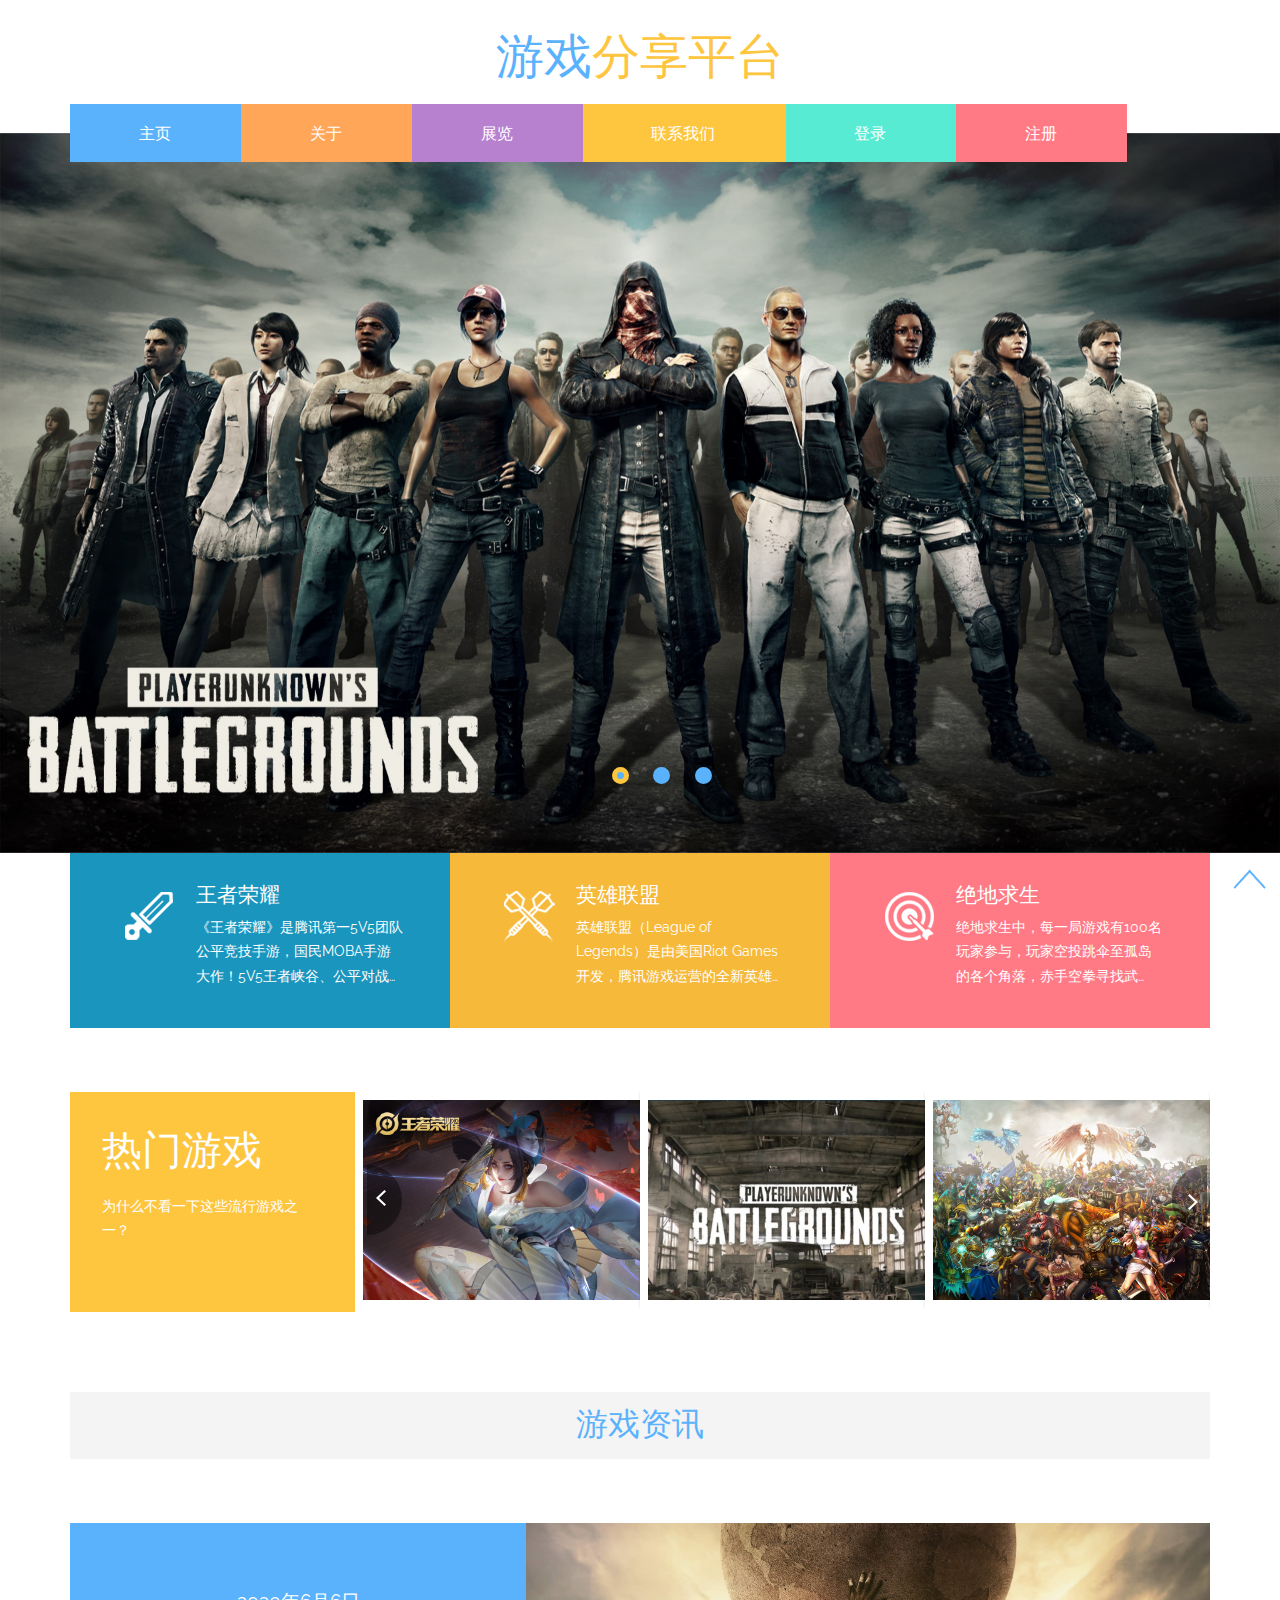
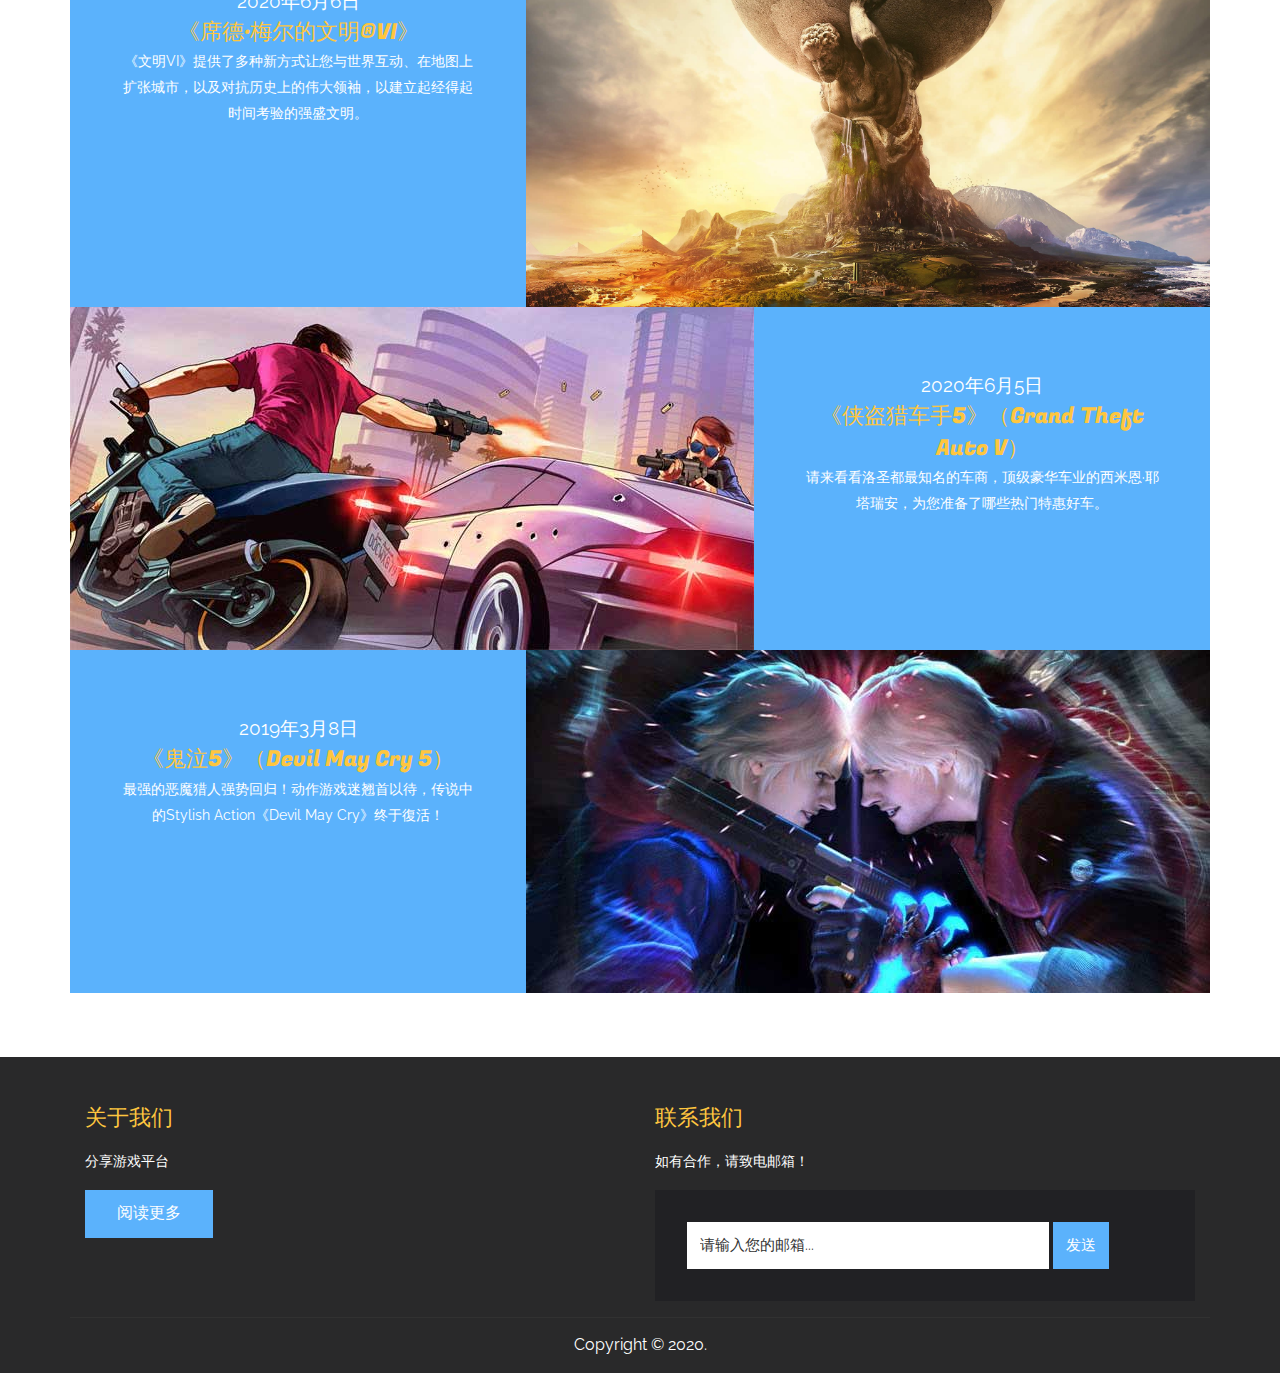
<file: index.html>
<!DOCTYPE HTML>
<html>
<head>
<title>主页</title>
<meta name="viewport" content="width=device-width, initial-scale=1">
<meta http-equiv="Content-Type" content="text/html; charset=utf-8" />
<meta name="keywords" content="Jolly Games Responsive web template, Bootstrap Web Templates, Flat Web Templates, Andriod Compatible web template, 
Smartphone Compatible web template, free webdesigns for Nokia, Samsung, LG, SonyErricsson, Motorola web design" />
<script type="application/x-javascript"> addEventListener("load", function() { setTimeout(hideURLbar, 0); }, false); function hideURLbar(){ window.scrollTo(0,1); } </script>
<link href="css/bootstrap.css" rel='stylesheet' type='text/css' />
<!-- Custom Theme files -->
<link rel="stylesheet" href="css/ihover.css" type="text/css">
<link href="css/style.css" rel='stylesheet' type='text/css' />	
<script src="js/jquery-1.11.1.min.js"></script>
<script type="text/javascript" src="js/jquery.flexisel.js"></script>
<script src="js/main.js"></script>
<!--webfonts-->
<link href='http://fonts.useso.com/css?family=Fugaz+One|Raleway:400,100,200,300,500,600,700,800,900' rel='stylesheet' type='text/css'>
<!--//webfonts-->
</head>
<body>
	<!--开始-主页-->
	<div id="home" class="header">
		<div class="header-top">
			<div class="container">
			<div class="head-nav">
				<div class="logo">
					<a href="index.html"><h1>游戏<span>分享平台</span></h1></a>
				</div>
				<div class="clearfix"></div>
				<span class="menu"></span>
				<div class="top-menu">
					<ul>
						<li class="active"><a class="color1" href="index.html"  >主页</a></li>
						<li><a class="color2" href="about.html">关于</a></li>
						<li><a class="color3" href="gallery.html">展览</a></li>
						<li><a class="color4" href="contact.html">联系我们</a></li>
						<li><a class="color5" href="login.html">登录</a></li>
						<li><a class="color6" href="signup.html">注册</a></li>
						<div class="clearfix"> </div>
					</ul>
				</div>
				<!--script-for-menu-->
				<script>
				$( "span.menu" ).click(function() {
				  $( ".top-menu" ).slideToggle( "slow", function() {
				    // Animation complete.
				  });
				});
			</script>
			<!--script-for-menu-->
			</div>
		  </div>
		</div> 
		<!-- banner-bottom -->
		<div class="banner">
			<!-- Slider-开始s-Here -->
			<script src="js/responsiveslides.min.js"></script>
				<script>
				    // You can also use "$(window).load(function() {"
				    $(function () {
				      // Slideshow 4
				      $("#slider3").responsiveSlides({
				        auto: true,
				        pager:true,
				        nav:false,
				        speed: 500,
				        namespace: "callbacks",
				        before: function () {
				          $('.events').append("<li>before event fired.</li>");
				        },
				        after: function () {
				          $('.events').append("<li>after event fired.</li>");
				        }
				      });
				
				    });
				  </script>
			<!--//End-slider-script -->
				<div  id="top" class="callbacks_container">
					<ul class="rslides" id="slider3">
						<li>
							<img class="img-responsive" src="images/1.jpg" alt="">
						</li>
						<li>
						<img class="img-responsive" src="images/2.jpg" alt="">
						</li>
						<li>
						<img class="img-responsive" src="images/3.jpg" alt="">
						</li>
					</ul>
				</div>
			</div>
		</div>
		<!--轮播图-底部-->
		<div class="banner-bottom">
			<div class="container">
			 <div class="banner-bot-grids">
				 <div class="col-md-4 banner-grid one">
				      <div class="col-md-3 icon">
						<i class="s1"> </i>
					</div>
					<a class="col-md-9 icon-text" href="https://pvp.qq.com/" target="_black">
					    <h4>王者荣耀</h4>
						<p title="点击进入《王者荣耀》官网">《王者荣耀》是腾讯第一5V5团队公平竞技手游，国民MOBA手游大作！5V5王者峡谷、公平对战、还原MOBA经典体验；契约之战、五军对决、边境突围等，带来花式作战乐趣！10秒实时跨区匹配，与好友开黑上分，向最强王者进击！多款英雄任凭选择，一血、五杀、超神，实力碾压，收割全场！敌军即将到达战场，王者召唤师快来集结好友，准备团战，就在《王者荣耀》！</p>
					 </a>
					  <div class="clearfix"> </div>
				 </div>
				 <div class="col-md-4 banner-grid two">
				      <div class="col-md-3 icon">
						<i class="s2"> </i>
					</div>
					<a class="col-md-9 icon-text" href="https://lol.qq.com/" target="_black">
					     <h4>英雄联盟</h4>
						<p title="点击进入《英雄联盟》官网">英雄联盟（League of Legends）是由美国Riot Games开发，腾讯游戏运营的全新英雄对战网游。英雄联盟的主创团队由各著名游戏公司的核心美术、策划、程序人员组成，他们打造了游戏中风格特色各异的英雄，加入更加丰富的物品合成系统、地图玩法、天梯匹配机制，以及独创的“召唤师”技能、符文、天赋组合，让玩家感受不一样的英雄对战网游。</p>
					 </a>
					  <div class="clearfix"> </div>
				 </div>
				 <div class="col-md-4 banner-grid three">
				     <div class="col-md-3 icon">
						<i class="s3"> </i>
					</div>
					<a class="col-md-9 icon-text" href="https://cn.pubg.com/" target="_black">
					     <h4>绝地求生</h4>
						<p title="点击进入《绝地求生》官网">绝地求生中，每一局游戏有100名玩家参与，玩家空投跳伞至孤岛的各个角落，赤手空拳寻找武器， 车辆以及物资，并在多种多样的地形中展开战斗。随着时间的流逝，安全区会不断变化，充满各种随机性要素，因此想要取得胜利，策略与枪法同样重要。</p>
					 </a>
					  <div class="clearfix"> </div>
				 </div>
			 </div>
			 <div class="clearfix"> </div>
		</div>
	</div>
	<!-- 最新发布->
		<!--热门游戏 模块-->
				  <div class="top-games-section">
	 				 <div class="container">
						<div class="col-md-3 top-games">
						      <h3>热门游戏</h3>
							  <p>为什么不看一下这些流行游戏之一？</p>
							   <!-- <p>Lorem ipsum dolor sit amet, consectetur adipiscing elit.</p> -->
						</div>
						<div class="col-md-9 g-views">
							<ul id="flexiselDemo3">
								<li>
								<div class="biseller-column">
								<a class="lightbox" href="#goofy">
									<div class="ih-item square effect3 bottom_to_top"><a href="#goofy">
										<div class="img">
											<img src="images/s1.jpg" alt="img"></div>
										<div class="info">
										  <h3>王者荣耀</h3>
										</div></a></div>
											</a> 
											<div class="lightbox-target" id="goofy">
												  <img src="images/s1.jpg"/>
											   <a class="lightbox-close" href="#flexiselDemo3"> </a>

												<div class="clearfix"> </div>
											</div>
								</div>
							</li>
							<li>
								<div class="biseller-column">
								<a class="lightbox" href="#goofy">
									<div class="ih-item square effect3 bottom_to_top"><a href="#goofy">
										<div class="img">
											<img src="images/s10.jpg" alt="img"></div>
										<div class="info">
										  <h3>绝地求生</h3>
										</div></a></div>
											</a> 
											<div class="lightbox-target" id="goofy">
												
												  <img src="images/s10.jpg"/>
											   <a class="lightbox-close" href="#flexiselDemo3"> </a>

												<div class="clearfix"> </div>
											</div>
								</div>
							</li>
							<li>
								<div class="biseller-column">
								<a class="lightbox" href="#goofy">
									<div class="ih-item square effect3 bottom_to_top"><a href="#goofy">
										<div class="img">
											<img src="images/s2.jpg" alt="img"></div>
										<div class="info">
										  <h3>英雄联盟</h3>
										</div></a></div>
											</a> 
											<div class="lightbox-target" id="goofy">
												
												  <img src="images/s2.jpg"/>
											   <a class="lightbox-close" href="#flexiselDemo3"> </a>

												<div class="clearfix"> </div>
											</div>
								</div>
							</li>
							<li>
								<div class="biseller-column">
								<a class="lightbox" href="#goofy">
									<div class="ih-item square effect3 bottom_to_top"><a href="#goofy">
										<div class="img">
											<img src="images/s7.jpg" alt="img"></div>
										<div class="info">
										  <h3>王者荣耀</h3>
										</div></a></div>
											</a> 
											<div class="lightbox-target" id="goofy">
												  <img src="images/s7.jpg"/>
											   <a class="lightbox-close" href="#flexiselDemo3"> </a>

												<div class="clearfix"> </div>
											</div>
								</div>
							</li>
							<li>
								<div class="biseller-column">
								<a class="lightbox" href="#goofy">
									<div class="ih-item square effect3 bottom_to_top"><a href="#goofy">
										<div class="img">
											<img src="images/s8.jpg" alt="img"></div>
										<div class="info">
										  <h3>王者荣耀</h3>
										</div></a></div>
											</a> 
											<div class="lightbox-target" id="goofy">
												
												  <img src="images/s8.jpg"/>
											   <a class="lightbox-close" href="#flexiselDemo3"> </a>

												<div class="clearfix"> </div>
											</div>
								</div>
							</li>
							<li>
								<div class="biseller-column">
								<a class="lightbox" href="#goofy">
									<div class="ih-item square effect3 bottom_to_top"><a href="#goofy">
										<div class="img">
											<img src="images/s9.jpg" alt="img"></div>
										<div class="info">
										  <h3>绝地求生</h3>
										</div></a></div>
											</a> 
											<div class="lightbox-target" id="goofy">
												  <img src="images/s9.jpg"/>
											   <a class="lightbox-close" href="#flexiselDemo3"> </a>

												<div class="clearfix"> </div>
											</div>
								</div>
							</li>
						</ul>
					</div>   
			</div>
	</div>
<!--开始-游戏资讯-->
		<div id="blog" class="blog-section">
		   <div class="container">
		         <h3>游戏资讯</h3>
				 <div class="blog">
				   <div class="col-md-4 blog-text">
					   <h5>2020年6月6日</h5>
					   <a href="single_1.html"><h4>《席德·梅尔的文明®VI》</h4></a>
					   <p>《文明VI》提供了多种新方式让您与世界互动、在地图上扩张城市，以及对抗历史上的伟大领袖，以建立起经得起时间考验的强盛文明。</p>
				   </div>
					<div class="col-md-8 welcome-img">
					 <a href="single_1.html" class="mask"><img src="images/b2.jpg" alt="image" class="img-responsive zoom-img"></a>
					</div>
				   <div class="clearfix"> </div>
			   </div>
			    <div class="blog">
				 <div class="col-md-4 blog-text two">
					   <h5>2020年6月5日</h5>
					  <a href="single_1.html"><h4>《侠盗猎车手5》（Grand Theft Auto V）</h4></a>
					   <p>请来看看洛圣都最知名的车商，顶级豪华车业的西米恩·耶塔瑞安，为您准备了哪些热门特惠好车。</p>
				   </div>
					<div class="col-md-8 blog-img two">
					 <a href="single_1.html" class="mask"><img src="images/b3.jpg" alt="image" class="img-responsive zoom-img"></a>
					</div>
				   <div class="clearfix"> </div>
			   </div> 
			    <div class="blog">
				   <div class="col-md-4 blog-text">
					   <h5>2019年3月8日</h5>
					   <a href="single_2.html"><h4>《鬼泣5》（Devil May Cry 5）</h4></a>
					   <p>最强的恶魔猎人强势回归！动作游戏迷翘首以待，传说中的Stylish Action《Devil May Cry》终于復活！</p>
				   </div>
					<div class="col-md-8 welcome-img">
					 <a href="single_2.html" class="mask"><img src="images/b1.jpg" alt="image" class="img-responsive zoom-img"></a>
					</div>
				   <div class="clearfix"> </div>
			   </div>
		</div>
	</div>
	
   <!--尾部--->
		<div class="footer text-center">
				<div class="container">
					<div class="footer-grids">
						<div class="col-md-6 footer-text">  
							<h3>关于我们</h3>
							<p>分享游戏平台</p>
							<a class="read" href="about.html">阅读更多</a>
						</div>
						<div class="col-md-6 footer-info">
							<h3>联系我们</h3>
							<p>如有合作，请致电邮箱！ </p>
							<div class="support">
							   <input type="text" class="text" value="请输入您的邮箱..." onfocus="this.value = '';" onblur="if (this.value == 'Enter email...') {this.value = 'Enter email...';}">
							   <input type="submit" value="发送" class="botton">
							</div>
					</div>
					<div class="clearfix"> </div>
				</div>
					<div class="copy">
		              <p>Copyright &copy; 2020.</p>
		            </div>
				</div>
			</div>
			<!--开始-smoth-scrolling-->
			<script type="text/javascript">
								jQuery(document).ready(function($) {
									$(".scroll").click(function(event){		
										event.preventDefault();
										$('html,body').animate({scrollTop:$(this.hash).offset().top},1000);
									});
								});
								</script>
							<!--开始-smoth-scrolling-->
						<script type="text/javascript">
									$(document).ready(function() {
										/*
										var defaults = {
								  			containerID: 'toTop', // fading element id
											containerHoverID: 'toTopHover', // fading element hover id
											scrollSpeed: 1200,
											easingType: 'linear' 
								 		};
										*/
										$().UItoTop({ easingType: 'easeOutQuart' });
									});
								</script>
		<a href="#home" id="toTop" class="scroll" style="display: block;"> <span id="toTopHover" style="opacity: 1;"> </span></a>

</body>
</html>
</file>
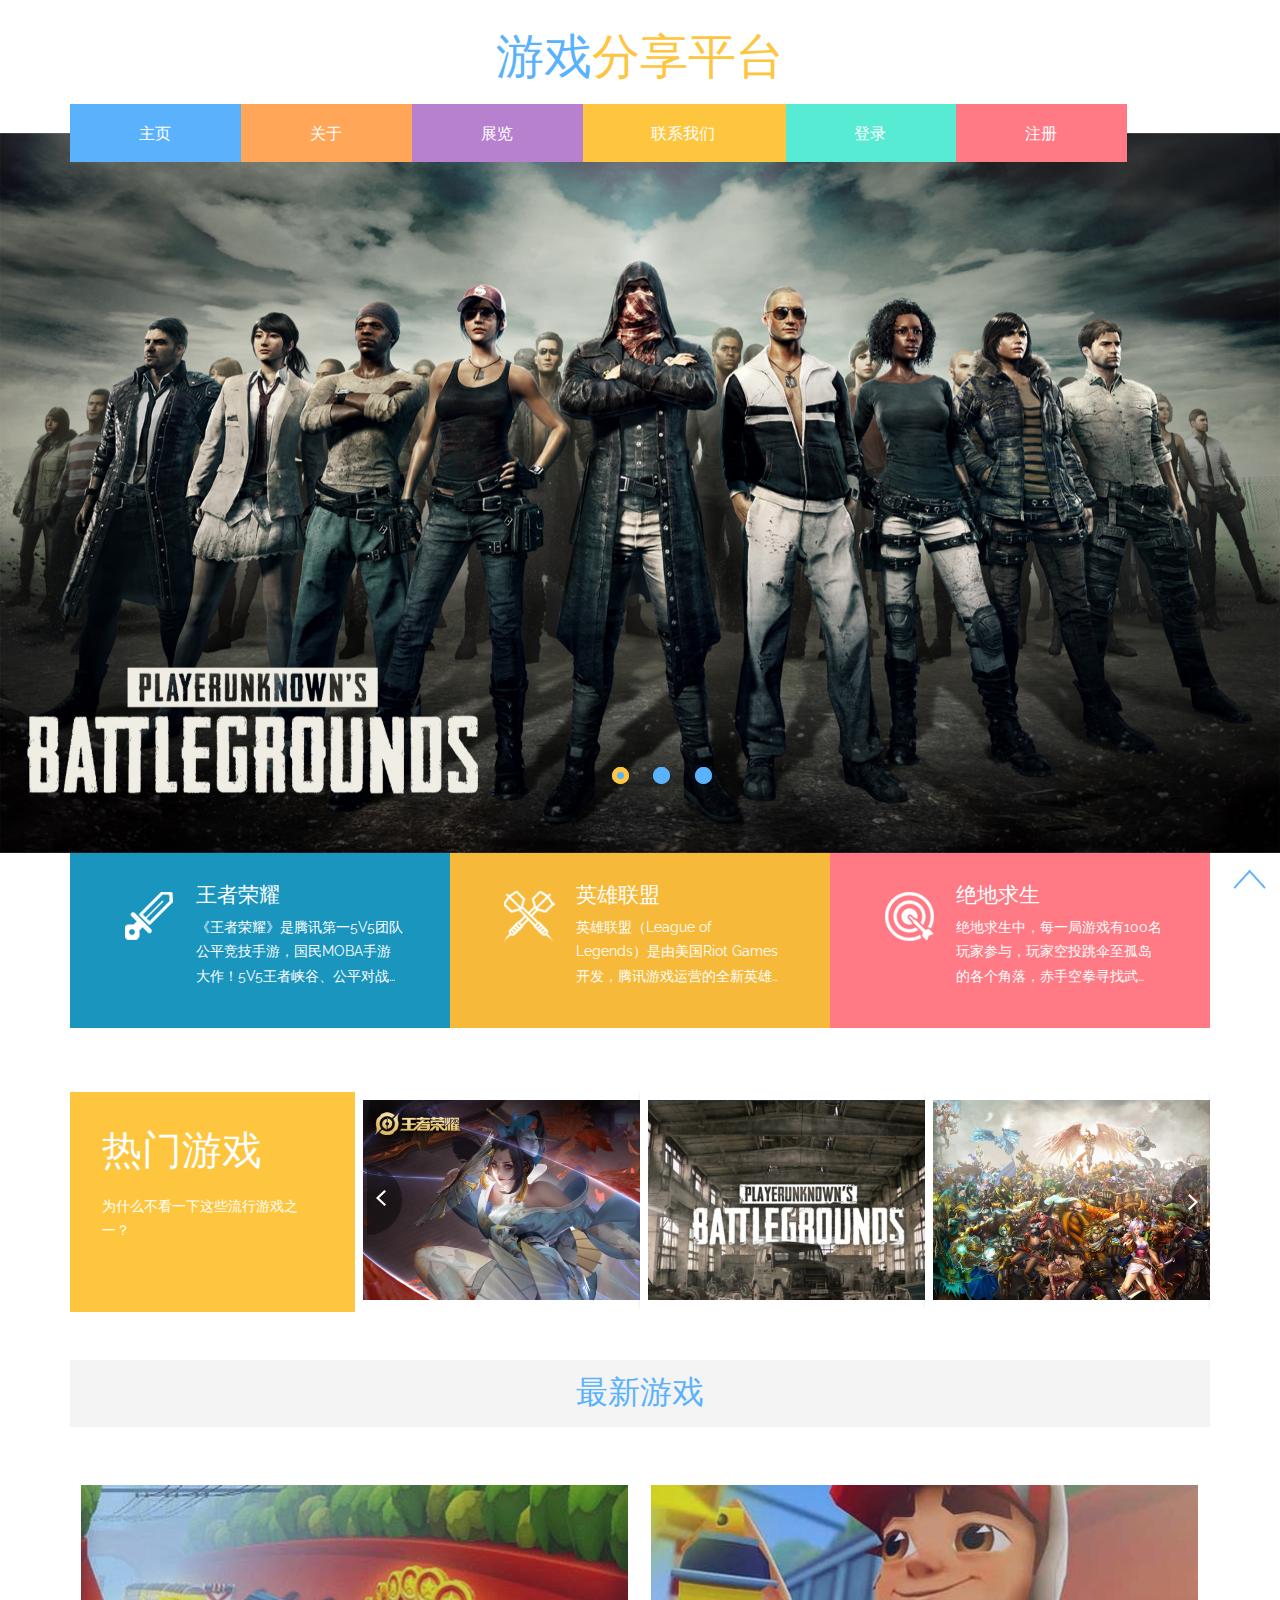
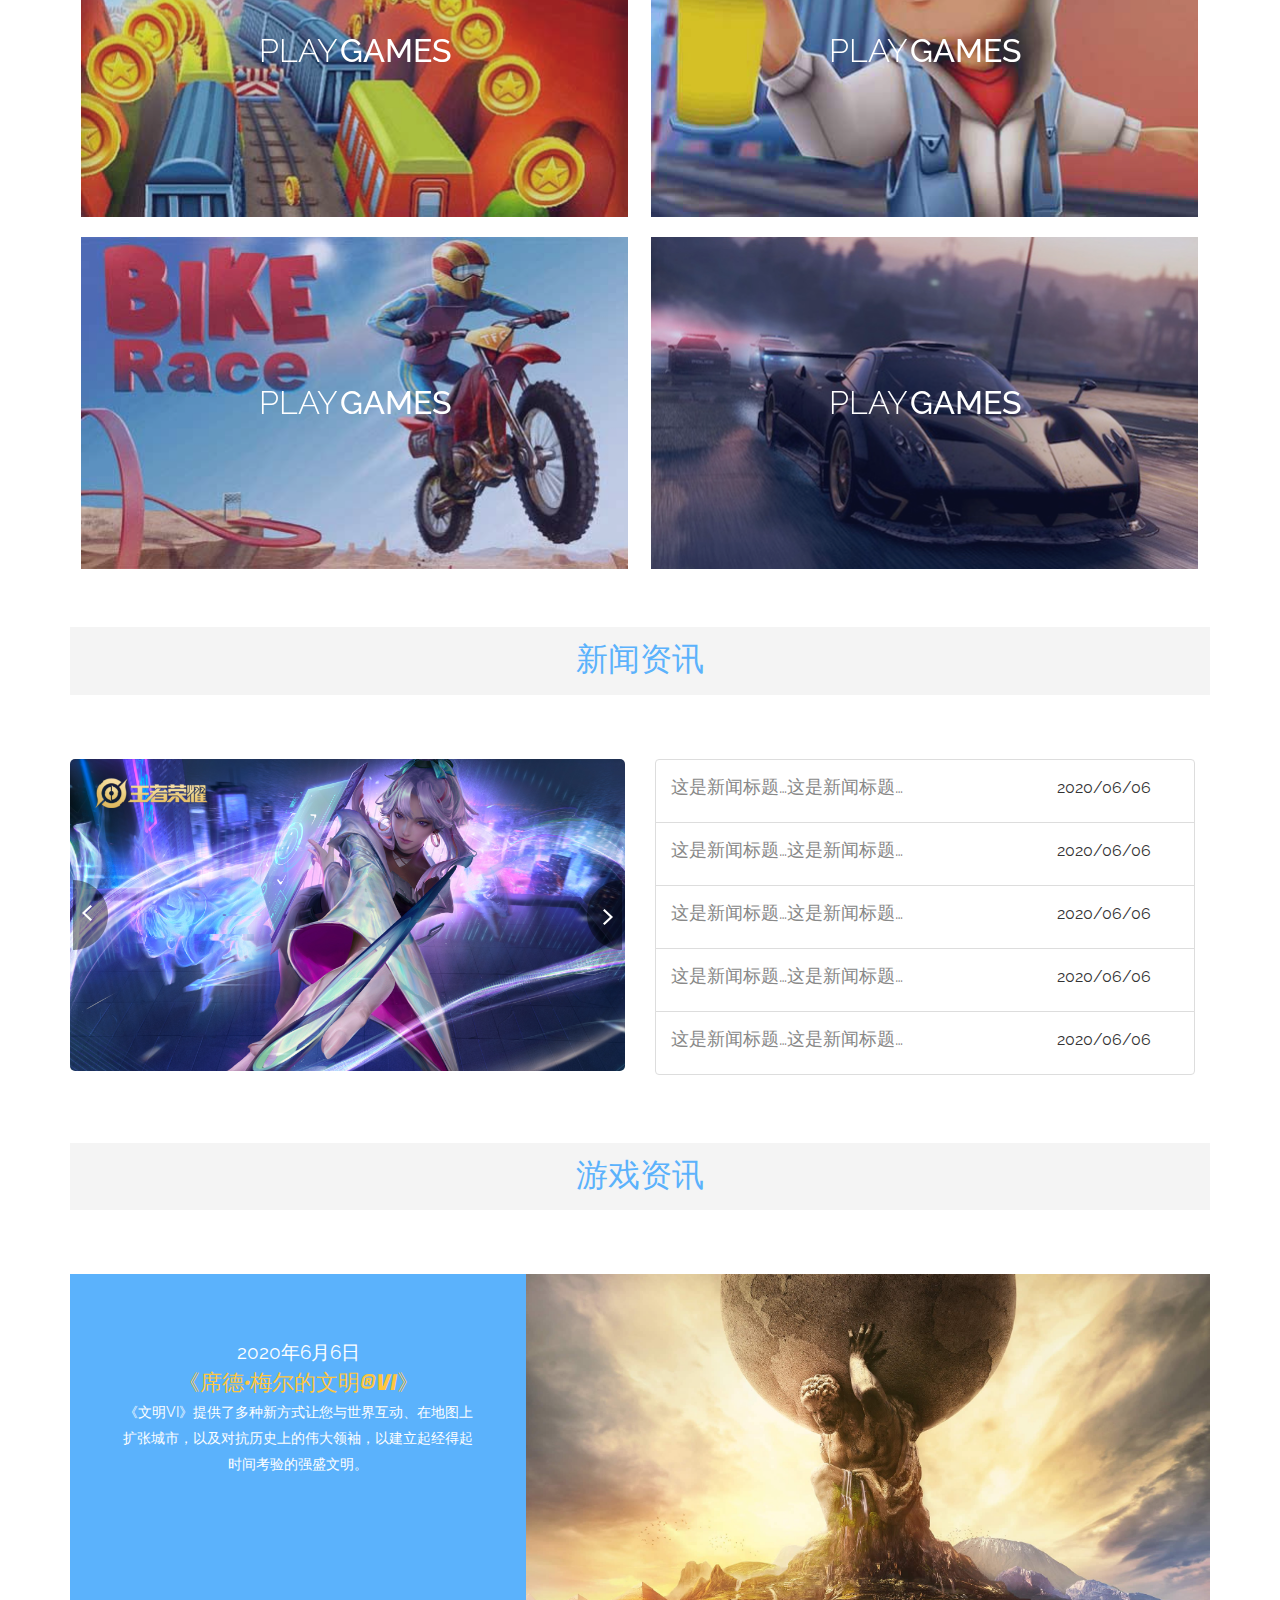
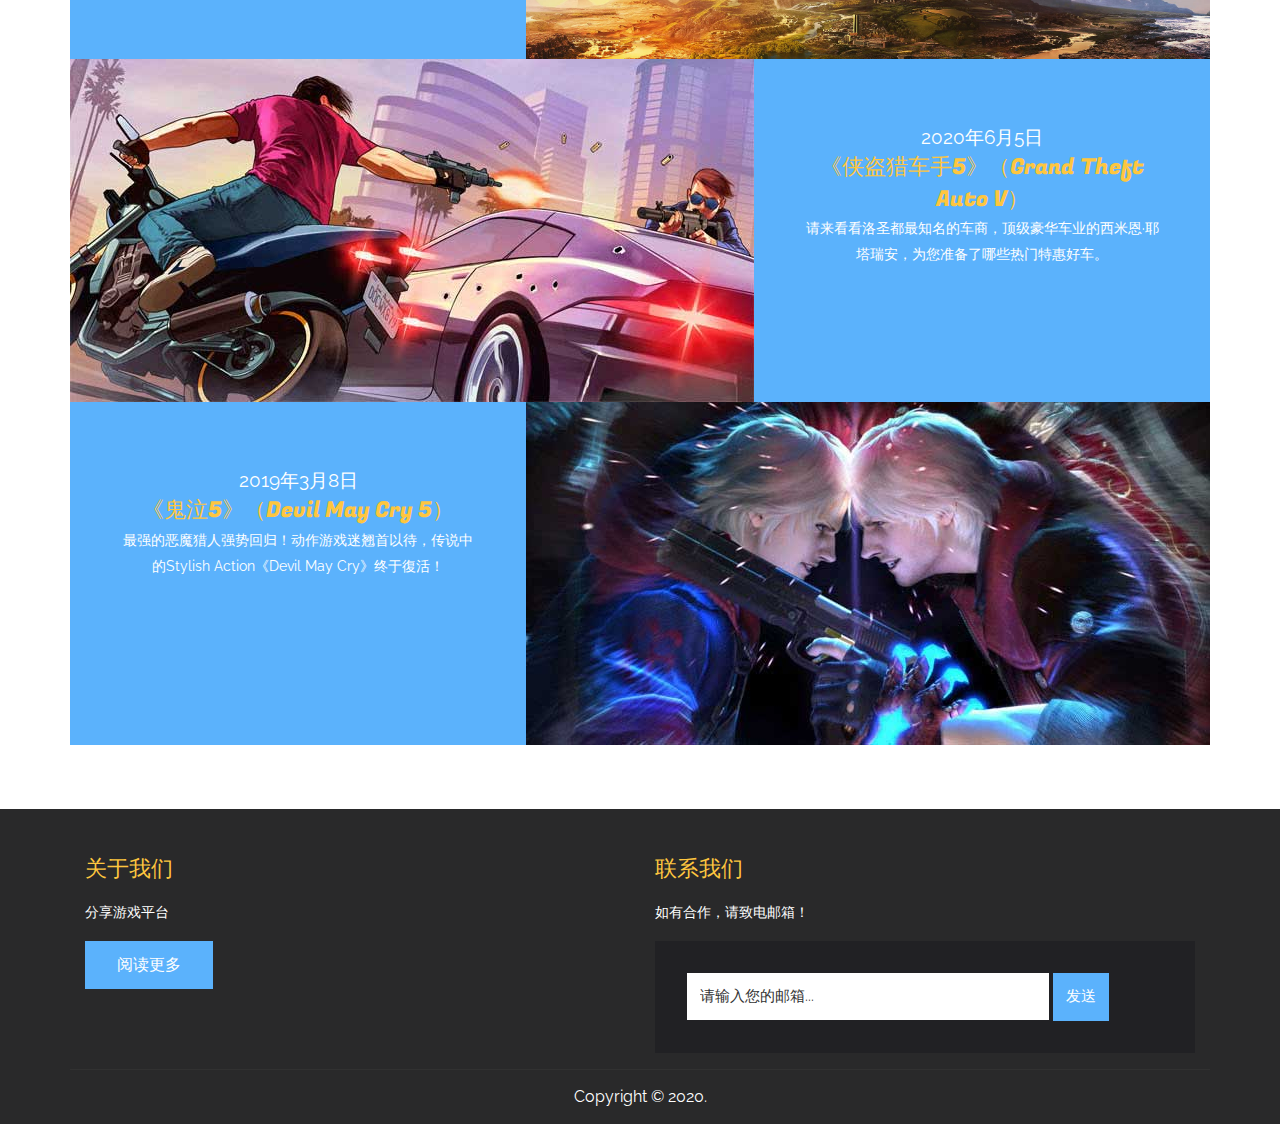
<file: 游戏分享平台/index.html>
<!DOCTYPE HTML>
<html>
<head>
<title>主页</title>
<meta name="viewport" content="width=device-width, initial-scale=1">
<meta http-equiv="Content-Type" content="text/html; charset=utf-8" />
<meta name="keywords" content="Jolly Games Responsive web template, Bootstrap Web Templates, Flat Web Templates, Andriod Compatible web template, 
Smartphone Compatible web template, free webdesigns for Nokia, Samsung, LG, SonyErricsson, Motorola web design" />
<script type="application/x-javascript"> addEventListener("load", function() { setTimeout(hideURLbar, 0); }, false); function hideURLbar(){ window.scrollTo(0,1); } </script>
<link href="css/bootstrap.css" rel='stylesheet' type='text/css' />
<!-- Custom Theme files -->
<link rel="stylesheet" href="css/ihover.css" type="text/css">
<link href="css/style.css" rel='stylesheet' type='text/css' />	
<script src="js/jquery-1.11.1.min.js"></script>
<script type="text/javascript" src="js/jquery.flexisel.js"></script>
<script src="js/main.js"></script>
<!--webfonts-->
<link href='http://fonts.useso.com/css?family=Fugaz+One|Raleway:400,100,200,300,500,600,700,800,900' rel='stylesheet' type='text/css'>
<!--//webfonts-->
</head>
<body>
	<!--开始-主页-->
	<div id="home" class="header">
		<div class="header-top">
			<div class="container">
			<div class="head-nav">
				<div class="logo">
					<a href="index.html"><h1>游戏<span>分享平台</span></h1></a>
				</div>
				<div class="clearfix"></div>
				<span class="menu"></span>
				<div class="top-menu">
					<ul>
						<li class="active"><a class="color1" href="index.html"  >主页</a></li>
						<li><a class="color2" href="about.html">关于</a></li>
						<li><a class="color3" href="gallery.html">展览</a></li>
						<li><a class="color4" href="contact.html">联系我们</a></li>
						<li><a class="color5" href="login.html">登录</a></li>
						<li><a class="color6" href="signup.html">注册</a></li>
						<div class="clearfix"> </div>
					</ul>
				</div>
				<!--script-for-menu-->
				<script>
				$( "span.menu" ).click(function() {
				  $( ".top-menu" ).slideToggle( "slow", function() {
				    // Animation complete.
				  });
				});
			</script>
			<!--script-for-menu-->
			</div>
		  </div>
		</div> 
		<!-- banner-bottom -->
		<div class="banner">
			<!-- Slider-开始s-Here -->
			<script src="js/responsiveslides.min.js"></script>
				<script>
				    // You can also use "$(window).load(function() {"
				    $(function () {
				      // Slideshow 4
				      $("#slider3").responsiveSlides({
				        auto: true,
				        pager:true,
				        nav:false,
				        speed: 500,
				        namespace: "callbacks",
				        before: function () {
				          $('.events').append("<li>before event fired.</li>");
				        },
				        after: function () {
				          $('.events').append("<li>after event fired.</li>");
				        }
				      });
				
				    });
				  </script>
			<!--//End-slider-script -->
				<div  id="top" class="callbacks_container">
					<ul class="rslides" id="slider3">
						<li>
							<img class="img-responsive" src="images/1.jpg" alt="">
						</li>
						<li>
						<img class="img-responsive" src="images/2.jpg" alt="">
						</li>
						<li>
						<img class="img-responsive" src="images/3.jpg" alt="">
						</li>
					</ul>
				</div>
			</div>
		</div>
		<!--轮播图-底部-->
		<div class="banner-bottom">
			<div class="container">
			 <div class="banner-bot-grids">
				 <div class="col-md-4 banner-grid one">
				      <div class="col-md-3 icon">
						<i class="s1"> </i>
					</div>
					<a class="col-md-9 icon-text" href="https://pvp.qq.com/" target="_black">
					    <h4>王者荣耀</h4>
						<p title="点击进入《王者荣耀》官网">《王者荣耀》是腾讯第一5V5团队公平竞技手游，国民MOBA手游大作！5V5王者峡谷、公平对战、还原MOBA经典体验；契约之战、五军对决、边境突围等，带来花式作战乐趣！10秒实时跨区匹配，与好友开黑上分，向最强王者进击！多款英雄任凭选择，一血、五杀、超神，实力碾压，收割全场！敌军即将到达战场，王者召唤师快来集结好友，准备团战，就在《王者荣耀》！</p>
					 </a>
					  <div class="clearfix"> </div>
				 </div>
				 <div class="col-md-4 banner-grid two">
				      <div class="col-md-3 icon">
						<i class="s2"> </i>
					</div>
					<a class="col-md-9 icon-text" href="https://lol.qq.com/" target="_black">
					     <h4>英雄联盟</h4>
						<p title="点击进入《英雄联盟》官网">英雄联盟（League of Legends）是由美国Riot Games开发，腾讯游戏运营的全新英雄对战网游。英雄联盟的主创团队由各著名游戏公司的核心美术、策划、程序人员组成，他们打造了游戏中风格特色各异的英雄，加入更加丰富的物品合成系统、地图玩法、天梯匹配机制，以及独创的“召唤师”技能、符文、天赋组合，让玩家感受不一样的英雄对战网游。</p>
					 </a>
					  <div class="clearfix"> </div>
				 </div>
				 <div class="col-md-4 banner-grid three">
				     <div class="col-md-3 icon">
						<i class="s3"> </i>
					</div>
					<a class="col-md-9 icon-text" href="https://cn.pubg.com/" target="_black">
					     <h4>绝地求生</h4>
						<p title="点击进入《绝地求生》官网">绝地求生中，每一局游戏有100名玩家参与，玩家空投跳伞至孤岛的各个角落，赤手空拳寻找武器， 车辆以及物资，并在多种多样的地形中展开战斗。随着时间的流逝，安全区会不断变化，充满各种随机性要素，因此想要取得胜利，策略与枪法同样重要。</p>
					 </a>
					  <div class="clearfix"> </div>
				 </div>
			 </div>
			 <div class="clearfix"> </div>
		</div>
	</div>
	<!-- 最新发布->
		<!--热门游戏 模块-->
				  <div class="top-games-section">
	 				 <div class="container">
						<div class="col-md-3 top-games">
						      <h3>热门游戏</h3>
							  <p>为什么不看一下这些流行游戏之一？</p>
							   <!-- <p>Lorem ipsum dolor sit amet, consectetur adipiscing elit.</p> -->
						</div>
						<div class="col-md-9 g-views">
							<ul id="flexiselDemo3">
								<li>
								<div class="biseller-column">
								<a class="lightbox" href="#goofy">
									<div class="ih-item square effect3 bottom_to_top"><a href="#goofy">
										<div class="img">
											<img src="images/s1.jpg" alt="img"></div>
										<div class="info">
										  <h3>王者荣耀</h3>
										</div></a></div>
											</a> 
											<div class="lightbox-target" id="goofy">
												  <img src="images/s1.jpg"/>
											   <a class="lightbox-close" href="#flexiselDemo3"> </a>

												<div class="clearfix"> </div>
											</div>
								</div>
							</li>
							<li>
								<div class="biseller-column">
								<a class="lightbox" href="#goofy">
									<div class="ih-item square effect3 bottom_to_top"><a href="#goofy">
										<div class="img">
											<img src="images/s10.jpg" alt="img"></div>
										<div class="info">
										  <h3>绝地求生</h3>
										</div></a></div>
											</a> 
											<div class="lightbox-target" id="goofy">
												
												  <img src="images/s10.jpg"/>
											   <a class="lightbox-close" href="#flexiselDemo3"> </a>

												<div class="clearfix"> </div>
											</div>
								</div>
							</li>
							<li>
								<div class="biseller-column">
								<a class="lightbox" href="#goofy">
									<div class="ih-item square effect3 bottom_to_top"><a href="#goofy">
										<div class="img">
											<img src="images/s2.jpg" alt="img"></div>
										<div class="info">
										  <h3>英雄联盟</h3>
										</div></a></div>
											</a> 
											<div class="lightbox-target" id="goofy">
												
												  <img src="images/s2.jpg"/>
											   <a class="lightbox-close" href="#flexiselDemo3"> </a>

												<div class="clearfix"> </div>
											</div>
								</div>
							</li>
							<li>
								<div class="biseller-column">
								<a class="lightbox" href="#goofy">
									<div class="ih-item square effect3 bottom_to_top"><a href="#goofy">
										<div class="img">
											<img src="images/s7.jpg" alt="img"></div>
										<div class="info">
										  <h3>王者荣耀</h3>
										</div></a></div>
											</a> 
											<div class="lightbox-target" id="goofy">
												  <img src="images/s7.jpg"/>
											   <a class="lightbox-close" href="#flexiselDemo3"> </a>

												<div class="clearfix"> </div>
											</div>
								</div>
							</li>
							<li>
								<div class="biseller-column">
								<a class="lightbox" href="#goofy">
									<div class="ih-item square effect3 bottom_to_top"><a href="#goofy">
										<div class="img">
											<img src="images/s8.jpg" alt="img"></div>
										<div class="info">
										  <h3>王者荣耀</h3>
										</div></a></div>
											</a> 
											<div class="lightbox-target" id="goofy">
												
												  <img src="images/s8.jpg"/>
											   <a class="lightbox-close" href="#flexiselDemo3"> </a>

												<div class="clearfix"> </div>
											</div>
								</div>
							</li>
							<li>
								<div class="biseller-column">
								<a class="lightbox" href="#goofy">
									<div class="ih-item square effect3 bottom_to_top"><a href="#goofy">
										<div class="img">
											<img src="images/s9.jpg" alt="img"></div>
										<div class="info">
										  <h3>绝地求生</h3>
										</div></a></div>
											</a> 
											<div class="lightbox-target" id="goofy">
												  <img src="images/s9.jpg"/>
											   <a class="lightbox-close" href="#flexiselDemo3"> </a>

												<div class="clearfix"> </div>
											</div>
								</div>
							</li>
						</ul>
					</div>   
			</div>
	</div>
	<!--开始 最新游戏-->
		<div class="latest-post">
			<div class="container">
			        <h3>最新游戏</h3>
			<div class="grid">
				<figure class="effect-hera">
						<img src="images/l1.jpg" alt="img07"/>
						<figcaption onclick="hint()">
							<h2>Play <span>Games</span></h2>
							<p>
								<a href="javascript:void(0);"><i class="download"></i></a>
								<a href="javascript:void(0);"><i class="heart"></i></a>
								<a href="javascript:void(0);"><i class="service"></i></a>
								<a href="javascript:void(0);"><i class="share"></i></a>
							</p>
						</figcaption>
					</figure>
					<figure class="effect-hera">
						<img src="images/l2.jpg" alt="img07"/>
						<figcaption onclick="hint()">
							<h2>Play <span>Games</span></h2>
							<p>
								<a href="javascript:void(0);"><i class="download"></i></a>
								<a href="javascript:void(0);"><i class="heart"></i></a>
								<a href="javascript:void(0);"><i class="service"></i></a>
								<a href="javascript:void(0);"><i class="share"></i></a>
							</p>
						</figcaption onclick="hint()">			
					</figure>
					<figure class="effect-hera">
						<img src="images/l3.jpg" alt="img07"/>
						<figcaption>
							<h2>Play <span>Games</span></h2>
							<p>
								<a href="javascript:void(0);"><i class="download"></i></a>
								<a href="javascript:void(0);"><i class="heart"></i></a>
								<a href="javascript:void(0);"><i class="service"></i></a>
								<a href="javascript:void(0);"><i class="share"></i></a>
							</p>
						</figcaption>
					</figure>
					<figure class="effect-hera">
						<img src="images/l4.jpeg" alt="img07"/>
						<figcaption onclick="hint()">
							<h2>Play <span>Games</span></h2>
							<p>
								<a href="javascript:void(0);"><i class="download"></i></a>
								<a href="javascript:void(0);"><i class="heart"></i></a>
								<a href="javascript:void(0);"><i class="service"></i></a>
								<a href="javascript:void(0);"><i class="share"></i></a>
							</p>
						</figcaption>
					</figure>
				</div>
				<div class="clearfix"> </div>
			</div>
		</div>
	<!--开始-新闻-->
		<div class="new-trailers">
	    <div class="container">
				<h3>新闻资讯</h3>
			 <div class="trailer-top">
				<div class="col-md-6 trailer">
					<div class="trailer-inner">
						<ul id="flexiselDemo4">
							<li id="img01">
								<div>
									<img src="images/a1.jpg" >
								</div>
							</li>
							<li id="img02">
								<div>
									<img src="images/a2.jpg" >
								</div>
							</li>
							<li id="img03">
								<div>
									<img src="images/1.jpg" >
								</div>
							</li>
							<li id="img04">
								<div>
									<img src="images/2.jpg" >
								</div>
							</li>
							<li id="img05">
								<div>
									<img src="images/a3.jpg" >
								</div>
							</li>
						</ul>
					</div>
					<div class="clearfix"> </div>
				</div>
				<div class="col-md-6 trailer-text">
					<ul class="list-group" id="listGroup">
						<li id="li1" class="list-group-item list-group-item-action list-group-item-primary">
							<div class="sub-trailer">
								<div class="col-md-4 sub-img">
									2020/06/06
							</div>
							<div class="col-md-8 sub-text">
								  <p>这是新闻标题…这是新闻标题…</p>
							</div>
							 <div class="clearfix"> </div>
							</div>
						</li>
						<li id="li2" class="list-group-item list-group-item-action list-group-item-dark">				    
							<div class="sub-trailer">
								<div class="col-md-4 sub-img">
									2020/06/06
							</div>
							<div class="col-md-8 sub-text">
								  <p>这是新闻标题…这是新闻标题…</p>
							</div>
							 <div class="clearfix"> </div>
							</div>
						</li>
						<li id="li3" class="list-group-item list-group-item-action list-group-item-primary">				    
							<div class="sub-trailer">
								<div class="col-md-4 sub-img">
									2020/06/06
							</div>
							<div class="col-md-8 sub-text">
								  <p>这是新闻标题…这是新闻标题…</p>
							</div>
							 <div class="clearfix"> </div>
							</div>
						</li>
						<li id="li4" class="list-group-item list-group-item-action list-group-item-dark">				    
							<div class="sub-trailer">
								<div class="col-md-4 sub-img">
									2020/06/06
							</div>
							<div class="col-md-8 sub-text">
								  <p>这是新闻标题…这是新闻标题…</p>
							</div>
							 <div class="clearfix"> </div>
							</div>
						</li>
						<li id="li5" class="list-group-item list-group-item-action list-group-item-primary">				    
							<div class="sub-trailer">
								<div class="col-md-4 sub-img">
									2020/06/06
							</div>
							<div class="col-md-8 sub-text">
								  <p>这是新闻标题…这是新闻标题…</p>
							</div>
							 <div class="clearfix"> </div>
							</div>
						</li>
					</ul>

				</div>
				<div class="col-md-12 trailer-big-img">
					<div>
						<img src="images/a1.jpg">
					</div>
					<div>
						<img src="images/a2.jpg">
					</div>
					<div>
						<img src="images/1.jpg">
					</div>
					<div>
						<img src="images/2.jpg">
					</div>
					<div>
						<img src="images/a3.jpg">
					</div>
					<div class="clearfix"> </div>
				</div>
				
				 <div class="clearfix"> </div>
			</div>
			
		</div>
	</div>
<!--开始-游戏资讯-->
		<div id="blog" class="blog-section">
		   <div class="container">
		         <h3>游戏资讯</h3>
				 <div class="blog">
				   <div class="col-md-4 blog-text">
					   <h5>2020年6月6日</h5>
					   <a href="single_1.html"><h4>《席德·梅尔的文明®VI》</h4></a>
					   <p>《文明VI》提供了多种新方式让您与世界互动、在地图上扩张城市，以及对抗历史上的伟大领袖，以建立起经得起时间考验的强盛文明。</p>
				   </div>
					<div class="col-md-8 welcome-img">
					 <a href="single_1.html" class="mask"><img src="images/b2.jpg" alt="image" class="img-responsive zoom-img"></a>
					</div>
				   <div class="clearfix"> </div>
			   </div>
			    <div class="blog">
				 <div class="col-md-4 blog-text two">
					   <h5>2020年6月5日</h5>
					  <a href="single_1.html"><h4>《侠盗猎车手5》（Grand Theft Auto V）</h4></a>
					   <p>请来看看洛圣都最知名的车商，顶级豪华车业的西米恩·耶塔瑞安，为您准备了哪些热门特惠好车。</p>
				   </div>
					<div class="col-md-8 blog-img two">
					 <a href="single_1.html" class="mask"><img src="images/b3.jpg" alt="image" class="img-responsive zoom-img"></a>
					</div>
				   <div class="clearfix"> </div>
			   </div> 
			    <div class="blog">
				   <div class="col-md-4 blog-text">
					   <h5>2019年3月8日</h5>
					   <a href="single_2.html"><h4>《鬼泣5》（Devil May Cry 5）</h4></a>
					   <p>最强的恶魔猎人强势回归！动作游戏迷翘首以待，传说中的Stylish Action《Devil May Cry》终于復活！</p>
				   </div>
					<div class="col-md-8 welcome-img">
					 <a href="single_2.html" class="mask"><img src="images/b1.jpg" alt="image" class="img-responsive zoom-img"></a>
					</div>
				   <div class="clearfix"> </div>
			   </div>
		</div>
	</div>
	
   <!--尾部--->
		<div class="footer text-center">
				<div class="container">
					<div class="footer-grids">
						<div class="col-md-6 footer-text">  
							<h3>关于我们</h3>
							<p>分享游戏平台</p>
							<a class="read" href="about.html">阅读更多</a>
						</div>
						<div class="col-md-6 footer-info">
							<h3>联系我们</h3>
							<p>如有合作，请致电邮箱！ </p>
							<div class="support">
							   <input type="text" class="text" value="请输入您的邮箱..." onfocus="this.value = '';" onblur="if (this.value == 'Enter email...') {this.value = 'Enter email...';}">
							   <input type="submit" value="发送" class="botton">
							</div>
					</div>
					<div class="clearfix"> </div>
				</div>
					<div class="copy">
		              <p>Copyright &copy; 2020.</p>
		            </div>
				</div>
			</div>
			<!--开始-smoth-scrolling-->
			<script type="text/javascript">
								jQuery(document).ready(function($) {
									$(".scroll").click(function(event){		
										event.preventDefault();
										$('html,body').animate({scrollTop:$(this.hash).offset().top},1000);
									});
								});
								</script>
							<!--开始-smoth-scrolling-->
						<script type="text/javascript">
									$(document).ready(function() {
										/*
										var defaults = {
								  			containerID: 'toTop', // fading element id
											containerHoverID: 'toTopHover', // fading element hover id
											scrollSpeed: 1200,
											easingType: 'linear' 
								 		};
										*/
										$().UItoTop({ easingType: 'easeOutQuart' });
									});
								</script>
		<a href="#home" id="toTop" class="scroll" style="display: block;"> <span id="toTopHover" style="opacity: 1;"> </span></a>

</body>
</html>
</file>
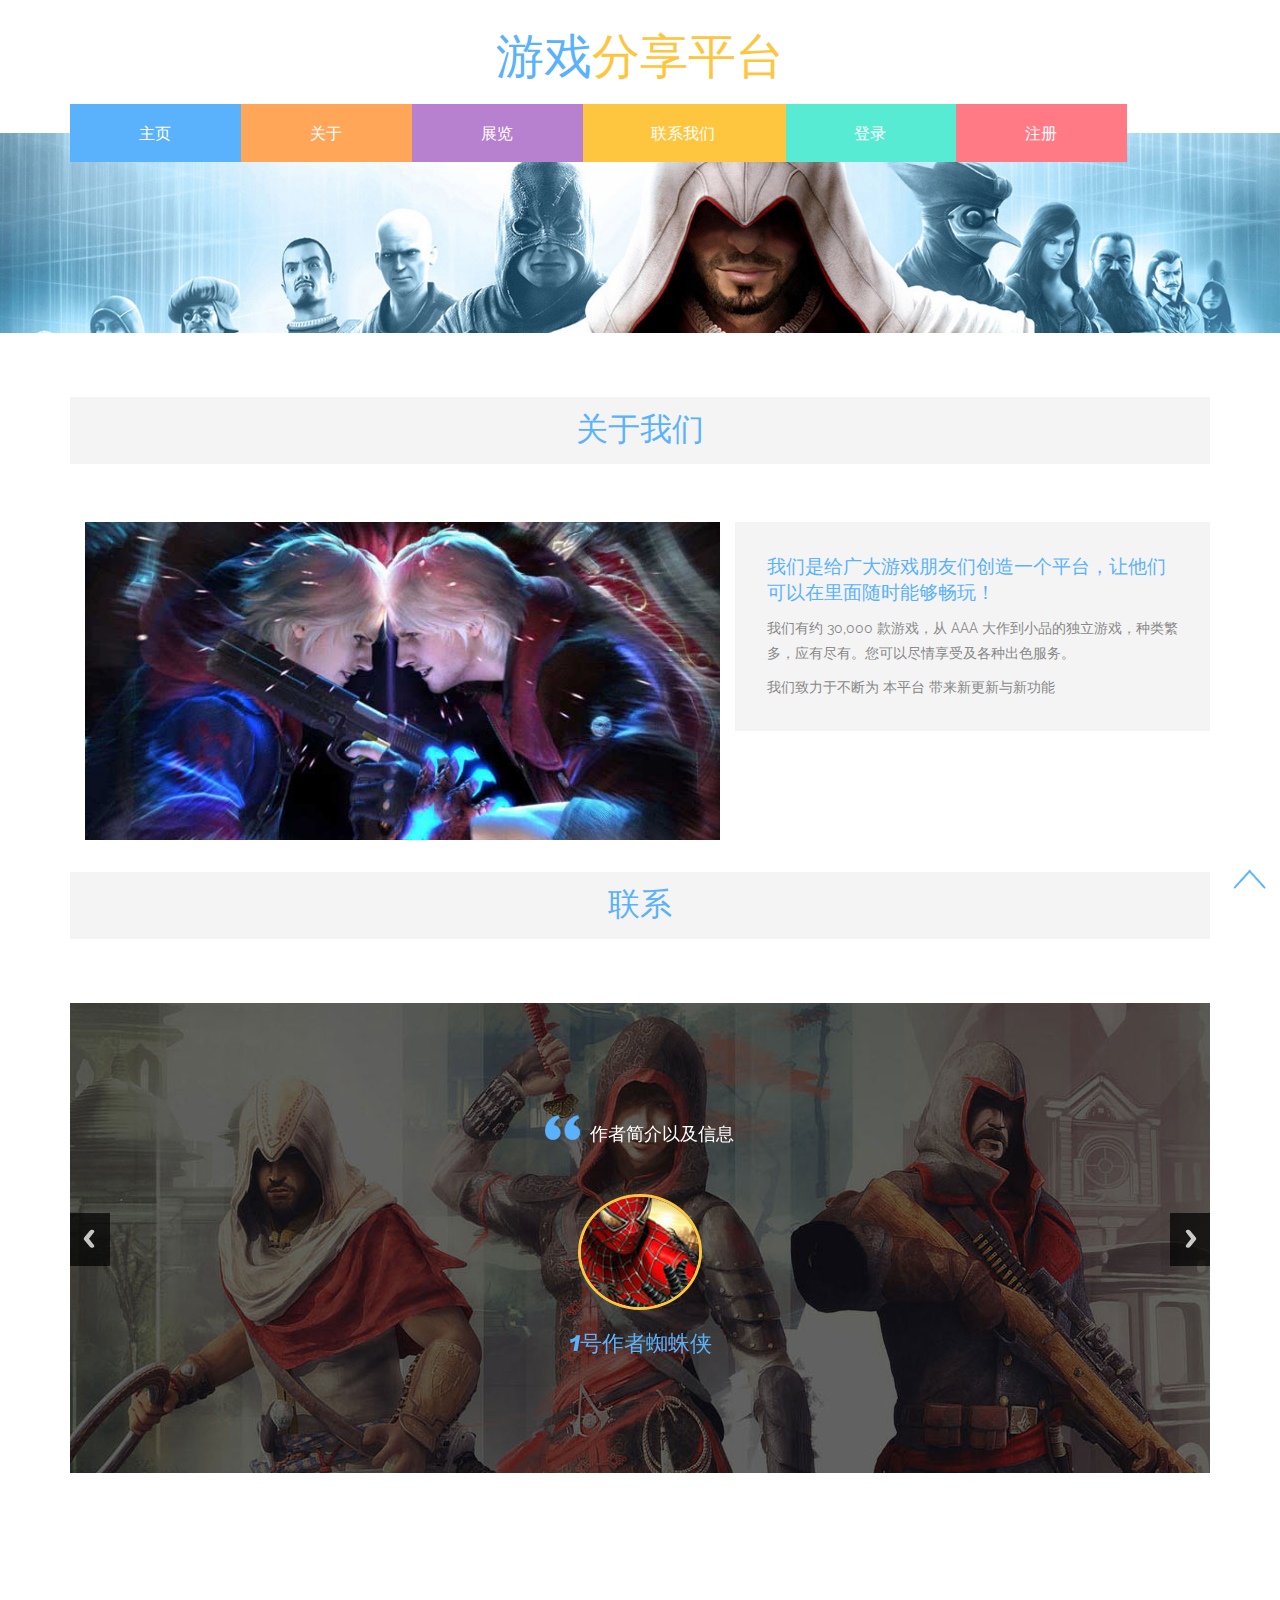
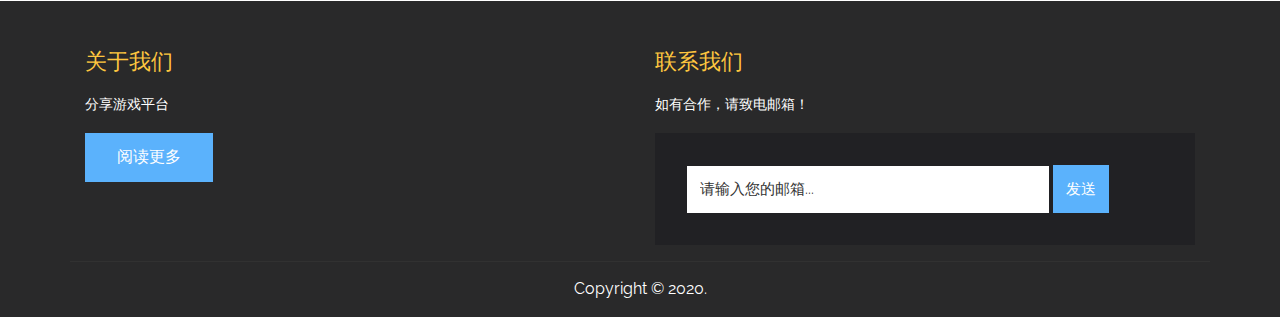
<file: about.html>
<!DOCTYPE HTML>
<html>
<head>
<title>关于我们</title>
<meta name="viewport" content="width=device-width, initial-scale=1">
<meta http-equiv="Content-Type" content="text/html; charset=utf-8" />
<meta name="keywords" content="Jolly Games Responsive web template, Bootstrap Web Templates, Flat Web Templates, Andriod Compatible web template, 
Smartphone Compatible web template, free webdesigns for Nokia, Samsung, LG, SonyErricsson, Motorola web design" />
<script type="application/x-javascript"> addEventListener("load", function() { setTimeout(hideURLbar, 0); }, false); function hideURLbar(){ window.scrollTo(0,1); } </script>
<link href="css/bootstrap.css" rel='stylesheet' type='text/css' />
<!-- Custom Theme files -->
<link href="css/style.css" rel='stylesheet' type='text/css' />	
<script src="js/jquery-1.11.1.min.js"></script>
<!--webfonts-->
<link href='http://fonts.useso.com/css?family=Fugaz+One|Raleway:400,100,200,300,500,600,700,800,900' rel='stylesheet' type='text/css'>
<!--//webfonts-->
</head>
<body>
	<!--开始-主页-->
	<div id="home" class="header">
		<div class="header-top">
			<div class="container">
			<div class="head-nav">
				<div class="logo">
					<a href="index.html"><h1>游戏<span>分享平台</span></h1></a>
				</div>
				<div class="clearfix"></div>
				<span class="menu"></span>
				<div class="top-menu">
					<ul>
						<li class="active"><a class="color1" href="index.html"  >主页</a></li>
						<li><a class="color2" href="about.html">关于</a></li>
						<li><a class="color3" href="gallery.html">展览</a></li>
						<li><a class="color4" href="contact.html">联系我们</a></li>
						<li><a class="color5" href="login.html">登录</a></li>
						<li><a class="color6" href="signup.html">注册</a></li>
						<div class="clearfix"> </div>
					</ul>
				</div>
				<!--script-for-menu-->
				<script>
				$( "span.menu" ).click(function() {
				  $( ".top-menu" ).slideToggle( "slow", function() {
				    // Animation complete.
				  });
				});
			</script>
			<!--script-for-menu-->
			</div>
		  </div>
		</div> 
		<!-- banner-bottom -->
		<div class="banner two">
		</div>
	</div>
	<!--about-->
		<div class="about">
			<div class="container">
			 <h3>关于我们</h3>
					<div class="about-top">
						<div class="col-md-7 about-pic">
								<img src="images/b1.jpg"/>
						</div>
						<div class="col-md-5 about-text">
						   <h4>我们是给广大游戏朋友们创造一个平台，让他们可以在里面随时能够畅玩！</h4>
							<p>我们有约 30,000 款游戏，从 AAA 大作到小品的独立游戏，种类繁多，应有尽有。您可以尽情享受及各种出色服务。</p>
							<p class="para">我们致力于不断为 本平台 带来新更新与新功能</p>
						</div>
							<div class="clearfix"> </div>
					</div>
			</div>
		</div>
	<!--start-featured-->
		<div class="featured-post">
			<div class="container">
			  <h3>联系</h3>
				  <div class="test-text">
					<div id="top" class="callbacks_container">
						<ul class="rslides" id="slider4">
							<li>
								<div class="test-main">
									<p><span> </span>作者简介以及信息</p>
									<img src="images/v1.jpg" alt="" />
									<h6>1号作者蜘蛛侠</h6>
								</div>
							</li>
							<li>
								<div class="test-main">
									<p><span> </span>作者简介以及信息</p>
									<img src="images/v2.jpg" alt="" />
									<h6>2号作者塞斯</h6>
								</div>
							</li>
					 	</ul>
					</div>
				<div class="clearfix"> </div>	
			</div>
		</div>
	</div>
	 <!--Slider-Starts-Here-->
				<script src="js/responsiveslides.min.js"></script>
			 <script>
			    // You can also use "$(window).load(function() {"
			    $(function () {
			      // Slideshow 4
			      $("#slider4").responsiveSlides({
			        auto: true,
			        pager:false,
			        nav: true,
			        speed: 500,
			        namespace: "callbacks",
			        before: function () {
			          $('.events').append("<li>before event fired.</li>");
			        },
			        after: function () {
			          $('.events').append("<li>after event fired.</li>");
			        }
			      });
			
			    });
			  </script>
			<!--End-slider-script--> 
	<!--start-latest-->
		<div class="latest-post two">
				<div class="clearfix"> </div>
			</div>
		</div>
   <!--尾部--->
   <div class="footer text-center">
	<div class="container">
		<div class="footer-grids">
			<div class="col-md-6 footer-text">  
				<h3>关于我们</h3>
				<p>分享游戏平台</p>
				<a class="read" href="about.html">阅读更多</a>
			</div>
			<div class="col-md-6 footer-info">
				<h3>联系我们</h3>
				<p>如有合作，请致电邮箱！ </p>
				<div class="support">
				   <input type="text" class="text" value="请输入您的邮箱..." onfocus="this.value = '';" onblur="if (this.value == 'Enter email...') {this.value = 'Enter email...';}">
				   <input type="submit" value="发送" class="botton">
				</div>
		</div>
		<div class="clearfix"> </div>
	</div>
		<div class="copy">
		  <p>Copyright &copy; 2020.</p>
		</div>
	</div>
</div>
			<!--start-smoth-scrolling-->
			<script type="text/javascript">
								jQuery(document).ready(function($) {
									$(".scroll").click(function(event){		
										event.preventDefault();
										$('html,body').animate({scrollTop:$(this.hash).offset().top},1000);
									});
								});
								</script>
							<!--start-smoth-scrolling-->
						<script type="text/javascript">
									$(document).ready(function() {
										/*
										var defaults = {
								  			containerID: 'toTop', // fading element id
											containerHoverID: 'toTopHover', // fading element hover id
											scrollSpeed: 1200,
											easingType: 'linear' 
								 		};
										*/
										
										$().UItoTop({ easingType: 'easeOutQuart' });
										
									});
								</script>
		<a href="#home" id="toTop" class="scroll" style="display: block;"> <span id="toTopHover" style="opacity: 1;"> </span></a>

</body>
</html>
</file>
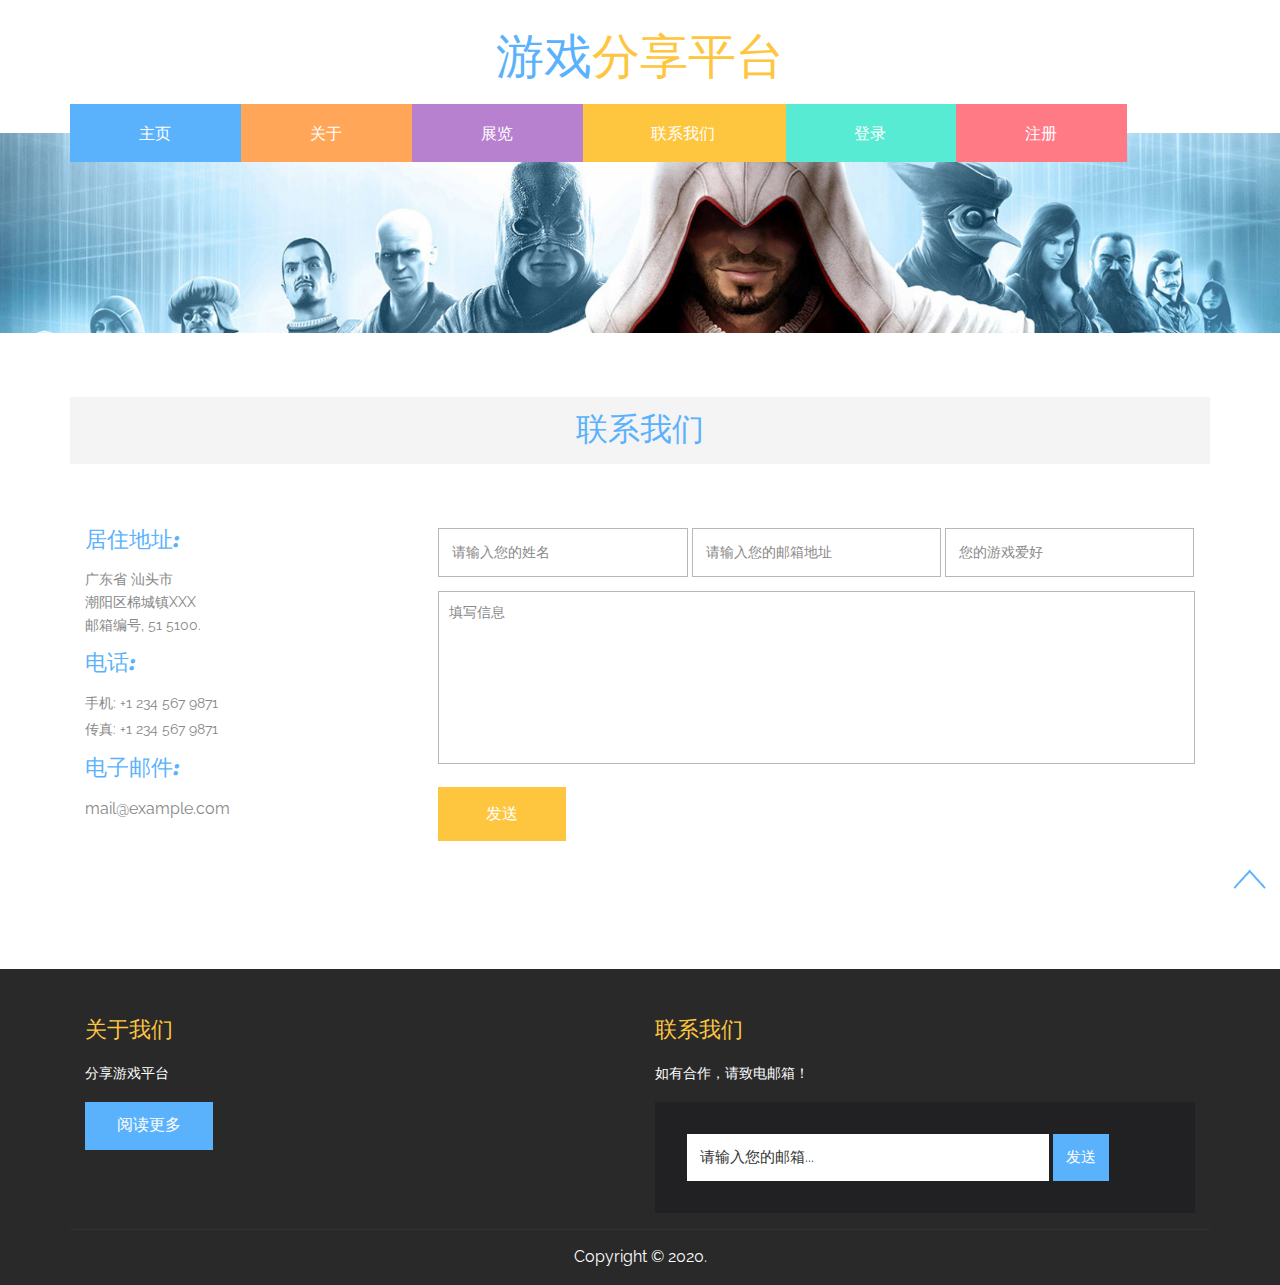
<file: contact.html>
<!DOCTYPE HTML>
<html>
<head>
<title>Contact</title>
<meta name="viewport" content="width=device-width, initial-scale=1">
<meta http-equiv="Content-Type" content="text/html; charset=utf-8" />
<meta name="keywords" content="Jolly Games Responsive web template, Bootstrap Web Templates, Flat Web Templates, Andriod Compatible web template, 
Smartphone Compatible web template, free webdesigns for Nokia, Samsung, LG, SonyErricsson, Motorola web design" />
<script type="application/x-javascript"> addEventListener("load", function() { setTimeout(hideURLbar, 0); }, false); function hideURLbar(){ window.scrollTo(0,1); } </script>
<link href="css/bootstrap.css" rel='stylesheet' type='text/css' />
<!-- Custom Theme files -->
<link href="css/style.css" rel='stylesheet' type='text/css' />	
<script src="js/jquery-1.11.1.min.js"></script>
<!--webfonts-->
<link href='http://fonts.useso.com/css?family=Fugaz+One|Raleway:400,100,200,300,500,600,700,800,900' rel='stylesheet' type='text/css'>
<!--//webfonts-->
</head>
<body>
	<!--start-home-->
	<div id="home" class="header">
		<div class="header-top">
			<div class="container">
			<div class="head-nav">
				<div class="logo">
					<a href="index.html"><h1>游戏<span>分享平台</span></h1></a>
				</div>
				<div class="clearfix"></div>
				<span class="menu"></span>
				<div class="top-menu">
					<ul>
						<li class="active"><a class="color1" href="index.html"  >主页</a></li>
						<li><a class="color2" href="about.html">关于</a></li>
						<li><a class="color3" href="gallery.html">展览</a></li>
						<li><a class="color4" href="contact.html">联系我们</a></li>
						<li><a class="color5" href="login.html">登录</a></li>
						<li><a class="color6" href="signup.html">注册</a></li>
						<div class="clearfix"> </div>
					</ul>
				</div>
				<!--script-for-menu-->
				<script>
				$( "span.menu" ).click(function() {
				  $( ".top-menu" ).slideToggle( "slow", function() {
				    // Animation complete.
				  });
				});
			</script>
			<!--script-for-menu-->
			</div>
		  </div>
		</div> 
		<!-- banner-bottom -->
		<div class="banner two">
		</div>
	</div>
	<!--contact-->
			<div class="contact">
				<div class="container">
					<h3>联系我们</h3>
						<div class="contact-top">
							<div class="col-md-8 contact-top-right">
								<form>
									<input type="text" class="text" value="请输入您的姓名" onfocus="this.value = '';" onblur="if (this.value == '') {this.value = '请输入您的姓名';}">
									 <input type="text" class="text" value="请输入您的邮箱地址" onfocus="this.value = '';" onblur="if (this.value == '') {this.value = '请输入您的邮箱地址';}">
									<input type="text" class="text" value="您的游戏爱好" onfocus="this.value = '';" onblur="if (this.value == '') {this.value = '您的游戏爱好';}">
									<textarea value="填写信息" onfocus="this.value = '';" onblur="if (this.value == '') {this.value = '填写信息';}">填写信息</textarea>
									<div class="sub-button">
										<input type="submit" value="发送">
									</div>
								</form>
							</div>
							<div class="col-md-4 contact-top-left">
							<div class="contact-top-one">
								<h4>居住地址:</h4>
									<h6>广东省 汕头市
									<span>潮阳区棉城镇XXX</span>
										邮箱编号, 51 5100.
									</h6>
							</div>
							<div class="contact-top-one">
								<h4>电话:</h4>
									<p>手机: +1 234 567 9871
									<span>传真: +1 234 567 9871</span>
									</p>
							</div>
							<div class="contact-top-one">
								<h4>电子邮件:</h4>
								<p><a href="mailto:info@example.com">mail@example.com</a></p>
							</div>
						</div>
						<div class="clearfix"> </div>
					</div>
					<div class="contact-bottom">
						
					</div>
				</div>
			</div>
	<!--/contact-->
			<!--尾部--->
			<div class="footer text-center">
				<div class="container">
					<div class="footer-grids">
						<div class="col-md-6 footer-text">  
							<h3>关于我们</h3>
							<p>分享游戏平台</p>
							<a class="read" href="about.html">阅读更多</a>
						</div>
						<div class="col-md-6 footer-info">
							<h3>联系我们</h3>
							<p>如有合作，请致电邮箱！ </p>
							<div class="support">
							   <input type="text" class="text" value="请输入您的邮箱..." onfocus="this.value = '';" onblur="if (this.value == 'Enter email...') {this.value = 'Enter email...';}">
							   <input type="submit" value="发送" class="botton">
							</div>
					</div>
					<div class="clearfix"> </div>
				</div>
					<div class="copy">
		              <p>Copyright &copy; 2020.</p>
		            </div>
				</div>
			</div>
			<!--start-smoth-scrolling-->
			<script type="text/javascript">
								jQuery(document).ready(function($) {
									$(".scroll").click(function(event){		
										event.preventDefault();
										$('html,body').animate({scrollTop:$(this.hash).offset().top},1000);
									});
								});
								</script>
							<!--start-smoth-scrolling-->
						<script type="text/javascript">
									$(document).ready(function() {
										/*
										var defaults = {
								  			containerID: 'toTop', // fading element id
											containerHoverID: 'toTopHover', // fading element hover id
											scrollSpeed: 1200,
											easingType: 'linear' 
								 		};
										*/
										
										$().UItoTop({ easingType: 'easeOutQuart' });
										
									});
								</script>
		<a href="#home" id="toTop" class="scroll" style="display: block;"> <span id="toTopHover" style="opacity: 1;"> </span></a>

</body>
</html>
</file>
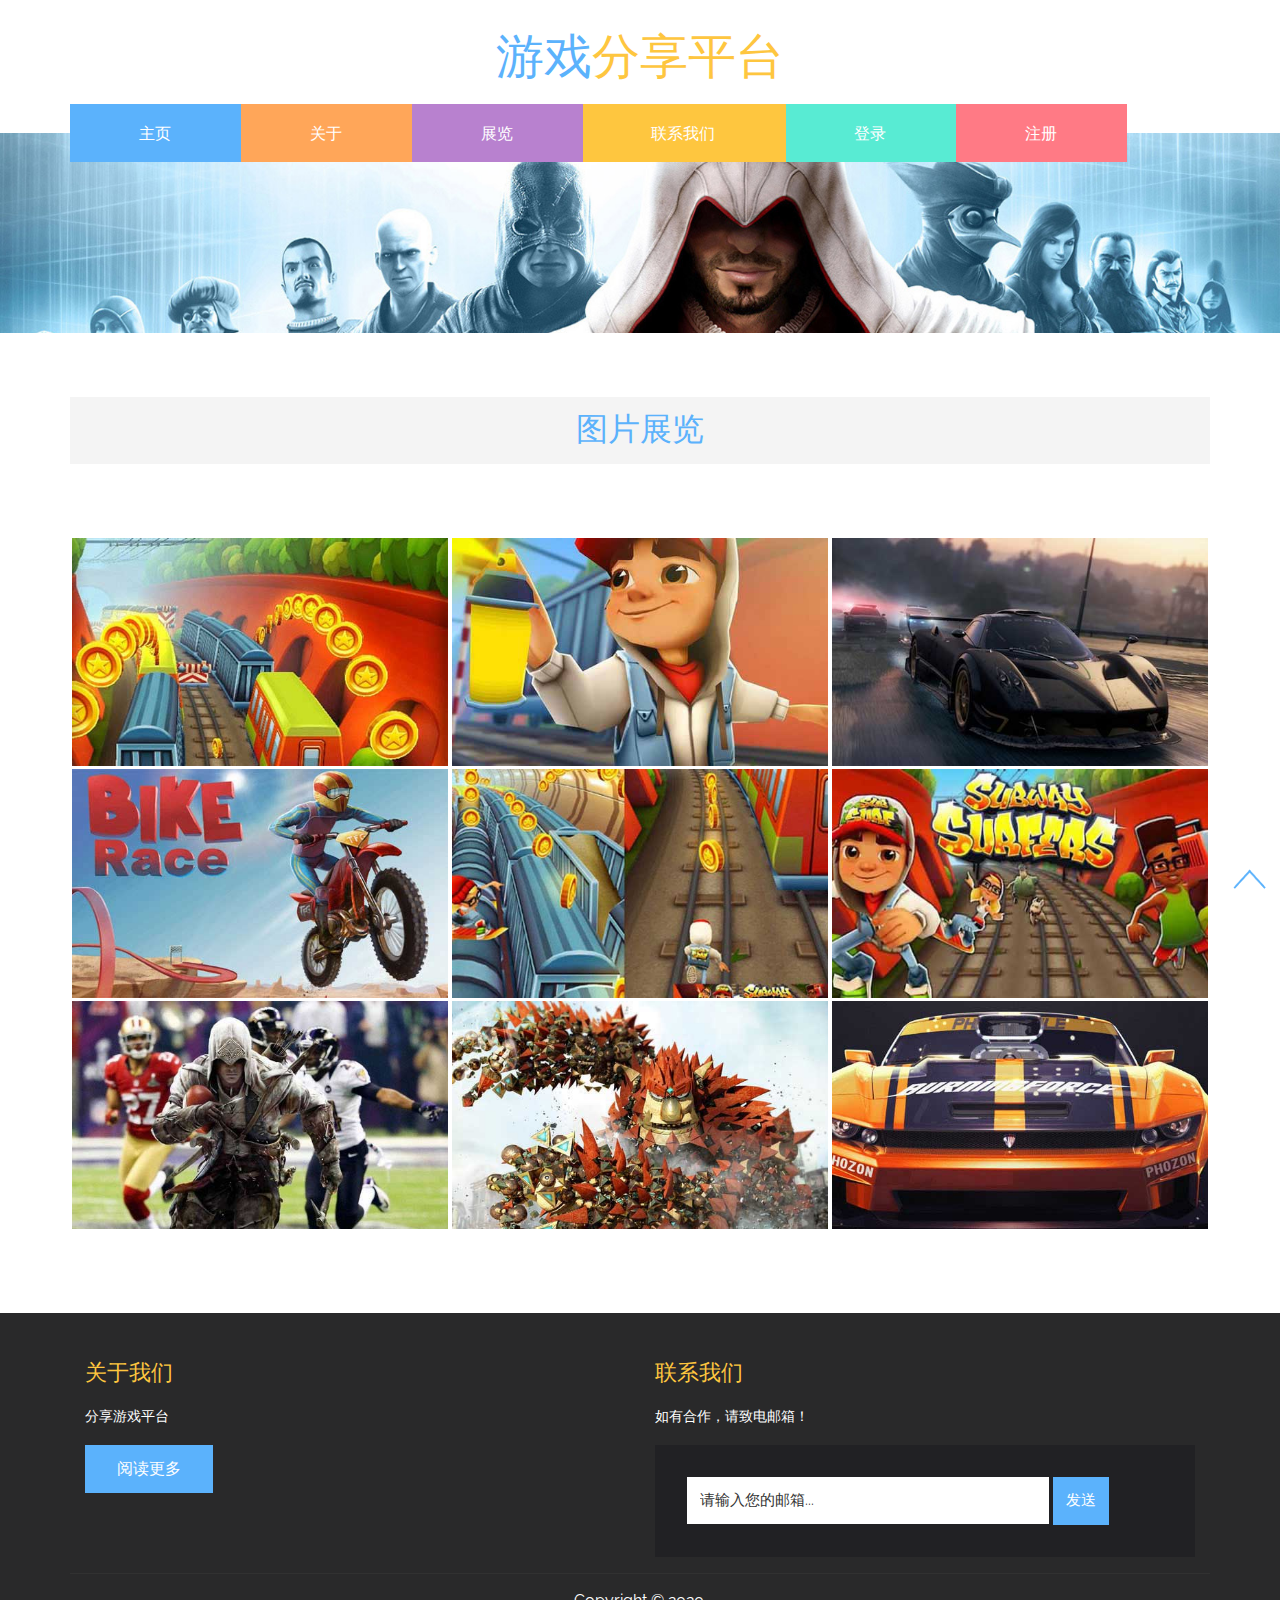
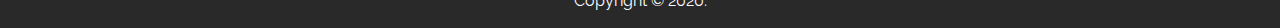
<file: gallery.html>
<!DOCTYPE HTML>
<html>
<head>
<title>展览</title>
<meta name="viewport" content="width=device-width, initial-scale=1">
<meta http-equiv="Content-Type" content="text/html; charset=utf-8" />
<meta name="keywords" content="Jolly Games Responsive web template, Bootstrap Web Templates, Flat Web Templates, Andriod Compatible web template, 
Smartphone Compatible web template, free webdesigns for Nokia, Samsung, LG, SonyErricsson, Motorola web design" />
<script type="application/x-javascript"> addEventListener("load", function() { setTimeout(hideURLbar, 0); }, false); function hideURLbar(){ window.scrollTo(0,1); } </script>
<link href="css/bootstrap.css" rel='stylesheet' type='text/css' />
<!-- Custom Theme files -->
<link href="css/style.css" rel='stylesheet' type='text/css' />	
<script src="js/jquery-1.11.1.min.js"></script>
<!--webfonts-->
<link href='http://fonts.useso.com/css?family=Fugaz+One|Raleway:400,100,200,300,500,600,700,800,900' rel='stylesheet' type='text/css'>
<!--//webfonts-->
</head>
<body>
	<!--start-home-->
	<div id="home" class="header">
		<div class="header-top">
			<div class="container">
			<div class="head-nav">
				<div class="logo">
					<a href="index.html"><h1>游戏<span>分享平台</span></h1></a>
				</div>
				<div class="clearfix"></div>
				<span class="menu"></span>
				<div class="top-menu">
					<ul>
						<li ><a class="color1" href="index.html"  >主页</a></li>
						<li><a class="color2" href="about.html">关于</a></li>
						<li class="active"><a class="color3" href="gallery.html">展览</a></li>
						<li><a class="color4" href="contact.html">联系我们</a></li>
						<li><a class="color5" href="login.html">登录</a></li>
						<li><a class="color6" href="signup.html">注册</a></li>
						<div class="clearfix"> </div>
					</ul>
				</div>
				<!--script-for-menu-->
				<script>
				$( "span.menu" ).click(function() {
				  $( ".top-menu" ).slideToggle( "slow", function() {
				    // Animation complete.
				  });
				});
			</script>
			<!--script-for-menu-->
			</div>
		  </div>
		</div> 
		<!-- banner-bottom -->
		<div class="banner two">
		</div>
	</div>
	<!--games-->
	<div class="gallery">
		<div class="container">
		         <h3>图片展览</h3>
			<div class="portfolio-bottom">
				<div class="gallery-one">
					<div class="col-md-4 gallery-left">
						<a href="images/l1.jpg" class=" mask b-link-stripe b-animate-go   swipebox"  title="Image Title">
								<img src="images/l1.jpg" alt="" class="img-responsive zoom-img"/>
						</a>
					</div>
					<div class="col-md-4 gallery-left">
						<a href="images/l2.jpg" class=" mask b-link-stripe b-animate-go   swipebox"  title="Image Title">
								<img src="images/l2.jpg" alt="" class="img-responsive zoom-img"/>
						</a>
					</div>
					<div class="col-md-4 gallery-left">
						<a href="images/l4.jpg" class=" mask b-link-stripe b-animate-go   swipebox"  title="Image Title">
								<img src="images/l4.jpg" alt="" class="img-responsive zoom-img"/>
						</a>
					</div>
					<div class="col-md-4 gallery-left">
						<a href="images/l3.jpg" class=" mask b-link-stripe b-animate-go   swipebox"  title="Image Title">
								<img src="images/l3.jpg" alt="" class="img-responsive zoom-img"/>
						</a>
					</div>
					<div class="col-md-4 gallery-left">
						<a href="images/l5.jpg" class=" mask b-link-stripe b-animate-go   swipebox"  title="Image Title">
								<img src="images/l5.jpg" alt="" class="img-responsive zoom-img"/>
						</a>
					</div>
					<div class="col-md-4 gallery-left">
						<a href="images/l6.jpg" class=" mask b-link-stripe b-animate-go   swipebox"  title="Image Title">
								<img src="images/l6.jpg" alt="" class="img-responsive zoom-img"/>
						</a>
					</div>
					<div class="col-md-4 gallery-left">
						<a href="images/l9.jpg" class=" mask b-link-stripe b-animate-go   swipebox"  title="Image Title">
								<img src="images/l9.jpg" alt="" class="img-responsive zoom-img"/>
						</a>
					</div>
					<div class="col-md-4 gallery-left">
						<a href="images/l7.jpg" class=" mask b-link-stripe b-animate-go   swipebox"  title="Image Title">
								<img src="images/l7.jpg" alt="" class="img-responsive zoom-img"/>
						</a>
					</div>
					<div class="col-md-4 gallery-left">
						<a href="images/l8.jpg" class=" mask b-link-stripe b-animate-go   swipebox"  title="Image Title">
								<img src="images/l8.jpg" alt="" class="img-responsive zoom-img"/>
						</a>
					</div>
					<div class="clearfix"> </div>
				</div>
			</div>
		</div>
	</div>
	<!--swipebox -->	
			<link rel="stylesheet" href="css/swipebox.css">
				<script src="js/jquery.swipebox.min.js"></script> 
				<script type="text/javascript">
					jQuery(function($) {
						$(".swipebox").swipebox();
					});
				</script>
			<!--//swipebox Ends -->

   <!--尾部--->
   <div class="footer text-center">
	<div class="container">
		<div class="footer-grids">
			<div class="col-md-6 footer-text">  
				<h3>关于我们</h3>
				<p>分享游戏平台</p>
				<a class="read" href="about.html">阅读更多</a>
			</div>
			<div class="col-md-6 footer-info">
				<h3>联系我们</h3>
				<p>如有合作，请致电邮箱！ </p>
				<div class="support">
				   <input type="text" class="text" value="请输入您的邮箱..." onfocus="this.value = '';" onblur="if (this.value == 'Enter email...') {this.value = 'Enter email...';}">
				   <input type="submit" value="发送" class="botton">
				</div>
		</div>
		<div class="clearfix"> </div>
	</div>
		<div class="copy">
		  <p>Copyright &copy; 2020.</p>
		</div>
	</div>
</div>
			<!--start-smoth-scrolling-->
			<script type="text/javascript">
								jQuery(document).ready(function($) {
									$(".scroll").click(function(event){		
										event.preventDefault();
										$('html,body').animate({scrollTop:$(this.hash).offset().top},1000);
									});
								});
								</script>
							<!--start-smoth-scrolling-->
						<script type="text/javascript">
									$(document).ready(function() {
										/*
										var defaults = {
								  			containerID: 'toTop', // fading element id
											containerHoverID: 'toTopHover', // fading element hover id
											scrollSpeed: 1200,
											easingType: 'linear' 
								 		};
										*/
										
										$().UItoTop({ easingType: 'easeOutQuart' });
										
									});
								</script>
		<a href="#home" id="toTop" class="scroll" style="display: block;"> <span id="toTopHover" style="opacity: 1;"> </span></a>

</body>
</html>
</file>
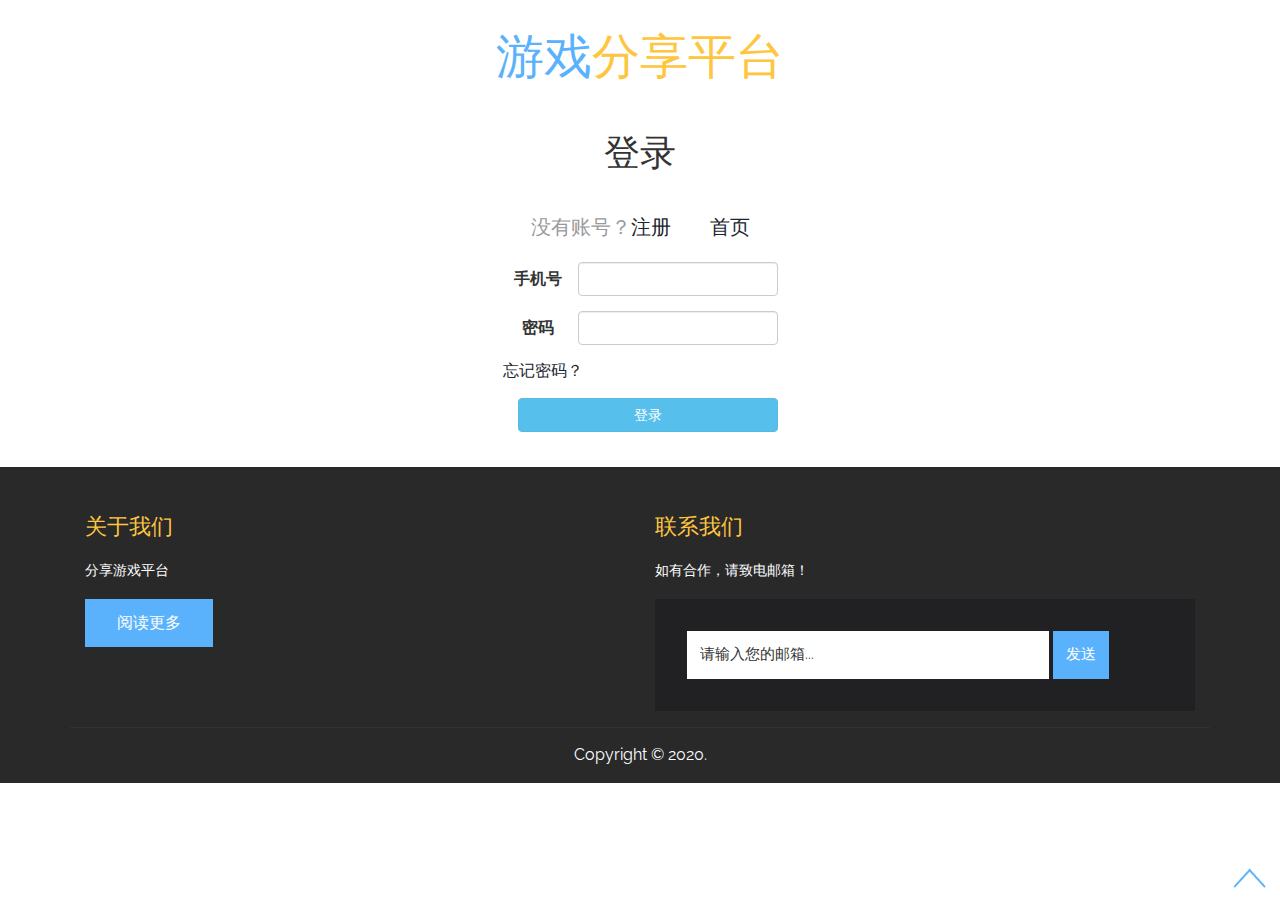
<file: login.html>
<!DOCTYPE html>
<html lang="en">
<html>
<head>
<title>登录</title>
<meta name="viewport" content="width=device-width, initial-scale=1">
<meta http-equiv="Content-Type" content="text/html; charset=utf-8" />
<meta name="keywords" content="Jolly Games Responsive web template, Bootstrap Web Templates, Flat Web Templates, Andriod Compatible web template, 
Smartphone Compatible web template, free webdesigns for Nokia, Samsung, LG, SonyErricsson, Motorola web design" />
<script type="application/x-javascript"> addEventListener("load", function() { setTimeout(hideURLbar, 0); }, false); function hideURLbar(){ window.scrollTo(0,1); } </script>
<link href="css/bootstrap.css" rel='stylesheet' type='text/css' />
<!-- Custom Theme files -->
<link rel="stylesheet" href="css/ihover.css" type="text/css">
<link rel="stylesheet" type="text/css" href="css/main.css"/>
<link href="css/style.css" rel='stylesheet' type='text/css' />	
<script src="js/jquery-1.11.1.min.js"></script>
<!--webfonts-->
<link href='http://fonts.useso.com/css?family=Fugaz+One|Raleway:400,100,200,300,500,600,700,800,900' rel='stylesheet' type='text/css'>
<!--//webfonts-->
	</head>
	<body>
	<!--开始-主页-->
	<div id="home" class="header">
		<div class="header-top">
			<div class="container">
			<div class="head-nav">
				<div class="logo">
					<a href="index.html"><h1>游戏<span>分享平台</span></h1></a>
				</div>
				<div class="clearfix"></div>
				<span class="menu"></span>
				<!-- <div class="top-menu">
					<ul>
					<li class="active"><a class="color1" href="index.html"  >主页</a></li>
						<li><a class="color2" href="about.html">关于</a></li>
						<li><a class="color3" href="gallery.html">展览</a></li>
						<li><a class="color4" href="contact.html">联系我们</a></li>
						<li><a class="color5" href="login.html">登录</a></li>
						<li><a class="color6" href="signup.html">注册</a></li>
						<div class="clearfix"> </div>
					</ul>
				</div> -->
				<!--script-for-menu-->
				<script>
				$( "span.menu" ).click(function() {
				  $( ".top-menu" ).slideToggle( "slow", function() {
				    // Animation complete.
				  });
				});
			</script>
			<!--script-for-menu-->
			</div>
		  </div>
		</div> 
		<!-- banner-bottom -->
		<div class="banner">
			<!-- Slider-开始s-Here -->
			<script src="js/responsiveslides.min.js"></script>
				<script>
				    // You can also use "$(window).load(function() {"
				    $(function () {
				      // Slideshow 4
				      $("#slider3").responsiveSlides({
				        auto: true,
				        pager:true,
				        nav:false,
				        speed: 500,
				        namespace: "callbacks",
				        before: function () {
				          $('.events').append("<li>before event fired.</li>");
				        },
				        after: function () {
				          $('.events').append("<li>after event fired.</li>");
				        }
				      });
				
				    });
				  </script>
		</div>
	</div>

	
			<div class="container container-small model">
				<h1 style="margin-bottom: 30px;">登录</h1>
				<h1>
					<small>没有账号？<a href="signup.html">注册</a></small>
					<small style="margin-left: 30px;"><a href="index.html">首页</a></small>
				</h1>
				<form>
					<div class="form-group">
						<label>手机号</label>
						<input type="text" class="form-control">
					</div>
					<div class="form-group">
						<label>密码</label>
						<input type="passwprd" class="form-control">
					</div>
					<div class="form-group">
						<a href="javascript:void(0);">忘记密码？</a>
					</div>
					<div class="form-group">
						<button class="btn btn-primary btn-block" type="submit">登录</button>
					</div>
				</form>
			</div>	
   <!--尾部--->
   <div class="footer text-center">
	<div class="container">
		<div class="footer-grids">
			<div class="col-md-6 footer-text">  
				<h3>关于我们</h3>
				<p>分享游戏平台</p>
				<a class="read" href="about.html">阅读更多</a>
			</div>
			<div class="col-md-6 footer-info">
				<h3>联系我们</h3>
				<p>如有合作，请致电邮箱！ </p>
				<div class="support">
				   <input type="text" class="text" value="请输入您的邮箱..." onfocus="this.value = '';" onblur="if (this.value == '请输入您的邮箱...') {this.value = '请输入您的邮箱...';}">
				   <input type="submit" value="发送" class="botton">
				</div>
		</div>
		<div class="clearfix"> </div>
	</div>
		<div class="copy">
		  <p>Copyright &copy; 2020.</p>
		</div>
	</div>
</div>
<!--开始-smoth-scrolling-->
<script type="text/javascript">
					jQuery(document).ready(function($) {
						$(".scroll").click(function(event){		
							event.preventDefault();
							$('html,body').animate({scrollTop:$(this.hash).offset().top},1000);
						});
					});
					</script>
				<!--开始-smoth-scrolling-->
			<script type="text/javascript">
						$(document).ready(function() {
							/*
							var defaults = {
								  containerID: 'toTop', // fading element id
								containerHoverID: 'toTopHover', // fading element hover id
								scrollSpeed: 1200,
								easingType: 'linear' 
							 };
							*/
							$().UItoTop({ easingType: 'easeOutQuart' });
						});
					</script>
<a href="#home" id="toTop" class="scroll" style="display: block;"> <span id="toTopHover" style="opacity: 1;"> </span></a>
	</body>
</html>
</file>
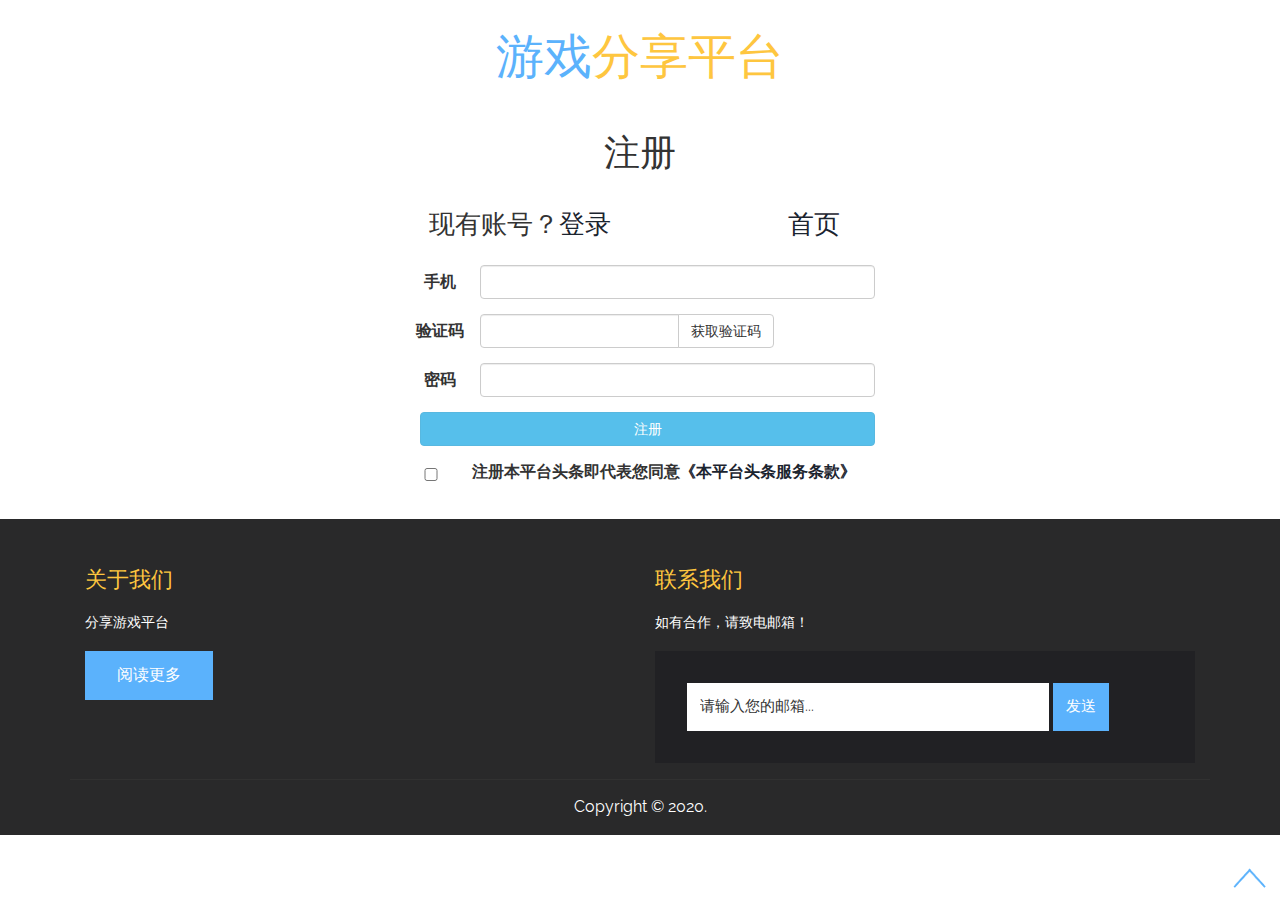
<file: signup.html>
<!DOCTYPE html>
<html lang="en">
<html>
<head>
<title>登录</title>
<meta name="viewport" content="width=device-width, initial-scale=1">
<meta http-equiv="Content-Type" content="text/html; charset=utf-8" />
<meta name="keywords" content="Jolly Games Responsive web template, Bootstrap Web Templates, Flat Web Templates, Andriod Compatible web template, 
Smartphone Compatible web template, free webdesigns for Nokia, Samsung, LG, SonyErricsson, Motorola web design" />
<script type="application/x-javascript"> addEventListener("load", function() { setTimeout(hideURLbar, 0); }, false); function hideURLbar(){ window.scrollTo(0,1); } </script>
<link href="css/bootstrap.css" rel='stylesheet' type='text/css' />
<!-- Custom Theme files -->
<link rel="stylesheet" href="css/ihover.css" type="text/css">
<link rel="stylesheet" type="text/css" href="css/main.css"/>
<link href="css/style.css" rel='stylesheet' type='text/css' />	
<script src="js/jquery-1.11.1.min.js"></script>
<!--webfonts-->
<link href='http://fonts.useso.com/css?family=Fugaz+One|Raleway:400,100,200,300,500,600,700,800,900' rel='stylesheet' type='text/css'>
<!--//webfonts-->
	</head>
	<body>
	<!--开始-主页-->
	<div id="home" class="header">
		<div class="header-top">
			<div class="container">
			<div class="head-nav">
				<div class="logo">
					<a href="index.html"><h1>游戏<span>分享平台</span></h1></a>
				</div>
				<div class="clearfix"></div>
				<span class="menu"></span>
				<!-- <div class="top-menu">
					<ul>
					<li class="active"><a class="color1" href="index.html"  >主页</a></li>
						<li><a class="color2" href="about.html">关于</a></li>
						<li><a class="color3" href="gallery.html">展览</a></li>
						<li><a class="color4" href="contact.html">联系我们</a></li>
						<li><a class="color5" href="login.html">登录</a></li>
						<li><a class="color6" href="signup.html">注册</a></li>
						<div class="clearfix"> </div>
					</ul>
				</div> -->
				<!--script-for-menu-->
				<script>
				$( "span.menu" ).click(function() {
				  $( ".top-menu" ).slideToggle( "slow", function() {
				    // Animation complete.
				  });
				});
			</script>
			<!--script-for-menu-->
			</div>
		  </div>
		</div> 
		<!-- banner-bottom -->
		<div class="banner">
			<!-- Slider-开始s-Here -->
			<script src="js/responsiveslides.min.js"></script>
				<script>
				    // You can also use "$(window).load(function() {"
				    $(function () {
				      // Slideshow 4
				      $("#slider3").responsiveSlides({
				        auto: true,
				        pager:true,
				        nav:false,
				        speed: 500,
				        namespace: "callbacks",
				        before: function () {
				          $('.events').append("<li>before event fired.</li>");
				        },
				        after: function () {
				          $('.events').append("<li>after event fired.</li>");
				        }
				      });
				
				    });
				  </script>
		</div>
	</div>

	
			<div class="container container-small model">
				<h1 style="margin-bottom: 30px;">注册</h1>
				<div class="container-small-info">
					<small>现有账号？<a href="login.html">登录</a></small>
					<small style="margin-left: 40%;"><a href="index.html">首页</a></small>
				</div>
				<form>
					<div class="form-group">
						<label>手机</label>
						<input type="text" class="form-control">
					</div>
					<div class="form-group">
						<label>验证码</label>
						<div class="input-group">
							<input type="text" class="form-control">
							<div class="input-group-btn">
								<div class="btn btn-default">获取验证码</div>
							</div>
						</div>
					</div>
					<div class="form-group">
						<label>密码</label>
						<input type="passwprd" class="form-control">
					</div>
					<div class="form-group">
						<button class="btn btn-primary btn-block" type="submit">注册</button>
					</div>
					<div class="form-group">
						<input type="checkbox" id="check" />
						<label for="check">注册本平台头条即代表您同意<a href="javascript:void(0);">《本平台头条服务条款》</a></label>
					</div>
				</form>
			</div>	
   <!--尾部--->
   <div class="footer text-center">
	<div class="container">
		<div class="footer-grids">
			<div class="col-md-6 footer-text">  
				<h3>关于我们</h3>
				<p>分享游戏平台</p>
				<a class="read" href="about.html">阅读更多</a>
			</div>
			<div class="col-md-6 footer-info">
				<h3>联系我们</h3>
				<p>如有合作，请致电邮箱！ </p>
				<div class="support">
				   <input type="text" class="text" value="请输入您的邮箱..." onfocus="this.value = '';" onblur="if (this.value == '请输入您的邮箱...') {this.value = '请输入您的邮箱...';}">
				   <input type="submit" value="发送" class="botton">
				</div>
		</div>
		<div class="clearfix"> </div>
	</div>
		<div class="copy">
		  <p>Copyright &copy; 2020.</p>
		</div>
	</div>
</div>
<!--开始-smoth-scrolling-->
<script type="text/javascript">
					jQuery(document).ready(function($) {
						$(".scroll").click(function(event){		
							event.preventDefault();
							$('html,body').animate({scrollTop:$(this.hash).offset().top},1000);
						});
					});
					</script>
				<!--开始-smoth-scrolling-->
			<script type="text/javascript">
						$(document).ready(function() {
							$().UItoTop({ easingType: 'easeOutQuart' });
						});
					</script>
<a href="#home" id="toTop" class="scroll" style="display: block;"> <span id="toTopHover" style="opacity: 1;"> </span></a>
	</body>
</html>
</file>
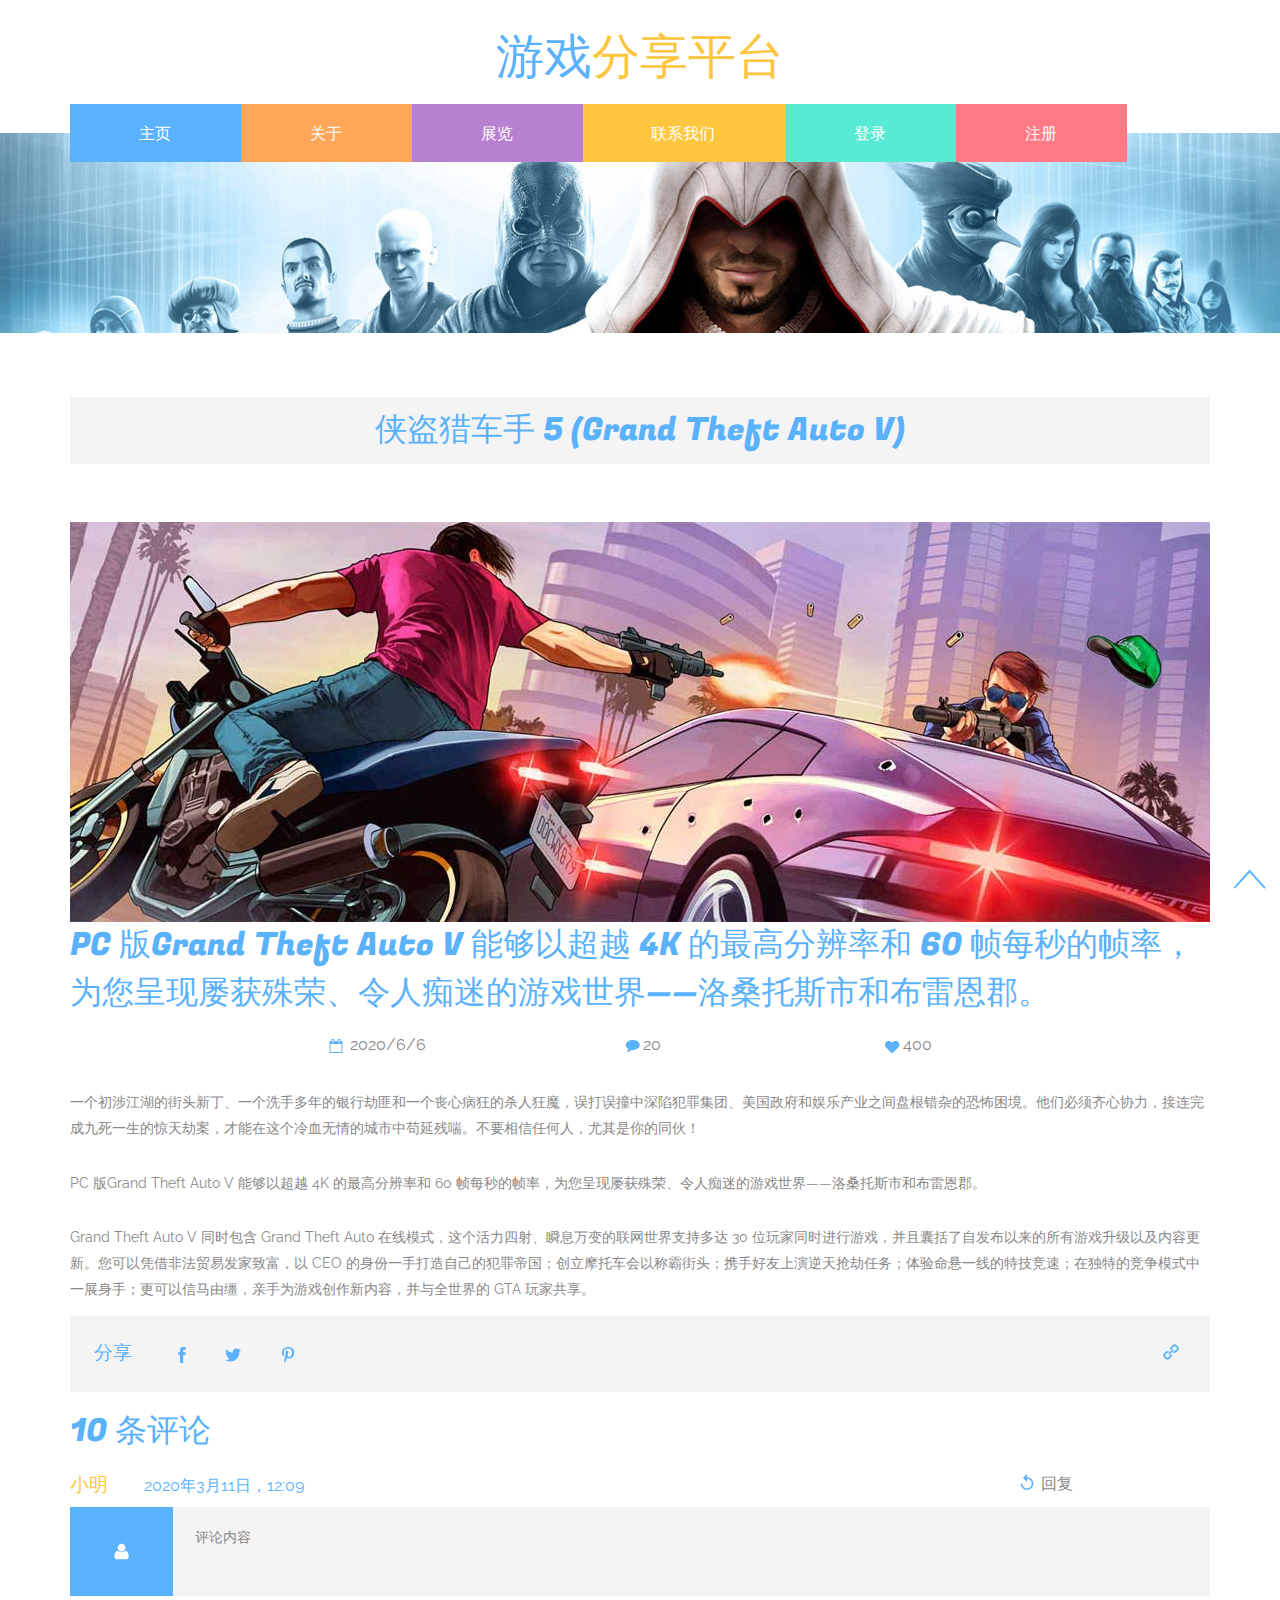
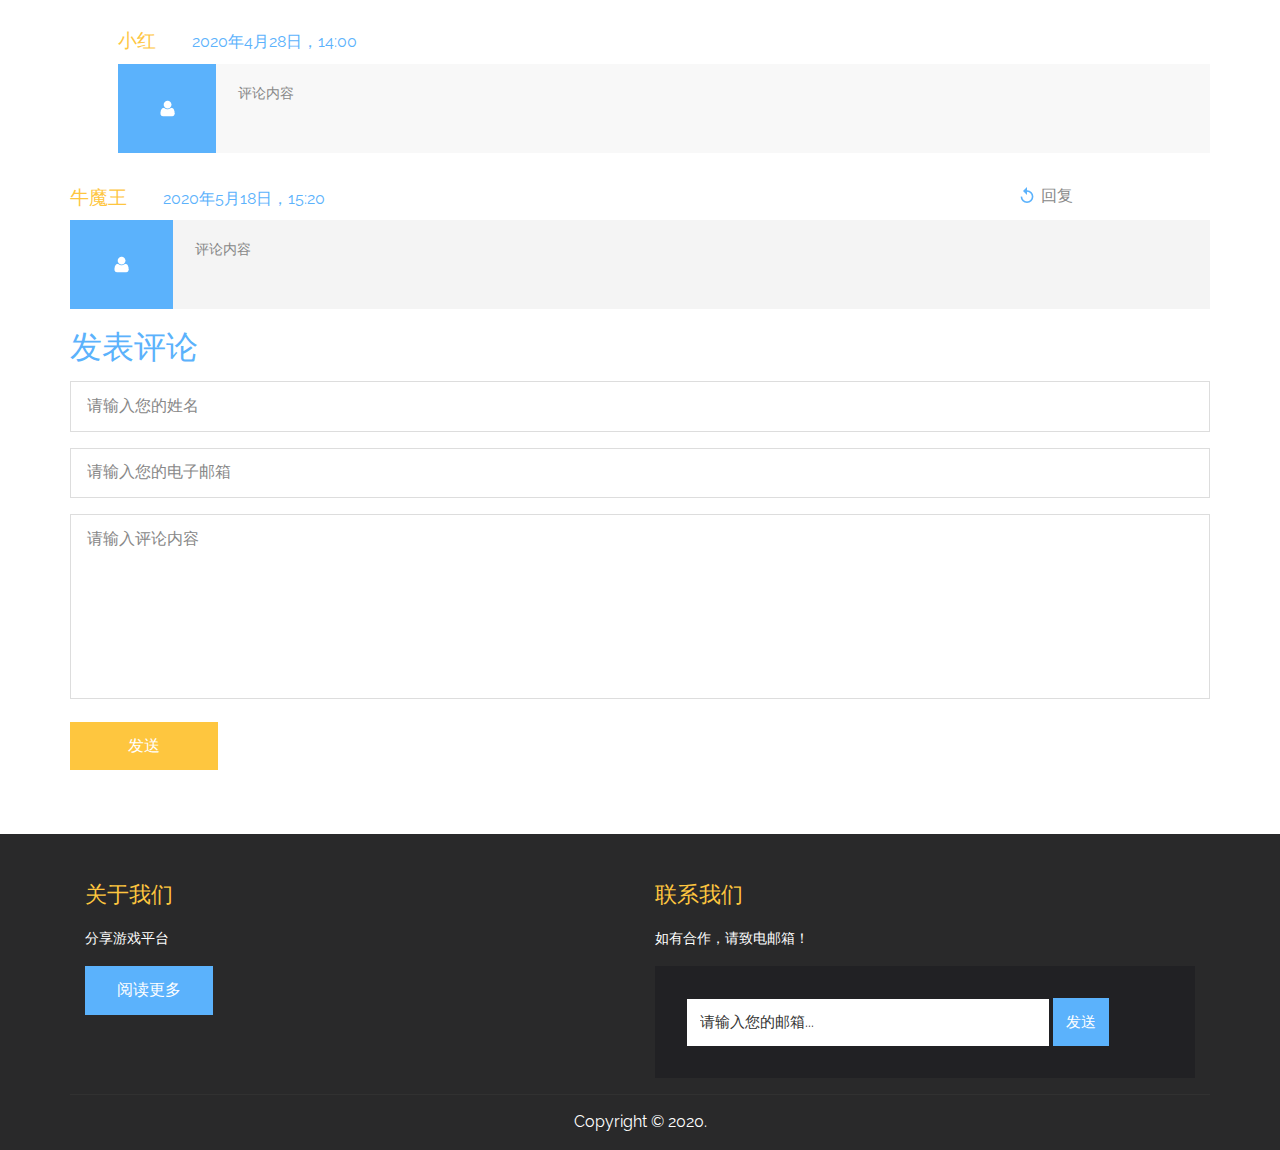
<file: single_1.html>
<!DOCTYPE HTML>
<html>
<head>
<title>Grand Theft Auto V</title>
<meta name="viewport" content="width=device-width, initial-scale=1">
<meta http-equiv="Content-Type" content="text/html; charset=utf-8" />
<meta name="keywords" content="Jolly Games Responsive web template, Bootstrap Web Templates, Flat Web Templates, Andriod Compatible web template, 
Smartphone Compatible web template, free webdesigns for Nokia, Samsung, LG, SonyErricsson, Motorola web design" />
<script type="application/x-javascript"> addEventListener("load", function() { setTimeout(hideURLbar, 0); }, false); function hideURLbar(){ window.scrollTo(0,1); } </script>
<link href="css/bootstrap.css" rel='stylesheet' type='text/css' />
<!-- Custom Theme files -->
<link href="css/style.css" rel='stylesheet' type='text/css' />	
<script src="js/jquery-1.11.1.min.js"></script>
<script src="js/main.js"></script>
<!--webfonts-->
<link href='http://fonts.useso.com/css?family=Fugaz+One|Raleway:400,100,200,300,500,600,700,800,900' rel='stylesheet' type='text/css'>
<!--//webfonts-->
</head>
<body>
	<!--开始-主页-->
	<div id="home" class="header">
		<div class="header-top">
			<div class="container">
			<div class="head-nav">
				<div class="logo">
					<a href="index.html"><h1>游戏<span>分享平台</span></h1></a>
				</div>
				<div class="clearfix"></div>
				<span class="menu"></span>
				<div class="top-menu">
					<ul>
						<li class="active"><a class="color1" href="index.html"  >主页</a></li>
						<li><a class="color2" href="about.html">关于</a></li>
						<li><a class="color3" href="gallery.html">展览</a></li>
						<li><a class="color4" href="contact.html">联系我们</a></li>
						<li><a class="color5" href="login.html">登录</a></li>
						<li><a class="color6" href="signup.html">注册</a></li>
						<div class="clearfix"> </div>
					</ul>
				</div>
				<!--script-for-menu-->
				<script>
				$( "span.menu" ).click(function() {
				  $( ".top-menu" ).slideToggle( "slow", function() {
				    // Animation complete.
				  });
				});
			</script>
			<!--script-for-menu-->
			</div>
		  </div>
		</div> 
		<!-- banner-bottom -->
		<div class="banner two">
		</div>
	</div>
	<!--游戏详情页-->
	<div class="single">
		<div class="container">	
				 <h2>侠盗猎车手 5 (Grand Theft Auto V)</h2>	
				<div class="single-top">
					<img  src="images/single.jpg" alt=""/>
				</div>
				<div class="top-single">
				<h3>PC 版Grand Theft Auto V 能够以超越 4K 的最高分辨率和 60 帧每秒的帧率，为您呈现屡获殊荣、令人痴迷的游戏世界——洛桑托斯市和布雷恩郡。</h3>
					<div class="grid-single">
						<div class="single-one"><span><i> </i> 2020/6/6</div></li>
						<div class="single-one"><span><a href="javascript:void(0);"><i class="com"> </i>20</a></span></div>
						<div class="single-one"><span><i class="four"> </i>400</span></div>
						<div class="clearfix"> </div>
					</div>
					<p class="eget">一个初涉江湖的街头新丁、一个洗手多年的银行劫匪和一个丧心病狂的杀人狂魔，误打误撞中深陷犯罪集团、美国政府和娱乐产业之间盘根错杂的恐怖困境。他们必须齐心协力，接连完成九死一生的惊天劫案，才能在这个冷血无情的城市中苟延残喘。不要相信任何人，尤其是你的同伙！</p> 



<p class="eget">PC 版Grand Theft Auto V 能够以超越 4K 的最高分辨率和 60 帧每秒的帧率，为您呈现屡获殊荣、令人痴迷的游戏世界——洛桑托斯市和布雷恩郡。</p>

<p class="eget">Grand Theft Auto V 同时包含 Grand Theft Auto 在线模式，这个活力四射、瞬息万变的联网世界支持多达 30 位玩家同时进行游戏，并且囊括了自发布以来的所有游戏升级以及内容更新。您可以凭借非法贸易发家致富，以 CEO 的身份一手打造自己的犯罪帝国；创立摩托车会以称霸街头；携手好友上演逆天抢劫任务；体验命悬一线的特技竞速；在独特的竞争模式中一展身手；更可以信马由缰，亲手为游戏创作新内容，并与全世界的 GTA 玩家共享。</p>
			<div class="single-middle">
				<ul class="social-share" onclick="hint()">
					<li><span>分享</span></li>
					<li><a href="javascript:void(0);"><i> </i></a></li>						
					<li><a href="javascript:void(0);"><i class="tin"> </i></a></li>
					<li><a href="javascript:void(0);"><i class="message"> </i></a></li>				
				</ul>
				<a href="javascript:void(0);"><i class="arrow"> </i></a>
				<div class="clearfix"> </div>
			</div>
			<div class="top-comments">
			<h3>10 条评论</h3>
			<div class="met">
				<div class="code-in">
					<p class="smith"><a href="javascript:void(0);">小明</a> <span>2020年3月11日，12:09</span></p>
					<p class="reply"><a href="javascript:void(0);"><i> </i>回复</a></p>
					<div class="clearfix"> </div>
				</div>
				<div class="comments-top-top">
					<div class="men" >
						<img   src="images/men.png" alt=""> 
					</div>					
						<p class="men-it">评论内容 </p>
					<div class="clearfix"> </div>
				</div>
			</div>
			<div class="met met-in">
				<div class="code-in">
					<p class="smith"><a href="javascript:void(0);">小红</a> <span>2020年4月28日，14:00</span></p>
					<div class="clearfix"> </div>
				</div>
				<div class="comments-top-top top-in">
					<div class="men" >
						<img   src="images/men.png" alt=""> 
					</div>					
						<p class="men-it two">评论内容</p>
					<div class="clearfix"> </div>
				</div>
			</div>
			<div class="met">
				<div class="code-in">
					<p class="smith"><a href="javascript:void(0);">牛魔王</a> <span>2020年5月18日，15:20</span></p>
					<p class="reply"><a href="javascript:void(0);"><i> </i>回复</a></p>
					<div class="clearfix"> </div>
				</div>
				<div class="comments-top-top">
					<div class="men" >
						<img   src="images/men.png" alt=""> 
					</div>					
						<p class="men-it">评论内容</p>
					<div class="clearfix"> </div>
				</div>
			</div>
		</div>
		<div class="leave">
			<h3>发表评论</h3>
				<form>
					<div class="single-grid">
						<div class="single-us">
							<input type="text" value="请输入您的姓名" onfocus="this.value='';" onblur="if (this.value == '') {this.value = '请输入您的姓名';}">
							<input type="text" value="请输入您的电子邮箱" onfocus="this.value='';" onblur="if (this.value == '') {this.value = '请输入您的电子邮箱';}">
							<textarea  value=" " onfocus="this.value='';" onblur="if (this.value == '') {this.value = '请输入评论内容';}">请输入评论内容</textarea>
							<input type="submit" value="发送" >
						</div>
				</form>
				</div>
			</div>			
		</div>
	</div>
</div>
   <!--尾部--->
   <div class="footer text-center">
	<div class="container">
		<div class="footer-grids">
			<div class="col-md-6 footer-text">  
				<h3>关于我们</h3>
				<p>分享游戏平台</p>
				<a class="read" href="about.html">阅读更多</a>
			</div>
			<div class="col-md-6 footer-info">
				<h3>联系我们</h3>
				<p>如有合作，请致电邮箱！ </p>
				<div class="support">
				   <input type="text" class="text" value="请输入您的邮箱..." onfocus="this.value = '';" onblur="if (this.value == 'Enter email...') {this.value = 'Enter email...';}">
				   <input type="submit" value="发送" class="botton">
				</div>
		</div>
		<div class="clearfix"> </div>
	</div>
		<div class="copy">
		  <p>Copyright &copy; 2020.</p>
		</div>
	</div>
</div>
			<!--start-smoth-scrolling-->
			<script type="text/javascript">
								jQuery(document).ready(function($) {
									$(".scroll").click(function(event){		
										event.preventDefault();
										$('html,body').animate({scrollTop:$(this.hash).offset().top},1000);
									});
								});
								</script>
							<!--start-smoth-scrolling-->
						<script type="text/javascript">
									$(document).ready(function() {
										/*
										var defaults = {
								  			containerID: 'toTop', // fading element id
											containerHoverID: 'toTopHover', // fading element hover id
											scrollSpeed: 1200,
											easingType: 'linear' 
								 		};
										*/
										
										$().UItoTop({ easingType: 'easeOutQuart' });
										
									});
								</script>
		<a href="#home" id="toTop" class="scroll" style="display: block;"> <span id="toTopHover" style="opacity: 1;"> </span></a>

</body>
</html>
</file>
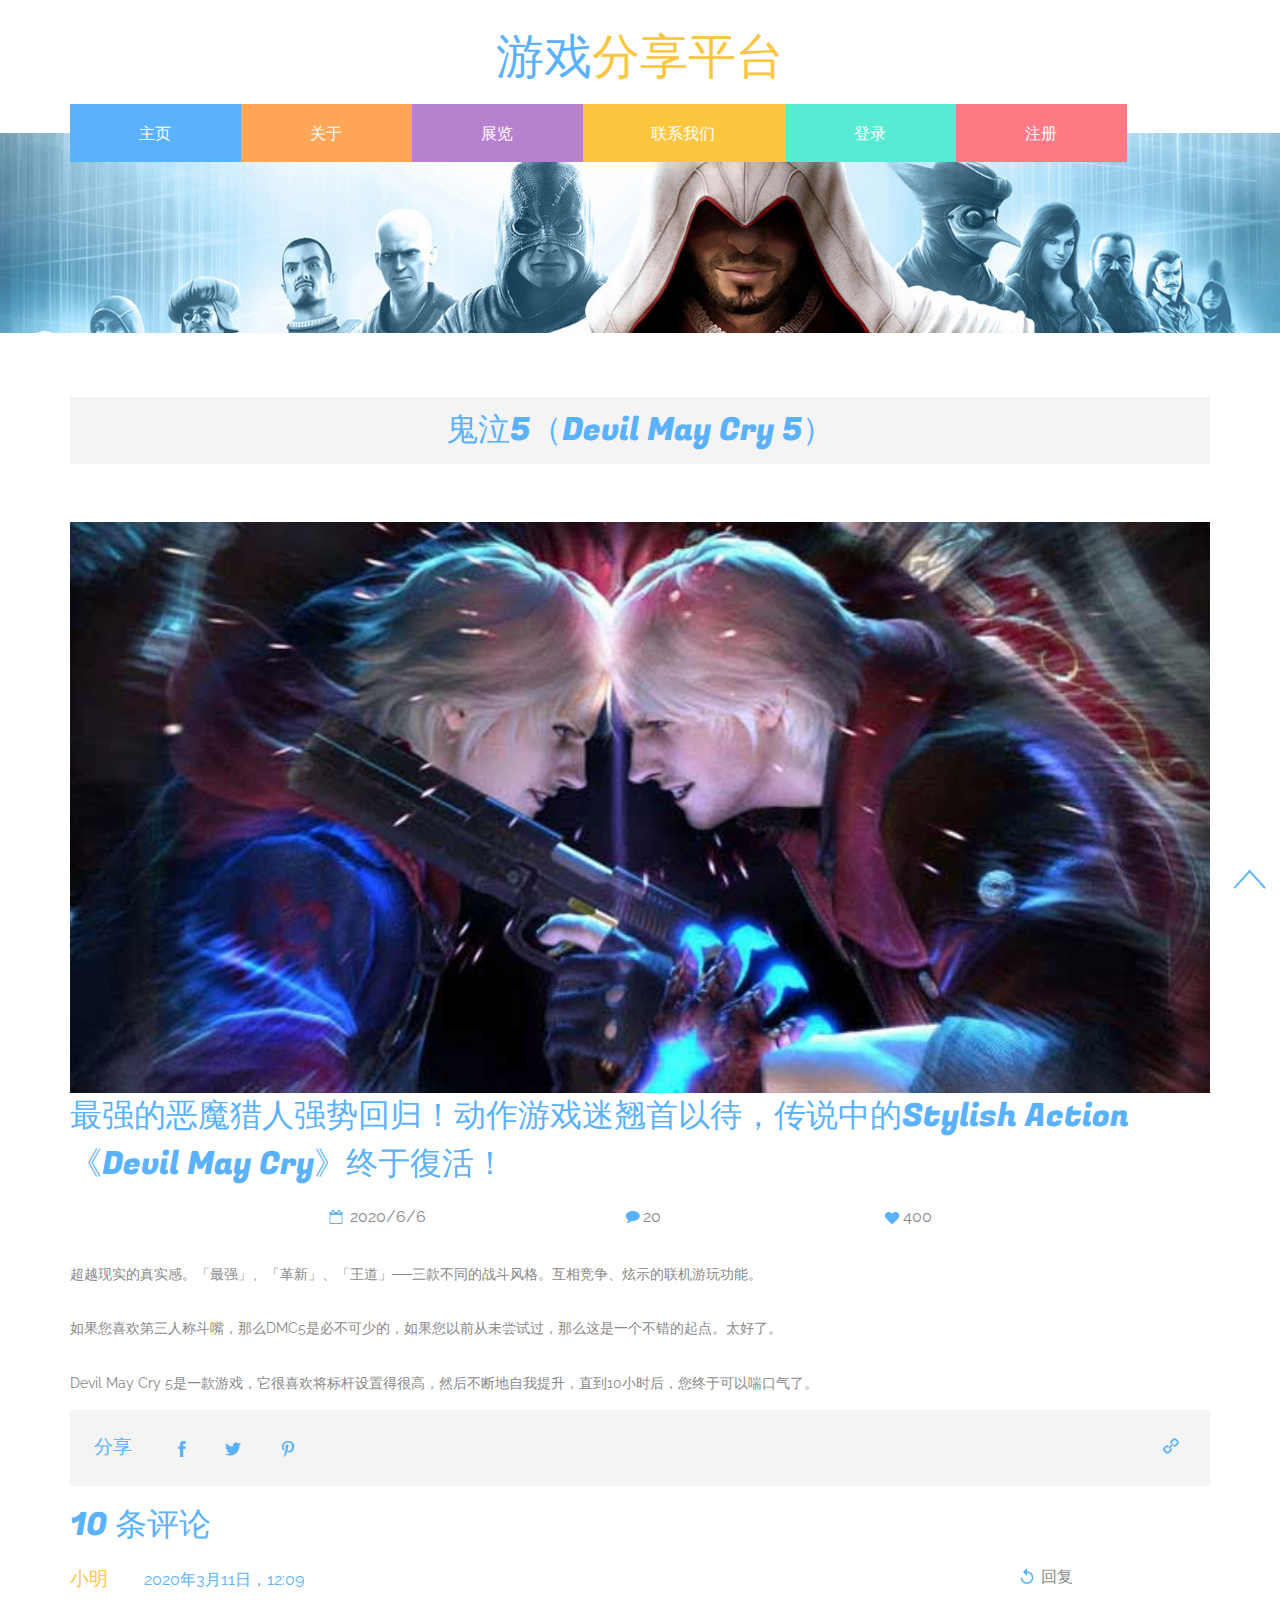
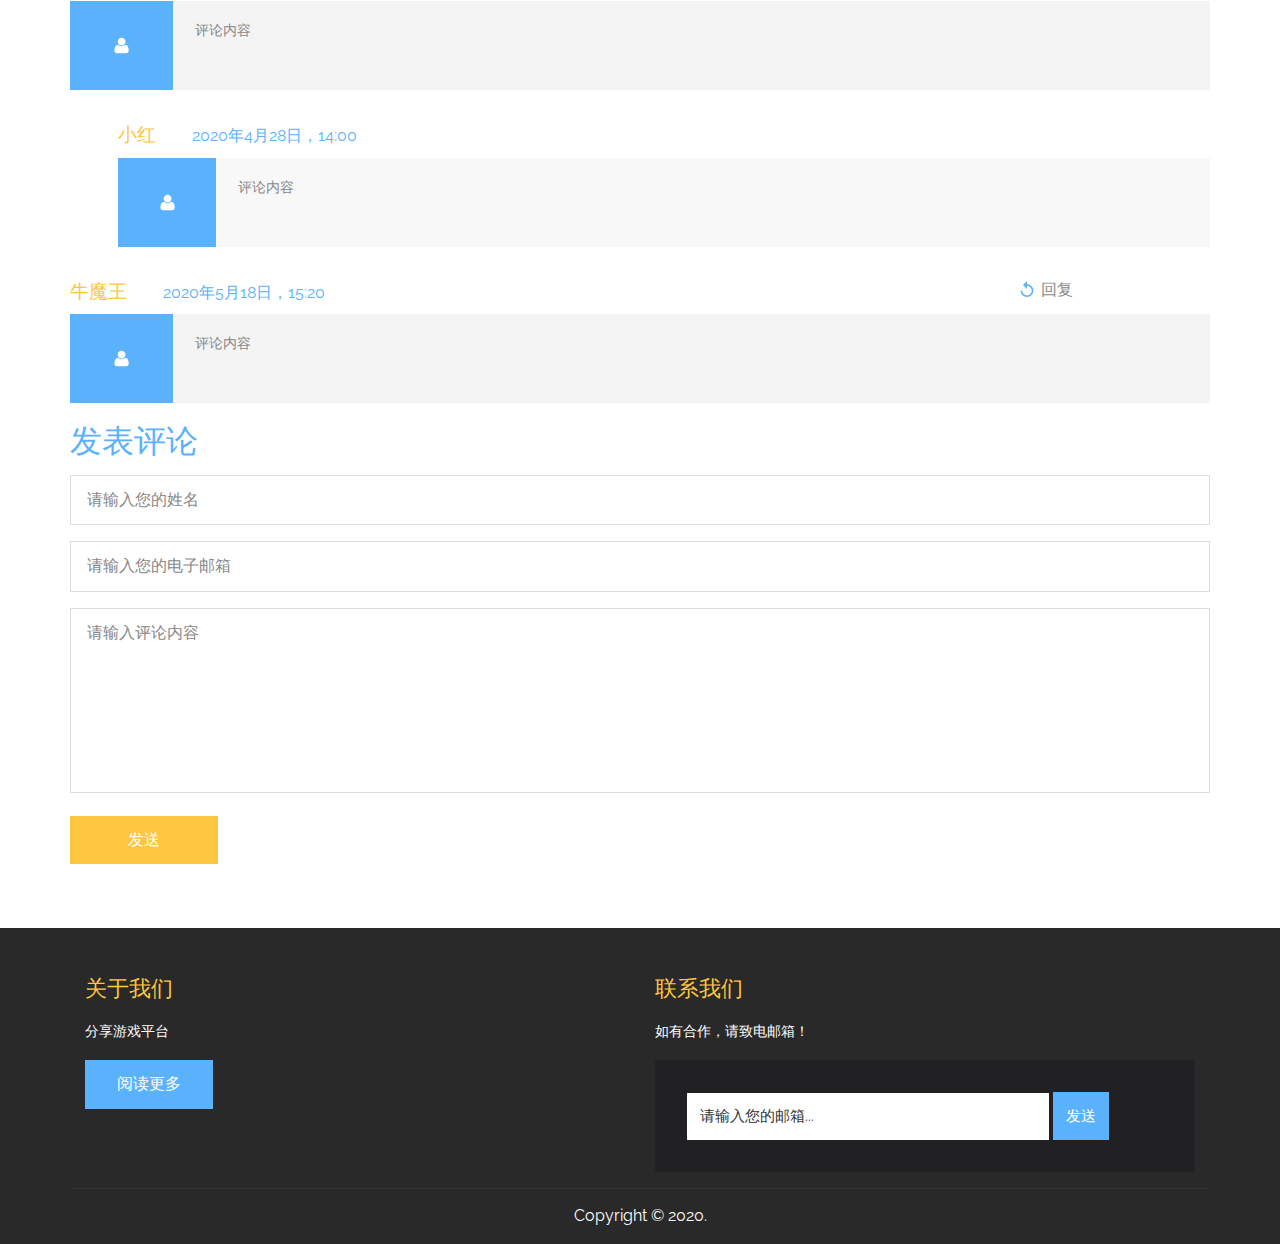
<file: single_2.html>
<!DOCTYPE HTML>
<html>
<head>
<title>Devil May Cry  V</title>
<meta name="viewport" content="width=device-width, initial-scale=1">
<meta http-equiv="Content-Type" content="text/html; charset=utf-8" />
<meta name="keywords" content="Jolly Games Responsive web template, Bootstrap Web Templates, Flat Web Templates, Andriod Compatible web template, 
Smartphone Compatible web template, free webdesigns for Nokia, Samsung, LG, SonyErricsson, Motorola web design" />
<script type="application/x-javascript"> addEventListener("load", function() { setTimeout(hideURLbar, 0); }, false); function hideURLbar(){ window.scrollTo(0,1); } </script>
<link href="css/bootstrap.css" rel='stylesheet' type='text/css' />
<!-- Custom Theme files -->
<link href="css/style.css" rel='stylesheet' type='text/css' />	
<script src="js/jquery-1.11.1.min.js"></script>
<script src="js/main.js"></script>
<!--webfonts-->
<link href='http://fonts.useso.com/css?family=Fugaz+One|Raleway:400,100,200,300,500,600,700,800,900' rel='stylesheet' type='text/css'>
<!--//webfonts-->
</head>
<body>
	<!--开始-主页-->
	<div id="home" class="header">
		<div class="header-top">
			<div class="container">
			<div class="head-nav">
				<div class="logo">
					<a href="index.html"><h1>游戏<span>分享平台</span></h1></a>
				</div>
				<div class="clearfix"></div>
				<span class="menu"></span>
				<div class="top-menu">
					<ul>
						<li class="active"><a class="color1" href="index.html"  >主页</a></li>
						<li><a class="color2" href="about.html">关于</a></li>
						<li><a class="color3" href="gallery.html">展览</a></li>
						<li><a class="color4" href="contact.html">联系我们</a></li>
						<li><a class="color5" href="login.html">登录</a></li>
						<li><a class="color6" href="signup.html">注册</a></li>
						<div class="clearfix"> </div>
					</ul>
				</div>
				<!--script-for-menu-->
				<script>
				$( "span.menu" ).click(function() {
				  $( ".top-menu" ).slideToggle( "slow", function() {
				    // Animation complete.
				  });
				});
			</script>
			<!--script-for-menu-->
			</div>
		  </div>
		</div> 
		<!-- banner-bottom -->
		<div class="banner two">
		</div>
	</div>
	<!--游戏详情页-->
	<div class="single">
		<div class="container">	
                 <h2>鬼泣5（Devil May Cry 5）</h2>		
				<div class="single-top">
					<img  src="images/b1.jpg" alt=""/>
				</div>
				<div class="top-single">
				<h3>最强的恶魔猎人强势回归！动作游戏迷翘首以待，传说中的Stylish Action《Devil May Cry》终于復活！</h3>
					<div class="grid-single">
						<div class="single-one"><span><i> </i> 2020/6/6</div></li>
						<div class="single-one"><span><a href="javascript:void(0);"><i class="com"> </i>20</a></span></div>
						<div class="single-one"><span><i class="four"> </i>400</span></div>
						<div class="clearfix"> </div>
					</div>
					<p class="eget">超越现实的真实感。「最强」、「革新」、「王道」──三款不同的战斗风格。互相竞争、炫示的联机游玩功能。</p> 



<p class="eget">如果您喜欢第三人称斗嘴，那么DMC5是必不可少的，如果您以前从未尝试过，那么这是一个不错的起点。太好了。</p>

<p class="eget"> Devil May Cry 5是一款游戏，它很喜欢将标杆设置得很高，然后不断地自我提升，直到10小时后，您终于可以喘口气了。</p>
			<div class="single-middle">
				<ul class="social-share" onclick="hint()">
					<li><span>分享</span></li>
					<li><a href="javascript:void(0);"><i> </i></a></li>						
					<li><a href="javascript:void(0);"><i class="tin"> </i></a></li>
					<li><a href="javascript:void(0);"><i class="message"> </i></a></li>				
				</ul>
				<a href="javascript:void(0);"><i class="arrow"> </i></a>
				<div class="clearfix"> </div>
			</div>
			<div class="top-comments">
			<h3>10 条评论</h3>
			<div class="met">
				<div class="code-in">
					<p class="smith"><a href="javascript:void(0);">小明</a> <span>2020年3月11日，12:09</span></p>
					<p class="reply"><a href="javascript:void(0);"><i> </i>回复</a></p>
					<div class="clearfix"> </div>
				</div>
				<div class="comments-top-top">
					<div class="men" >
						<img   src="images/men.png" alt=""> 
					</div>					
						<p class="men-it">评论内容 </p>
					<div class="clearfix"> </div>
				</div>
			</div>
			<div class="met met-in">
				<div class="code-in">
					<p class="smith"><a href="javascript:void(0);">小红</a> <span>2020年4月28日，14:00</span></p>
					<div class="clearfix"> </div>
				</div>
				<div class="comments-top-top top-in">
					<div class="men" >
						<img   src="images/men.png" alt=""> 
					</div>					
						<p class="men-it two">评论内容</p>
					<div class="clearfix"> </div>
				</div>
			</div>
			<div class="met">
				<div class="code-in">
					<p class="smith"><a href="javascript:void(0);">牛魔王</a> <span>2020年5月18日，15:20</span></p>
					<p class="reply"><a href="javascript:void(0);"><i> </i>回复</a></p>
					<div class="clearfix"> </div>
				</div>
				<div class="comments-top-top">
					<div class="men" >
						<img   src="images/men.png" alt=""> 
					</div>					
						<p class="men-it">评论内容</p>
					<div class="clearfix"> </div>
				</div>
			</div>
		</div>
		<div class="leave">
			<h3>发表评论</h3>
				<form>
					<div class="single-grid">
						<div class="single-us">
							<input type="text" value="请输入您的姓名" onfocus="this.value='';" onblur="if (this.value == '') {this.value = '请输入您的姓名';}">
							<input type="text" value="请输入您的电子邮箱" onfocus="this.value='';" onblur="if (this.value == '') {this.value = '请输入您的电子邮箱';}">
							<textarea  value=" " onfocus="this.value='';" onblur="if (this.value == '') {this.value = '请输入评论内容';}">请输入评论内容</textarea>
							<input type="submit" value="发送" >
						</div>
				</form>
				</div>
			</div>			
		</div>
	</div>
</div>
   <!--尾部--->
   <div class="footer text-center">
	<div class="container">
		<div class="footer-grids">
			<div class="col-md-6 footer-text">  
				<h3>关于我们</h3>
				<p>分享游戏平台</p>
				<a class="read" href="about.html">阅读更多</a>
			</div>
			<div class="col-md-6 footer-info">
				<h3>联系我们</h3>
				<p>如有合作，请致电邮箱！ </p>
				<div class="support">
				   <input type="text" class="text" value="请输入您的邮箱..." onfocus="this.value = '';" onblur="if (this.value == 'Enter email...') {this.value = 'Enter email...';}">
				   <input type="submit" value="发送" class="botton">
				</div>
		</div>
		<div class="clearfix"> </div>
	</div>
		<div class="copy">
		  <p>Copyright &copy; 2020.</p>
		</div>
	</div>
</div>
			<!--start-smoth-scrolling-->
			<script type="text/javascript">
								jQuery(document).ready(function($) {
									$(".scroll").click(function(event){		
										event.preventDefault();
										$('html,body').animate({scrollTop:$(this.hash).offset().top},1000);
									});
								});
								</script>
							<!--start-smoth-scrolling-->
						<script type="text/javascript">
									$(document).ready(function() {
										/*
										var defaults = {
								  			containerID: 'toTop', // fading element id
											containerHoverID: 'toTopHover', // fading element hover id
											scrollSpeed: 1200,
											easingType: 'linear' 
								 		};
										*/
										
										$().UItoTop({ easingType: 'easeOutQuart' });
										
									});
								</script>
		<a href="#home" id="toTop" class="scroll" style="display: block;"> <span id="toTopHover" style="opacity: 1;"> </span></a>

</body>
</html>
</file>
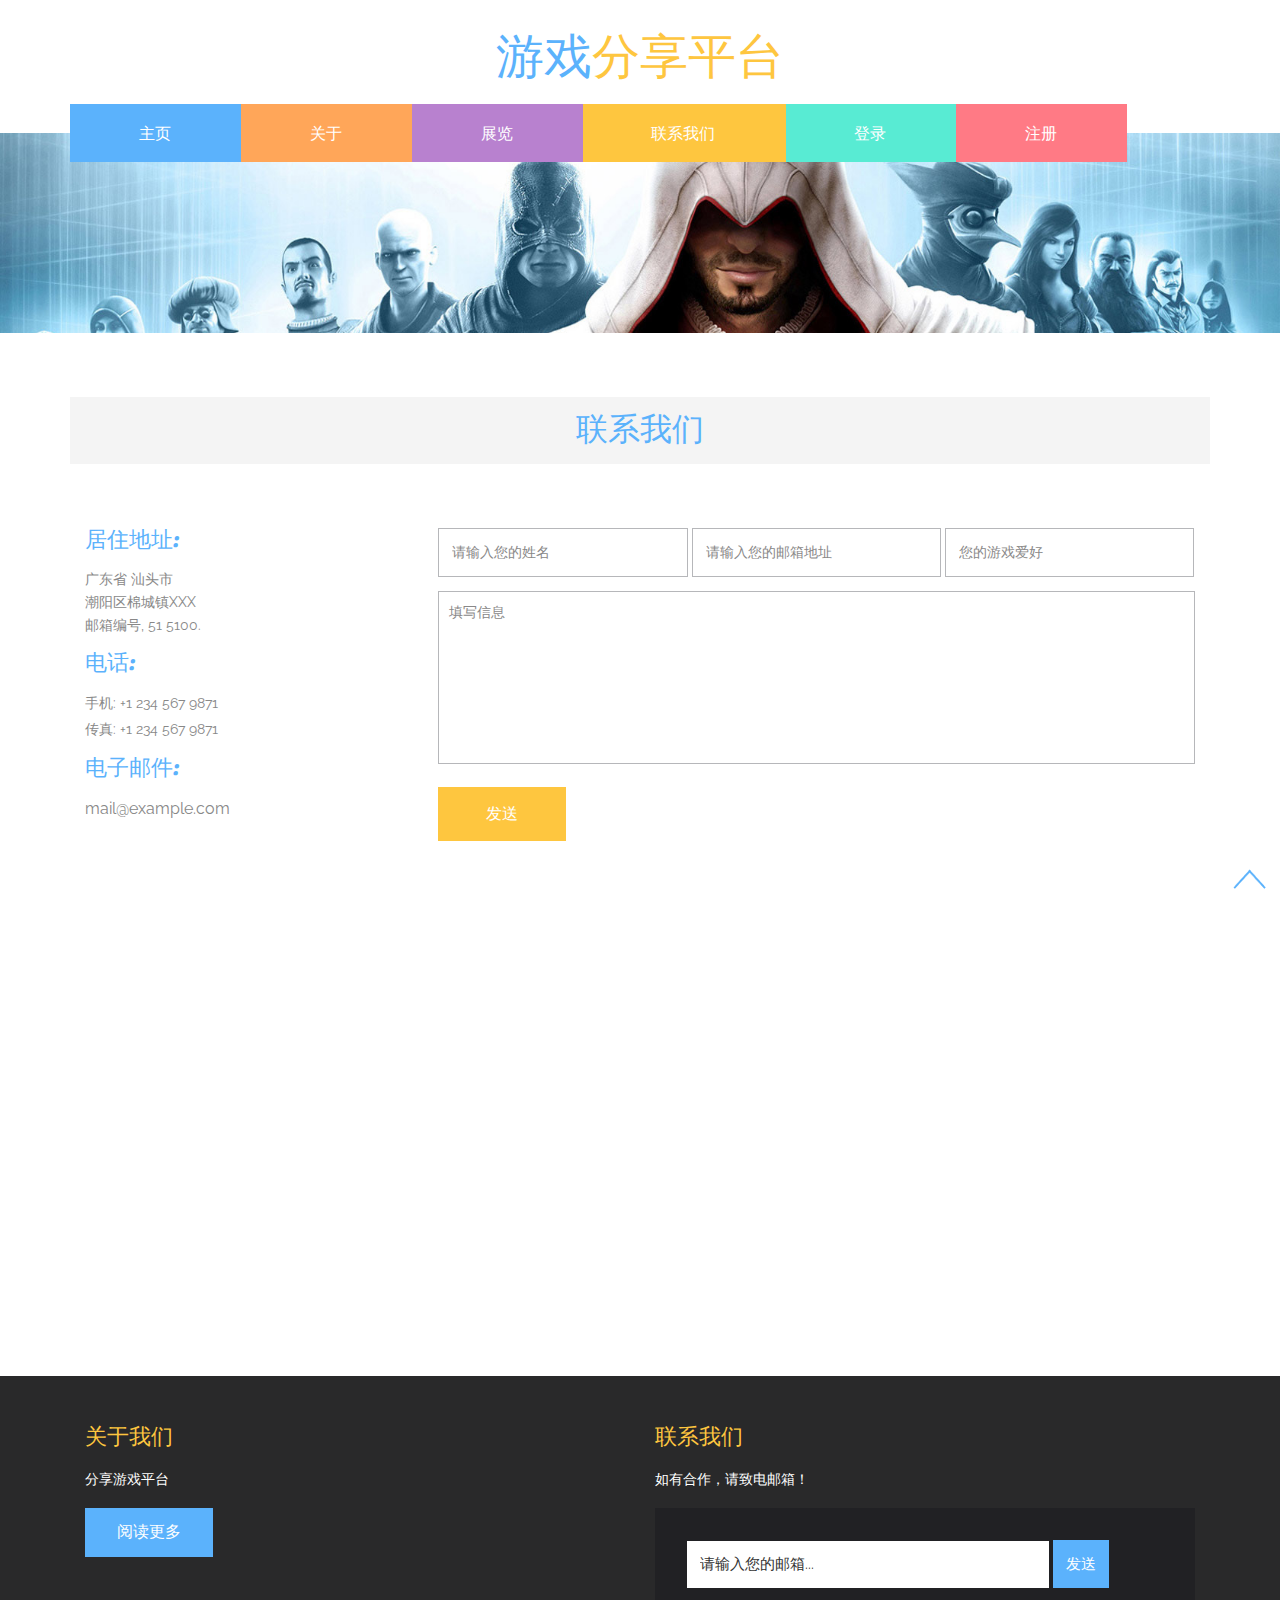
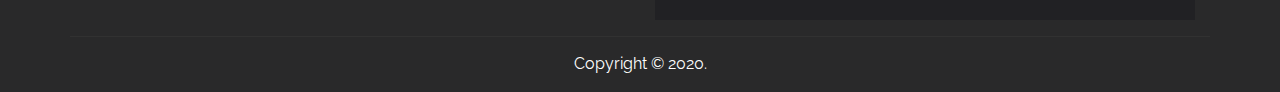
<file: 游戏分享平台/contact.html>
<!DOCTYPE HTML>
<html>
<head>
<title>Contact</title>
<meta name="viewport" content="width=device-width, initial-scale=1">
<meta http-equiv="Content-Type" content="text/html; charset=utf-8" />
<meta name="keywords" content="Jolly Games Responsive web template, Bootstrap Web Templates, Flat Web Templates, Andriod Compatible web template, 
Smartphone Compatible web template, free webdesigns for Nokia, Samsung, LG, SonyErricsson, Motorola web design" />
<script type="application/x-javascript"> addEventListener("load", function() { setTimeout(hideURLbar, 0); }, false); function hideURLbar(){ window.scrollTo(0,1); } </script>
<link href="css/bootstrap.css" rel='stylesheet' type='text/css' />
<!-- Custom Theme files -->
<link href="css/style.css" rel='stylesheet' type='text/css' />	
<script src="js/jquery-1.11.1.min.js"></script>
<!--webfonts-->
<link href='http://fonts.useso.com/css?family=Fugaz+One|Raleway:400,100,200,300,500,600,700,800,900' rel='stylesheet' type='text/css'>
<!--//webfonts-->
</head>
<body>
	<!--start-home-->
	<div id="home" class="header">
		<div class="header-top">
			<div class="container">
			<div class="head-nav">
				<div class="logo">
					<a href="index.html"><h1>游戏<span>分享平台</span></h1></a>
				</div>
				<div class="clearfix"></div>
				<span class="menu"></span>
				<div class="top-menu">
					<ul>
						<li class="active"><a class="color1" href="index.html"  >主页</a></li>
						<li><a class="color2" href="about.html">关于</a></li>
						<li><a class="color3" href="gallery.html">展览</a></li>
						<li><a class="color4" href="contact.html">联系我们</a></li>
						<li><a class="color5" href="login.html">登录</a></li>
						<li><a class="color6" href="signup.html">注册</a></li>
						<div class="clearfix"> </div>
					</ul>
				</div>
				<!--script-for-menu-->
				<script>
				$( "span.menu" ).click(function() {
				  $( ".top-menu" ).slideToggle( "slow", function() {
				    // Animation complete.
				  });
				});
			</script>
			<!--script-for-menu-->
			</div>
		  </div>
		</div> 
		<!-- banner-bottom -->
		<div class="banner two">
		</div>
	</div>
	<!--contact-->
			<div class="contact">
				<div class="container">
					<h3>联系我们</h3>
						<div class="contact-top">
							<div class="col-md-8 contact-top-right">
								<form>
									<input type="text" class="text" value="请输入您的姓名" onfocus="this.value = '';" onblur="if (this.value == '') {this.value = '请输入您的姓名';}">
									 <input type="text" class="text" value="请输入您的邮箱地址" onfocus="this.value = '';" onblur="if (this.value == '') {this.value = '请输入您的邮箱地址';}">
									<input type="text" class="text" value="您的游戏爱好" onfocus="this.value = '';" onblur="if (this.value == '') {this.value = '您的游戏爱好';}">
									<textarea value="填写信息" onfocus="this.value = '';" onblur="if (this.value == '') {this.value = '填写信息';}">填写信息</textarea>
									<div class="sub-button">
										<input type="submit" value="发送">
									</div>
								</form>
							</div>
							<div class="col-md-4 contact-top-left">
							<div class="contact-top-one">
								<h4>居住地址:</h4>
									<h6>广东省 汕头市
									<span>潮阳区棉城镇XXX</span>
										邮箱编号, 51 5100.
									</h6>
							</div>
							<div class="contact-top-one">
								<h4>电话:</h4>
									<p>手机: +1 234 567 9871
									<span>传真: +1 234 567 9871</span>
									</p>
							</div>
							<div class="contact-top-one">
								<h4>电子邮件:</h4>
								<p><a href="mailto:info@example.com">mail@example.com</a></p>
							</div>
						</div>
						<div class="clearfix"> </div>
					</div>
					<div class="contact-bottom">
						<iframe src="https://www.google.com/maps/embed?pb=!1m18!1m12!1m3!1d2969.0008243929688!2d12.508442200000003!3d41.914341!2m3!1f0!2f0!3f0!3m2!1i1024!2i768!4f13.1!3m3!1m2!1s0x132f6172a14507ef%3A0xc7f898288c2080d1!2sCorso+Trieste%2C+1%2C+00198+Roma!5e0!3m2!1sit!2sit!4v1430587054219&language=de" width="800" height="600" frameborder="0" style="border:0"></iframe>
					</div>
				</div>
			</div>
	<!--/contact-->
			<!--尾部--->
			<div class="footer text-center">
				<div class="container">
					<div class="footer-grids">
						<div class="col-md-6 footer-text">  
							<h3>关于我们</h3>
							<p>分享游戏平台</p>
							<a class="read" href="about.html">阅读更多</a>
						</div>
						<div class="col-md-6 footer-info">
							<h3>联系我们</h3>
							<p>如有合作，请致电邮箱！ </p>
							<div class="support">
							   <input type="text" class="text" value="请输入您的邮箱..." onfocus="this.value = '';" onblur="if (this.value == 'Enter email...') {this.value = 'Enter email...';}">
							   <input type="submit" value="发送" class="botton">
							</div>
					</div>
					<div class="clearfix"> </div>
				</div>
					<div class="copy">
		              <p>Copyright &copy; 2020.</p>
		            </div>
				</div>
			</div>
			<!--start-smoth-scrolling-->
			<script type="text/javascript">
								jQuery(document).ready(function($) {
									$(".scroll").click(function(event){		
										event.preventDefault();
										$('html,body').animate({scrollTop:$(this.hash).offset().top},1000);
									});
								});
								</script>
							<!--start-smoth-scrolling-->
						<script type="text/javascript">
									$(document).ready(function() {
										/*
										var defaults = {
								  			containerID: 'toTop', // fading element id
											containerHoverID: 'toTopHover', // fading element hover id
											scrollSpeed: 1200,
											easingType: 'linear' 
								 		};
										*/
										
										$().UItoTop({ easingType: 'easeOutQuart' });
										
									});
								</script>
		<a href="#home" id="toTop" class="scroll" style="display: block;"> <span id="toTopHover" style="opacity: 1;"> </span></a>

</body>
</html>
</file>
<file: css/ihover.css>
.ih-item {
  position: relative;
  -webkit-transition: all 0.35s ease-in-out;
  -moz-transition: all 0.35s ease-in-out;
  transition: all 0.35s ease-in-out;
}
.ih-item,
.ih-item * {
  -webkit-box-sizing: border-box;
  -moz-box-sizing: border-box;
  box-sizing: border-box;
}
.ih-item a {
  color: #333;
}
.ih-item a:hover {
  text-decoration: none;
}
.ih-item img {
  width: 100%;
  height: 100%;
}

.ih-item.circle {
  position: relative;
  width: 220px;
  height: 220px;
  border-radius: 50%;
}
.ih-item.circle .img {
  position: relative;
  width: 220px;
  height: 220px;
  border-radius: 50%;
}
.ih-item.circle .img:before {
  position: absolute;
  display: block;
  content: '';
  width: 100%;
  height: 100%;
  border-radius: 50%;
  box-shadow: inset 0 0 0 16px rgba(255, 255, 255, 0.6), 0 1px 2px rgba(0, 0, 0, 0.3);
  -webkit-transition: all 0.35s ease-in-out;
  -moz-transition: all 0.35s ease-in-out;
  transition: all 0.35s ease-in-out;
}
.ih-item.circle .img img {
  border-radius: 50%;
}
.ih-item.circle .info {
  position: absolute;
  top: 0;
  bottom: 0;
  left: 0;
  right: 0;
  text-align: center;
  border-radius: 50%;
  -webkit-backface-visibility: hidden;
  backface-visibility: hidden;
}

.ih-item.square {
  position: relative;
  width: 316px;
  height: 216px;
  border: 8px solid #fff;
  box-shadow: 1px 1px 3px rgba(0, 0, 0, 0.3);
}
.ih-item.square .info {
  position: absolute;
  top: 0;
  bottom: 0;
  left: 0;
  right: 0;
  text-align: center;
  -webkit-backface-visibility: hidden;
  backface-visibility: hidden;
}

.ih-item.circle.effect1 .spinner {
  width: 230px;
  height: 230px;
  border: 10px solid #ecab18;
  border-right-color: #1ad280;
  border-bottom-color: #1ad280;
  border-radius: 50%;
  -webkit-transition: all 0.8s ease-in-out;
  -moz-transition: all 0.8s ease-in-out;
  transition: all 0.8s ease-in-out;
}
.ih-item.circle.effect1 .img {
  position: absolute;
  top: 10px;
  bottom: 0;
  left: 10px;
  right: 0;
  width: auto;
  height: auto;
}
.ih-item.circle.effect1 .img:before {
  display: none;
}
.ih-item.circle.effect1.colored .info {
  background: #1a4a72;
  background: rgba(26, 74, 114, 0.6);
}
.ih-item.circle.effect1 .info {
  top: 10px;
  bottom: 0;
  left: 10px;
  right: 0;
  background: #333333;
  background: rgba(0, 0, 0, 0.6);
  opacity: 0;
  -webkit-transition: all 0.8s ease-in-out;
  -moz-transition: all 0.8s ease-in-out;
  transition: all 0.8s ease-in-out;
}
.ih-item.circle.effect1 .info h3 {
  color: #fff;
  text-transform: uppercase;
  position: relative;
  letter-spacing: 2px;
  font-size: 22px;
  margin: 0 30px;
  padding: 55px 0 0 0;
  height: 110px;
  text-shadow: 0 0 1px white, 0 1px 2px rgba(0, 0, 0, 0.3);
}
.ih-item.circle.effect1 .info p {
  color: #bbb;
  padding: 10px 5px;
  font-style: italic;
  margin: 0 30px;
  font-size: 12px;
  border-top: 1px solid rgba(255, 255, 255, 0.5);
}
.ih-item.circle.effect1 a:hover .spinner {
  -webkit-transform: rotate(180deg);
  -moz-transform: rotate(180deg);
  -ms-transform: rotate(180deg);
  -o-transform: rotate(180deg);
  transform: rotate(180deg);
}
.ih-item.circle.effect1 a:hover .info {
  opacity: 1;
}

.ih-item.circle.effect2 .img {
  opacity: 1;
  -webkit-transform: scale(1);
  -moz-transform: scale(1);
  -ms-transform: scale(1);
  -o-transform: scale(1);
  transform: scale(1);
  -webkit-transition: all 0.35s ease-in-out;
  -moz-transition: all 0.35s ease-in-out;
  transition: all 0.35s ease-in-out;
}
.ih-item.circle.effect2.colored .info {
  background: #1a4a72;
  background: rgba(26, 74, 114, 0.6);
}
.ih-item.circle.effect2 .info {
  background: #333333;
  background: rgba(0, 0, 0, 0.6);
  opacity: 0;
  pointer-events: none;
  -webkit-transition: all 0.35s ease-in-out;
  -moz-transition: all 0.35s ease-in-out;
  transition: all 0.35s ease-in-out;
}
.ih-item.circle.effect2 .info h3 {
  color: #fff;
  text-transform: uppercase;
  position: relative;
  letter-spacing: 2px;
  font-size: 22px;
  margin: 0 30px;
  padding: 55px 0 0 0;
  height: 110px;
  text-shadow: 0 0 1px white, 0 1px 2px rgba(0, 0, 0, 0.3);
}
.ih-item.circle.effect2 .info p {
  color: #bbb;
  padding: 10px 5px;
  font-style: italic;
  margin: 0 30px;
  font-size: 12px;
  border-top: 1px solid rgba(255, 255, 255, 0.5);
}

.ih-item.circle.effect2.left_to_right .info {
  -webkit-transform: translateX(-100%);
  -moz-transform: translateX(-100%);
  -ms-transform: translateX(-100%);
  -o-transform: translateX(-100%);
  transform: translateX(-100%);
}
.ih-item.circle.effect2.left_to_right a:hover .img {
  -webkit-transform: rotate(-90deg);
  -moz-transform: rotate(-90deg);
  -ms-transform: rotate(-90deg);
  -o-transform: rotate(-90deg);
  transform: rotate(-90deg);
}
.ih-item.circle.effect2.left_to_right a:hover .info {
  opacity: 1;
  -webkit-transform: translateX(0);
  -moz-transform: translateX(0);
  -ms-transform: translateX(0);
  -o-transform: translateX(0);
  transform: translateX(0);
}

.ih-item.circle.effect2.right_to_left .info {
  -webkit-transform: translateX(100%);
  -moz-transform: translateX(100%);
  -ms-transform: translateX(100%);
  -o-transform: translateX(100%);
  transform: translateX(100%);
}
.ih-item.circle.effect2.right_to_left a:hover .img {
  -webkit-transform: rotate(90deg);
  -moz-transform: rotate(90deg);
  -ms-transform: rotate(90deg);
  -o-transform: rotate(90deg);
  transform: rotate(90deg);
}
.ih-item.circle.effect2.right_to_left a:hover .info {
  opacity: 1;
  -webkit-transform: translateX(0);
  -moz-transform: translateX(0);
  -ms-transform: translateX(0);
  -o-transform: translateX(0);
  transform: translateX(0);
}

.ih-item.circle.effect2.top_to_bottom .info {
  -webkit-transform: translateY(-100%);
  -moz-transform: translateY(-100%);
  -ms-transform: translateY(-100%);
  -o-transform: translateY(-100%);
  transform: translateY(-100%);
}
.ih-item.circle.effect2.top_to_bottom a:hover .img {
  -webkit-transform: rotate(-90deg);
  -moz-transform: rotate(-90deg);
  -ms-transform: rotate(-90deg);
  -o-transform: rotate(-90deg);
  transform: rotate(-90deg);
}
.ih-item.circle.effect2.top_to_bottom a:hover .info {
  opacity: 1;
  -webkit-transform: translateY(0);
  -moz-transform: translateY(0);
  -ms-transform: translateY(0);
  -o-transform: translateY(0);
  transform: translateY(0);
}

.ih-item.circle.effect2.bottom_to_top .info {
  -webkit-transform: translateY(100%);
  -moz-transform: translateY(100%);
  -ms-transform: translateY(100%);
  -o-transform: translateY(100%);
  transform: translateY(100%);
}
.ih-item.circle.effect2.bottom_to_top a:hover .img {
  -webkit-transform: rotate(90deg);
  -moz-transform: rotate(90deg);
  -ms-transform: rotate(90deg);
  -o-transform: rotate(90deg);
  transform: rotate(90deg);
}
.ih-item.circle.effect2.bottom_to_top a:hover .info {
  opacity: 1;
  -webkit-transform: translateY(0);
  -moz-transform: translateY(0);
  -ms-transform: translateY(0);
  -o-transform: translateY(0);
  transform: translateY(0);
}

.ih-item.circle.effect3 .img {
  z-index: 11;
  -webkit-transition: all 0.35s ease-in-out;
  -moz-transition: all 0.35s ease-in-out;
  transition: all 0.35s ease-in-out;
}
.ih-item.circle.effect3.colored .info {
  background: #1a4a72;
}
.ih-item.circle.effect3 .info {
  background: #333333;
  opacity: 0;
  pointer-events: none;
  -webkit-transition: all 0.35s ease-in-out;
  -moz-transition: all 0.35s ease-in-out;
  transition: all 0.35s ease-in-out;
}
.ih-item.circle.effect3 .info h3 {
  color: #fff;
  text-transform: uppercase;
  position: relative;
  letter-spacing: 2px;
  font-size: 22px;
  margin: 0 30px;
  padding: 55px 0 0 0;
  height: 110px;
  text-shadow: 0 0 1px white, 0 1px 2px rgba(0, 0, 0, 0.3);
}
.ih-item.circle.effect3 .info p {
  color: #bbb;
  padding: 10px 5px;
  font-style: italic;
  margin: 0 30px;
  font-size: 12px;
  border-top: 1px solid rgba(255, 255, 255, 0.5);
}

.ih-item.circle.effect3.left_to_right .img {
  -webkit-transform: scale(1) translateX(0);
  -moz-transform: scale(1) translateX(0);
  -ms-transform: scale(1) translateX(0);
  -o-transform: scale(1) translateX(0);
  transform: scale(1) translateX(0);
}
.ih-item.circle.effect3.left_to_right .info {
  -webkit-transform: translateX(-100%);
  -moz-transform: translateX(-100%);
  -ms-transform: translateX(-100%);
  -o-transform: translateX(-100%);
  transform: translateX(-100%);
}
.ih-item.circle.effect3.left_to_right a:hover .img {
  -webkit-transform: scale(0.5) translateX(100%);
  -moz-transform: scale(0.5) translateX(100%);
  -ms-transform: scale(0.5) translateX(100%);
  -o-transform: scale(0.5) translateX(100%);
  transform: scale(0.5) translateX(100%);
}
.ih-item.circle.effect3.left_to_right a:hover .info {
  opacity: 1;
  -webkit-transform: translateX(0);
  -moz-transform: translateX(0);
  -ms-transform: translateX(0);
  -o-transform: translateX(0);
  transform: translateX(0);
}

.ih-item.circle.effect3.right_to_left .img {
  -webkit-transform: scale(1) translateX(0);
  -moz-transform: scale(1) translateX(0);
  -ms-transform: scale(1) translateX(0);
  -o-transform: scale(1) translateX(0);
  transform: scale(1) translateX(0);
}
.ih-item.circle.effect3.right_to_left .info {
  -webkit-transform: translateX(100%);
  -moz-transform: translateX(100%);
  -ms-transform: translateX(100%);
  -o-transform: translateX(100%);
  transform: translateX(100%);
}
.ih-item.circle.effect3.right_to_left a:hover .img {
  -webkit-transform: scale(0.5) translateX(-100%);
  -moz-transform: scale(0.5) translateX(-100%);
  -ms-transform: scale(0.5) translateX(-100%);
  -o-transform: scale(0.5) translateX(-100%);
  transform: scale(0.5) translateX(-100%);
}
.ih-item.circle.effect3.right_to_left a:hover .info {
  opacity: 1;
  -webkit-transform: translateX(0);
  -moz-transform: translateX(0);
  -ms-transform: translateX(0);
  -o-transform: translateX(0);
  transform: translateX(0);
}

.ih-item.circle.effect3.top_to_bottom .img {
  -webkit-transform: scale(1) translateY(0);
  -moz-transform: scale(1) translateY(0);
  -ms-transform: scale(1) translateY(0);
  -o-transform: scale(1) translateY(0);
  transform: scale(1) translateY(0);
}
.ih-item.circle.effect3.top_to_bottom .info {
  -webkit-transform: translateY(-100%);
  -moz-transform: translateY(-100%);
  -ms-transform: translateY(-100%);
  -o-transform: translateY(-100%);
  transform: translateY(-100%);
}
.ih-item.circle.effect3.top_to_bottom a:hover .img {
  -webkit-transform: scale(0.5) translateY(100%);
  -moz-transform: scale(0.5) translateY(100%);
  -ms-transform: scale(0.5) translateY(100%);
  -o-transform: scale(0.5) translateY(100%);
  transform: scale(0.5) translateY(100%);
}
.ih-item.circle.effect3.top_to_bottom a:hover .info {
  opacity: 1;
  -webkit-transform: translateY(0);
  -moz-transform: translateY(0);
  -ms-transform: translateY(0);
  -o-transform: translateY(0);
  transform: translateY(0);
}

.ih-item.circle.effect3.bottom_to_top .img {
  -webkit-transform: scale(1) translateY(0);
  -moz-transform: scale(1) translateY(0);
  -ms-transform: scale(1) translateY(0);
  -o-transform: scale(1) translateY(0);
  transform: scale(1) translateY(0);
}
.ih-item.circle.effect3.bottom_to_top .info {
  -webkit-transform: translateY(100%);
  -moz-transform: translateY(100%);
  -ms-transform: translateY(100%);
  -o-transform: translateY(100%);
  transform: translateY(100%);
}
.ih-item.circle.effect3.bottom_to_top a:hover .img {
  -webkit-transform: scale(0.5) translateY(-100%);
  -moz-transform: scale(0.5) translateY(-100%);
  -ms-transform: scale(0.5) translateY(-100%);
  -o-transform: scale(0.5) translateY(-100%);
  transform: scale(0.5) translateY(-100%);
}
.ih-item.circle.effect3.bottom_to_top a:hover .info {
  opacity: 1;
  -webkit-transform: translateY(0);
  -moz-transform: translateY(0);
  -ms-transform: translateY(0);
  -o-transform: translateY(0);
  transform: translateY(0);
}

.ih-item.circle.effect4 .img {
  opacity: 1;
  -webkit-transition: all 0.4s ease-in-out;
  -moz-transition: all 0.4s ease-in-out;
  transition: all 0.4s ease-in-out;
}
.ih-item.circle.effect4.colored .info {
  background: #1a4a72;
}
.ih-item.circle.effect4 .info {
  background: #333333;
  opacity: 0;
  visibility: hidden;
  pointer-events: none;
  -webkit-transition: all 0.35s ease;
  -moz-transition: all 0.35s ease;
  transition: all 0.35s ease;
}
.ih-item.circle.effect4 .info h3 {
  color: #fff;
  text-transform: uppercase;
  position: relative;
  letter-spacing: 2px;
  font-size: 22px;
  margin: 0 30px;
  padding: 55px 0 0 0;
  height: 110px;
  text-shadow: 0 0 1px white, 0 1px 2px rgba(0, 0, 0, 0.3);
}
.ih-item.circle.effect4 .info p {
  color: #bbb;
  padding: 10px 5px;
  font-style: italic;
  margin: 0 30px;
  font-size: 12px;
  border-top: 1px solid rgba(255, 255, 255, 0.5);
  -webkit-transition: all 0.35s ease-in-out;
  -moz-transition: all 0.35s ease-in-out;
  transition: all 0.35s ease-in-out;
}
.ih-item.circle.effect4 a:hover .img {
  opacity: 0;
  pointer-events: none;
}
.ih-item.circle.effect4 a:hover .info {
  visibility: visible;
  opacity: 1;
}

.ih-item.circle.effect4.left_to_right .img {
  -webkit-transform: translateX(0);
  -moz-transform: translateX(0);
  -ms-transform: translateX(0);
  -o-transform: translateX(0);
  transform: translateX(0);
}
.ih-item.circle.effect4.left_to_right .info {
  -webkit-transform: translateX(-100%);
  -moz-transform: translateX(-100%);
  -ms-transform: translateX(-100%);
  -o-transform: translateX(-100%);
  transform: translateX(-100%);
}
.ih-item.circle.effect4.left_to_right a:hover .img {
  -webkit-transform: translateX(100%);
  -moz-transform: translateX(100%);
  -ms-transform: translateX(100%);
  -o-transform: translateX(100%);
  transform: translateX(100%);
}
.ih-item.circle.effect4.left_to_right a:hover .info {
  -webkit-transform: translateX(0);
  -moz-transform: translateX(0);
  -ms-transform: translateX(0);
  -o-transform: translateX(0);
  transform: translateX(0);
}

.ih-item.circle.effect4.right_to_left .img {
  -webkit-transform: translateX(0);
  -moz-transform: translateX(0);
  -ms-transform: translateX(0);
  -o-transform: translateX(0);
  transform: translateX(0);
}
.ih-item.circle.effect4.right_to_left .info {
  -webkit-transform: translateX(100%);
  -moz-transform: translateX(100%);
  -ms-transform: translateX(100%);
  -o-transform: translateX(100%);
  transform: translateX(100%);
}
.ih-item.circle.effect4.right_to_left a:hover .img {
  -webkit-transform: translateX(-100%);
  -moz-transform: translateX(-100%);
  -ms-transform: translateX(-100%);
  -o-transform: translateX(-100%);
  transform: translateX(-100%);
}
.ih-item.circle.effect4.right_to_left a:hover .info {
  -webkit-transform: translateX(0);
  -moz-transform: translateX(0);
  -ms-transform: translateX(0);
  -o-transform: translateX(0);
  transform: translateX(0);
}

.ih-item.circle.effect4.top_to_bottom .img {
  -webkit-transform: translateY(0);
  -moz-transform: translateY(0);
  -ms-transform: translateY(0);
  -o-transform: translateY(0);
  transform: translateY(0);
}
.ih-item.circle.effect4.top_to_bottom .info {
  -webkit-transform: translateY(100%);
  -moz-transform: translateY(100%);
  -ms-transform: translateY(100%);
  -o-transform: translateY(100%);
  transform: translateY(100%);
}
.ih-item.circle.effect4.top_to_bottom a:hover .img {
  -webkit-transform: translateY(-100%);
  -moz-transform: translateY(-100%);
  -ms-transform: translateY(-100%);
  -o-transform: translateY(-100%);
  transform: translateY(-100%);
}
.ih-item.circle.effect4.top_to_bottom a:hover .info {
  -webkit-transform: translateY(0);
  -moz-transform: translateY(0);
  -ms-transform: translateY(0);
  -o-transform: translateY(0);
  transform: translateY(0);
}

.ih-item.circle.effect4.bottom_to_top .img {
  -webkit-transform: translateY(0);
  -moz-transform: translateY(0);
  -ms-transform: translateY(0);
  -o-transform: translateY(0);
  transform: translateY(0);
}
.ih-item.circle.effect4.bottom_to_top .info {
  -webkit-transform: translateY(-100%);
  -moz-transform: translateY(-100%);
  -ms-transform: translateY(-100%);
  -o-transform: translateY(-100%);
  transform: translateY(-100%);
}
.ih-item.circle.effect4.bottom_to_top a:hover .img {
  -webkit-transform: translateY(100%);
  -moz-transform: translateY(100%);
  -ms-transform: translateY(100%);
  -o-transform: translateY(100%);
  transform: translateY(100%);
}
.ih-item.circle.effect4.bottom_to_top a:hover .info {
  -webkit-transform: translateY(0);
  -moz-transform: translateY(0);
  -ms-transform: translateY(0);
  -o-transform: translateY(0);
  transform: translateY(0);
}

.ih-item.circle.effect5 {
  -webkit-perspective: 900px;
  -moz-perspective: 900px;
  perspective: 900px;
}
.ih-item.circle.effect5.colored .info .info-back {
  background: #1a4a72;
  background: rgba(26, 74, 114, 0.6);
}
.ih-item.circle.effect5 .info {
  -webkit-transition: all 0.35s ease-in-out;
  -moz-transition: all 0.35s ease-in-out;
  transition: all 0.35s ease-in-out;
  -webkit-transform-style: preserve-3d;
  -moz-transform-style: preserve-3d;
  -ms-transform-style: preserve-3d;
  -o-transform-style: preserve-3d;
  transform-style: preserve-3d;
}
.ih-item.circle.effect5 .info .info-back {
  visibility: hidden;
  border-radius: 50%;
  width: 100%;
  height: 100%;
  background: #333333;
  background: rgba(0, 0, 0, 0.6);
  -webkit-transform: rotate3d(0, 1, 0, 180deg);
  -moz-transform: rotate3d(0, 1, 0, 180deg);
  -ms-transform: rotate3d(0, 1, 0, 180deg);
  -o-transform: rotate3d(0, 1, 0, 180deg);
  transform: rotate3d(0, 1, 0, 180deg);
  -webkit-backface-visibility: hidden;
  backface-visibility: hidden;
}
.ih-item.circle.effect5 .info h3 {
  color: #fff;
  text-transform: uppercase;
  position: relative;
  letter-spacing: 2px;
  font-size: 22px;
  margin: 0 30px;
  padding: 55px 0 0 0;
  height: 110px;
  text-shadow: 0 0 1px white, 0 1px 2px rgba(0, 0, 0, 0.3);
}
.ih-item.circle.effect5 .info p {
  color: #bbb;
  padding: 10px 5px;
  font-style: italic;
  margin: 0 30px;
  font-size: 12px;
  border-top: 1px solid rgba(255, 255, 255, 0.5);
}
.ih-item.circle.effect5 a:hover .info {
  -webkit-transform: rotate3d(0, 1, 0, -180deg);
  -moz-transform: rotate3d(0, 1, 0, -180deg);
  -ms-transform: rotate3d(0, 1, 0, -180deg);
  -o-transform: rotate3d(0, 1, 0, -180deg);
  transform: rotate3d(0, 1, 0, -180deg);
}
.ih-item.circle.effect5 a:hover .info .info-back {
  visibility: visible;
}

.ih-item.circle.effect6 .img {
  opacity: 1;
  -webkit-transform: scale(1);
  -moz-transform: scale(1);
  -ms-transform: scale(1);
  -o-transform: scale(1);
  transform: scale(1);
  -webkit-transition: all 0.35s ease-in-out;
  -moz-transition: all 0.35s ease-in-out;
  transition: all 0.35s ease-in-out;
}
.ih-item.circle.effect6.colored .info {
  background: #1a4a72;
}
.ih-item.circle.effect6 .info {
  background: #333333;
  opacity: 0;
  -webkit-transition: all 0.35s ease-in-out;
  -moz-transition: all 0.35s ease-in-out;
  transition: all 0.35s ease-in-out;
}
.ih-item.circle.effect6 .info h3 {
  color: #fff;
  text-transform: uppercase;
  position: relative;
  letter-spacing: 2px;
  font-size: 22px;
  margin: 0 30px;
  padding: 55px 0 0 0;
  height: 110px;
  text-shadow: 0 0 1px white, 0 1px 2px rgba(0, 0, 0, 0.3);
}
.ih-item.circle.effect6 .info p {
  color: #bbb;
  padding: 10px 5px;
  font-style: italic;
  margin: 0 30px;
  font-size: 12px;
  border-top: 1px solid rgba(255, 255, 255, 0.5);
}

.ih-item.circle.effect6.scale_up .info {
  -webkit-transform: scale(0.5);
  -moz-transform: scale(0.5);
  -ms-transform: scale(0.5);
  -o-transform: scale(0.5);
  transform: scale(0.5);
}
.ih-item.circle.effect6.scale_up a:hover .img {
  opacity: 0;
  -webkit-transform: scale(1.5);
  -moz-transform: scale(1.5);
  -ms-transform: scale(1.5);
  -o-transform: scale(1.5);
  transform: scale(1.5);
}
.ih-item.circle.effect6.scale_up a:hover .info {
  opacity: 1;
  -webkit-transform: scale(1);
  -moz-transform: scale(1);
  -ms-transform: scale(1);
  -o-transform: scale(1);
  transform: scale(1);
}

.ih-item.circle.effect6.scale_down .info {
  -webkit-transform: scale(1.5);
  -moz-transform: scale(1.5);
  -ms-transform: scale(1.5);
  -o-transform: scale(1.5);
  transform: scale(1.5);
}
.ih-item.circle.effect6.scale_down a:hover .img {
  opacity: 0;
  -webkit-transform: scale(0.5);
  -moz-transform: scale(0.5);
  -ms-transform: scale(0.5);
  -o-transform: scale(0.5);
  transform: scale(0.5);
}
.ih-item.circle.effect6.scale_down a:hover .info {
  opacity: 1;
  -webkit-transform: scale(1);
  -moz-transform: scale(1);
  -ms-transform: scale(1);
  -o-transform: scale(1);
  transform: scale(1);
}

.ih-item.circle.effect6.scale_down_up .info {
  -webkit-transform: scale(0.5);
  -moz-transform: scale(0.5);
  -ms-transform: scale(0.5);
  -o-transform: scale(0.5);
  transform: scale(0.5);
  -webkit-transition: all 0.35s ease-in-out 0.2s;
  -moz-transition: all 0.35s ease-in-out 0.2s;
  transition: all 0.35s ease-in-out 0.2s;
}
.ih-item.circle.effect6.scale_down_up a:hover .img {
  opacity: 0;
  -webkit-transform: scale(0.5);
  -moz-transform: scale(0.5);
  -ms-transform: scale(0.5);
  -o-transform: scale(0.5);
  transform: scale(0.5);
}
.ih-item.circle.effect6.scale_down_up a:hover .info {
  opacity: 1;
  -webkit-transform: scale(1);
  -moz-transform: scale(1);
  -ms-transform: scale(1);
  -o-transform: scale(1);
  transform: scale(1);
}

.ih-item.circle.effect7 .img {
  opacity: 1;
  -webkit-transform: scale(1);
  -moz-transform: scale(1);
  -ms-transform: scale(1);
  -o-transform: scale(1);
  transform: scale(1);
  -webkit-transition: all 0.35s ease-out;
  -moz-transition: all 0.35s ease-out;
  transition: all 0.35s ease-out;
}
.ih-item.circle.effect7.colored .info {
  background: #1a4a72;
}
.ih-item.circle.effect7 .info {
  background: #333333;
  opacity: 0;
  visibility: hidden;
  pointer-events: none;
  -webkit-transition: all 0.35s ease 0.2s;
  -moz-transition: all 0.35s ease 0.2s;
  transition: all 0.35s ease 0.2s;
}
.ih-item.circle.effect7 .info h3 {
  color: #fff;
  text-transform: uppercase;
  position: relative;
  letter-spacing: 2px;
  font-size: 22px;
  margin: 0 30px;
  padding: 55px 0 0 0;
  height: 110px;
  text-shadow: 0 0 1px white, 0 1px 2px rgba(0, 0, 0, 0.3);
}
.ih-item.circle.effect7 .info p {
  color: #bbb;
  padding: 10px 5px;
  font-style: italic;
  margin: 0 30px;
  font-size: 12px;
  border-top: 1px solid rgba(255, 255, 255, 0.5);
}
.ih-item.circle.effect7 a:hover .img {
  opacity: 0;
  -webkit-transform: scale(0.5);
  -moz-transform: scale(0.5);
  -ms-transform: scale(0.5);
  -o-transform: scale(0.5);
  transform: scale(0.5);
}
.ih-item.circle.effect7 a:hover .info {
  visibility: visible;
  opacity: 1;
}

.ih-item.circle.effect7.left_to_right .info {
  -webkit-transform: translateX(-100%);
  -moz-transform: translateX(-100%);
  -ms-transform: translateX(-100%);
  -o-transform: translateX(-100%);
  transform: translateX(-100%);
}
.ih-item.circle.effect7.left_to_right a:hover .info {
  -webkit-transform: translateX(0);
  -moz-transform: translateX(0);
  -ms-transform: translateX(0);
  -o-transform: translateX(0);
  transform: translateX(0);
}

.ih-item.circle.effect7.right_to_left .info {
  -webkit-transform: translateX(100%);
  -moz-transform: translateX(100%);
  -ms-transform: translateX(100%);
  -o-transform: translateX(100%);
  transform: translateX(100%);
}
.ih-item.circle.effect7.right_to_left a:hover .info {
  -webkit-transform: translateX(0);
  -moz-transform: translateX(0);
  -ms-transform: translateX(0);
  -o-transform: translateX(0);
  transform: translateX(0);
}

.ih-item.circle.effect7.top_to_bottom .info {
  -webkit-transform: translateY(100%);
  -moz-transform: translateY(100%);
  -ms-transform: translateY(100%);
  -o-transform: translateY(100%);
  transform: translateY(100%);
}
.ih-item.circle.effect7.top_to_bottom a:hover .info {
  -webkit-transform: translateY(0);
  -moz-transform: translateY(0);
  -ms-transform: translateY(0);
  -o-transform: translateY(0);
  transform: translateY(0);
}

.ih-item.circle.effect7.bottom_to_top .info {
  -webkit-transform: translateY(-100%);
  -moz-transform: translateY(-100%);
  -ms-transform: translateY(-100%);
  -o-transform: translateY(-100%);
  transform: translateY(-100%);
}
.ih-item.circle.effect7.bottom_to_top a:hover .info {
  -webkit-transform: translateY(0);
  -moz-transform: translateY(0);
  -ms-transform: translateY(0);
  -o-transform: translateY(0);
  transform: translateY(0);
}

.ih-item.circle.effect8.colored .info {
  background: #1a4a72;
}
.ih-item.circle.effect8 .img-container {
  -webkit-transform: scale(1);
  -moz-transform: scale(1);
  -ms-transform: scale(1);
  -o-transform: scale(1);
  transform: scale(1);
  -webkit-transition: all 0.3s ease-in-out;
  -moz-transition: all 0.3s ease-in-out;
  transition: all 0.3s ease-in-out;
}
.ih-item.circle.effect8 .img-container .img {
  opacity: 1;
  -webkit-transition: all 0.3s ease-in-out 0.3s;
  -moz-transition: all 0.3s ease-in-out 0.3s;
  transition: all 0.3s ease-in-out 0.3s;
}
.ih-item.circle.effect8 .info-container {
  position: absolute;
  top: 0;
  bottom: 0;
  left: 0;
  right: 0;
  text-align: center;
  border-radius: 50%;
  opacity: 0;
  pointer-events: none;
  -webkit-transition: all 0.3s ease-in-out 0.3s;
  -moz-transition: all 0.3s ease-in-out 0.3s;
  transition: all 0.3s ease-in-out 0.3s;
}
.ih-item.circle.effect8 .info {
  width: 100%;
  height: 100%;
  background: #333333;
  pointer-events: none;
  -webkit-transform: scale(0.5);
  -moz-transform: scale(0.5);
  -ms-transform: scale(0.5);
  -o-transform: scale(0.5);
  transform: scale(0.5);
  -webkit-transition: all 0.35s ease-in-out 0.6s;
  -moz-transition: all 0.35s ease-in-out 0.6s;
  transition: all 0.35s ease-in-out 0.6s;
}
.ih-item.circle.effect8 .info h3 {
  color: #fff;
  text-transform: uppercase;
  letter-spacing: 2px;
  font-size: 22px;
  margin: 0 30px;
  padding: 45px 0 0 0;
  height: 140px;
  text-shadow: 0 0 1px white, 0 1px 2px rgba(0, 0, 0, 0.3);
}
.ih-item.circle.effect8 .info p {
  color: #bbb;
  padding: 10px 5px;
  font-style: italic;
  margin: 0 30px;
  font-size: 12px;
  border-top: 1px solid rgba(255, 255, 255, 0.5);
}
.ih-item.circle.effect8 a:hover .img-container {
  pointer-events: none;
  -webkit-transform: scale(0.5);
  -moz-transform: scale(0.5);
  -ms-transform: scale(0.5);
  -o-transform: scale(0.5);
  transform: scale(0.5);
}
.ih-item.circle.effect8 a:hover .img-container .img {
  opacity: 0;
  pointer-events: none;
}
.ih-item.circle.effect8 a:hover .info-container {
  opacity: 1;
}
.ih-item.circle.effect8 a:hover .info-container .info {
  -webkit-transform: scale(1);
  -moz-transform: scale(1);
  -ms-transform: scale(1);
  -o-transform: scale(1);
  transform: scale(1);
}

.ih-item.circle.effect8.left_to_right .img-container .img {
  -webkit-transform: translateX(0);
  -moz-transform: translateX(0);
  -ms-transform: translateX(0);
  -o-transform: translateX(0);
  transform: translateX(0);
}
.ih-item.circle.effect8.left_to_right .info-container {
  -webkit-transform: translateX(100%);
  -moz-transform: translateX(100%);
  -ms-transform: translateX(100%);
  -o-transform: translateX(100%);
  transform: translateX(100%);
}
.ih-item.circle.effect8.left_to_right a:hover .img-container .img {
  -webkit-transform: translateX(-100%);
  -moz-transform: translateX(-100%);
  -ms-transform: translateX(-100%);
  -o-transform: translateX(-100%);
  transform: translateX(-100%);
}
.ih-item.circle.effect8.left_to_right a:hover .info-container {
  -webkit-transform: translateX(0);
  -moz-transform: translateX(0);
  -ms-transform: translateX(0);
  -o-transform: translateX(0);
  transform: translateX(0);
}

.ih-item.circle.effect8.right_to_left .img-container .img {
  -webkit-transform: translateX(0);
  -moz-transform: translateX(0);
  -ms-transform: translateX(0);
  -o-transform: translateX(0);
  transform: translateX(0);
}
.ih-item.circle.effect8.right_to_left .info-container {
  -webkit-transform: translateX(-100%);
  -moz-transform: translateX(-100%);
  -ms-transform: translateX(-100%);
  -o-transform: translateX(-100%);
  transform: translateX(-100%);
}
.ih-item.circle.effect8.right_to_left a:hover .img-container .img {
  -webkit-transform: translateX(100%);
  -moz-transform: translateX(100%);
  -ms-transform: translateX(100%);
  -o-transform: translateX(100%);
  transform: translateX(100%);
}
.ih-item.circle.effect8.right_to_left a:hover .info-container {
  -webkit-transform: translateX(0);
  -moz-transform: translateX(0);
  -ms-transform: translateX(0);
  -o-transform: translateX(0);
  transform: translateX(0);
}

.ih-item.circle.effect8.top_to_bottom .img-container .img {
  -webkit-transform: translateY(0);
  -moz-transform: translateY(0);
  -ms-transform: translateY(0);
  -o-transform: translateY(0);
  transform: translateY(0);
}
.ih-item.circle.effect8.top_to_bottom .info-container {
  -webkit-transform: translateY(-100%);
  -moz-transform: translateY(-100%);
  -ms-transform: translateY(-100%);
  -o-transform: translateY(-100%);
  transform: translateY(-100%);
}
.ih-item.circle.effect8.top_to_bottom a:hover .img-container .img {
  -webkit-transform: translateY(100%);
  -moz-transform: translateY(100%);
  -ms-transform: translateY(100%);
  -o-transform: translateY(100%);
  transform: translateY(100%);
}
.ih-item.circle.effect8.top_to_bottom a:hover .info-container {
  -webkit-transform: translateY(0);
  -moz-transform: translateY(0);
  -ms-transform: translateY(0);
  -o-transform: translateY(0);
  transform: translateY(0);
}

.ih-item.circle.effect8.bottom_to_top .img-container .img {
  -webkit-transform: translateY(0);
  -moz-transform: translateY(0);
  -ms-transform: translateY(0);
  -o-transform: translateY(0);
  transform: translateY(0);
}
.ih-item.circle.effect8.bottom_to_top .info-container {
  -webkit-transform: translateY(100%);
  -moz-transform: translateY(100%);
  -ms-transform: translateY(100%);
  -o-transform: translateY(100%);
  transform: translateY(100%);
}
.ih-item.circle.effect8.bottom_to_top a:hover .img-container .img {
  -webkit-transform: translateY(-100%);
  -moz-transform: translateY(-100%);
  -ms-transform: translateY(-100%);
  -o-transform: translateY(-100%);
  transform: translateY(-100%);
}
.ih-item.circle.effect8.bottom_to_top a:hover .info-container {
  -webkit-transform: translateY(0);
  -moz-transform: translateY(0);
  -ms-transform: translateY(0);
  -o-transform: translateY(0);
  transform: translateY(0);
}

.ih-item.circle.effect9 .img {
  opacity: 1;
  -webkit-transition: all 0.35s ease-out;
  -moz-transition: all 0.35s ease-out;
  transition: all 0.35s ease-out;
}
.ih-item.circle.effect9.colored .info {
  background: #1a4a72;
}
.ih-item.circle.effect9 .info {
  background: #333333;
  opacity: 0;
  visibility: hidden;
  pointer-events: none;
  -webkit-transform: scale(0.5);
  -moz-transform: scale(0.5);
  -ms-transform: scale(0.5);
  -o-transform: scale(0.5);
  transform: scale(0.5);
  -webkit-transition: all 0.35s ease 0.2s;
  -moz-transition: all 0.35s ease 0.2s;
  transition: all 0.35s ease 0.2s;
}
.ih-item.circle.effect9 .info h3 {
  color: #fff;
  text-transform: uppercase;
  position: relative;
  letter-spacing: 2px;
  font-size: 22px;
  margin: 0 30px;
  padding: 55px 0 0 0;
  height: 110px;
  text-shadow: 0 0 1px white, 0 1px 2px rgba(0, 0, 0, 0.3);
}
.ih-item.circle.effect9 .info p {
  color: #bbb;
  padding: 10px 5px;
  font-style: italic;
  margin: 0 30px;
  font-size: 12px;
  border-top: 1px solid rgba(255, 255, 255, 0.5);
}
.ih-item.circle.effect9 a:hover .img {
  opacity: 0;
  pointer-events: none;
  -webkit-transform: scale(0.5);
  -moz-transform: scale(0.5);
  -ms-transform: scale(0.5);
  -o-transform: scale(0.5);
  transform: scale(0.5);
}
.ih-item.circle.effect9 a:hover .info {
  visibility: visible;
  opacity: 1;
  -webkit-transform: scale(1);
  -moz-transform: scale(1);
  -ms-transform: scale(1);
  -o-transform: scale(1);
  transform: scale(1);
}

.ih-item.circle.effect9.left_to_right .img {
  -webkit-transform: translateX(0) rotate(0);
  -moz-transform: translateX(0) rotate(0);
  -ms-transform: translateX(0) rotate(0);
  -o-transform: translateX(0) rotate(0);
  transform: translateX(0) rotate(0);
}
.ih-item.circle.effect9.left_to_right a:hover .img {
  -webkit-transform: translateX(100%) rotate(180deg);
  -moz-transform: translateX(100%) rotate(180deg);
  -ms-transform: translateX(100%) rotate(180deg);
  -o-transform: translateX(100%) rotate(180deg);
  transform: translateX(100%) rotate(180deg);
}

.ih-item.circle.effect9.right_to_left .img {
  -webkit-transform: translateX(0) rotate(0);
  -moz-transform: translateX(0) rotate(0);
  -ms-transform: translateX(0) rotate(0);
  -o-transform: translateX(0) rotate(0);
  transform: translateX(0) rotate(0);
}
.ih-item.circle.effect9.right_to_left a:hover .img {
  -webkit-transform: translateX(-100%) rotate(-180deg);
  -moz-transform: translateX(-100%) rotate(-180deg);
  -ms-transform: translateX(-100%) rotate(-180deg);
  -o-transform: translateX(-100%) rotate(-180deg);
  transform: translateX(-100%) rotate(-180deg);
}

.ih-item.circle.effect9.top_to_bottom .img {
  -webkit-transform: translateY(0);
  -moz-transform: translateY(0);
  -ms-transform: translateY(0);
  -o-transform: translateY(0);
  transform: translateY(0);
}
.ih-item.circle.effect9.top_to_bottom a:hover .img {
  -webkit-transform: translateY(-100%);
  -moz-transform: translateY(-100%);
  -ms-transform: translateY(-100%);
  -o-transform: translateY(-100%);
  transform: translateY(-100%);
}

.ih-item.circle.effect9.bottom_to_top .img {
  -webkit-transform: translateY(0);
  -moz-transform: translateY(0);
  -ms-transform: translateY(0);
  -o-transform: translateY(0);
  transform: translateY(0);
}
.ih-item.circle.effect9.bottom_to_top a:hover .img {
  -webkit-transform: translateY(100%);
  -moz-transform: translateY(100%);
  -ms-transform: translateY(100%);
  -o-transform: translateY(100%);
  transform: translateY(100%);
}

.ih-item.circle.effect10 .img {
  z-index: 11;
  -webkit-transform: scale(1);
  -moz-transform: scale(1);
  -ms-transform: scale(1);
  -o-transform: scale(1);
  transform: scale(1);
  -webkit-transition: all 0.35s ease-in-out;
  -moz-transition: all 0.35s ease-in-out;
  transition: all 0.35s ease-in-out;
}
.ih-item.circle.effect10.colored .info {
  background: #1a4a72;
}
.ih-item.circle.effect10 .info {
  background: #333333;
  opacity: 0;
  -webkit-transform: scale(0);
  -moz-transform: scale(0);
  -ms-transform: scale(0);
  -o-transform: scale(0);
  transform: scale(0);
  -webkit-transition: all 0.35s ease-in-out;
  -moz-transition: all 0.35s ease-in-out;
  transition: all 0.35s ease-in-out;
}
.ih-item.circle.effect10 .info h3 {
  color: #fff;
  text-transform: uppercase;
  position: relative;
  letter-spacing: 2px;
  font-size: 22px;
  text-shadow: 0 0 1px white, 0 1px 2px rgba(0, 0, 0, 0.3);
}
.ih-item.circle.effect10 .info p {
  color: #bbb;
  font-style: italic;
  font-size: 12px;
  border-top: 1px solid rgba(255, 255, 255, 0.5);
}
.ih-item.circle.effect10 a:hover .info {
  visibility: visible;
  opacity: 1;
  -webkit-transform: scale(1);
  -moz-transform: scale(1);
  -ms-transform: scale(1);
  -o-transform: scale(1);
  transform: scale(1);
}

.ih-item.circle.effect10.top_to_bottom .info h3 {
  margin: 0 30px;
  padding: 25px 0 0 0;
  height: 78px;
}
.ih-item.circle.effect10.top_to_bottom .info p {
  margin: 0 30px;
  padding: 5px;
}
.ih-item.circle.effect10.top_to_bottom a:hover .img {
  -webkit-transform: translateY(50px) scale(0.5);
  -moz-transform: translateY(50px) scale(0.5);
  -ms-transform: translateY(50px) scale(0.5);
  -o-transform: translateY(50px) scale(0.5);
  transform: translateY(50px) scale(0.5);
}

.ih-item.circle.effect10.bottom_to_top .info h3 {
  margin: 95px 30px 0;
  padding: 25px 0 0 0;
  height: 78px;
}
.ih-item.circle.effect10.bottom_to_top .info p {
  margin: 0 30px;
  padding: 5px;
}
.ih-item.circle.effect10.bottom_to_top a:hover .img {
  -webkit-transform: translateY(-50px) scale(0.5);
  -moz-transform: translateY(-50px) scale(0.5);
  -ms-transform: translateY(-50px) scale(0.5);
  -o-transform: translateY(-50px) scale(0.5);
  transform: translateY(-50px) scale(0.5);
}

.ih-item.circle.effect11 {
  -webkit-perspective: 900px;
  -moz-perspective: 900px;
  perspective: 900px;
}
.ih-item.circle.effect11 .img {
  opacity: 1;
  -webkit-transform-origin: 50% 50%;
  -moz-transform-origin: 50% 50%;
  -ms-transform-origin: 50% 50%;
  -o-transform-origin: 50% 50%;
  transform-origin: 50% 50%;
  -webkit-transition: all 0.35s ease-in-out;
  -moz-transition: all 0.35s ease-in-out;
  transition: all 0.35s ease-in-out;
}
.ih-item.circle.effect11.colored .info {
  background: #1a4a72;
}
.ih-item.circle.effect11 .info {
  background: #333333;
  opacity: 0;
  visibility: hidden;
  -webkit-transition: all 0.35s ease 0.35s;
  -moz-transition: all 0.35s ease 0.35s;
  transition: all 0.35s ease 0.35s;
}
.ih-item.circle.effect11 .info h3 {
  color: #fff;
  text-transform: uppercase;
  position: relative;
  letter-spacing: 2px;
  font-size: 22px;
  margin: 0 30px;
  padding: 55px 0 0 0;
  height: 110px;
  text-shadow: 0 0 1px white, 0 1px 2px rgba(0, 0, 0, 0.3);
}
.ih-item.circle.effect11 .info p {
  color: #bbb;
  padding: 10px 5px;
  font-style: italic;
  margin: 0 30px;
  font-size: 12px;
  border-top: 1px solid rgba(255, 255, 255, 0.5);
}
.ih-item.circle.effect11 a:hover .img {
  opacity: 0;
}
.ih-item.circle.effect11 a:hover .info {
  visibility: visible;
  opacity: 1;
}

.ih-item.circle.effect11.left_to_right .img {
  -webkit-transform: translateZ(0) rotateY(0);
  -moz-transform: translateZ(0) rotateY(0);
  -ms-transform: translateZ(0) rotateY(0);
  -o-transform: translateZ(0) rotateY(0);
  transform: translateZ(0) rotateY(0);
}
.ih-item.circle.effect11.left_to_right .info {
  -webkit-transform: translateZ(-1000px) rotateY(-90deg);
  -moz-transform: translateZ(-1000px) rotateY(-90deg);
  -ms-transform: translateZ(-1000px) rotateY(-90deg);
  -o-transform: translateZ(-1000px) rotateY(-90deg);
  transform: translateZ(-1000px) rotateY(-90deg);
}
.ih-item.circle.effect11.left_to_right a:hover .img {
  -webkit-transform: translateZ(-1000px) rotateY(90deg);
  -moz-transform: translateZ(-1000px) rotateY(90deg);
  -ms-transform: translateZ(-1000px) rotateY(90deg);
  -o-transform: translateZ(-1000px) rotateY(90deg);
  transform: translateZ(-1000px) rotateY(90deg);
}
.ih-item.circle.effect11.left_to_right a:hover .info {
  -webkit-transform: translateZ(0) rotateY(0);
  -moz-transform: translateZ(0) rotateY(0);
  -ms-transform: translateZ(0) rotateY(0);
  -o-transform: translateZ(0) rotateY(0);
  transform: translateZ(0) rotateY(0);
}

.ih-item.circle.effect11.right_to_left .img {
  -webkit-transform: translateZ(0) rotateY(0);
  -moz-transform: translateZ(0) rotateY(0);
  -ms-transform: translateZ(0) rotateY(0);
  -o-transform: translateZ(0) rotateY(0);
  transform: translateZ(0) rotateY(0);
}
.ih-item.circle.effect11.right_to_left .info {
  -webkit-transform: translateZ(-1000px) rotateY(90deg);
  -moz-transform: translateZ(-1000px) rotateY(90deg);
  -ms-transform: translateZ(-1000px) rotateY(90deg);
  -o-transform: translateZ(-1000px) rotateY(90deg);
  transform: translateZ(-1000px) rotateY(90deg);
}
.ih-item.circle.effect11.right_to_left a:hover .img {
  -webkit-transform: translateZ(-1000px) rotateY(-90deg);
  -moz-transform: translateZ(-1000px) rotateY(-90deg);
  -ms-transform: translateZ(-1000px) rotateY(-90deg);
  -o-transform: translateZ(-1000px) rotateY(-90deg);
  transform: translateZ(-1000px) rotateY(-90deg);
}
.ih-item.circle.effect11.right_to_left a:hover .info {
  -webkit-transform: translateZ(0) rotateY(0);
  -moz-transform: translateZ(0) rotateY(0);
  -ms-transform: translateZ(0) rotateY(0);
  -o-transform: translateZ(0) rotateY(0);
  transform: translateZ(0) rotateY(0);
}

.ih-item.circle.effect11.top_to_bottom .img {
  -webkit-transform: translateZ(0) rotateX(0);
  -moz-transform: translateZ(0) rotateX(0);
  -ms-transform: translateZ(0) rotateX(0);
  -o-transform: translateZ(0) rotateX(0);
  transform: translateZ(0) rotateX(0);
}
.ih-item.circle.effect11.top_to_bottom .info {
  -webkit-transform: translateZ(-1000px) rotateX(90deg);
  -moz-transform: translateZ(-1000px) rotateX(90deg);
  -ms-transform: translateZ(-1000px) rotateX(90deg);
  -o-transform: translateZ(-1000px) rotateX(90deg);
  transform: translateZ(-1000px) rotateX(90deg);
}
.ih-item.circle.effect11.top_to_bottom a:hover .img {
  -webkit-transform: translateZ(-1000px) rotateX(-90deg);
  -moz-transform: translateZ(-1000px) rotateX(-90deg);
  -ms-transform: translateZ(-1000px) rotateX(-90deg);
  -o-transform: translateZ(-1000px) rotateX(-90deg);
  transform: translateZ(-1000px) rotateX(-90deg);
}
.ih-item.circle.effect11.top_to_bottom a:hover .info {
  -webkit-transform: translateZ(0) rotateX(0);
  -moz-transform: translateZ(0) rotateX(0);
  -ms-transform: translateZ(0) rotateX(0);
  -o-transform: translateZ(0) rotateX(0);
  transform: translateZ(0) rotateX(0);
}

.ih-item.circle.effect11.bottom_to_top .img {
  -webkit-transform: translateZ(0) rotateX(0);
  -moz-transform: translateZ(0) rotateX(0);
  -ms-transform: translateZ(0) rotateX(0);
  -o-transform: translateZ(0) rotateX(0);
  transform: translateZ(0) rotateX(0);
}
.ih-item.circle.effect11.bottom_to_top .info {
  -webkit-transform: translateZ(-1000px) rotateX(-90deg);
  -moz-transform: translateZ(-1000px) rotateX(-90deg);
  -ms-transform: translateZ(-1000px) rotateX(-90deg);
  -o-transform: translateZ(-1000px) rotateX(-90deg);
  transform: translateZ(-1000px) rotateX(-90deg);
}
.ih-item.circle.effect11.bottom_to_top a:hover .img {
  -webkit-transform: translateZ(-1000px) rotateX(90deg);
  -moz-transform: translateZ(-1000px) rotateX(90deg);
  -ms-transform: translateZ(-1000px) rotateX(90deg);
  -o-transform: translateZ(-1000px) rotateX(90deg);
  transform: translateZ(-1000px) rotateX(90deg);
}
.ih-item.circle.effect11.bottom_to_top a:hover .info {
  -webkit-transform: translateZ(0) rotateX(0);
  -moz-transform: translateZ(0) rotateX(0);
  -ms-transform: translateZ(0) rotateX(0);
  -o-transform: translateZ(0) rotateX(0);
  transform: translateZ(0) rotateX(0);
}

.ih-item.circle.effect12 .img {
  opacity: 1;
  -webkit-transition: all 0.35s ease-in-out;
  -moz-transition: all 0.35s ease-in-out;
  transition: all 0.35s ease-in-out;
}
.ih-item.circle.effect12.colored .info {
  background: #1a4a72;
}
.ih-item.circle.effect12 .info {
  background: #333333;
  opacity: 0;
  visibility: hidden;
  pointer-events: none;
  -webkit-transform: scale(0.5);
  -moz-transform: scale(0.5);
  -ms-transform: scale(0.5);
  -o-transform: scale(0.5);
  transform: scale(0.5);
  -webkit-transition: all 0.35s ease-in-out;
  -moz-transition: all 0.35s ease-in-out;
  transition: all 0.35s ease-in-out;
}
.ih-item.circle.effect12 .info h3 {
  color: #fff;
  text-transform: uppercase;
  position: relative;
  letter-spacing: 2px;
  font-size: 22px;
  margin: 0 30px;
  padding: 55px 0 0 0;
  height: 110px;
  text-shadow: 0 0 1px white, 0 1px 2px rgba(0, 0, 0, 0.3);
}
.ih-item.circle.effect12 .info p {
  color: #bbb;
  padding: 10px 5px;
  font-style: italic;
  margin: 0 30px;
  font-size: 12px;
  border-top: 1px solid rgba(255, 255, 255, 0.5);
}
.ih-item.circle.effect12 a:hover .img {
  opacity: 0;
  pointer-events: none;
}
.ih-item.circle.effect12 a:hover .info {
  opacity: 1;
  visibility: visible;
}

.ih-item.circle.effect12.left_to_right .img {
  -webkit-transform: translateX(0) rotate(0);
  -moz-transform: translateX(0) rotate(0);
  -ms-transform: translateX(0) rotate(0);
  -o-transform: translateX(0) rotate(0);
  transform: translateX(0) rotate(0);
}
.ih-item.circle.effect12.left_to_right .info {
  -webkit-transform: translateX(100%) rotate(180deg);
  -moz-transform: translateX(100%) rotate(180deg);
  -ms-transform: translateX(100%) rotate(180deg);
  -o-transform: translateX(100%) rotate(180deg);
  transform: translateX(100%) rotate(180deg);
}
.ih-item.circle.effect12.left_to_right a:hover .img {
  -webkit-transform: translateX(100%) rotate(180deg);
  -moz-transform: translateX(100%) rotate(180deg);
  -ms-transform: translateX(100%) rotate(180deg);
  -o-transform: translateX(100%) rotate(180deg);
  transform: translateX(100%) rotate(180deg);
}
.ih-item.circle.effect12.left_to_right a:hover .info {
  -webkit-transform: translateX(0) rotate(0);
  -moz-transform: translateX(0) rotate(0);
  -ms-transform: translateX(0) rotate(0);
  -o-transform: translateX(0) rotate(0);
  transform: translateX(0) rotate(0);
  -webkit-transition-delay: 0.4s;
  -moz-transition-delay: 0.4s;
  transition-delay: 0.4s;
}

.ih-item.circle.effect12.right_to_left .img {
  -webkit-transform: translateX(0) rotate(0);
  -moz-transform: translateX(0) rotate(0);
  -ms-transform: translateX(0) rotate(0);
  -o-transform: translateX(0) rotate(0);
  transform: translateX(0) rotate(0);
}
.ih-item.circle.effect12.right_to_left .info {
  -webkit-transform: translateX(-100%) rotate(-180deg);
  -moz-transform: translateX(-100%) rotate(-180deg);
  -ms-transform: translateX(-100%) rotate(-180deg);
  -o-transform: translateX(-100%) rotate(-180deg);
  transform: translateX(-100%) rotate(-180deg);
}
.ih-item.circle.effect12.right_to_left a:hover .img {
  -webkit-transform: translateX(-100%) rotate(-180deg);
  -moz-transform: translateX(-100%) rotate(-180deg);
  -ms-transform: translateX(-100%) rotate(-180deg);
  -o-transform: translateX(-100%) rotate(-180deg);
  transform: translateX(-100%) rotate(-180deg);
}
.ih-item.circle.effect12.right_to_left a:hover .info {
  -webkit-transform: translateX(0) rotate(0);
  -moz-transform: translateX(0) rotate(0);
  -ms-transform: translateX(0) rotate(0);
  -o-transform: translateX(0) rotate(0);
  transform: translateX(0) rotate(0);
  -webkit-transition-delay: 0.4s;
  -moz-transition-delay: 0.4s;
  transition-delay: 0.4s;
}

.ih-item.circle.effect12.top_to_bottom .img {
  -webkit-transform: translateY(0) rotate(0);
  -moz-transform: translateY(0) rotate(0);
  -ms-transform: translateY(0) rotate(0);
  -o-transform: translateY(0) rotate(0);
  transform: translateY(0) rotate(0);
}
.ih-item.circle.effect12.top_to_bottom .info {
  -webkit-transform: translateY(-100%) rotate(-180deg);
  -moz-transform: translateY(-100%) rotate(-180deg);
  -ms-transform: translateY(-100%) rotate(-180deg);
  -o-transform: translateY(-100%) rotate(-180deg);
  transform: translateY(-100%) rotate(-180deg);
}
.ih-item.circle.effect12.top_to_bottom a:hover .img {
  -webkit-transform: translateY(-100%) rotate(-180deg);
  -moz-transform: translateY(-100%) rotate(-180deg);
  -ms-transform: translateY(-100%) rotate(-180deg);
  -o-transform: translateY(-100%) rotate(-180deg);
  transform: translateY(-100%) rotate(-180deg);
}
.ih-item.circle.effect12.top_to_bottom a:hover .info {
  -webkit-transform: translateY(0) rotate(0);
  -moz-transform: translateY(0) rotate(0);
  -ms-transform: translateY(0) rotate(0);
  -o-transform: translateY(0) rotate(0);
  transform: translateY(0) rotate(0);
  -webkit-transition-delay: 0.4s;
  -moz-transition-delay: 0.4s;
  transition-delay: 0.4s;
}

.ih-item.circle.effect12.bottom_to_top .img {
  -webkit-transform: translateY(0) rotate(0);
  -moz-transform: translateY(0) rotate(0);
  -ms-transform: translateY(0) rotate(0);
  -o-transform: translateY(0) rotate(0);
  transform: translateY(0) rotate(0);
}
.ih-item.circle.effect12.bottom_to_top .info {
  -webkit-transform: translateY(100%) rotate(180deg);
  -moz-transform: translateY(100%) rotate(180deg);
  -ms-transform: translateY(100%) rotate(180deg);
  -o-transform: translateY(100%) rotate(180deg);
  transform: translateY(100%) rotate(180deg);
}
.ih-item.circle.effect12.bottom_to_top a:hover .img {
  -webkit-transform: translateY(100%) rotate(180deg);
  -moz-transform: translateY(100%) rotate(180deg);
  -ms-transform: translateY(100%) rotate(180deg);
  -o-transform: translateY(100%) rotate(180deg);
  transform: translateY(100%) rotate(180deg);
}
.ih-item.circle.effect12.bottom_to_top a:hover .info {
  -webkit-transform: translateY(0) rotate(0);
  -moz-transform: translateY(0) rotate(0);
  -ms-transform: translateY(0) rotate(0);
  -o-transform: translateY(0) rotate(0);
  transform: translateY(0) rotate(0);
  -webkit-transition-delay: 0.4s;
  -moz-transition-delay: 0.4s;
  transition-delay: 0.4s;
}

.ih-item.circle.effect13.colored .info {
  background: #1a4a72;
  background: rgba(26, 74, 114, 0.6);
}
.ih-item.circle.effect13 .info {
  background: #333333;
  background: rgba(0, 0, 0, 0.6);
  opacity: 0;
  pointer-events: none;
  -webkit-transition: all 0.35s ease-in-out;
  -moz-transition: all 0.35s ease-in-out;
  transition: all 0.35s ease-in-out;
}
.ih-item.circle.effect13 .info h3 {
  visibility: hidden;
  color: #fff;
  text-transform: uppercase;
  position: relative;
  letter-spacing: 2px;
  font-size: 22px;
  margin: 0 30px;
  padding: 55px 0 0 0;
  height: 110px;
  text-shadow: 0 0 1px white, 0 1px 2px rgba(0, 0, 0, 0.3);
  -webkit-transition: all 0.35s ease-in-out;
  -moz-transition: all 0.35s ease-in-out;
  transition: all 0.35s ease-in-out;
}
.ih-item.circle.effect13 .info p {
  visibility: hidden;
  color: #bbb;
  padding: 10px 5px;
  font-style: italic;
  margin: 0 30px;
  font-size: 12px;
  border-top: 1px solid rgba(255, 255, 255, 0.5);
  -webkit-transition: all 0.35s ease-in-out;
  -moz-transition: all 0.35s ease-in-out;
  transition: all 0.35s ease-in-out;
}
.ih-item.circle.effect13 a:hover .info {
  opacity: 1;
}
.ih-item.circle.effect13 a:hover h3 {
  visibility: visible;
}
.ih-item.circle.effect13 a:hover p {
  visibility: visible;
}

.ih-item.circle.effect13.from_left_and_right .info h3 {
  -webkit-transform: translateX(-100%);
  -moz-transform: translateX(-100%);
  -ms-transform: translateX(-100%);
  -o-transform: translateX(-100%);
  transform: translateX(-100%);
}
.ih-item.circle.effect13.from_left_and_right .info p {
  -webkit-transform: translateX(100%);
  -moz-transform: translateX(100%);
  -ms-transform: translateX(100%);
  -o-transform: translateX(100%);
  transform: translateX(100%);
}
.ih-item.circle.effect13.from_left_and_right a:hover h3 {
  -webkit-transform: translateX(0);
  -moz-transform: translateX(0);
  -ms-transform: translateX(0);
  -o-transform: translateX(0);
  transform: translateX(0);
}
.ih-item.circle.effect13.from_left_and_right a:hover p {
  -webkit-transform: translateX(0);
  -moz-transform: translateX(0);
  -ms-transform: translateX(0);
  -o-transform: translateX(0);
  transform: translateX(0);
}

.ih-item.circle.effect13.top_to_bottom .info h3 {
  -webkit-transform: translateY(-100%);
  -moz-transform: translateY(-100%);
  -ms-transform: translateY(-100%);
  -o-transform: translateY(-100%);
  transform: translateY(-100%);
}
.ih-item.circle.effect13.top_to_bottom .info p {
  -webkit-transform: translateY(-100%);
  -moz-transform: translateY(-100%);
  -ms-transform: translateY(-100%);
  -o-transform: translateY(-100%);
  transform: translateY(-100%);
}
.ih-item.circle.effect13.top_to_bottom a:hover h3 {
  -webkit-transform: translateY(0);
  -moz-transform: translateY(0);
  -ms-transform: translateY(0);
  -o-transform: translateY(0);
  transform: translateY(0);
}
.ih-item.circle.effect13.top_to_bottom a:hover p {
  -webkit-transform: translateY(0);
  -moz-transform: translateY(0);
  -ms-transform: translateY(0);
  -o-transform: translateY(0);
  transform: translateY(0);
}

.ih-item.circle.effect13.bottom_to_top .info h3 {
  -webkit-transform: translateY(100%);
  -moz-transform: translateY(100%);
  -ms-transform: translateY(100%);
  -o-transform: translateY(100%);
  transform: translateY(100%);
}
.ih-item.circle.effect13.bottom_to_top .info p {
  -webkit-transform: translateY(100%);
  -moz-transform: translateY(100%);
  -ms-transform: translateY(100%);
  -o-transform: translateY(100%);
  transform: translateY(100%);
}
.ih-item.circle.effect13.bottom_to_top a:hover h3 {
  -webkit-transform: translateY(0);
  -moz-transform: translateY(0);
  -ms-transform: translateY(0);
  -o-transform: translateY(0);
  transform: translateY(0);
}
.ih-item.circle.effect13.bottom_to_top a:hover p {
  -webkit-transform: translateY(0);
  -moz-transform: translateY(0);
  -ms-transform: translateY(0);
  -o-transform: translateY(0);
  transform: translateY(0);
}

.ih-item.circle.effect14 {
  -webkit-perspective: 900px;
  -moz-perspective: 900px;
  perspective: 900px;
}
.ih-item.circle.effect14 .img {
  visibility: visible;
  opacity: 1;
  -webkit-transition: all 0.4s ease-out;
  -moz-transition: all 0.4s ease-out;
  transition: all 0.4s ease-out;
}
.ih-item.circle.effect14.colored .info {
  background: #1a4a72;
}
.ih-item.circle.effect14 .info {
  background: #333333;
  opacity: 0;
  visibility: hidden;
  -webkit-transition: all 0.35s ease-in-out 0.3s;
  -moz-transition: all 0.35s ease-in-out 0.3s;
  transition: all 0.35s ease-in-out 0.3s;
}
.ih-item.circle.effect14 .info h3 {
  color: #fff;
  text-transform: uppercase;
  position: relative;
  letter-spacing: 2px;
  font-size: 22px;
  margin: 0 30px;
  padding: 55px 0 0 0;
  height: 110px;
  text-shadow: 0 0 1px white, 0 1px 2px rgba(0, 0, 0, 0.3);
}
.ih-item.circle.effect14 .info p {
  color: #bbb;
  padding: 10px 5px;
  font-style: italic;
  margin: 0 30px;
  font-size: 12px;
  border-top: 1px solid rgba(255, 255, 255, 0.5);
}
.ih-item.circle.effect14 a:hover .img {
  opacity: 0;
  visibility: hidden;
}
.ih-item.circle.effect14 a:hover .info {
  visibility: visible;
  opacity: 1;
}

.ih-item.circle.effect14.left_to_right .img {
  -webkit-transform: rotateY(0);
  -moz-transform: rotateY(0);
  -ms-transform: rotateY(0);
  -o-transform: rotateY(0);
  transform: rotateY(0);
  -webkit-transform-origin: 100% 50%;
  -moz-transform-origin: 100% 50%;
  -ms-transform-origin: 100% 50%;
  -o-transform-origin: 100% 50%;
  transform-origin: 100% 50%;
}
.ih-item.circle.effect14.left_to_right .info {
  -webkit-transform: rotateY(90deg);
  -moz-transform: rotateY(90deg);
  -ms-transform: rotateY(90deg);
  -o-transform: rotateY(90deg);
  transform: rotateY(90deg);
  -webkit-transform-origin: 0% 50%;
  -moz-transform-origin: 0% 50%;
  -ms-transform-origin: 0% 50%;
  -o-transform-origin: 0% 50%;
  transform-origin: 0% 50%;
}
.ih-item.circle.effect14.left_to_right a:hover .img {
  -webkit-transform: rotateY(-90deg);
  -moz-transform: rotateY(-90deg);
  -ms-transform: rotateY(-90deg);
  -o-transform: rotateY(-90deg);
  transform: rotateY(-90deg);
}
.ih-item.circle.effect14.left_to_right a:hover .info {
  -webkit-transform: rotateY(0);
  -moz-transform: rotateY(0);
  -ms-transform: rotateY(0);
  -o-transform: rotateY(0);
  transform: rotateY(0);
}

.ih-item.circle.effect14.right_to_left .img {
  -webkit-transform: rotateY(0);
  -moz-transform: rotateY(0);
  -ms-transform: rotateY(0);
  -o-transform: rotateY(0);
  transform: rotateY(0);
  -webkit-transform-origin: 0% 50%;
  -moz-transform-origin: 0% 50%;
  -ms-transform-origin: 0% 50%;
  -o-transform-origin: 0% 50%;
  transform-origin: 0% 50%;
}
.ih-item.circle.effect14.right_to_left .info {
  -webkit-transform: rotateY(-90deg);
  -moz-transform: rotateY(-90deg);
  -ms-transform: rotateY(-90deg);
  -o-transform: rotateY(-90deg);
  transform: rotateY(-90deg);
  -webkit-transform-origin: 100% 50%;
  -moz-transform-origin: 100% 50%;
  -ms-transform-origin: 100% 50%;
  -o-transform-origin: 100% 50%;
  transform-origin: 100% 50%;
}
.ih-item.circle.effect14.right_to_left a:hover .img {
  -webkit-transform: rotateY(90deg);
  -moz-transform: rotateY(90deg);
  -ms-transform: rotateY(90deg);
  -o-transform: rotateY(90deg);
  transform: rotateY(90deg);
}
.ih-item.circle.effect14.right_to_left a:hover .info {
  -webkit-transform: rotateY(0);
  -moz-transform: rotateY(0);
  -ms-transform: rotateY(0);
  -o-transform: rotateY(0);
  transform: rotateY(0);
}

.ih-item.circle.effect14.top_to_bottom .img {
  -webkit-transform: rotateX(0);
  -moz-transform: rotateX(0);
  -ms-transform: rotateX(0);
  -o-transform: rotateX(0);
  transform: rotateX(0);
  -webkit-transform-origin: 50% 100%;
  -moz-transform-origin: 50% 100%;
  -ms-transform-origin: 50% 100%;
  -o-transform-origin: 50% 100%;
  transform-origin: 50% 100%;
}
.ih-item.circle.effect14.top_to_bottom .info {
  -webkit-transform: rotateX(-90deg);
  -moz-transform: rotateX(-90deg);
  -ms-transform: rotateX(-90deg);
  -o-transform: rotateX(-90deg);
  transform: rotateX(-90deg);
  -webkit-transform-origin: 50% 0;
  -moz-transform-origin: 50% 0;
  -ms-transform-origin: 50% 0;
  -o-transform-origin: 50% 0;
  transform-origin: 50% 0;
}
.ih-item.circle.effect14.top_to_bottom a:hover .img {
  -webkit-transform: rotateX(90deg);
  -moz-transform: rotateX(90deg);
  -ms-transform: rotateX(90deg);
  -o-transform: rotateX(90deg);
  transform: rotateX(90deg);
}
.ih-item.circle.effect14.top_to_bottom a:hover .info {
  -webkit-transform: rotateX(0);
  -moz-transform: rotateX(0);
  -ms-transform: rotateX(0);
  -o-transform: rotateX(0);
  transform: rotateX(0);
}

.ih-item.circle.effect14.bottom_to_top .img {
  -webkit-transform: rotateX(0);
  -moz-transform: rotateX(0);
  -ms-transform: rotateX(0);
  -o-transform: rotateX(0);
  transform: rotateX(0);
  -webkit-transform-origin: 50% 0;
  -moz-transform-origin: 50% 0;
  -ms-transform-origin: 50% 0;
  -o-transform-origin: 50% 0;
  transform-origin: 50% 0;
}
.ih-item.circle.effect14.bottom_to_top .info {
  -webkit-transform: rotateX(90deg);
  -moz-transform: rotateX(90deg);
  -ms-transform: rotateX(90deg);
  -o-transform: rotateX(90deg);
  transform: rotateX(90deg);
  -webkit-transform-origin: 50% 100%;
  -moz-transform-origin: 50% 100%;
  -ms-transform-origin: 50% 100%;
  -o-transform-origin: 50% 100%;
  transform-origin: 50% 100%;
}
.ih-item.circle.effect14.bottom_to_top a:hover .img {
  -webkit-transform: rotateX(-90deg);
  -moz-transform: rotateX(-90deg);
  -ms-transform: rotateX(-90deg);
  -o-transform: rotateX(-90deg);
  transform: rotateX(-90deg);
}
.ih-item.circle.effect14.bottom_to_top a:hover .info {
  -webkit-transform: rotateX(0);
  -moz-transform: rotateX(0);
  -ms-transform: rotateX(0);
  -o-transform: rotateX(0);
  transform: rotateX(0);
}

.ih-item.circle.effect15 .img {
  opacity: 1;
  visibility: visible;
  -webkit-transform: scale(1) rotate(0);
  -moz-transform: scale(1) rotate(0);
  -ms-transform: scale(1) rotate(0);
  -o-transform: scale(1) rotate(0);
  transform: scale(1) rotate(0);
  -webkit-transition: all 0.35s ease-in-out;
  -moz-transition: all 0.35s ease-in-out;
  transition: all 0.35s ease-in-out;
}
.ih-item.circle.effect15.colored .info {
  background: #1a4a72;
}
.ih-item.circle.effect15 .info {
  background: #333333;
  opacity: 0;
  visibility: hidden;
  -webkit-transform: scale(0.5) rotate(-720deg);
  -moz-transform: scale(0.5) rotate(-720deg);
  -ms-transform: scale(0.5) rotate(-720deg);
  -o-transform: scale(0.5) rotate(-720deg);
  transform: scale(0.5) rotate(-720deg);
  -webkit-transition: all 0.35s ease-in-out 0.3s;
  -moz-transition: all 0.35s ease-in-out 0.3s;
  transition: all 0.35s ease-in-out 0.3s;
}
.ih-item.circle.effect15 .info h3 {
  color: #fff;
  text-transform: uppercase;
  position: relative;
  letter-spacing: 2px;
  font-size: 22px;
  margin: 0 30px;
  padding: 55px 0 0 0;
  height: 110px;
  text-shadow: 0 0 1px white, 0 1px 2px rgba(0, 0, 0, 0.3);
}
.ih-item.circle.effect15 .info p {
  color: #bbb;
  padding: 10px 5px;
  font-style: italic;
  margin: 0 30px;
  font-size: 12px;
  border-top: 1px solid rgba(255, 255, 255, 0.5);
}
.ih-item.circle.effect15 a:hover .img {
  opacity: 0;
  visibility: hidden;
  -webkit-transform: scale(0.5) rotate(720deg);
  -moz-transform: scale(0.5) rotate(720deg);
  -ms-transform: scale(0.5) rotate(720deg);
  -o-transform: scale(0.5) rotate(720deg);
  transform: scale(0.5) rotate(720deg);
}
.ih-item.circle.effect15 a:hover .info {
  opacity: 1;
  visibility: visible;
  -webkit-transform: scale(1) rotate(0);
  -moz-transform: scale(1) rotate(0);
  -ms-transform: scale(1) rotate(0);
  -o-transform: scale(1) rotate(0);
  transform: scale(1) rotate(0);
}

.ih-item.circle.effect16 .img {
  z-index: 11;
  -webkit-transition: all 0.35s ease-in-out;
  -moz-transition: all 0.35s ease-in-out;
  transition: all 0.35s ease-in-out;
}
.ih-item.circle.effect16.colored .info {
  background: #1a4a72;
}
.ih-item.circle.effect16 .info {
  background: #333333;
  -webkit-transition: all 0.35s ease-in-out;
  -moz-transition: all 0.35s ease-in-out;
  transition: all 0.35s ease-in-out;
}
.ih-item.circle.effect16 .info h3 {
  color: #fff;
  text-transform: uppercase;
  position: relative;
  letter-spacing: 2px;
  font-size: 22px;
  margin: 0 30px;
  padding: 55px 0 0 0;
  height: 110px;
  text-shadow: 0 0 1px white, 0 1px 2px rgba(0, 0, 0, 0.3);
}
.ih-item.circle.effect16 .info p {
  color: #bbb;
  padding: 10px 5px;
  font-style: italic;
  margin: 0 30px;
  font-size: 12px;
  border-top: 1px solid rgba(255, 255, 255, 0.5);
  -webkit-transition: all 0.35s ease-in-out;
  -moz-transition: all 0.35s ease-in-out;
  transition: all 0.35s ease-in-out;
}

.ih-item.circle.effect16.left_to_right .img {
  -webkit-transform-origin: 95% 40%;
  -moz-transform-origin: 95% 40%;
  -ms-transform-origin: 95% 40%;
  -o-transform-origin: 95% 40%;
  transform-origin: 95% 40%;
}
.ih-item.circle.effect16.left_to_right .img:after {
  content: '';
  width: 8px;
  height: 8px;
  position: absolute;
  border-radius: 50%;
  top: 40%;
  left: 95%;
  margin: -4px 0 0 -4px;
  background: rgba(0, 0, 0, 0.8);
  box-shadow: 0 0 1px rgba(255, 255, 255, 0.9);
}
.ih-item.circle.effect16.left_to_right a:hover .img {
  -webkit-transform: rotate(-120deg);
  -moz-transform: rotate(-120deg);
  -ms-transform: rotate(-120deg);
  -o-transform: rotate(-120deg);
  transform: rotate(-120deg);
}

.ih-item.circle.effect16.right_to_left .img {
  -webkit-transform-origin: 5% 40%;
  -moz-transform-origin: 5% 40%;
  -ms-transform-origin: 5% 40%;
  -o-transform-origin: 5% 40%;
  transform-origin: 5% 40%;
}
.ih-item.circle.effect16.right_to_left .img:after {
  content: '';
  width: 8px;
  height: 8px;
  position: absolute;
  border-radius: 50%;
  top: 40%;
  left: 5%;
  margin: -4px 0 0 -4px;
  background: rgba(0, 0, 0, 0.8);
  box-shadow: 0 0 1px rgba(255, 255, 255, 0.9);
}
.ih-item.circle.effect16.right_to_left a:hover .img {
  -webkit-transform: rotate(120deg);
  -moz-transform: rotate(120deg);
  -ms-transform: rotate(120deg);
  -o-transform: rotate(120deg);
  transform: rotate(120deg);
}

.ih-item.circle.effect17 .info {
  opacity: 0;
  -webkit-transform: scale(0);
  -moz-transform: scale(0);
  -ms-transform: scale(0);
  -o-transform: scale(0);
  transform: scale(0);
  -webkit-transition: all 0.35s ease-in-out;
  -moz-transition: all 0.35s ease-in-out;
  transition: all 0.35s ease-in-out;
}
.ih-item.circle.effect17 .info h3 {
  color: #fff;
  text-transform: uppercase;
  position: relative;
  letter-spacing: 2px;
  font-size: 22px;
  margin: 0 30px;
  padding: 55px 0 0 0;
  height: 110px;
  text-shadow: 0 0 1px white, 0 1px 2px rgba(0, 0, 0, 0.3);
}
.ih-item.circle.effect17 .info p {
  color: #bbb;
  padding: 10px 5px;
  font-style: italic;
  margin: 0 30px;
  font-size: 12px;
  border-top: 1px solid rgba(255, 255, 255, 0.5);
  opacity: 0;
  -webkit-transition: all 0.35s ease-in-out;
  -moz-transition: all 0.35s ease-in-out;
  transition: all 0.35s ease-in-out;
}
.ih-item.circle.effect17 a:hover .img:before {
  box-shadow: inset 0 0 0 110px #333333, inset 0 0 0 16px rgba(255, 255, 255, 0.8), 0 1px 2px rgba(0, 0, 0, 0.1);
  box-shadow: inset 0 0 0 110px rgba(0, 0, 0, 0.6), inset 0 0 0 16px rgba(255, 255, 255, 0.8), 0 1px 2px rgba(0, 0, 0, 0.1);
}
.ih-item.circle.effect17 a:hover .info {
  opacity: 1;
  -webkit-transform: scale(1);
  -moz-transform: scale(1);
  -ms-transform: scale(1);
  -o-transform: scale(1);
  transform: scale(1);
}
.ih-item.circle.effect17 a:hover .info p {
  opacity: 1;
}
.ih-item.circle.effect17.colored a:hover .img:before {
  box-shadow: inset 0 0 0 110px #1a4a72, inset 0 0 0 16px rgba(255, 255, 255, 0.8), 0 1px 2px rgba(0, 0, 0, 0.1);
  box-shadow: inset 0 0 0 110px rgba(26, 74, 114, 0.6), inset 0 0 0 16px rgba(255, 255, 255, 0.8), 0 1px 2px rgba(0, 0, 0, 0.1);
}

.ih-item.circle.effect18 {
  -webkit-perspective: 900px;
  -moz-perspective: 900px;
  perspective: 900px;
}
.ih-item.circle.effect18 .img {
  z-index: 11;
  -webkit-transition: all 0.5s ease-in-out;
  -moz-transition: all 0.5s ease-in-out;
  transition: all 0.5s ease-in-out;
}
.ih-item.circle.effect18.colored .info .info-back {
  background: #1a4a72;
}
.ih-item.circle.effect18 .info {
  -webkit-transform-style: preserve-3d;
  -moz-transform-style: preserve-3d;
  -ms-transform-style: preserve-3d;
  -o-transform-style: preserve-3d;
  transform-style: preserve-3d;
}
.ih-item.circle.effect18 .info .info-back {
  opacity: 1;
  border-radius: 50%;
  width: 100%;
  height: 100%;
  background: #333333;
}
.ih-item.circle.effect18 .info h3 {
  color: #fff;
  text-transform: uppercase;
  position: relative;
  letter-spacing: 2px;
  font-size: 22px;
  margin: 0 30px;
  padding: 55px 0 0 0;
  height: 110px;
  text-shadow: 0 0 1px white, 0 1px 2px rgba(0, 0, 0, 0.3);
}
.ih-item.circle.effect18 .info p {
  color: #bbb;
  padding: 10px 5px;
  font-style: italic;
  margin: 0 30px;
  font-size: 12px;
  border-top: 1px solid rgba(255, 255, 255, 0.5);
}

.ih-item.circle.effect18.bottom_to_top .img {
  -webkit-transform-origin: 50% 0;
  -moz-transform-origin: 50% 0;
  -ms-transform-origin: 50% 0;
  -o-transform-origin: 50% 0;
  transform-origin: 50% 0;
}
.ih-item.circle.effect18.bottom_to_top a:hover .img {
  -webkit-transform: rotate3d(1, 0, 0, 180deg);
  -moz-transform: rotate3d(1, 0, 0, 180deg);
  -ms-transform: rotate3d(1, 0, 0, 180deg);
  -o-transform: rotate3d(1, 0, 0, 180deg);
  transform: rotate3d(1, 0, 0, 180deg);
}

.ih-item.circle.effect18.top_to_bottom .img {
  -webkit-transform-origin: 50% 100%;
  -moz-transform-origin: 50% 100%;
  -ms-transform-origin: 50% 100%;
  -o-transform-origin: 50% 100%;
  transform-origin: 50% 100%;
}
.ih-item.circle.effect18.top_to_bottom a:hover .img {
  -webkit-transform: rotate3d(1, 0, 0, -180deg);
  -moz-transform: rotate3d(1, 0, 0, -180deg);
  -ms-transform: rotate3d(1, 0, 0, -180deg);
  -o-transform: rotate3d(1, 0, 0, -180deg);
  transform: rotate3d(1, 0, 0, -180deg);
}

.ih-item.circle.effect18.left_to_right .img {
  -webkit-transform-origin: 100% 50%;
  -moz-transform-origin: 100% 50%;
  -ms-transform-origin: 100% 50%;
  -o-transform-origin: 100% 50%;
  transform-origin: 100% 50%;
}
.ih-item.circle.effect18.left_to_right a:hover .img {
  -webkit-transform: rotate3d(0, 1, 0, 180deg);
  -moz-transform: rotate3d(0, 1, 0, 180deg);
  -ms-transform: rotate3d(0, 1, 0, 180deg);
  -o-transform: rotate3d(0, 1, 0, 180deg);
  transform: rotate3d(0, 1, 0, 180deg);
}

.ih-item.circle.effect18.right_to_left .img {
  -webkit-transform-origin: 0% 50%;
  -moz-transform-origin: 0% 50%;
  -ms-transform-origin: 0% 50%;
  -o-transform-origin: 0% 50%;
  transform-origin: 0% 50%;
}
.ih-item.circle.effect18.right_to_left a:hover .img {
  -webkit-transform: rotate3d(0, 1, 0, -180deg);
  -moz-transform: rotate3d(0, 1, 0, -180deg);
  -ms-transform: rotate3d(0, 1, 0, -180deg);
  -o-transform: rotate3d(0, 1, 0, -180deg);
  transform: rotate3d(0, 1, 0, -180deg);
}

.ih-item.circle.effect19.colored .info {
  background: #1a4a72;
  background: rgba(26, 74, 114, 0.6);
}
.ih-item.circle.effect19 .info {
  background: #333333;
  background: rgba(0, 0, 0, 0.6);
  opacity: 0;
  -webkit-transform: scale(0);
  -moz-transform: scale(0);
  -ms-transform: scale(0);
  -o-transform: scale(0);
  transform: scale(0);
  -webkit-transition: all 0.35s ease-in-out;
  -moz-transition: all 0.35s ease-in-out;
  transition: all 0.35s ease-in-out;
}
.ih-item.circle.effect19 .info h3 {
  color: #fff;
  text-transform: uppercase;
  letter-spacing: 2px;
  font-size: 22px;
  margin: 0 30px;
  padding: 45px 0 0 0;
  height: 140px;
  text-shadow: 0 0 1px white, 0 1px 2px rgba(0, 0, 0, 0.3);
}
.ih-item.circle.effect19 .info p {
  color: #bbb;
  padding: 10px 5px;
  font-style: italic;
  margin: 0 30px;
  font-size: 12px;
  border-top: 1px solid rgba(255, 255, 255, 0.5);
}
.ih-item.circle.effect19 a:hover .info {
  opacity: 1;
  -webkit-transform: scale(1);
  -moz-transform: scale(1);
  -ms-transform: scale(1);
  -o-transform: scale(1);
  transform: scale(1);
}

.ih-item.circle.effect20 {
  -webkit-perspective: 900px;
  -moz-perspective: 900px;
  perspective: 900px;
}
.ih-item.circle.effect20 .img {
  -webkit-transition: all 0.35s linear;
  -moz-transition: all 0.35s linear;
  transition: all 0.35s linear;
  -webkit-transform-origin: 50% 0%;
  -moz-transform-origin: 50% 0%;
  -ms-transform-origin: 50% 0%;
  -o-transform-origin: 50% 0%;
  transform-origin: 50% 0%;
}
.ih-item.circle.effect20.colored .info .info-back {
  background: #1a4a72;
}
.ih-item.circle.effect20 .info {
  -webkit-transform-style: preserve-3d;
  -moz-transform-style: preserve-3d;
  -ms-transform-style: preserve-3d;
  -o-transform-style: preserve-3d;
  transform-style: preserve-3d;
}
.ih-item.circle.effect20 .info .info-back {
  opacity: 1;
  visibility: hidden;
  border-radius: 50%;
  width: 100%;
  height: 100%;
  background: #333333;
  -webkit-transition: all 0.35s linear;
  -moz-transition: all 0.35s linear;
  transition: all 0.35s linear;
  -webkit-transform-origin: 50% 0%;
  -moz-transform-origin: 50% 0%;
  -ms-transform-origin: 50% 0%;
  -o-transform-origin: 50% 0%;
  transform-origin: 50% 0%;
  -webkit-backface-visibility: hidden;
  backface-visibility: hidden;
}
.ih-item.circle.effect20 .info h3 {
  color: #fff;
  text-transform: uppercase;
  position: relative;
  letter-spacing: 2px;
  font-size: 22px;
  margin: 0 30px;
  padding: 55px 0 0 0;
  height: 110px;
  text-shadow: 0 0 1px white, 0 1px 2px rgba(0, 0, 0, 0.3);
}
.ih-item.circle.effect20 .info p {
  color: #bbb;
  padding: 10px 5px;
  font-style: italic;
  margin: 0 30px;
  font-size: 12px;
  border-top: 1px solid rgba(255, 255, 255, 0.5);
}
.ih-item.circle.effect20 a:hover .img {
  opacity: 0;
}
.ih-item.circle.effect20 a:hover .info .info-back {
  opacity: 1;
  visibility: visible;
}

.ih-item.circle.effect20.top_to_bottom .info .info-back {
  -webkit-transform: translate3d(0, 0, -220px) rotate3d(1, 0, 0, 90deg);
  -moz-transform: translate3d(0, 0, -220px) rotate3d(1, 0, 0, 90deg);
  -ms-transform: translate3d(0, 0, -220px) rotate3d(1, 0, 0, 90deg);
  -o-transform: translate3d(0, 0, -220px) rotate3d(1, 0, 0, 90deg);
  transform: translate3d(0, 0, -220px) rotate3d(1, 0, 0, 90deg);
}
.ih-item.circle.effect20.top_to_bottom a:hover .img {
  -webkit-transform: translate3d(0, 280px, 0) rotate3d(1, 0, 0, -90deg);
  -moz-transform: translate3d(0, 280px, 0) rotate3d(1, 0, 0, -90deg);
  -ms-transform: translate3d(0, 280px, 0) rotate3d(1, 0, 0, -90deg);
  -o-transform: translate3d(0, 280px, 0) rotate3d(1, 0, 0, -90deg);
  transform: translate3d(0, 280px, 0) rotate3d(1, 0, 0, -90deg);
}
.ih-item.circle.effect20.top_to_bottom a:hover .info .info-back {
  -webkit-transform: rotate3d(1, 0, 0, 0deg);
  -moz-transform: rotate3d(1, 0, 0, 0deg);
  -ms-transform: rotate3d(1, 0, 0, 0deg);
  -o-transform: rotate3d(1, 0, 0, 0deg);
  transform: rotate3d(1, 0, 0, 0deg);
}

.ih-item.circle.effect20.bottom_to_top .info .info-back {
  -webkit-transform: translate3d(0, 280px, 0) rotate3d(1, 0, 0, -90deg);
  -moz-transform: translate3d(0, 280px, 0) rotate3d(1, 0, 0, -90deg);
  -ms-transform: translate3d(0, 280px, 0) rotate3d(1, 0, 0, -90deg);
  -o-transform: translate3d(0, 280px, 0) rotate3d(1, 0, 0, -90deg);
  transform: translate3d(0, 280px, 0) rotate3d(1, 0, 0, -90deg);
}
.ih-item.circle.effect20.bottom_to_top a:hover .img {
  -webkit-transform: translate3d(0, 0, -220px) rotate3d(1, 0, 0, 90deg);
  -moz-transform: translate3d(0, 0, -220px) rotate3d(1, 0, 0, 90deg);
  -ms-transform: translate3d(0, 0, -220px) rotate3d(1, 0, 0, 90deg);
  -o-transform: translate3d(0, 0, -220px) rotate3d(1, 0, 0, 90deg);
  transform: translate3d(0, 0, -220px) rotate3d(1, 0, 0, 90deg);
}
.ih-item.circle.effect20.bottom_to_top a:hover .info .info-back {
  -webkit-transform: rotate3d(1, 0, 0, 0deg);
  -moz-transform: rotate3d(1, 0, 0, 0deg);
  -ms-transform: rotate3d(1, 0, 0, 0deg);
  -o-transform: rotate3d(1, 0, 0, 0deg);
  transform: rotate3d(1, 0, 0, 0deg);
}

.ih-item.square.effect1 {
  overflow: hidden;
}
.ih-item.square.effect1.colored .info {
  background: #1a4a72;
}
.ih-item.square.effect1 .img {
  z-index: 11;
  position: absolute;
  -webkit-transition: all 0.35s ease-in-out;
  -moz-transition: all 0.35s ease-in-out;
  transition: all 0.35s ease-in-out;
  -webkit-transform: scale(1);
  -moz-transform: scale(1);
  -ms-transform: scale(1);
  -o-transform: scale(1);
  transform: scale(1);
}
.ih-item.square.effect1 .info {
  background: #333333;
  visibility: hidden;
  opacity: 0;
  -webkit-transform: scale(0);
  -moz-transform: scale(0);
  -ms-transform: scale(0);
  -o-transform: scale(0);
  transform: scale(0);
  -webkit-transition: all 0.35s ease-in-out;
  -moz-transition: all 0.35s ease-in-out;
  transition: all 0.35s ease-in-out;
}
.ih-item.square.effect1 a:hover .info {
  visibility: visible;
  opacity: 1;
  -webkit-transform: scale(1);
  -moz-transform: scale(1);
  -ms-transform: scale(1);
  -o-transform: scale(1);
  transform: scale(1);
}

.ih-item.square.effect1.left_and_right .info h3 {
  position: absolute;
  top: 12px;
  left: 12px;
  text-transform: uppercase;
  color: #fff;
  text-align: center;
  font-size: 17px;
  margin: 0;
}
.ih-item.square.effect1.left_and_right .info p {
  position: absolute;
  right: 12px;
  bottom: 12px;
  margin: 0;
  font-style: italic;
  font-size: 12px;
  color: #bbb;
}
.ih-item.square.effect1.left_and_right a:hover .img {
  -webkit-transform: scale(0.6);
  -moz-transform: scale(0.6);
  -ms-transform: scale(0.6);
  -o-transform: scale(0.6);
  transform: scale(0.6);
}

.ih-item.square.effect1.top_to_bottom .info h3 {
  text-transform: uppercase;
  color: #fff;
  text-align: center;
  font-size: 17px;
  padding: 10px 10px 0 4px;
  margin: 10px 0 0 0;
}
.ih-item.square.effect1.top_to_bottom .info p {
  font-style: italic;
  font-size: 12px;
  color: #bbb;
  padding: 5px;
  text-align: center;
}
.ih-item.square.effect1.top_to_bottom a:hover .img {
  -webkit-transform: translateY(30px) scale(0.6);
  -moz-transform: translateY(30px) scale(0.6);
  -ms-transform: translateY(30px) scale(0.6);
  -o-transform: translateY(30px) scale(0.6);
  transform: translateY(30px) scale(0.6);
}

.ih-item.square.effect1.bottom_to_top .info h3 {
  text-transform: uppercase;
  color: #fff;
  text-align: center;
  font-size: 17px;
  padding: 10px 10px 0 4px;
  margin: 134px 0 0 0;
}
.ih-item.square.effect1.bottom_to_top .info p {
  font-style: italic;
  font-size: 12px;
  color: #bbb;
  padding: 5px;
  text-align: center;
}
.ih-item.square.effect1.bottom_to_top a:hover .img {
  -webkit-transform: translateY(-30px) scale(0.6);
  -moz-transform: translateY(-30px) scale(0.6);
  -ms-transform: translateY(-30px) scale(0.6);
  -o-transform: translateY(-30px) scale(0.6);
  transform: translateY(-30px) scale(0.6);
}

.ih-item.square.effect2 {
  overflow: hidden;
}
.ih-item.square.effect2.colored .info {
  background: #1a4a72;
}
.ih-item.square.effect2.colored .info h3 {
  background: rgba(12, 34, 52, 0.6);
}
.ih-item.square.effect2 .img {
  opacity: 1;
  -webkit-transition: all 0.5s ease-in-out;
  -moz-transition: all 0.5s ease-in-out;
  transition: all 0.5s ease-in-out;
  -webkit-transform: rotate(0deg) scale(1);
  -moz-transform: rotate(0deg) scale(1);
  -ms-transform: rotate(0deg) scale(1);
  -o-transform: rotate(0deg) scale(1);
  transform: rotate(0deg) scale(1);
}
.ih-item.square.effect2 .info {
  background: #333333;
  visibility: hidden;
  -webkit-transition: all 0.35s 0.3s ease-in-out;
  -moz-transition: all 0.35s 0.3s ease-in-out;
  transition: all 0.35s 0.3s ease-in-out;
}
.ih-item.square.effect2 .info h3 {
  text-transform: uppercase;
  color: #fff;
  text-align: center;
  font-size: 17px;
  padding: 10px;
  background: #111111;
  margin: 30px 0 0 0;
  -webkit-transform: translateY(-200px);
  -moz-transform: translateY(-200px);
  -ms-transform: translateY(-200px);
  -o-transform: translateY(-200px);
  transform: translateY(-200px);
  -webkit-transition: all 0.35s 0.6s ease-in-out;
  -moz-transition: all 0.35s 0.6s ease-in-out;
  transition: all 0.35s 0.6s ease-in-out;
}
.ih-item.square.effect2 .info p {
  font-style: italic;
  font-size: 12px;
  position: relative;
  color: #bbb;
  padding: 20px 20px 20px;
  text-align: center;
  -webkit-transform: translateY(-200px);
  -moz-transform: translateY(-200px);
  -ms-transform: translateY(-200px);
  -o-transform: translateY(-200px);
  transform: translateY(-200px);
  -webkit-transition: all 0.35s 0.5s linear;
  -moz-transition: all 0.35s 0.5s linear;
  transition: all 0.35s 0.5s linear;
}
.ih-item.square.effect2 a:hover .img {
  -webkit-transform: rotate(720deg) scale(0);
  -moz-transform: rotate(720deg) scale(0);
  -ms-transform: rotate(720deg) scale(0);
  -o-transform: rotate(720deg) scale(0);
  transform: rotate(720deg) scale(0);
  opacity: 0;
}
.ih-item.square.effect2 a:hover .info {
  visibility: visible;
}
.ih-item.square.effect2 a:hover .info h3,
.ih-item.square.effect2 a:hover .info p {
  -webkit-transform: translateY(0);
  -moz-transform: translateY(0);
  -ms-transform: translateY(0);
  -o-transform: translateY(0);
  transform: translateY(0);
}

.ih-item.square.effect3 {
  overflow: hidden;
}
.ih-item.square.effect3.colored .info {
  background: #1a4a72;
}
.ih-item.square.effect3 .img {
  -webkit-transform: translateY(0);
  -moz-transform: translateY(0);
  -ms-transform: translateY(0);
  -o-transform: translateY(0);
  transform: translateY(0);
  -webkit-transition: all 0.35s ease-in-out;
  -moz-transition: all 0.35s ease-in-out;
  transition: all 0.35s ease-in-out;
}
.ih-item.square.effect3 .info {
  height: 65px;
  background: #333333;
  opacity: 0;
  -webkit-transition: all 0.35s ease-in-out;
  -moz-transition: all 0.35s ease-in-out;
  transition: all 0.35s ease-in-out;
}
.ih-item.square.effect3 .info h3 {
  text-transform: uppercase;
  color: #fff;
  text-align: center;
  font-size: 17px;
  padding: 10px 10px 0 4px;
  margin: 4px 0 0 0;
}
.ih-item.square.effect3 .info p {
  font-style: italic;
  font-size: 12px;
  position: relative;
  color: #bbb;
  padding: 5px;
  text-align: center;
}
.ih-item.square.effect3 a:hover .info {
  visibility: visible;
  opacity: 1;
}

.ih-item.square.effect3.bottom_to_top .info {
  top: auto;
  -webkit-transform: translateY(100%);
  -moz-transform: translateY(100%);
  -ms-transform: translateY(100%);
  -o-transform: translateY(100%);
  transform: translateY(100%);
}
.ih-item.square.effect3.bottom_to_top a:hover .img {
  -webkit-transform: translateY(-50px);
  -moz-transform: translateY(-50px);
  -ms-transform: translateY(-50px);
  -o-transform: translateY(-50px);
  transform: translateY(-50px);
}
.ih-item.square.effect3.bottom_to_top a:hover .info {
  -webkit-transform: translateY(0);
  -moz-transform: translateY(0);
  -ms-transform: translateY(0);
  -o-transform: translateY(0);
  transform: translateY(0);
}

.ih-item.square.effect3.top_to_bottom .info {
  bottom: auto;
  -webkit-transform: translateY(-100%);
  -moz-transform: translateY(-100%);
  -ms-transform: translateY(-100%);
  -o-transform: translateY(-100%);
  transform: translateY(-100%);
}
.ih-item.square.effect3.top_to_bottom a:hover .img {
  -webkit-transform: translateY(50px);
  -moz-transform: translateY(50px);
  -ms-transform: translateY(50px);
  -o-transform: translateY(50px);
  transform: translateY(50px);
}
.ih-item.square.effect3.top_to_bottom a:hover .info {
  -webkit-transform: translateY(0);
  -moz-transform: translateY(0);
  -ms-transform: translateY(0);
  -o-transform: translateY(0);
  transform: translateY(0);
}

.ih-item.square.effect4 {
  overflow: hidden;
  position: relative;
}
.ih-item.square.effect4.colored .info {
  background: rgba(12, 34, 52, 0.6);
}
.ih-item.square.effect4.colored .mask1,
.ih-item.square.effect4.colored .mask2 {
  background: #1a4a72;
  background: rgba(26, 74, 114, 0.6);
}
.ih-item.square.effect4 .img {
  -webkit-transition: all 0.35s ease-in-out;
  -moz-transition: all 0.35s ease-in-out;
  transition: all 0.35s ease-in-out;
}
.ih-item.square.effect4 .mask1,
.ih-item.square.effect4 .mask2 {
  position: absolute;
  background: #333333;
  background: rgba(0, 0, 0, 0.6);
  height: 361px;
  width: 361px;
  -webkit-transition: all 0.35s ease-in-out;
  -moz-transition: all 0.35s ease-in-out;
  transition: all 0.35s ease-in-out;
}
.ih-item.square.effect4 .mask1 {
  left: auto;
  right: 0;
  top: 0;
  -webkit-transform: rotate(56.5deg) translateX(-180px);
  -moz-transform: rotate(56.5deg) translateX(-180px);
  -ms-transform: rotate(56.5deg) translateX(-180px);
  -o-transform: rotate(56.5deg) translateX(-180px);
  transform: rotate(56.5deg) translateX(-180px);
  -webkit-transform-origin: 100% 0%;
  -moz-transform-origin: 100% 0%;
  -ms-transform-origin: 100% 0%;
  -o-transform-origin: 100% 0%;
  transform-origin: 100% 0%;
}
.ih-item.square.effect4 .mask2 {
  top: auto;
  bottom: 0;
  left: 0;
  -webkit-transform: rotate(56.5deg) translateX(180px);
  -moz-transform: rotate(56.5deg) translateX(180px);
  -ms-transform: rotate(56.5deg) translateX(180px);
  -o-transform: rotate(56.5deg) translateX(180px);
  transform: rotate(56.5deg) translateX(180px);
  -webkit-transform-origin: 0% 100%;
  -moz-transform-origin: 0% 100%;
  -ms-transform-origin: 0% 100%;
  -o-transform-origin: 0% 100%;
  transform-origin: 0% 100%;
}
.ih-item.square.effect4 .info {
  background: #111111;
  height: 0;
  visibility: hidden;
  width: 361px;
  -webkit-transform: rotate(-33.5deg) translate(-112px, 166px);
  -moz-transform: rotate(-33.5deg) translate(-112px, 166px);
  -ms-transform: rotate(-33.5deg) translate(-112px, 166px);
  -o-transform: rotate(-33.5deg) translate(-112px, 166px);
  transform: rotate(-33.5deg) translate(-112px, 166px);
  -webkit-transform-origin: 0% 100%;
  -moz-transform-origin: 0% 100%;
  -ms-transform-origin: 0% 100%;
  -o-transform-origin: 0% 100%;
  transform-origin: 0% 100%;
  -webkit-transition: all 0.35s ease-in-out 0.35s;
  -moz-transition: all 0.35s ease-in-out 0.35s;
  transition: all 0.35s ease-in-out 0.35s;
}
.ih-item.square.effect4 .info h3 {
  text-transform: uppercase;
  color: #fff;
  text-align: center;
  font-size: 17px;
  padding: 10px;
  background: transparent;
  margin-top: 5px;
  border-bottom: 1px solid rgba(255, 255, 255, 0.2);
  opacity: 0;
  -webkit-transition: all 0.35s ease-in-out 0.35s;
  -moz-transition: all 0.35s ease-in-out 0.35s;
  transition: all 0.35s ease-in-out 0.35s;
}
.ih-item.square.effect4 .info p {
  font-style: italic;
  font-size: 12px;
  position: relative;
  color: #bbb;
  padding: 20px 20px 20px;
  text-align: center;
  opacity: 0;
  -webkit-transition: all 0.35s ease-in-out 0.35s;
  -moz-transition: all 0.35s ease-in-out 0.35s;
  transition: all 0.35s ease-in-out 0.35s;
}
.ih-item.square.effect4 a:hover .mask1 {
  -webkit-transform: rotate(56.5deg) translateX(1px);
  -moz-transform: rotate(56.5deg) translateX(1px);
  -ms-transform: rotate(56.5deg) translateX(1px);
  -o-transform: rotate(56.5deg) translateX(1px);
  transform: rotate(56.5deg) translateX(1px);
}
.ih-item.square.effect4 a:hover .mask2 {
  -webkit-transform: rotate(56.5deg) translateX(-1px);
  -moz-transform: rotate(56.5deg) translateX(-1px);
  -ms-transform: rotate(56.5deg) translateX(-1px);
  -o-transform: rotate(56.5deg) translateX(-1px);
  transform: rotate(56.5deg) translateX(-1px);
}
.ih-item.square.effect4 a:hover .info {
  width: 300px;
  height: 120px;
  visibility: visible;
  top: 40px;
  -webkit-transform: rotate(0deg) translate(0, 0);
  -moz-transform: rotate(0deg) translate(0, 0);
  -ms-transform: rotate(0deg) translate(0, 0);
  -o-transform: rotate(0deg) translate(0, 0);
  transform: rotate(0deg) translate(0, 0);
}
.ih-item.square.effect4 a:hover .info h3,
.ih-item.square.effect4 a:hover .info p {
  opacity: 1;
}

.ih-item.square.effect5.colored .info {
  background: #1a4a72;
}
.ih-item.square.effect5.colored .info h3 {
  background: rgba(12, 34, 52, 0.6);
}
.ih-item.square.effect5 .img {
  -webkit-transition: all 0.35s ease-in-out;
  -moz-transition: all 0.35s ease-in-out;
  transition: all 0.35s ease-in-out;
  -webkit-transform: scale(1);
  -moz-transform: scale(1);
  -ms-transform: scale(1);
  -o-transform: scale(1);
  transform: scale(1);
}
.ih-item.square.effect5 .info {
  background: #333333;
  opacity: 0;
  -webkit-transition: all 0.35s ease-in-out;
  -moz-transition: all 0.35s ease-in-out;
  transition: all 0.35s ease-in-out;
}
.ih-item.square.effect5 .info h3 {
  text-transform: uppercase;
  color: #fff;
  text-align: center;
  font-size: 17px;
  padding: 10px;
  background: #111111;
  margin: 30px 0 0 0;
}
.ih-item.square.effect5 .info p {
  font-style: italic;
  font-size: 12px;
  position: relative;
  color: #bbb;
  padding: 20px 20px 20px;
  text-align: center;
}
.ih-item.square.effect5 a:hover .img {
  -webkit-transform: scale(0);
  -moz-transform: scale(0);
  -ms-transform: scale(0);
  -o-transform: scale(0);
  transform: scale(0);
  -webkit-transition-delay: 0;
  -moz-transition-delay: 0;
  transition-delay: 0;
}
.ih-item.square.effect5 a:hover .info {
  visibility: visible;
  opacity: 1;
  -webkit-transform: scale(1) rotate(0deg);
  -moz-transform: scale(1) rotate(0deg);
  -ms-transform: scale(1) rotate(0deg);
  -o-transform: scale(1) rotate(0deg);
  transform: scale(1) rotate(0deg);
  -webkit-transition-delay: 0.3s;
  -moz-transition-delay: 0.3s;
  transition-delay: 0.3s;
}

.ih-item.square.effect5.left_to_right .info {
  -webkit-transform: scale(0) rotate(-180deg);
  -moz-transform: scale(0) rotate(-180deg);
  -ms-transform: scale(0) rotate(-180deg);
  -o-transform: scale(0) rotate(-180deg);
  transform: scale(0) rotate(-180deg);
}

.ih-item.square.effect5.right_to_left .info {
  -webkit-transform: scale(0) rotate(180deg);
  -moz-transform: scale(0) rotate(180deg);
  -ms-transform: scale(0) rotate(180deg);
  -o-transform: scale(0) rotate(180deg);
  transform: scale(0) rotate(180deg);
}

.ih-item.square.effect6 {
  overflow: hidden;
}
.ih-item.square.effect6.colored .info {
  background: #1a4a72;
  background: rgba(26, 74, 114, 0.6);
}
.ih-item.square.effect6.colored .info h3 {
  background: rgba(12, 34, 52, 0.6);
}
.ih-item.square.effect6 .img {
  -webkit-transition: all 0.35s ease-in-out;
  -moz-transition: all 0.35s ease-in-out;
  transition: all 0.35s ease-in-out;
  -webkit-transform: scale(1);
  -moz-transform: scale(1);
  -ms-transform: scale(1);
  -o-transform: scale(1);
  transform: scale(1);
}
.ih-item.square.effect6 .info {
  background: #333333;
  background: rgba(0, 0, 0, 0.6);
  visibility: hidden;
  opacity: 0;
  -webkit-transition: all 0.35s ease-in-out;
  -moz-transition: all 0.35s ease-in-out;
  transition: all 0.35s ease-in-out;
}
.ih-item.square.effect6 .info h3 {
  text-transform: uppercase;
  color: #fff;
  text-align: center;
  font-size: 17px;
  padding: 10px;
  background: #111111;
  margin: 30px 0 0 0;
  -webkit-transition: all 0.35s ease-in-out;
  -moz-transition: all 0.35s ease-in-out;
  transition: all 0.35s ease-in-out;
}
.ih-item.square.effect6 .info p {
  font-style: italic;
  font-size: 12px;
  position: relative;
  color: #bbb;
  padding: 20px 20px 20px;
  text-align: center;
  -webkit-transition: all 0.35s 0.1s linear;
  -moz-transition: all 0.35s 0.1s linear;
  transition: all 0.35s 0.1s linear;
}
.ih-item.square.effect6 a:hover .img {
  -webkit-transform: scale(1.2);
  -moz-transform: scale(1.2);
  -ms-transform: scale(1.2);
  -o-transform: scale(1.2);
  transform: scale(1.2);
}
.ih-item.square.effect6 a:hover .info {
  visibility: visible;
  opacity: 1;
}

.ih-item.square.effect6.from_top_and_bottom .info h3 {
  -webkit-transform: translateY(-100%);
  -moz-transform: translateY(-100%);
  -ms-transform: translateY(-100%);
  -o-transform: translateY(-100%);
  transform: translateY(-100%);
}
.ih-item.square.effect6.from_top_and_bottom .info p {
  -webkit-transform: translateY(100%);
  -moz-transform: translateY(100%);
  -ms-transform: translateY(100%);
  -o-transform: translateY(100%);
  transform: translateY(100%);
}
.ih-item.square.effect6.from_top_and_bottom a:hover .info h3,
.ih-item.square.effect6.from_top_and_bottom a:hover .info p {
  -webkit-transform: translateY(0);
  -moz-transform: translateY(0);
  -ms-transform: translateY(0);
  -o-transform: translateY(0);
  transform: translateY(0);
}

.ih-item.square.effect6.from_left_and_right .info h3 {
  -webkit-transform: translateX(-100%);
  -moz-transform: translateX(-100%);
  -ms-transform: translateX(-100%);
  -o-transform: translateX(-100%);
  transform: translateX(-100%);
}
.ih-item.square.effect6.from_left_and_right .info p {
  -webkit-transform: translateX(100%);
  -moz-transform: translateX(100%);
  -ms-transform: translateX(100%);
  -o-transform: translateX(100%);
  transform: translateX(100%);
}
.ih-item.square.effect6.from_left_and_right a:hover .info h3,
.ih-item.square.effect6.from_left_and_right a:hover .info p {
  -webkit-transform: translateX(0);
  -moz-transform: translateX(0);
  -ms-transform: translateX(0);
  -o-transform: translateX(0);
  transform: translateX(0);
}

.ih-item.square.effect6.top_to_bottom .info h3 {
  -webkit-transform: translateY(-100%);
  -moz-transform: translateY(-100%);
  -ms-transform: translateY(-100%);
  -o-transform: translateY(-100%);
  transform: translateY(-100%);
}
.ih-item.square.effect6.top_to_bottom .info p {
  -webkit-transform: translateY(-100%);
  -moz-transform: translateY(-100%);
  -ms-transform: translateY(-100%);
  -o-transform: translateY(-100%);
  transform: translateY(-100%);
}
.ih-item.square.effect6.top_to_bottom a:hover .info h3,
.ih-item.square.effect6.top_to_bottom a:hover .info p {
  -webkit-transform: translateY(0);
  -moz-transform: translateY(0);
  -ms-transform: translateY(0);
  -o-transform: translateY(0);
  transform: translateY(0);
}

.ih-item.square.effect6.bottom_to_top .info h3 {
  -webkit-transform: translateY(100%);
  -moz-transform: translateY(100%);
  -ms-transform: translateY(100%);
  -o-transform: translateY(100%);
  transform: translateY(100%);
}
.ih-item.square.effect6.bottom_to_top .info p {
  -webkit-transform: translateY(100%);
  -moz-transform: translateY(100%);
  -ms-transform: translateY(100%);
  -o-transform: translateY(100%);
  transform: translateY(100%);
}
.ih-item.square.effect6.bottom_to_top a:hover .info h3,
.ih-item.square.effect6.bottom_to_top a:hover .info p {
  -webkit-transform: translateY(0);
  -moz-transform: translateY(0);
  -ms-transform: translateY(0);
  -o-transform: translateY(0);
  transform: translateY(0);
}

.ih-item.square.effect7 {
  overflow: hidden;
}
.ih-item.square.effect7.colored .info {
  background: #1a4a72;
  background: rgba(26, 74, 114, 0.6);
}
.ih-item.square.effect7.colored .info h3 {
  background: rgba(12, 34, 52, 0.6);
}
.ih-item.square.effect7 .img {
  -webkit-transition: all 0.35s ease-in-out;
  -moz-transition: all 0.35s ease-in-out;
  transition: all 0.35s ease-in-out;
  -webkit-transform: scale(1);
  -moz-transform: scale(1);
  -ms-transform: scale(1);
  -o-transform: scale(1);
  transform: scale(1);
}
.ih-item.square.effect7 .info {
  background: #333333;
  background: rgba(0, 0, 0, 0.6);
  visibility: hidden;
  opacity: 0;
  -webkit-transition: all 0.35s ease-in-out;
  -moz-transition: all 0.35s ease-in-out;
  transition: all 0.35s ease-in-out;
}
.ih-item.square.effect7 .info h3 {
  text-transform: uppercase;
  color: #fff;
  text-align: center;
  font-size: 17px;
  padding: 10px;
  background: #111111;
  margin: 30px 0 0 0;
  -webkit-transform: scale(4);
  -moz-transform: scale(4);
  -ms-transform: scale(4);
  -o-transform: scale(4);
  transform: scale(4);
  -webkit-transition: all 0.35s 0.1s ease-in-out;
  -moz-transition: all 0.35s 0.1s ease-in-out;
  transition: all 0.35s 0.1s ease-in-out;
}
.ih-item.square.effect7 .info p {
  font-style: italic;
  font-size: 12px;
  position: relative;
  color: #bbb;
  padding: 20px 20px 20px;
  text-align: center;
  -webkit-transform: scale(5);
  -moz-transform: scale(5);
  -ms-transform: scale(5);
  -o-transform: scale(5);
  transform: scale(5);
  -webkit-transition: all 0.35s 0.3s linear;
  -moz-transition: all 0.35s 0.3s linear;
  transition: all 0.35s 0.3s linear;
}
.ih-item.square.effect7 a:hover .img {
  -webkit-transform: scale(1.2);
  -moz-transform: scale(1.2);
  -ms-transform: scale(1.2);
  -o-transform: scale(1.2);
  transform: scale(1.2);
}
.ih-item.square.effect7 a:hover .info {
  visibility: visible;
  opacity: 1;
}
.ih-item.square.effect7 a:hover .info h3,
.ih-item.square.effect7 a:hover .info p {
  -webkit-transform: scale(1);
  -moz-transform: scale(1);
  -ms-transform: scale(1);
  -o-transform: scale(1);
  transform: scale(1);
}

.ih-item.square.effect8 {
  overflow: hidden;
}
.ih-item.square.effect8.colored .info {
  background: #1a4a72;
}
.ih-item.square.effect8.colored .info h3 {
  background: rgba(12, 34, 52, 0.6);
}
.ih-item.square.effect8 .img {
  opacity: 1;
  -webkit-transition: all 0.35s ease-in-out;
  -moz-transition: all 0.35s ease-in-out;
  transition: all 0.35s ease-in-out;
}
.ih-item.square.effect8 .info {
  background: #333333;
  visibility: hidden;
  opacity: 0;
  -webkit-transition: all 0.35s ease-in-out;
  -moz-transition: all 0.35s ease-in-out;
  transition: all 0.35s ease-in-out;
}
.ih-item.square.effect8 .info h3 {
  text-transform: uppercase;
  color: #fff;
  text-align: center;
  font-size: 17px;
  padding: 10px;
  background: #111111;
  margin: 30px 0 0 0;
  -webkit-transition: all 0.35s 0.1s ease-in-out;
  -moz-transition: all 0.35s 0.1s ease-in-out;
  transition: all 0.35s 0.1s ease-in-out;
}
.ih-item.square.effect8 .info p {
  font-style: italic;
  font-size: 12px;
  position: relative;
  color: #bbb;
  padding: 20px 20px 20px;
  text-align: center;
  -webkit-transition: all 0.35s 0.15s linear;
  -moz-transition: all 0.35s 0.15s linear;
  transition: all 0.35s 0.15s linear;
}
.ih-item.square.effect8 a:hover .img {
  opacity: 0;
}
.ih-item.square.effect8 a:hover .info {
  visibility: visible;
  opacity: 1;
}

.ih-item.square.effect8.scale_up .img {
  -webkit-transform: scale(1);
  -moz-transform: scale(1);
  -ms-transform: scale(1);
  -o-transform: scale(1);
  transform: scale(1);
}
.ih-item.square.effect8.scale_up .info {
  -webkit-transform: scale(0);
  -moz-transform: scale(0);
  -ms-transform: scale(0);
  -o-transform: scale(0);
  transform: scale(0);
}
.ih-item.square.effect8.scale_up .info h3,
.ih-item.square.effect8.scale_up .info p {
  -webkit-transform: scale(0);
  -moz-transform: scale(0);
  -ms-transform: scale(0);
  -o-transform: scale(0);
  transform: scale(0);
}
.ih-item.square.effect8.scale_up a:hover .img {
  -webkit-transform: scale(5);
  -moz-transform: scale(5);
  -ms-transform: scale(5);
  -o-transform: scale(5);
  transform: scale(5);
}
.ih-item.square.effect8.scale_up a:hover .info {
  -webkit-transform: scale(1);
  -moz-transform: scale(1);
  -ms-transform: scale(1);
  -o-transform: scale(1);
  transform: scale(1);
}
.ih-item.square.effect8.scale_up a:hover .info h3,
.ih-item.square.effect8.scale_up a:hover .info p {
  -webkit-transform: scale(1);
  -moz-transform: scale(1);
  -ms-transform: scale(1);
  -o-transform: scale(1);
  transform: scale(1);
}

.ih-item.square.effect8.scale_down .img {
  -webkit-transform: scale(1);
  -moz-transform: scale(1);
  -ms-transform: scale(1);
  -o-transform: scale(1);
  transform: scale(1);
}
.ih-item.square.effect8.scale_down .info {
  -webkit-transform: scale(5);
  -moz-transform: scale(5);
  -ms-transform: scale(5);
  -o-transform: scale(5);
  transform: scale(5);
}
.ih-item.square.effect8.scale_down .info h3,
.ih-item.square.effect8.scale_down .info p {
  -webkit-transform: scale(5);
  -moz-transform: scale(5);
  -ms-transform: scale(5);
  -o-transform: scale(5);
  transform: scale(5);
}
.ih-item.square.effect8.scale_down a:hover .img {
  -webkit-transform: scale(0.5);
  -moz-transform: scale(0.5);
  -ms-transform: scale(0.5);
  -o-transform: scale(0.5);
  transform: scale(0.5);
}
.ih-item.square.effect8.scale_down a:hover .info {
  -webkit-transform: scale(1);
  -moz-transform: scale(1);
  -ms-transform: scale(1);
  -o-transform: scale(1);
  transform: scale(1);
}
.ih-item.square.effect8.scale_down a:hover .info h3,
.ih-item.square.effect8.scale_down a:hover .info p {
  -webkit-transform: scale(1);
  -moz-transform: scale(1);
  -ms-transform: scale(1);
  -o-transform: scale(1);
  transform: scale(1);
}

.ih-item.square.effect9 {
  -webkit-perspective: 900px;
  -moz-perspective: 900px;
  perspective: 900px;
}
.ih-item.square.effect9.colored .info .info-back {
  background: #1a4a72;
}
.ih-item.square.effect9.colored .info h3 {
  background: rgba(12, 34, 52, 0.6);
}
.ih-item.square.effect9 .img {
  position: relative;
  z-index: 11;
  -webkit-transition: all 0.5s ease-in-out;
  -moz-transition: all 0.5s ease-in-out;
  transition: all 0.5s ease-in-out;
}
.ih-item.square.effect9 .info {
  z-index: 0;
  -webkit-transform-style: preserve-3d;
  -moz-transform-style: preserve-3d;
  -ms-transform-style: preserve-3d;
  -o-transform-style: preserve-3d;
  transform-style: preserve-3d;
}
.ih-item.square.effect9 .info .info-back {
  opacity: 1;
  width: 100%;
  height: 100%;
  padding-top: 30px;
  background: #333333;
}
.ih-item.square.effect9 .info h3 {
  text-transform: uppercase;
  color: #fff;
  text-align: center;
  font-size: 17px;
  padding: 10px;
  background: #111111;
  margin: 0;
}
.ih-item.square.effect9 .info p {
  font-style: italic;
  font-size: 12px;
  position: relative;
  color: #bbb;
  padding: 20px 20px 20px;
  text-align: center;
}

.ih-item.square.effect9.left_to_right .img {
  -webkit-transform-origin: 100% 50%;
  -moz-transform-origin: 100% 50%;
  -ms-transform-origin: 100% 50%;
  -o-transform-origin: 100% 50%;
  transform-origin: 100% 50%;
}
.ih-item.square.effect9.left_to_right a:hover .img {
  -webkit-transform: rotate3d(0, 1, 0, 180deg);
  -moz-transform: rotate3d(0, 1, 0, 180deg);
  -ms-transform: rotate3d(0, 1, 0, 180deg);
  -o-transform: rotate3d(0, 1, 0, 180deg);
  transform: rotate3d(0, 1, 0, 180deg);
}

.ih-item.square.effect9.right_to_left .img {
  -webkit-transform-origin: 0% 50%;
  -moz-transform-origin: 0% 50%;
  -ms-transform-origin: 0% 50%;
  -o-transform-origin: 0% 50%;
  transform-origin: 0% 50%;
}
.ih-item.square.effect9.right_to_left a:hover .img {
  -webkit-transform: rotate3d(0, 1, 0, -180deg);
  -moz-transform: rotate3d(0, 1, 0, -180deg);
  -ms-transform: rotate3d(0, 1, 0, -180deg);
  -o-transform: rotate3d(0, 1, 0, -180deg);
  transform: rotate3d(0, 1, 0, -180deg);
}

.ih-item.square.effect9.top_to_bottom .img {
  -webkit-transform-origin: 50% 100%;
  -moz-transform-origin: 50% 100%;
  -ms-transform-origin: 50% 100%;
  -o-transform-origin: 50% 100%;
  transform-origin: 50% 100%;
}
.ih-item.square.effect9.top_to_bottom a:hover .img {
  -webkit-transform: rotate3d(1, 0, 0, -180deg);
  -moz-transform: rotate3d(1, 0, 0, -180deg);
  -ms-transform: rotate3d(1, 0, 0, -180deg);
  -o-transform: rotate3d(1, 0, 0, -180deg);
  transform: rotate3d(1, 0, 0, -180deg);
}

.ih-item.square.effect9.bottom_to_top .img {
  -webkit-transform-origin: 50% 0;
  -moz-transform-origin: 50% 0;
  -ms-transform-origin: 50% 0;
  -o-transform-origin: 50% 0;
  transform-origin: 50% 0;
}
.ih-item.square.effect9.bottom_to_top a:hover .img {
  -webkit-transform: rotate3d(1, 0, 0, 180deg);
  -moz-transform: rotate3d(1, 0, 0, 180deg);
  -ms-transform: rotate3d(1, 0, 0, 180deg);
  -o-transform: rotate3d(1, 0, 0, 180deg);
  transform: rotate3d(1, 0, 0, 180deg);
}

.ih-item.square.effect10 {
  overflow: hidden;
}
.ih-item.square.effect10.colored .info {
  background: #1a4a72;
}
.ih-item.square.effect10.colored .info h3 {
  background: rgba(12, 34, 52, 0.6);
}
.ih-item.square.effect10 .img {
  -webkit-transition: all 0.35s ease-in-out;
  -moz-transition: all 0.35s ease-in-out;
  transition: all 0.35s ease-in-out;
}
.ih-item.square.effect10 .info {
  background: #333333;
  visibility: hidden;
  opacity: 0;
  -webkit-transition: all 0.35s ease-in-out;
  -moz-transition: all 0.35s ease-in-out;
  transition: all 0.35s ease-in-out;
}
.ih-item.square.effect10 .info h3 {
  text-transform: uppercase;
  color: #fff;
  text-align: center;
  font-size: 17px;
  padding: 10px;
  background: #111111;
  margin: 30px 0 0 0;
}
.ih-item.square.effect10 .info p {
  font-style: italic;
  font-size: 12px;
  position: relative;
  color: #bbb;
  padding: 20px 20px 20px;
  text-align: center;
}
.ih-item.square.effect10 a:hover .info {
  visibility: visible;
  opacity: 1;
}

.ih-item.square.effect10.left_to_right .img {
  -webkit-transform: translateX(0);
  -moz-transform: translateX(0);
  -ms-transform: translateX(0);
  -o-transform: translateX(0);
  transform: translateX(0);
}
.ih-item.square.effect10.left_to_right .info {
  -webkit-transform: translateX(-100%);
  -moz-transform: translateX(-100%);
  -ms-transform: translateX(-100%);
  -o-transform: translateX(-100%);
  transform: translateX(-100%);
}
.ih-item.square.effect10.left_to_right a:hover .img {
  -webkit-transform: translateX(100%);
  -moz-transform: translateX(100%);
  -ms-transform: translateX(100%);
  -o-transform: translateX(100%);
  transform: translateX(100%);
}
.ih-item.square.effect10.left_to_right a:hover .info {
  -webkit-transform: translateX(0);
  -moz-transform: translateX(0);
  -ms-transform: translateX(0);
  -o-transform: translateX(0);
  transform: translateX(0);
}

.ih-item.square.effect10.right_to_left .img {
  -webkit-transform: translateX(0);
  -moz-transform: translateX(0);
  -ms-transform: translateX(0);
  -o-transform: translateX(0);
  transform: translateX(0);
}
.ih-item.square.effect10.right_to_left .info {
  -webkit-transform: translateX(100%);
  -moz-transform: translateX(100%);
  -ms-transform: translateX(100%);
  -o-transform: translateX(100%);
  transform: translateX(100%);
}
.ih-item.square.effect10.right_to_left a:hover .img {
  -webkit-transform: translateX(-100%);
  -moz-transform: translateX(-100%);
  -ms-transform: translateX(-100%);
  -o-transform: translateX(-100%);
  transform: translateX(-100%);
}
.ih-item.square.effect10.right_to_left a:hover .info {
  -webkit-transform: translateX(0);
  -moz-transform: translateX(0);
  -ms-transform: translateX(0);
  -o-transform: translateX(0);
  transform: translateX(0);
}

.ih-item.square.effect10.top_to_bottom .img {
  -webkit-transform: translateY(0);
  -moz-transform: translateY(0);
  -ms-transform: translateY(0);
  -o-transform: translateY(0);
  transform: translateY(0);
}
.ih-item.square.effect10.top_to_bottom .info {
  -webkit-transform: translateY(-100%);
  -moz-transform: translateY(-100%);
  -ms-transform: translateY(-100%);
  -o-transform: translateY(-100%);
  transform: translateY(-100%);
}
.ih-item.square.effect10.top_to_bottom a:hover .img {
  -webkit-transform: translateY(100%);
  -moz-transform: translateY(100%);
  -ms-transform: translateY(100%);
  -o-transform: translateY(100%);
  transform: translateY(100%);
}
.ih-item.square.effect10.top_to_bottom a:hover .info {
  -webkit-transform: translateY(0);
  -moz-transform: translateY(0);
  -ms-transform: translateY(0);
  -o-transform: translateY(0);
  transform: translateY(0);
}

.ih-item.square.effect10.bottom_to_top .img {
  -webkit-transform: translateY(0);
  -moz-transform: translateY(0);
  -ms-transform: translateY(0);
  -o-transform: translateY(0);
  transform: translateY(0);
}
.ih-item.square.effect10.bottom_to_top .info {
  -webkit-transform: translateY(100%);
  -moz-transform: translateY(100%);
  -ms-transform: translateY(100%);
  -o-transform: translateY(100%);
  transform: translateY(100%);
}
.ih-item.square.effect10.bottom_to_top a:hover .img {
  -webkit-transform: translateY(-100%);
  -moz-transform: translateY(-100%);
  -ms-transform: translateY(-100%);
  -o-transform: translateY(-100%);
  transform: translateY(-100%);
}
.ih-item.square.effect10.bottom_to_top a:hover .info {
  -webkit-transform: translateY(0);
  -moz-transform: translateY(0);
  -ms-transform: translateY(0);
  -o-transform: translateY(0);
  transform: translateY(0);
}

.ih-item.square.effect11 {
  overflow: hidden;
}
.ih-item.square.effect11.colored .info {
  background: #1a4a72;
}
.ih-item.square.effect11.colored .info h3 {
  background: rgba(12, 34, 52, 0.6);
}
.ih-item.square.effect11 .img {
  opacity: 1;
  -webkit-transform: scale(1);
  -moz-transform: scale(1);
  -ms-transform: scale(1);
  -o-transform: scale(1);
  transform: scale(1);
  -webkit-transition: all 0.35s ease-in-out;
  -moz-transition: all 0.35s ease-in-out;
  transition: all 0.35s ease-in-out;
}
.ih-item.square.effect11 .info {
  background: #333333;
  visibility: hidden;
  opacity: 0;
  -webkit-transition: all 0.35s ease 0.2s;
  -moz-transition: all 0.35s ease 0.2s;
  transition: all 0.35s ease 0.2s;
}
.ih-item.square.effect11 .info h3 {
  text-transform: uppercase;
  color: #fff;
  text-align: center;
  font-size: 17px;
  padding: 10px;
  background: #111111;
  margin: 30px 0 0 0;
}
.ih-item.square.effect11 .info p {
  font-style: italic;
  font-size: 12px;
  position: relative;
  color: #bbb;
  padding: 20px 20px 20px;
  text-align: center;
}
.ih-item.square.effect11 a:hover .img {
  opacity: 0;
  -webkit-transform: scale(0.5);
  -moz-transform: scale(0.5);
  -ms-transform: scale(0.5);
  -o-transform: scale(0.5);
  transform: scale(0.5);
}
.ih-item.square.effect11 a:hover .info {
  visibility: visible;
  opacity: 1;
}

.ih-item.square.effect11.left_to_right .info {
  -webkit-transform: translateX(-100%);
  -moz-transform: translateX(-100%);
  -ms-transform: translateX(-100%);
  -o-transform: translateX(-100%);
  transform: translateX(-100%);
}
.ih-item.square.effect11.left_to_right a:hover .info {
  -webkit-transform: translateX(0);
  -moz-transform: translateX(0);
  -ms-transform: translateX(0);
  -o-transform: translateX(0);
  transform: translateX(0);
}

.ih-item.square.effect11.right_to_left .info {
  -webkit-transform: translateX(100%);
  -moz-transform: translateX(100%);
  -ms-transform: translateX(100%);
  -o-transform: translateX(100%);
  transform: translateX(100%);
}
.ih-item.square.effect11.right_to_left a:hover .info {
  -webkit-transform: translateX(0);
  -moz-transform: translateX(0);
  -ms-transform: translateX(0);
  -o-transform: translateX(0);
  transform: translateX(0);
}

.ih-item.square.effect11.top_to_bottom .info {
  -webkit-transform: translateY(-100%);
  -moz-transform: translateY(-100%);
  -ms-transform: translateY(-100%);
  -o-transform: translateY(-100%);
  transform: translateY(-100%);
}
.ih-item.square.effect11.top_to_bottom a:hover .info {
  -webkit-transform: translateY(0);
  -moz-transform: translateY(0);
  -ms-transform: translateY(0);
  -o-transform: translateY(0);
  transform: translateY(0);
}

.ih-item.square.effect11.bottom_to_top .info {
  -webkit-transform: translateY(100%);
  -moz-transform: translateY(100%);
  -ms-transform: translateY(100%);
  -o-transform: translateY(100%);
  transform: translateY(100%);
}
.ih-item.square.effect11.bottom_to_top a:hover .info {
  -webkit-transform: translateY(0);
  -moz-transform: translateY(0);
  -ms-transform: translateY(0);
  -o-transform: translateY(0);
  transform: translateY(0);
}

.ih-item.square.effect12 {
  overflow: hidden;
}
.ih-item.square.effect12.colored .info {
  background: #1a4a72;
  background: rgba(26, 74, 114, 0.6);
}
.ih-item.square.effect12.colored .info h3 {
  background: rgba(12, 34, 52, 0.6);
}
.ih-item.square.effect12 .img {
  -webkit-transition: all 0.35s ease-in;
  -moz-transition: all 0.35s ease-in;
  transition: all 0.35s ease-in;
}
.ih-item.square.effect12 .info {
  background: #333333;
  background: rgba(0, 0, 0, 0.6);
  visibility: hidden;
  opacity: 0;
  -webkit-transition: all 0.35s ease-in;
  -moz-transition: all 0.35s ease-in;
  transition: all 0.35s ease-in;
}
.ih-item.square.effect12 .info h3 {
  text-transform: uppercase;
  color: #fff;
  text-align: center;
  font-size: 17px;
  padding: 10px;
  background: #111111;
  margin: 30px 0 0 0;
  -webkit-transition: all 0.35s ease-in;
  -moz-transition: all 0.35s ease-in;
  transition: all 0.35s ease-in;
}
.ih-item.square.effect12 .info p {
  font-style: italic;
  font-size: 12px;
  position: relative;
  color: #bbb;
  padding: 20px 20px 20px;
  text-align: center;
  -webkit-transition: all 0.35s ease-in;
  -moz-transition: all 0.35s ease-in;
  transition: all 0.35s ease-in;
}
.ih-item.square.effect12 a:hover .info {
  visibility: visible;
  opacity: 1;
  -webkit-transition-delay: 0.2s;
  -moz-transition-delay: 0.2s;
  transition-delay: 0.2s;
}
.ih-item.square.effect12 a:hover .info h3 {
  -webkit-transition-delay: 0.3s;
  -moz-transition-delay: 0.3s;
  transition-delay: 0.3s;
}
.ih-item.square.effect12 a:hover .info p {
  -webkit-transition-delay: 0.25s;
  -moz-transition-delay: 0.25s;
  transition-delay: 0.25s;
}

.ih-item.square.effect12.left_to_right .info {
  -webkit-transform: translate(-460px, -100px) rotate(-180deg);
  -moz-transform: translate(-460px, -100px) rotate(-180deg);
  -ms-transform: translate(-460px, -100px) rotate(-180deg);
  -o-transform: translate(-460px, -100px) rotate(-180deg);
  transform: translate(-460px, -100px) rotate(-180deg);
}
.ih-item.square.effect12.left_to_right .info h3 {
  -webkit-transform: translateY(-100px);
  -moz-transform: translateY(-100px);
  -ms-transform: translateY(-100px);
  -o-transform: translateY(-100px);
  transform: translateY(-100px);
}
.ih-item.square.effect12.left_to_right .info p {
  -webkit-transform: translateX(-300px) rotate(-90deg);
  -moz-transform: translateX(-300px) rotate(-90deg);
  -ms-transform: translateX(-300px) rotate(-90deg);
  -o-transform: translateX(-300px) rotate(-90deg);
  transform: translateX(-300px) rotate(-90deg);
}
.ih-item.square.effect12.left_to_right a:hover .info {
  -webkit-transform: translate(0px, 0px);
  -moz-transform: translate(0px, 0px);
  -ms-transform: translate(0px, 0px);
  -o-transform: translate(0px, 0px);
  transform: translate(0px, 0px);
}
.ih-item.square.effect12.left_to_right a:hover .info h3 {
  -webkit-transform: translateY(0px);
  -moz-transform: translateY(0px);
  -ms-transform: translateY(0px);
  -o-transform: translateY(0px);
  transform: translateY(0px);
}
.ih-item.square.effect12.left_to_right a:hover .info p {
  -webkit-transform: translateX(0px) rotate(0deg);
  -moz-transform: translateX(0px) rotate(0deg);
  -ms-transform: translateX(0px) rotate(0deg);
  -o-transform: translateX(0px) rotate(0deg);
  transform: translateX(0px) rotate(0deg);
}

.ih-item.square.effect12.right_to_left .info {
  -webkit-transform: translate(460px, -100px) rotate(180deg);
  -moz-transform: translate(460px, -100px) rotate(180deg);
  -ms-transform: translate(460px, -100px) rotate(180deg);
  -o-transform: translate(460px, -100px) rotate(180deg);
  transform: translate(460px, -100px) rotate(180deg);
}
.ih-item.square.effect12.right_to_left .info h3 {
  -webkit-transform: translateY(-100px);
  -moz-transform: translateY(-100px);
  -ms-transform: translateY(-100px);
  -o-transform: translateY(-100px);
  transform: translateY(-100px);
}
.ih-item.square.effect12.right_to_left .info p {
  -webkit-transform: translateX(300px) rotate(90deg);
  -moz-transform: translateX(300px) rotate(90deg);
  -ms-transform: translateX(300px) rotate(90deg);
  -o-transform: translateX(300px) rotate(90deg);
  transform: translateX(300px) rotate(90deg);
}
.ih-item.square.effect12.right_to_left a:hover .info {
  -webkit-transform: translate(0px, 0px);
  -moz-transform: translate(0px, 0px);
  -ms-transform: translate(0px, 0px);
  -o-transform: translate(0px, 0px);
  transform: translate(0px, 0px);
}
.ih-item.square.effect12.right_to_left a:hover .info h3 {
  -webkit-transform: translateY(0px);
  -moz-transform: translateY(0px);
  -ms-transform: translateY(0px);
  -o-transform: translateY(0px);
  transform: translateY(0px);
}
.ih-item.square.effect12.right_to_left a:hover .info p {
  -webkit-transform: translateX(0px) rotate(0deg);
  -moz-transform: translateX(0px) rotate(0deg);
  -ms-transform: translateX(0px) rotate(0deg);
  -o-transform: translateX(0px) rotate(0deg);
  transform: translateX(0px) rotate(0deg);
}

.ih-item.square.effect12.top_to_bottom .info {
  -webkit-transform: translate(-265px, -145px) rotate(-45deg);
  -moz-transform: translate(-265px, -145px) rotate(-45deg);
  -ms-transform: translate(-265px, -145px) rotate(-45deg);
  -o-transform: translate(-265px, -145px) rotate(-45deg);
  transform: translate(-265px, -145px) rotate(-45deg);
}
.ih-item.square.effect12.top_to_bottom .info h3 {
  -webkit-transform: translate(200px, -200px);
  -moz-transform: translate(200px, -200px);
  -ms-transform: translate(200px, -200px);
  -o-transform: translate(200px, -200px);
  transform: translate(200px, -200px);
}
.ih-item.square.effect12.top_to_bottom .info p {
  -webkit-transform: translate(200px, -200px);
  -moz-transform: translate(200px, -200px);
  -ms-transform: translate(200px, -200px);
  -o-transform: translate(200px, -200px);
  transform: translate(200px, -200px);
}
.ih-item.square.effect12.top_to_bottom a:hover .info {
  -webkit-transform: translate(0px, 0px);
  -moz-transform: translate(0px, 0px);
  -ms-transform: translate(0px, 0px);
  -o-transform: translate(0px, 0px);
  transform: translate(0px, 0px);
  -webkit-transition-delay: 0.2s;
  -moz-transition-delay: 0.2s;
  transition-delay: 0.2s;
}
.ih-item.square.effect12.top_to_bottom a:hover .info h3 {
  -webkit-transform: translate(0px, 0px);
  -moz-transform: translate(0px, 0px);
  -ms-transform: translate(0px, 0px);
  -o-transform: translate(0px, 0px);
  transform: translate(0px, 0px);
  -webkit-transition-delay: 0.3s;
  -moz-transition-delay: 0.3s;
  transition-delay: 0.3s;
}
.ih-item.square.effect12.top_to_bottom a:hover .info p {
  -webkit-transform: translate(0px, 0px);
  -moz-transform: translate(0px, 0px);
  -ms-transform: translate(0px, 0px);
  -o-transform: translate(0px, 0px);
  transform: translate(0px, 0px);
  -webkit-transition-delay: 0.4s;
  -moz-transition-delay: 0.4s;
  transition-delay: 0.4s;
}

.ih-item.square.effect12.bottom_to_top .info {
  -webkit-transform: translate(265px, 145px) rotate(45deg);
  -moz-transform: translate(265px, 145px) rotate(45deg);
  -ms-transform: translate(265px, 145px) rotate(45deg);
  -o-transform: translate(265px, 145px) rotate(45deg);
  transform: translate(265px, 145px) rotate(45deg);
}
.ih-item.square.effect12.bottom_to_top .info h3 {
  -webkit-transform: translate(200px, -200px);
  -moz-transform: translate(200px, -200px);
  -ms-transform: translate(200px, -200px);
  -o-transform: translate(200px, -200px);
  transform: translate(200px, -200px);
}
.ih-item.square.effect12.bottom_to_top .info p {
  -webkit-transform: translate(-200px, 200px);
  -moz-transform: translate(-200px, 200px);
  -ms-transform: translate(-200px, 200px);
  -o-transform: translate(-200px, 200px);
  transform: translate(-200px, 200px);
}
.ih-item.square.effect12.bottom_to_top a:hover .info {
  -webkit-transform: translate(0px, 0px);
  -moz-transform: translate(0px, 0px);
  -ms-transform: translate(0px, 0px);
  -o-transform: translate(0px, 0px);
  transform: translate(0px, 0px);
  -webkit-transition-delay: 0.2s;
  -moz-transition-delay: 0.2s;
  transition-delay: 0.2s;
}
.ih-item.square.effect12.bottom_to_top a:hover .info h3 {
  -webkit-transform: translate(0px, 0px);
  -moz-transform: translate(0px, 0px);
  -ms-transform: translate(0px, 0px);
  -o-transform: translate(0px, 0px);
  transform: translate(0px, 0px);
  -webkit-transition-delay: 0.3s;
  -moz-transition-delay: 0.3s;
  transition-delay: 0.3s;
}
.ih-item.square.effect12.bottom_to_top a:hover .info p {
  -webkit-transform: translate(0px, 0px);
  -moz-transform: translate(0px, 0px);
  -ms-transform: translate(0px, 0px);
  -o-transform: translate(0px, 0px);
  transform: translate(0px, 0px);
  -webkit-transition-delay: 0.4s;
  -moz-transition-delay: 0.4s;
  transition-delay: 0.4s;
}

.ih-item.square.effect13 {
  overflow: hidden;
}
.ih-item.square.effect13.colored .info {
  background: #1a4a72;
  background: rgba(26, 74, 114, 0.6);
}
.ih-item.square.effect13.colored .info h3 {
  background: rgba(12, 34, 52, 0.6);
}
.ih-item.square.effect13 .img {
  -webkit-transition: all 0.35s ease-in-out;
  -moz-transition: all 0.35s ease-in-out;
  transition: all 0.35s ease-in-out;
  -webkit-transform: scale(1);
  -moz-transform: scale(1);
  -ms-transform: scale(1);
  -o-transform: scale(1);
  transform: scale(1);
}
.ih-item.square.effect13 .info {
  background: #333333;
  background: rgba(0, 0, 0, 0.6);
  visibility: hidden;
  opacity: 0;
  pointer-events: none;
  -webkit-transition: all 0.35s ease-in-out;
  -moz-transition: all 0.35s ease-in-out;
  transition: all 0.35s ease-in-out;
}
.ih-item.square.effect13 .info h3 {
  text-transform: uppercase;
  color: #fff;
  text-align: center;
  font-size: 17px;
  padding: 10px;
  background: #111111;
  margin: 30px 0 0 0;
}
.ih-item.square.effect13 .info p {
  font-style: italic;
  font-size: 12px;
  position: relative;
  color: #bbb;
  padding: 20px 20px 20px;
  text-align: center;
}
.ih-item.square.effect13 a:hover .img {
  -webkit-transform: scale(1.2);
  -moz-transform: scale(1.2);
  -ms-transform: scale(1.2);
  -o-transform: scale(1.2);
  transform: scale(1.2);
}
.ih-item.square.effect13 a:hover .info {
  visibility: visible;
  opacity: 1;
}

.ih-item.square.effect13.left_to_right .info {
  -webkit-transform: translateX(-100%);
  -moz-transform: translateX(-100%);
  -ms-transform: translateX(-100%);
  -o-transform: translateX(-100%);
  transform: translateX(-100%);
}
.ih-item.square.effect13.left_to_right a:hover .info {
  -webkit-transform: translateX(0);
  -moz-transform: translateX(0);
  -ms-transform: translateX(0);
  -o-transform: translateX(0);
  transform: translateX(0);
}

.ih-item.square.effect13.right_to_left .info {
  -webkit-transform: translateX(100%);
  -moz-transform: translateX(100%);
  -ms-transform: translateX(100%);
  -o-transform: translateX(100%);
  transform: translateX(100%);
}
.ih-item.square.effect13.right_to_left a:hover .info {
  -webkit-transform: translateX(0);
  -moz-transform: translateX(0);
  -ms-transform: translateX(0);
  -o-transform: translateX(0);
  transform: translateX(0);
}

.ih-item.square.effect13.top_to_bottom .info {
  -webkit-transform: translateY(-100%);
  -moz-transform: translateY(-100%);
  -ms-transform: translateY(-100%);
  -o-transform: translateY(-100%);
  transform: translateY(-100%);
}
.ih-item.square.effect13.top_to_bottom a:hover .info {
  -webkit-transform: translateY(0);
  -moz-transform: translateY(0);
  -ms-transform: translateY(0);
  -o-transform: translateY(0);
  transform: translateY(0);
}

.ih-item.square.effect13.bottom_to_top .info {
  -webkit-transform: translateY(100%);
  -moz-transform: translateY(100%);
  -ms-transform: translateY(100%);
  -o-transform: translateY(100%);
  transform: translateY(100%);
}
.ih-item.square.effect13.bottom_to_top a:hover .info {
  -webkit-transform: translateY(0);
  -moz-transform: translateY(0);
  -ms-transform: translateY(0);
  -o-transform: translateY(0);
  transform: translateY(0);
}

.ih-item.square.effect14.colored .info {
  background: #1a4a72;
}
.ih-item.square.effect14.colored .info h3 {
  background: rgba(12, 34, 52, 0.6);
}
.ih-item.square.effect14 .img {
  opacity: 1;
  -webkit-transition: all 0.35s ease-in-out;
  -moz-transition: all 0.35s ease-in-out;
  transition: all 0.35s ease-in-out;
}
.ih-item.square.effect14 .info {
  background: #333333;
  visibility: hidden;
  opacity: 0;
  pointer-events: none;
  -webkit-transform: scale(0.5);
  -moz-transform: scale(0.5);
  -ms-transform: scale(0.5);
  -o-transform: scale(0.5);
  transform: scale(0.5);
  -webkit-transition: all 0.35s ease 0.2s;
  -moz-transition: all 0.35s ease 0.2s;
  transition: all 0.35s ease 0.2s;
}
.ih-item.square.effect14 .info h3 {
  text-transform: uppercase;
  color: #fff;
  text-align: center;
  font-size: 17px;
  padding: 10px;
  background: #111111;
  margin: 30px 0 0 0;
}
.ih-item.square.effect14 .info p {
  font-style: italic;
  font-size: 12px;
  position: relative;
  color: #bbb;
  padding: 20px 20px 20px;
  text-align: center;
}
.ih-item.square.effect14 a:hover .img {
  opacity: 0;
  pointer-events: none;
  -webkit-transform: scale(0.5);
  -moz-transform: scale(0.5);
  -ms-transform: scale(0.5);
  -o-transform: scale(0.5);
  transform: scale(0.5);
}
.ih-item.square.effect14 a:hover .info {
  visibility: visible;
  opacity: 1;
  -webkit-transform: scale(1);
  -moz-transform: scale(1);
  -ms-transform: scale(1);
  -o-transform: scale(1);
  transform: scale(1);
}

.ih-item.square.effect14.left_to_right .img {
  -webkit-transform: translateX(0) rotate(0);
  -moz-transform: translateX(0) rotate(0);
  -ms-transform: translateX(0) rotate(0);
  -o-transform: translateX(0) rotate(0);
  transform: translateX(0) rotate(0);
}
.ih-item.square.effect14.left_to_right a:hover .img {
  -webkit-transform: translateX(100%) rotate(180deg);
  -moz-transform: translateX(100%) rotate(180deg);
  -ms-transform: translateX(100%) rotate(180deg);
  -o-transform: translateX(100%) rotate(180deg);
  transform: translateX(100%) rotate(180deg);
}

.ih-item.square.effect14.right_to_left .img {
  -webkit-transform: translateX(0) rotate(0);
  -moz-transform: translateX(0) rotate(0);
  -ms-transform: translateX(0) rotate(0);
  -o-transform: translateX(0) rotate(0);
  transform: translateX(0) rotate(0);
}
.ih-item.square.effect14.right_to_left a:hover .img {
  -webkit-transform: translateX(-100%) rotate(-180deg);
  -moz-transform: translateX(-100%) rotate(-180deg);
  -ms-transform: translateX(-100%) rotate(-180deg);
  -o-transform: translateX(-100%) rotate(-180deg);
  transform: translateX(-100%) rotate(-180deg);
}

.ih-item.square.effect14.top_to_bottom .img {
  -webkit-transform: translateY(0);
  -moz-transform: translateY(0);
  -ms-transform: translateY(0);
  -o-transform: translateY(0);
  transform: translateY(0);
}
.ih-item.square.effect14.top_to_bottom a:hover .img {
  -webkit-transform: translateY(-100%);
  -moz-transform: translateY(-100%);
  -ms-transform: translateY(-100%);
  -o-transform: translateY(-100%);
  transform: translateY(-100%);
}

.ih-item.square.effect14.bottom_to_top .img {
  -webkit-transform: translateY(0);
  -moz-transform: translateY(0);
  -ms-transform: translateY(0);
  -o-transform: translateY(0);
  transform: translateY(0);
}
.ih-item.square.effect14.bottom_to_top a:hover .img {
  -webkit-transform: translateY(100%);
  -moz-transform: translateY(100%);
  -ms-transform: translateY(100%);
  -o-transform: translateY(100%);
  transform: translateY(100%);
}

.ih-item.square.effect15 {
  overflow: hidden;
  -webkit-perspective: 900px;
  -moz-perspective: 900px;
  perspective: 900px;
}
.ih-item.square.effect15.colored .info {
  background: #1a4a72;
}
.ih-item.square.effect15 .img {
  opacity: 1;
  -webkit-transition: all 0.4s ease-in-out;
  -moz-transition: all 0.4s ease-in-out;
  transition: all 0.4s ease-in-out;
}
.ih-item.square.effect15 .info {
  background: #333333;
  opacity: 0;
  -webkit-transition: all 0.35s ease-in-out 0.3s;
  -moz-transition: all 0.35s ease-in-out 0.3s;
  transition: all 0.35s ease-in-out 0.3s;
}
.ih-item.square.effect15 .info h3 {
  text-transform: uppercase;
  color: #fff;
  text-align: center;
  font-size: 17px;
  padding: 10px;
  background: #111111;
  margin: 30px 0 0 0;
}
.ih-item.square.effect15 .info p {
  font-style: italic;
  font-size: 12px;
  position: relative;
  color: #bbb;
  padding: 20px 20px 20px;
  text-align: center;
}
.ih-item.square.effect15 a:hover .img {
  opacity: 0;
  visibility: hidden;
}
.ih-item.square.effect15 a:hover .info {
  visibility: visible;
  opacity: 1;
}

.ih-item.square.effect15.left_to_right .img {
  -webkit-transform: rotateY(0);
  -moz-transform: rotateY(0);
  -ms-transform: rotateY(0);
  -o-transform: rotateY(0);
  transform: rotateY(0);
  -webkit-transform-origin: 100% 50%;
  -moz-transform-origin: 100% 50%;
  -ms-transform-origin: 100% 50%;
  -o-transform-origin: 100% 50%;
  transform-origin: 100% 50%;
}
.ih-item.square.effect15.left_to_right .info {
  -webkit-transform: rotateY(90deg);
  -moz-transform: rotateY(90deg);
  -ms-transform: rotateY(90deg);
  -o-transform: rotateY(90deg);
  transform: rotateY(90deg);
  -webkit-transform-origin: 0% 50%;
  -moz-transform-origin: 0% 50%;
  -ms-transform-origin: 0% 50%;
  -o-transform-origin: 0% 50%;
  transform-origin: 0% 50%;
}
.ih-item.square.effect15.left_to_right a:hover .img {
  -webkit-transform: rotateY(-90deg);
  -moz-transform: rotateY(-90deg);
  -ms-transform: rotateY(-90deg);
  -o-transform: rotateY(-90deg);
  transform: rotateY(-90deg);
}
.ih-item.square.effect15.left_to_right a:hover .info {
  -webkit-transform: rotateY(0);
  -moz-transform: rotateY(0);
  -ms-transform: rotateY(0);
  -o-transform: rotateY(0);
  transform: rotateY(0);
}

.ih-item.square.effect15.right_to_left .img {
  -webkit-transform: rotateY(0);
  -moz-transform: rotateY(0);
  -ms-transform: rotateY(0);
  -o-transform: rotateY(0);
  transform: rotateY(0);
  -webkit-transform-origin: 0% 50%;
  -moz-transform-origin: 0% 50%;
  -ms-transform-origin: 0% 50%;
  -o-transform-origin: 0% 50%;
  transform-origin: 0% 50%;
}
.ih-item.square.effect15.right_to_left .info {
  -webkit-transform: rotateY(-90deg);
  -moz-transform: rotateY(-90deg);
  -ms-transform: rotateY(-90deg);
  -o-transform: rotateY(-90deg);
  transform: rotateY(-90deg);
  -webkit-transform-origin: 100% 50%;
  -moz-transform-origin: 100% 50%;
  -ms-transform-origin: 100% 50%;
  -o-transform-origin: 100% 50%;
  transform-origin: 100% 50%;
}
.ih-item.square.effect15.right_to_left a:hover .img {
  -webkit-transform: rotateY(90deg);
  -moz-transform: rotateY(90deg);
  -ms-transform: rotateY(90deg);
  -o-transform: rotateY(90deg);
  transform: rotateY(90deg);
}
.ih-item.square.effect15.right_to_left a:hover .info {
  -webkit-transform: rotateY(0);
  -moz-transform: rotateY(0);
  -ms-transform: rotateY(0);
  -o-transform: rotateY(0);
  transform: rotateY(0);
}

.ih-item.square.effect15.top_to_bottom .img {
  -webkit-transform: rotateX(0);
  -moz-transform: rotateX(0);
  -ms-transform: rotateX(0);
  -o-transform: rotateX(0);
  transform: rotateX(0);
  -webkit-transform-origin: 50% 100%;
  -moz-transform-origin: 50% 100%;
  -ms-transform-origin: 50% 100%;
  -o-transform-origin: 50% 100%;
  transform-origin: 50% 100%;
}
.ih-item.square.effect15.top_to_bottom .info {
  -webkit-transform: rotateX(-90deg);
  -moz-transform: rotateX(-90deg);
  -ms-transform: rotateX(-90deg);
  -o-transform: rotateX(-90deg);
  transform: rotateX(-90deg);
  -webkit-transform-origin: 50% 0;
  -moz-transform-origin: 50% 0;
  -ms-transform-origin: 50% 0;
  -o-transform-origin: 50% 0;
  transform-origin: 50% 0;
}
.ih-item.square.effect15.top_to_bottom a:hover .img {
  -webkit-transform: rotateX(90deg);
  -moz-transform: rotateX(90deg);
  -ms-transform: rotateX(90deg);
  -o-transform: rotateX(90deg);
  transform: rotateX(90deg);
}
.ih-item.square.effect15.top_to_bottom a:hover .info {
  -webkit-transform: rotateX(0);
  -moz-transform: rotateX(0);
  -ms-transform: rotateX(0);
  -o-transform: rotateX(0);
  transform: rotateX(0);
}

.ih-item.square.effect15.bottom_to_top .img {
  -webkit-transform: rotateX(0);
  -moz-transform: rotateX(0);
  -ms-transform: rotateX(0);
  -o-transform: rotateX(0);
  transform: rotateX(0);
  -webkit-transform-origin: 50% 0;
  -moz-transform-origin: 50% 0;
  -ms-transform-origin: 50% 0;
  -o-transform-origin: 50% 0;
  transform-origin: 50% 0;
}
.ih-item.square.effect15.bottom_to_top .info {
  -webkit-transform: rotateX(90deg);
  -moz-transform: rotateX(90deg);
  -ms-transform: rotateX(90deg);
  -o-transform: rotateX(90deg);
  transform: rotateX(90deg);
  -webkit-transform-origin: 50% 100%;
  -moz-transform-origin: 50% 100%;
  -ms-transform-origin: 50% 100%;
  -o-transform-origin: 50% 100%;
  transform-origin: 50% 100%;
}
.ih-item.square.effect15.bottom_to_top a:hover .img {
  -webkit-transform: rotateX(-90deg);
  -moz-transform: rotateX(-90deg);
  -ms-transform: rotateX(-90deg);
  -o-transform: rotateX(-90deg);
  transform: rotateX(-90deg);
}
.ih-item.square.effect15.bottom_to_top a:hover .info {
  -webkit-transform: rotateX(0);
  -moz-transform: rotateX(0);
  -ms-transform: rotateX(0);
  -o-transform: rotateX(0);
  transform: rotateX(0);
}
</file>
<file: css/style.css>
html, body{
 font-family: 'Raleway', sans-serif;
 font-size: 100%;
 background: #FFf;
}
body a,.grid_1,plan_1,plan_1.one,plan_1.two,i.icons1, i.icons2, i.icons3, i.icons4, i.icons5, i.icons6 {
	transition:0.5s all;
	-webkit-transition:0.5s all;
	-moz-transition:0.5s all;
	-o-transition:0.5s all;
	-ms-transition:0.5s all;
}
a:hover{
 text-decoration:none;
}
input[type="button"],input[type="submit"],li.parallelogram{
	transition:0.5s all;
	-webkit-transition:0.5s all;
	-moz-transition:0.5s all;
	-o-transition:0.5s all;
	-ms-transition:0.5s all;
}
h1,h2,h3,h4,h5,h6{
	margin:0;			   
}	
p{
	margin:0;
}
ul{
	list-style: none;
	margin:0;
	padding:0;
}
label{
	margin:0;
}
.logo {
  text-align: center;  padding-bottom: 1em;
}
.head-nav{
 padding: 2em 0;
 position: relative;
}
.logo  a h1{
 color:#5bb2fc;
 font-size: 3em;
 font-weight:400;
 font-family: 'Fugaz One', cursive;
}
.logo  a h1:hover{
 color:#5bb2fc;
 text-decoration:none;
}
.logo  a h1 span{
 color:#fec63f;
}
.top-menu {
  position: absolute;
  left:0%;
  top: 78%;
  z-index: 999;
}
.top-menu ul li{
	display: inline-block;
	margin: 0;
	color: #fff;
	float: left;
	vertical-align: top;
}
nav a {
	position: relative;
	display: inline-block;
	outline: none;
	color: #fff;
	text-decoration: none;
	text-transform: uppercase;
	text-shadow: 0 0 1px rgba(255,255,255,0.3);
	font-size: 1em;
}
nav a:hover,
nav a:focus {
	outline: none;
}
.top-menu ul li a{
  display: inline-block;
  color: #fff;
  text-decoration: none;
  font-size: 1em;
  padding: 1.2em 4.38em 1em 4.3em;
  font-weight:400;
}
.top-menu ul li a.color1{
   background: #5bb2fc;
}
.top-menu ul li a.color2{
   background:#ffa659;
}
.top-menu ul li a.color3{
   background: #B881CF;
}
.top-menu ul li a.color4{
 background: #fec63f;
}
.top-menu ul li a.color5{
 background:#58ebd3;
}
.top-menu ul li a.color6{
 background:#ff7a85;
}
.top-menu ul li a:hover{
   opacity:0.8;
}
@media (max-width:768px){
	span.menu{
	  width: 35px;
	  height: 35px;
	  background: url(../images/nav.png)no-repeat 0px 0px;
	  display: inline-block;
	  cursor: pointer;
	  position: absolute;
	  right: 3%;
	  top: 24%;
	}
	.top-menu{
		width:100%;
		display: none;
		text-align: center;
		background: rgba(35, 103, 160, 0.56);
		padding: 0;
		margin-top: 10px;
		z-index:9999;
	}
	.span_2 {
	  margin-top: 2em;
	}
	.top-menu ul{
		float:none;
		width:100%;
	}
	.top-menu ul li{
		display:block;
		float: none;
	}
}
/*----start-home---*/
.header-top {
  background: #fff;
}
.head-nav p {
  text-align: center;
  text-transform: uppercase;
  font-size: 1em;
  padding: 1em 0;
  color: #888;
    display: none;
}
/*--Slider--*/
#slider3,
#slider2,#slider4 {
  box-shadow: none;
  -moz-box-shadow: none;
  -webkit-box-shadow: none;
  margin: 0 auto;
}
.rslides_tabs {
  list-style: none;
  padding: 0;
  background: rgba(0,0,0,.25);
  box-shadow: 0 0 1px rgba(255,255,255,.3), inset 0 0 5px rgba(0,0,0,1.0);
  -moz-box-shadow: 0 0 1px rgba(255,255,255,.3), inset 0 0 5px rgba(0,0,0,1.0);
  -webkit-box-shadow: 0 0 1px rgba(255,255,255,.3), inset 0 0 5px rgba(0,0,0,1.0);
  font-size: 18px;
  list-style: none;
  margin: 0 auto 50px;
  max-width: 540px;
  padding: 10px 0;
  text-align: center;
  width: 100%;
}
.rslides_tabs li {
  display: inline;
  float: none;
  margin-right: 1px;
}
.rslides_tabs a {
  width: auto;
  line-height: 20px;
  padding: 9px 20px;
  height: auto;
  background: transparent;
  display: inline;
}
.rslides_tabs li:first-child {
  margin-left: 0;
}
.rslides_tabs .rslides_here a {
  background: rgba(255,255,255,.1);
  color: #fff;
  font-weight: bold;
}
.events {
  list-style: none;
}
.callbacks_container {
  position: relative;
  float: left;
  width: 100%;
}
.callbacks {
  position: relative;
  list-style: none;
  overflow: hidden;
  width: 100%;
  padding: 0;
  margin: 0;
}
.callbacks li {
  position: absolute;
  left: 0;
  top: 0;
}
.callbacks img {
  position: relative;
  z-index: 1;
  height: auto;
  border: 0;
}
.callbacks .caption {
	display: block;
	position: absolute;
	z-index: 2;
	font-size: 20px;
	text-shadow: none;
	color: #fff;
	left: 0;
	right: 0;
	padding: 10px 20px;
	margin: 0;
	max-width: none;
	top: 10%;
	text-align: center;
}
.callbacks_nav {
  position: absolute;
  -webkit-tap-highlight-color: rgba(0,0,0,0);
  top: 56%;
  left: 0;
  opacity: 0.7;
  z-index: 3;
  text-indent: -9999px;
  overflow: hidden;
  text-decoration: none;
  height: 70px;
  width: 40px;
  background: transparent url("../images/arrows2.png") no-repeat left top;
  margin-top:1%;
}
.callbacks_nav:active {
	opacity: 1.0;
}
.callbacks_nav.next {
  left: auto;
  background-position: right top;
  right:0px;
}
.callbacks2_nav:active {
	opacity: 1.0;
}
.callbacks_nav.prev {
  right: auto;
  background-position: left top;
  left: 0px;
}
#slider3-pager a ,#slider2-pager a,#slider4-pager a{
  display: inline-block;
}
#slider3-pager span,#slider2-pager span,#slider4-pager span{
  float: left;
}
#slider3-pager span,#slider2-pager span,#slider4-pager span{
	width:100px;
	height:15px;
	background:#fff;
	display:inline-block;
	border-radius:30em;
	opacity:0.6;
}
#slider3-pager .rslides_here a ,#slider2-pager .rslides_here a,#slider4-pager .rslides_here a{
  background: #FFF;
  border-radius:30em;
  opacity:1;
}
#slider3-pager a ,#slider2-pager a,#slider4-pager a{
  padding: 0;
}
#slider3-pager li,#slider4-pager li,#slider2-pager li,{
	display:inline-block;
}
.rslides {
  position: relative;
  list-style: none;
  overflow: hidden;
  padding: 0;
  margin: 0;
  width:100%;
}
.rslides li {
  -webkit-backface-visibility: hidden;
  position: absolute;
  display: none;
  left:0%;
  top: 0;
  width:100%;
}
.rslides li{
  position: relative;
  display: block;
  float: none;
}
.rslides img {
  height: auto;
  border: 0;
}
.callbacks_tabs{
  list-style: none;
  position: absolute;
  top: 86.5%;
  z-index: 999;
  right: 43%;
  padding: 0em 0.6em 1em 0.3em;
  margin: 0;
}
.callbacks_tabs li{
   display: inline-block;
  margin: 0 .5em;
}
@media screen and (max-width: 600px) {
  .callbacks_nav {
    top: 47%;
    }
}
/*----*/
.callbacks_tabs a{
 visibility: hidden;
}
.callbacks_tabs a:after {
  content: "\f111";
  font-size:0;
  font-family: FontAwesome;
  visibility: visible;
  display: block;
   height: 17px;
  width: 17px;
  display: inline-block;
  background:#5bb2fc;
  border:5px solid #5bb2fc;
  border-radius:50%;
  -o-border-radius:50%;
  -webkit-border-radius:50%;
  -moz-border-radius:50%;
}
.callbacks_here a:after{
	background:#5bb2fc;
	border:5px solid #fec63f;
}
/*--banner-grids--*/
.banner-grid.one,.banner-grid.two,.banner-grid.three {
   padding: 2em;
  margin: 0;
   background: #1a95be;
}
.icon {
  float: left;
}
.icon-text {
    float: right;
  text-align: left;
}
.banner-grid.two {
 background:#f6b939;
}
.banner-grid.three {
  background:#ff7a85;
}
.icon-text h4 {
  font-size: 1.3em;
  color: #fff;
  font-weight:400;
  text-transform: uppercase;
  font-family: 'Fugaz One', cursive;
}
.icon-text p {
  font-size: 0.9em;
  color: #fff;
  line-height: 1.7em;
  margin: 0.5em 0;
  display: -webkit-box;
  -webkit-box-orient: vertical;
  -webkit-line-clamp: 3;
  overflow: hidden;
}
i.s1, i.s2, i.s3, i.s4, i.s5, i.s6 {
  width:60px;
  height:60px;
  background: url('../images/icons.png') no-repeat 0px 0px;
  display: inline-block;
}
i.s1 {
  background: url('../images/icons.png') no-repeat 0px 0px;
}
i.s2{
  background: url('../images/icons.png') no-repeat -60px 0px;
}
i.s3 {
  background: url('../images/icons.png') no-repeat -120px 0px;
}
.latest-post {
     padding: 1em 0 1em 0px;
}
.latest-grids {
  margin-top: 4em;
}
.latest-grid img{
 width:100%
}
*--Bi seller slide Starts ---*/
.biseller-column {
	text-align: left;
	padding: 1em 0em 1em 0em;
}
.port-head{
	text-align: left;
	padding: 0em 0 0.5em 0;
}
.port-head h3{
	color: #323A45;
	text-transform: uppercase;
	font-size:2em;
	margin: 0.5em 0 1em 0;
	font-family: 'Open Sans', sans-serif;
	font-weight:900;
}
.port-head lable {
	color: #1FBBA6;
}
.biseller-column img{
	margin-bottom:1em;
	width:100%;
}
 #flexiselDemo3 {
	display: none;
}
.nbs-flexisel-container {
	position: relative;
	max-width: 100%;
}
.nbs-flexisel-ul {
	position: relative;
	width: 9999px;
	margin: 0px;
	padding: 0px;
	list-style-type: none;
	text-align: center;
}
.nbs-flexisel-inner {
	overflow: hidden;
	margin: 0 auto;
}
.nbs-flexisel-item {
	float: left;
	margin:0px;
	padding:0px;
	cursor: pointer;
	position: relative;
	line-height: 0px;
}
.nbs-flexisel-item > img {
	cursor: pointer;
	position: relative;
	margin-top:10px;
	margin-bottom: 10px;
	max-width:250px;
	max-height:500px;
}
.grid-flex{
	margin:10px 0 20px 0;
}
.nbs-flexisel-item > img {
	cursor: pointer;
	positon: relative;
}
.biseller-info {
	margin:1em 0 0 0; 
}
/*** Navigation ***/
.nbs-flexisel-nav-left, .nbs-flexisel-nav-right {
	width:39px;
	height:70px;
	position: absolute;
	cursor: pointer;
	z-index: 100;
	margin-top:-1em;
}
.nbs-flexisel-nav-left {
   left: 1%;
  background: url(../images/arrows.png) no-repeat -39px -0px;
}
.nbs-flexisel-nav-right {
  right: 0%;
  background: url(../images/arrows.png) no-repeat 1px -0px;
}
li.nbs-flexisel-item {
 width:370px;
}
/* Styles the thumbnail */
/*Eliminates padding, centers the thumbnail */
a.lightbox img {
width:100%;
-webkit-transition: .5s ease-in-out;
-moz-transition: .5s ease-in-out;
-o-transition: .5s ease-in-out;
transition: .5s ease-in-out;
   border: 3px solid #FEC63F;
}

/* Styles the lightbox, removes it from sight and adds the fade-in transition */

.lightbox-target {
position: fixed;
top: -100%;
width: 100%;
background: rgba(0,0,0,.7);
width: 100%;
opacity: 0;
-webkit-transition: opacity .5s ease-in-out;
-moz-transition: opacity .5s ease-in-out;
-o-transition: opacity .5s ease-in-out;
transition: opacity .5s ease-in-out;
overflow: hidden;
z-index: 999;
}

/* Styles the lightbox image, centers it vertically and horizontally, adds the zoom-in transition and makes it responsive using a combination of margin and absolute positioning */

.lightbox-target img {
margin: auto;
position: absolute;
top: 0;
left:0;
right:0;
bottom: 0;
max-height: 0%;
max-width: 0%;
border: 3px solid white;
box-shadow: 0px 0px 8px rgba(0,0,0,.3);
box-sizing: border-box;
-webkit-transition: .5s ease-in-out;
-moz-transition: .5s ease-in-out;
-o-transition: .5s ease-in-out;
transition: .5s ease-in-out;
}
.lightbox-target img:hover{
	opacity: 0.5;
}
/* Styles the close link, adds the slide down transition */

a.lightbox-close {
display: block;
width:50px;
height:50px;
box-sizing: border-box;
background: white;
color: black;
text-decoration: none;
position: absolute;
top: -80px;
right: 0;
-webkit-transition: .5s ease-in-out;
-moz-transition: .5s ease-in-out;
-o-transition: .5s ease-in-out;
transition: .5s ease-in-out;
}

/* Provides part of the "X" to eliminate an image from the close link */

a.lightbox-close:before {
content: "";
display: block;
height: 30px;
width: 1px;
background: black;
position: absolute;
left: 26px;
top:10px;
-webkit-transform:rotate(45deg);
-moz-transform:rotate(45deg);
-o-transform:rotate(45deg);
transform:rotate(45deg);
}

/* Provides part of the "X" to eliminate an image from the close link */

a.lightbox-close:after {
content: "";
display: block;
height: 30px;
width: 1px;
background: black;
position: absolute;
left: 26px;
top:10px;
-webkit-transform:rotate(-45deg);
-moz-transform:rotate(-45deg);
-o-transform:rotate(-45deg);
transform:rotate(-45deg);
}

/* Uses the :target pseudo-class to perform the animations upon clicking the .lightbox-target anchor */

.lightbox-target:target {
opacity: 1;
top: 0;
bottom: 0;
left: 0%;
}
.lightbox-target:target img {
	max-height:70%;
	  max-width: 20%;
}
.lightbox-target:target a.lightbox-close {
top: 0px;
}
a.lightbox img:hover { 
 background:#21A957;
}
.g-views {
  padding: 0;
}
/*----trainers----*/
.top-games-section {
  padding: 4em 0;
}
.top-games {
   margin: 0;
  background-color: #FEC63F;
  min-height: 220px;
  padding: 2em 2em;
  text-align: left;
}
.top-games  h3 {
    font-size: 2.5em;
  color: #fff;
  line-height: 1.4em;
  text-align: left;
    font-family: 'Fugaz One', cursive;
}
.top-games  p {
  line-height: 1.7em;
  font-size: 0.9em;
  color: #fff;
  margin: 1em 0;
}
.latest-post h3 {
  padding: 0.5em;
  background-color: #F4F4F4;
  color: #000;
  text-align: center;
  font-size: 2em;
  color: #5bb2fc;
  font-family: 'Fugaz One', cursive;
    margin-bottom: 1em;
}
/*--trypography--*/
h3.type  {
  padding: 0.5em;
  background-color: #F4F4F4;
  text-align: center;
  font-size: 2em;
  color: #5bb2fc;
  font-family: 'Fugaz One', cursive;
  margin:2em 0;
}
.grid_4{
	background:#fff;
	padding:2em 0em 0em 0em;
}  
.grid_5{
	background:#fff;
	padding:1em 0 2em 0;
}

.table td, .table>tbody>tr>td, .table>tbody>tr>th, .table>tfoot>tr>td, .table>tfoot>tr>th, .table>thead>tr>td, .table>thead>tr>th {
  padding: 15px!important;
}
.table > thead > tr > th, .table > tbody > tr > th, .table > tfoot > tr > th, .table > thead > tr > td, .table > tbody > tr > td, .table > tfoot > tr > td {
  font-size: 0.8em;
  color: #999;
}
.table > thead > tr > th, .table > tbody > tr > th, .table > tfoot > tr > th, .table > thead > tr > td, .table > tbody > tr > td, .table > tfoot > tr > td {
  border-top: none !important;
}
.tab-content > .active {
  display: block;
  visibility: visible;
}
.label {
  font-weight: 300 !important;
}
.label {
  padding: 4px 6px;
  border: none;
  text-shadow: none;
}
h4.typ1{
	margin-bottom:15px;
}
h5.typ1{
	margin-bottom:15px;
}
.progress {
  height: 8px;
  box-shadow: none;
}
.progress {
  overflow: hidden;
  height: 20px;
  margin-bottom: 20px;
  background-color: #eeeeee;
  border-radius: 2px;
  -webkit-box-shadow: inset 0 1px 2px rgba(0, 0, 0, 0.1);
  box-shadow: inset 0 1px 2px rgba(0, 0, 0, 0.1);
}
.progress-bar {
  float: left;
  width: 0%;
  height: 100%;
  font-size: 12px;
  line-height: 20px;
  color: #ffffff;
  text-align: center;
  background-color: #03a9f4;
  -webkit-box-shadow: inset 0 -1px 0 rgba(0, 0, 0, 0.15);
  box-shadow: inset 0 -1px 0 rgba(0, 0, 0, 0.15);
  -webkit-transition: width 0.6s ease;
  -o-transition: width 0.6s ease;
  transition: width 0.6s ease;
}
.progress-bar {
  box-shadow: none;
}
.progress-bar-primary {
  background-color: #03a9f4;
}
.progress-bar-info {
  background-color: #00bcd4;
}
.progress-bar-success {
  background-color: #8bc34a;
}
.progress-bar-warning {
  background-color: #ffc107;
}
.progress-bar-danger {
  background-color: #e51c23;
}
.progress-bar-inverse {
  background-color: #757575;
}
.pagination > .active > a, .pagination > .active > span, .pagination > .active > a:hover, .pagination > .active > span:hover, .pagination > .active > a:focus, .pagination > .active > span:focus {
  background-color:#5bb2fc; !important;
  border-color:#5bb2fc; !important;
}
.grid_3 p,.page-header p {
  color: #888;
  font-size: 0.8em;
  margin-bottom: 1em;
  font-weight: 300;
}
.bs-docs-example {
  margin: 1em 0;
}
section#tables  p {
 margin-top: 1em;
}
.breadcrumb li{
	font-size:0.85em;
}
.breadcrumb li a{
	  color:#5bb2fc;
}
.badge-primary {
  background-color: #03a9f4;
}
.badge-success {
  background-color: #8bc34a;
}
.badge-warning {
  background-color: #ffc107;
}
.badge-danger {
  background-color: #e51c23;
}
.tab-container .tab-content {
  border-radius: 0 2px 2px 2px;
  border: 1px solid #e0e0e0;
  padding: 16px;
  background-color: #ffffff;
}
.nav-tabs {
  margin-bottom: 1em;
}
.alert {
  font-size: 0.85em;
}
h1.t-button,h2.t-button,h3.t-button,h4.t-button,h5.t-button {
  margin-top:0.5em
}
/*--common style--*/
.grid {
	position: relative;
	clear: both;
	margin: 0 auto;
	padding: 1em 0 4em;
	list-style: none;
	text-align: center;
}
.grid figure {
  position: relative;
  float: left;
  overflow: hidden;
  margin: 10px 1%;
  min-width: 547px;
  max-height: 1000px;
  width: 41%;
  height: auto;
}

.grid figure img {
	position: relative;
	display: block;
	min-height: 100%;
	max-width: 100%;
	opacity: 0.8;
}

.grid figure figcaption {
	padding: 2em;
	color: #fff;
	text-transform: uppercase;
	font-size: 1.25em;
	-webkit-backface-visibility: hidden;
	backface-visibility: hidden;
}
.grid figure figcaption::before,
.grid figure figcaption::after {
	pointer-events: none;
}
.grid figure figcaption,
.grid figure figcaption > a {
	position: absolute;
	top: 0;
	left: 0;
	width: 100%;
	height: 100%;
}

/* Anchor will cover the whole item by default */
/* For some effects it will show as a button */
.grid figure figcaption > a {
	z-index: 1000;
	text-indent: 200%;
	white-space: nowrap;
	font-size: 0;
	opacity: 0;
}
.grid figure h2 {
	word-spacing: -0.15em;
	font-weight: 300;
}
.grid figure h2 span {
	font-weight:500;
	color:#fff;
}
.grid figure h2,
.grid figure p {
	margin: 0;
}
/***** Hera *****/
/*-----------------*/

figure.effect-hera {
	background: #303fa9;
}

figure.effect-hera h2 {
	font-size: 158.75%;
}

figure.effect-hera h2,
figure.effect-hera p {
	position: absolute;
	top: 50%;
	left: 50%;
	-webkit-transition: opacity 0.35s, -webkit-transform 0.35s;
	transition: opacity 0.35s, transform 0.35s;
	-webkit-transform: translate3d(-50%,-50%,0);
	transform: translate3d(-50%,-50%,0);
	-webkit-transform-origin: 50%;
	transform-origin: 50%;
}

figure.effect-hera figcaption::before {
	position: absolute;
	  top: 49%;
	  left: 49%;
	  width: 160px;
	  height: 160px;
	border: 2px solid #fff;
	content: '';
	opacity: 0;
	-webkit-transition: opacity 0.35s, -webkit-transform 0.35s;
	transition: opacity 0.35s, transform 0.35s;
	-webkit-transform: translate3d(-50%,-50%,0) rotate3d(0,0,1,-45deg) scale3d(0,0,1);
	transform: translate3d(-50%,-50%,0) rotate3d(0,0,1,-45deg) scale3d(0,0,1);
	-webkit-transform-origin: 50%;
	transform-origin: 50%;
}

figure.effect-hera p {
	width: 100px;
	text-transform: none;
	font-size: 121%;
	line-height: 2;
}

figure.effect-hera p a {
	color: #fff;
}

figure.effect-hera p a:hover,
figure.effect-hera p a:focus {
	opacity: 0.6;
}

figure.effect-hera p a i {
	opacity: 0;
	-webkit-transition: opacity 0.35s, -webkit-transform 0.35s;
	transition: opacity 0.35s, transform 0.35s;
}

figure.effect-hera p a:first-child i {
	-webkit-transform: translate3d(-60px,-60px,0);
	transform: translate3d(-60px,-60px,0);
}

figure.effect-hera p a:nth-child(2) i {
	-webkit-transform: translate3d(60px,-60px,0);
	transform: translate3d(60px,-60px,0);
}

figure.effect-hera p a:nth-child(3) i {
	-webkit-transform: translate3d(-60px,60px,0);
	transform: translate3d(-60px,60px,0);
}

figure.effect-hera p a:nth-child(4) i {
	-webkit-transform: translate3d(60px,60px,0);
	transform: translate3d(60px,60px,0);
}

figure.effect-hera:hover figcaption::before {
	opacity: 1;
	-webkit-transform: translate3d(-50%,-50%,0) rotate3d(0,0,1,-45deg) scale3d(1,1,1);
	transform: translate3d(-50%,-50%,0) rotate3d(0,0,1,-45deg) scale3d(1,1,1);
}

figure.effect-hera:hover h2 {
	opacity: 0;
	-webkit-transform: translate3d(-50%,-50%,0) scale3d(0.8,0.8,1);
	transform: translate3d(-50%,-50%,0) scale3d(0.8,0.8,1);
}

figure.effect-hera:hover p i:empty {
	-webkit-transform: translate3d(0,0,0);
	transform: translate3d(0,0,0); /* just because it's stronger than nth-child */
	opacity: 1;
}
a  i.download,a  i.heart,a i.service,a i.share{
 width:32px;
 height:32px;
 display:inline-block;
 background:url(../images/icons.png) no-repeat -6px -60px;
   margin-right: 0.6em;
}
a  i.download:hover{
 background:url(../images/icons.png) no-repeat  -6px -92px;
}
a  i.heart{
  background:url(../images/icons.png) no-repeat  -37px -60px;
}
a  i.heart:hover{
  background:url(../images/icons.png) no-repeat  -37px -92px;
}
a  i.service{
  background:url(../images/icons.png) no-repeat  -68px -60px;
}
a  i.service:hover{
  background:url(../images/icons.png) no-repeat  -68px -92px;
}
a  i.share{
  background:url(../images/icons.png) no-repeat  -98px -60px;
}
a  i.share:hover{
  background:url(../images/icons.png) no-repeat  -98px -92px;
}
/*--blog--*/
.blog {
  background: #5bb2fc;
}
.blog-section{
     padding: 3em 0 4em 0;
   text-align:center;
 }
 .blog-section h3 {
  padding: 0.5em;
  background-color: #F4F4F4;
  color: #000;
  text-align: center;
  font-size: 2em;
  color: #5bb2fc;
  font-family: 'Fugaz One', cursive;
    margin-bottom: 2em;
}
 a.mask {
	text-decoration: none;
	overflow: hidden;
	display: block;
}
a.mask {
	text-decoration: none;
	overflow: hidden;
	display: block;
}
img.zoom-img:hover {
	-webkit-transform: scale(1.15);
	-webkit-transition-timing-function: ease-out;
	-webkit-transition-duration: 750ms;
	-moz-transform: scale(1.15);
	-moz-transition-timing-function: ease-out;
	-moz-transition-duration: 750ms;
	overflow: hidden;
}
img.zoom-img {
	-webkit-transform: scale(1, 1);
	-webkit-transition-timing-function: ease-out;
	-webkit-transition-duration: 250ms;
	-moz-transform: scale(1, 1);
	-moz-transition-timing-function: ease-out;
	-moz-transition-duration: 250ms;
}
.blog h5 {
 color: #fff;
  font-size: 1.2em;
  font-weight: 400;
  margin: 0.25em 0;
}
.blog a h4{
  color: #fec63f;
  font-size: 1.4em;
  font-weight: 400;
  text-decoration: none;
  line-height: 1.4em;
  font-family: 'Fugaz One', cursive;
}
.blog-text {
  background: #5bb2fc;
  width: 40%;
  margin: 0 auto;
  text-align: center;
  padding: 3.95em 3em;
}
.welcome-img {
  width: 60%;
  margin: 0;
  padding: 0;
}
.welcome-img img {
  width: 100%;
}
.blog-text p {
  font-size: 0.9em;
  line-height: 1.8em;
  color: #fff;
  font-weight: 400;
}
.blog-text.two {
  float: right;
}
.blog-img.two {
  width: 60%;
  margin: 0;
  padding: 0;
  float:left;
 }
 /*--singe--*/
 .single {
  padding: 4em 0;
}
.single-top img{
	width:100%;
}
.single h3{
  	  color:#5bb2fc;
  font-size: 2em;
  font-weight: 400;
   font-family: 'Fugaz One', cursive;
  line-height: 1.5em;
}
.single h2{
  padding: 0.5em;
  background-color: #F4F4F4;
  text-align: center;
  font-size: 2em;
  color: #5bb2fc;
  font-family: 'Fugaz One', cursive;
  margin-bottom: 1.8em;
}
.grid-single{
	width:70%;
	margin:1em auto;
}
.single-one{
	float:left;
	width:33.3%;
	text-align: center;
}
.single-one span {
	  color: #888;
	font-size:1em;
}
.single-one span a{
	color: #888;
	text-decoration:none;
}
.single-one span i {
  background: url(../images/icons.png)no-repeat -180px -2px;
  width: 25px;
  height: 25px;
  display: inline-block;
  vertical-align: middle;
}
.single-one span i:hover {
  background: url(../images/icons.png)no-repeat -180px -27px;
}
.single-one span i.com{
	background: url(../images/icons.png)no-repeat -205px -2px;
}
.single-one span i.com:hover{
	background: url(../images/icons.png)no-repeat -205px -27px;
}
.single-one span i.four{
	background: url(../images/icons.png)no-repeat -230px -0px;
}
.single-one span i.four:hover{
	background: url(../images/icons.png)no-repeat -230px -25px;
}
 p.eget {
  font-size: 0.9em;
  font-weight: 400;
  line-height: 1.8em;
  color: #888;
  padding: 1em 0;
}
ul.social-share{
	float:left;
}
ul.social-share li{
	display: inline-block;	
}
ul.social-share li span{
	  color: #5BB2FC;
	font-size:1.2em;
	margin:0 1em 0 0;
	font-weight:400;
	font-family: 'Fugaz One', cursive;
}
ul.social-share li  i{
  background: url(../images/icons.png)no-repeat -255px -2px;
  width:25px;
  height:25px;
  display: inline-block;
  margin: 0 12px;
  vertical-align: middle;
}
ul.social-share li  i:hover{
	background: url(../images/icons.png)no-repeat -255px -27px;
}
ul.social-share li  i.tin{
	background: url(../images/icons.png)no-repeat -282px -2px;
}
ul.social-share li  i.tin:hover{
	background: url(../images/icons.png)no-repeat -282px -27px;
}
ul.social-share li  i.message{
	background: url(../images/icons.png)no-repeat -305px -2px;
}
ul.social-share li  i.message:hover{
	background: url(../images/icons.png)no-repeat -305px -27px;
}
.top-comments h3,.leave h3{
  color: #5bb2fc;
  font-size: 2em;
  font-weight: 400;
  font-family: 'Fugaz One', cursive;
  line-height: 1.5em;
}
.single-middle{
	background: #f4f4f4;
	padding: 1.5em;
}
i.arrow{
  background: url(../images/icons.png)no-repeat -335px -2px;
  width: 25px;
  height: 25px;
  display: inline-block;
  float: right;
}
i.arrow:hover{
 background: url(../images/icons.png)no-repeat -335px -27px;
}
.comments-top-top{
	background:#F4F4F4;
}
.men{	
	background:#5BB2FC;
	float: left;
	width: 9%;
	text-align: center;
	padding: 2em 0;
}
p.men-it{
	float: left;
	width:86%;
	margin:0 0 0 2%;
	font-size:0.9em;
	font-weight: 400;
	line-height: 1.6em;
	color: #888;
	padding: 1.2em 0;
}
.met-in{
	margin: 0 0 0 3em;
}
.met {
	padding: 1em 0;
}
p.smith{
	float:left;
	padding: 0;
	font-size:1em;
}
p.smith a{
  text-decoration: none;
  color: #fec63f;
  font-weight: 500;
  font-size: 1.2em;
  font-family: 'Fugaz One', cursive;
}
.code-in {
	padding: 0 0 0.5em;
}
p.smith  span{
	font-weight: 400;
  padding: 0 2em;
  color: #5BB2FC;
}
.top-in{
	background:#f8f8f8;
}
p.reply{
	float:right;
	padding:0;
	width: 17%;
	color:#362f2f;
	font-size:1em;
}
p.reply a{
	text-decoration:none;
	color: #888;
}
p.reply a:hover{
	color:#5bb2fc;
}
p.reply i{
  background: url(../images/icons.png)no-repeat -359px -4px;
  width: 25px;
  height: 25px;
  display: inline-block;
  vertical-align: middle;
  margin: 0 14px 0 0p
}
p.reply i:hover{
     background: url(../images/icons.png)no-repeat -359px -29px;
}
.single-us input[type="text"],.leave textarea,.leave input[type="submit"] {
  font-size: 1em;
  width: 100%;
  padding: 0.8em 1em;
  margin: 0.5em 0;
  background: #fff;
  outline: none;
  border: 1px solid #ddd;
  color: #888;
  -webkit-appearance: none;
}
.leave input[type="submit"] {
  border: none;
  outline: none;
  text-decoration: none;
  color: #fff;
  font-size: 1em;
  font-weight: 400;
  text-transform: uppercase;
  padding: 0.8em;
  display: inline-block;
  background:#fec63f;
 margin: 0.5em 0 0 0;
  -webkit-appearance: none;
  width: 13%;
}
.leave input[type="submit"]:hover{
   background:#5bb2fc;
}
.leave textarea {
  resize: none;
  width: 100%;
  margin: 0.5em 0em;
  height: 185px;
}
.top-comments {
  padding-top: 1em;
}
/*----*/
 /*--new-trailers--*/
.new-trailers{
    padding: 2em 0 0em 0;
}
.new-trailers h3 {
  padding: 0.5em;
  background-color: #F4F4F4;
  color: #000;
  text-align: center;
  font-size: 2em;
  color: #5bb2fc;
  font-family: 'Fugaz One', cursive;
    margin-bottom: 2em;
}
.trailer-top{
	position: relative;
}
.new-trailers iframe {
    width: 100%;
  height: 387px;
}
.trailer {
  padding-left: 0;
}
.trailer img{
	width:100%;
	height:100%;
	border-radius:5px;
}
.trailer-text{
	/* width:80% */
}
.trailer-text ul{
	list-style: none;
}
.trailer-text ul li{
	height: calc(66px - 2px);
}
.trailer-text ul li:active,
.trailer-text ul li:hover,
.sub-text p:active,
.sub-text p:hover{
	background-color: #56bfeb;
	color:#fff;
}
.trailer-big-img{
	position: absolute;
	top:-10%;
	left:-10%;
	z-index: 99999;
}
.trailer-big-img img{
	width:61%;
	border-radius: 4px;
	display:none;
}
.block{
	display:block!important;
}
.list-group{
	z-index:999;
}
.list-group-item{
	padding:0;
}
.sub-img {
    float: right;
    display: flex;
    flex-flow: column-reverse;
    align-items: center;
    justify-content: center;
    line-height: 55px;
}
.sub-img img{
 width:100%;
}
.sub-text {
    float: left;
    height: 46px;
    font-size: 20px;
    display: flex;
    flex-flow: nowrap;
    align-items: center;
    justify-content: flex-start;
}
.sub-text a {
  padding: 0.5em;
  background-color: #F4F4F4;
  font-size:1.2em;
  color: #5bb2fc;
  font-family: 'Fugaz One', cursive;
    line-height: 1.4em;
	text-decoration:none;
	  display: block;
}
.sub-text p {
    font-size: 0.9em;
  line-height: 1.8em;
  color: #888;
  font-weight: 400;
  margin-top: 0.5em;
}
.sub-trailer {
    margin-bottom: 0.6em;
}
/*--about--*/
.banner.two {
  background: url(../images/banner-two.jpg) no-repeat center top;
  background-size: cover;
  -webkit-background-size: cover;
  -moz-background-size: cover;
  -o-background-size: cover;
  -ms-background-size: cover;
  min-height: 200px;
}
.about{
    padding: 4em 0 2em 0;
}
.about h3 {
  padding: 0.5em;
  background-color: #F4F4F4;
  color: #000;
  text-align: center;
  font-size: 2em;
  color: #5bb2fc;
  font-family: 'Fugaz One', cursive;
  margin-bottom: 1.8em;
}
.about-pic img {
  width: 100%;
}
.about-text {
  background-color: #F4F4F4;
  padding: 2em;
}
.about-text p {
  font-size: 0.9em;
  line-height: 1.8em;
  color: #888;
  font-weight: 400;
  margin-top: 0.5em;
}
.about-text h4 {
  padding: 0em;
  font-size: 1.2em;
  color: #5bb2fc;
  font-family: 'Fugaz One', cursive;
  line-height: 1.4em;
}
.latest-post.two {
   padding: 4em 0 4em 0px;
}
.new-trailers.two {
  padding: 2em 0 3em 0;
}
/*--featured--*/
.featured-post h3 {
  padding: 0.5em;
  background-color: #F4F4F4;
  text-align: center;
  font-size: 2em;
  color: #5bb2fc;
  font-family: 'Fugaz One', cursive;
  margin-bottom: 2em;
}
.featured-top img {
  width: 100%;
}
/*--test-starts--*/
.test{
	padding:6em 0px;
}
.test-text{
  background: url(../images/4.jpg) no-repeat center top;
  background-size: cover;
  -webkit-background-size: cover;
  -moz-background-size: cover;
  -o-background-size: cover;
  -ms-background-size: cover;
  min-height:470px;
}
.test-main {
  text-align: center;
  padding-top: 7em;
}
.test-main p {
  	font-size: 1.1em;
  	color:#fff;
  	line-height: 1.6em;
  	width: 72%;
  	margin: 0 auto;
}
.test-main p span {
  	background: url(../images/quote.png) no-repeat;
  	width: 35px;
  	height: 25px;
  	display: inline-block;
  	margin-right: 10px;
}
.test-main img {
  	margin-top: 4%;
  	border: 3px solid #fec63f;
  	border-radius: 50%;
  	-webkit-border-radius: 50%;
	-moz-border-radius: 50%;
	-o-border-radius: 50%;
	-ms-border-radius: 50%;
}
.test-main h6 {
  margin: 1em 0 0 0;
    font-size: 1.4em;
  color: #5bb2fc;
  font-family: 'Fugaz One', cursive;
}
.typrography {
  padding-bottom: 1em;
}
/*--games--*/
.gallery {
    padding: 4em 0 5em 0;
}
.gallery-head{
 text-align:center;
}
.portfolio-bottom {
   padding-top: 1em;
}
.gallery  h3{
  padding: 0.5em;
  background-color: #F4F4F4;
  text-align: center;
  font-size: 2em;
  color: #5bb2fc;
  font-family: 'Fugaz One', cursive;
  margin-bottom: 1.8em;
}
.gallery-left:hover img {
  opacity: 0.8;
}
.gallery-left {
  padding: 0 2px;
  margin-bottom: 0.2em;
}
.gallery-head p {
  font-size:0.9em;
  color: #000;
  line-height: 1.7em;
  margin: 1em auto;
  width: 85%;
}
/*--contact-us--*/
.contact {
  padding-top:4em;
}
.contact h3{
  padding: 0.5em;
  background-color: #F4F4F4;
  text-align: center;
  font-size: 2em;
  color: #5bb2fc;
  font-family: 'Fugaz One', cursive;
  margin-bottom: 2em;
}
.contact-main p {
  font-size: 0.9em;
  color: #000;
  line-height: 1.7em;
  margin: 1em auto;
  width: 85%;
  text-align:center;
}
.contact-top-one h4 {
  font-size: 1.4em;
  color: #5bb2fc;
  font-family: 'Fugaz One', cursive;
  font-weight:400;
  margin: 0;
  text-align: left;
}
.contact-top-one h6 {
  color: #888;
  font-size: 0.9em;
  font-weight: 400;
  line-height: 1.6em;
  margin: 1em 0;
  text-align: left;
}
.contact-top-one span {
	display: block;
}
.contact-top-one p,.contact-top-one p a {
  color: #888;
  font-size: 0.9em;
  margin: 1em 0px;
  line-height: 1.8em;
  text-align:left;
  font-weight: 400;
}
.contact-top-one p a {
 font-size:1.1em;
}
.contact-top-one p a:hover {
	color: #5bb2fc;
	text-decoration: none;
}
.contact-top-right form input[type="text"] {
  width: 32.95%;
  color: #898888;
  outline: none;
  font-size:0.9em;
  padding: 13px 13px;
  margin-bottom: 1em;
  border: solid 1px #B6B7BA;
  -webkit-appearance: none
}
.contact-top-right form textarea {
	resize: none;
	width: 100%;
	color: #898888;
	font-size:0.9em;
	outline: none;
	padding: 10px 10px;
	border: solid 1px #B6B7BA;
	min-height: 12em;
	-webkit-appearance: none;
}
.sub-button input[type="submit"] {
  border: none;
  outline: none;
  text-decoration: none;
  color: #fff;
  font-size:1em;
  font-weight: 400;
  text-transform: uppercase;
  padding:1em 3em;
  display: inline-block;
  background:#fec63f;
  margin-top: 1em;
  -webkit-appearance: none;
  float: left;
}
.sub-button input[type="submit"]:hover {
	background:#5bb2fc;
	transition: 0.5s all;
	-webkit-transition: 0.5s all;
	-moz-transition: 0.5s all;
	-ms-transition: 0.5s all;
	-o-transition: 0.5s all;
}
.contact-top {
	margin-top: 3em;
}
.contact-bottom iframe{
	width:100%;
	height:400px;
}
.contact-bottom {
     padding: 4em 0;
}
.contact-top-left {
	  float: left;
	    width: 30%;
}
.contact-top-right {
	  float: right;
	  width: 69%;
}
/*--footer--*/
.footer {
   background: #29292A;
    padding: 2em 0 1em;
  text-align:left;
}
.footer-grids h3{
 color: #fec63f;
  font-size: 1.4em;
  font-weight: 400;
  text-decoration: none;
  line-height: 1.4em;
  font-family: 'Fugaz One', cursive;
  margin:0.6em 0;
}
.footer-grids p {
  font-size: 0.9em;
  color: #fff;
  line-height: 1.8em;
}
.footer-text {
  float: left;
}
.footer-info {
  float: right;
}
a.read {
  color: #fff;
  font-size: 1em;
  padding: 0.8em 2em;
  background:#5bb2fc;
  margin: 1em 0;
  display: inline-block;
  -webkit-appearance: none;
}
a.read:hover{
 background:#fec63f;
}
.support input[type="text"] {
  width: 76%;
  padding: 12px;
  font-size: 15px;
  text-align: left;
  font-weight: 400;
  border: 1px solid #fff;
  outline: none;
  margin: 0px 0px 0 0;
  webkit-appearance:none;
}
.support input[type="submit"]{
   background:#5bb2fc;
  cursor: pointer;
   border: 0;
  color: #fff;
  font-weight: 400;
  font-size: 15px;
  text-transform: uppercase;
  padding: 0.88em;
  text-align: center;
  webkit-appearance:none;
  outline:none;
}
.support input[type="submit"]:hover{
   background:#fec63f;
}
.support {
    margin: 1em 0em;
  background-color: rgba(27, 27, 31, 0.55);
  padding: 2em 2em;
}
.copy {
  text-align:center;
    border-top: 1px ridge rgba(50, 50, 50, 0.92);
	  padding-top: 1em;
  }
.copy p {
  color: #fff;
  font-size:1em;
}
.copy p a {
   color:#5bb2fc;
}
.copy p a:hover{
	 text-decoration: underline;
}
/*----top-move------*/
#toTop {
  display: none;
  text-decoration: none;
  position: fixed;
  bottom: 10px;
  right: 10px;
  overflow: hidden;
  width: 40px;
  height: 22px;
  border: none;
  text-indent: 100%;
  background: url(../images/move-top.png) no-repeat 0px 0px;
}
/*--Responsive*--*/
@media (max-width:1440px){
	.nbs-flexisel-nav-left, .nbs-flexisel-nav-right {
	  margin-top:0em;
	}
	.top-games-section {
	padding: 4em 0 2em 0;
	}
}
@media (max-width:1366px){
	.lightbox-target:target img {
	  max-height: 70%;
	  max-width: 27%;
	}
}
@media (max-width:1280px){
 
}
@media (max-width:1024px){
	.top-menu ul li a {
	  font-size: 1em;
	  padding: 1.2em 3.35em 1em 3.34em;
	}
   .logo a h1 {
    font-size: 2.7em;
   }
  .banner-grid.one, .banner-grid.two, .banner-grid.three {
	padding: 1.4em 1em;
  }
  .top-games h3 {
  font-size: 2.3em;
  line-height: 1.3em;
  }
  .top-games {
  min-height: 346px;
  padding: 2em 2em;
  }
  .grid figure {
  margin: 10px 1%;
  min-width: 451px;
  width: 47%;
  }
  .new-trailers iframe {
  height: 387px;
  }
  .sub-text a {
  padding: 0.5em;
  font-size:1em;
  }
  .blog h5 {
	  font-size: 1.1em;
  }
  .blog-text {
	width: 40%;
	padding: 1.75em 2em;
  }
   .callbacks_tabs {
	  top: 81.5%;
	  right: 41%;
	  padding: 0em 0.6em 1em 0.3em;
	}
	.support input[type="text"] {
	  width: 69%;
	  padding: 12px;
	  font-size: 15px;
	}
	p.para {
	  display: none;
	}
	.about-text {
	  padding: 1.75em;
	}
	.about {
	  padding: 4em 0 1em 0;
	}
	.gallery {
	  padding: 4em 0 4em 0;
	}
	.single h2 {
	  margin-bottom: 1em;
	}
	.gallery h3 {
	    margin-bottom: 0.7em;
	}
	.contact-bottom {
	  padding: 3em 0;
	}
	.contact-top-right form input[type="text"] {
	  width: 32.89%;
	  font-size: 0.9em;
	  padding: 13px 13px;
  }
  .sub-button input[type="submit"] {
	  font-size: 1em;
	  padding: 0.8em 3em;
	  margin-top: 1em;
	}
	.blog a h4 {
	  font-size: 1.1em;
	}
	.head-nav {
  padding: 1em 0;
  }
  .sub-img {
	  float: left;
	  padding: 0 5px;
	}
	.latest-post h3 {
	  margin-bottom: 0.5em;
	}
	.new-trailers h3 {
	  margin-bottom: 1em;
	}
	.blog-section h3 {
	  margin-bottom: 1em;
	}
	.about h3 {
	  margin-bottom: 1em;
	}
	.new-trailers.two {
	  padding: 3em 0 3em 0;
	}
	.featured-post h3 {
	  margin-bottom: 1em;
	}
	.contact h3 {
	  margin-bottom: 0.8em;
	}
	.about-pic {
	  padding-left: 0;
	}
}

@media (max-width:768px){
	.banner-grid.one, .banner-grid.two, .banner-grid.three {
	  width: 33.3%;
	  float: left;
	  text-align: center;
	  padding: 1em 0.5em;
	}
	.icon-text {
	  float: right;
	  text-align: left;
	  width: 79%;
	}
	i.s1, i.s2, i.s3, i.s4, i.s5, i.s6 {
	  width: 35px;
	  height: 35px;
	}
	i.s1 {
	  background: url('../images/icons.png') no-repeat 3px 0px;
	  background-size: 650%;
	}
	i.s2 {
	  background: url('../images/icons.png') no-repeat -34px 0px;
	  background-size: 650%;
	}
	i.s3 {
	  background: url('../images/icons.png') no-repeat -68px 0px;
	  background-size: 650%;
	}
	.icon {
	  float: left;
	  width: 20%;
	}
	.icon-text h4 {
	  font-size: 1.1em;
	}
	.icon-text p {
	  font-size: 0.85em;
	  margin: 0.5em 0;
	}
	.top-games {
	  min-height: 121px;
	  padding: 1em 1em;
	}
	.top-games p {
	  font-size: 0.9em;
	  margin: 0.3em 0;
	}
	.top-games-section {
	  padding: 3em 0 0em 0;
	}
	.grid figure {
	  margin: 3px 3px;
	  min-width: 344px;
	  width: 47%;
	}
	figure.effect-hera p {
	  width: 100px;
	  font-size: 38%;
	  line-height: 2;
	}
	figure.effect-hera h2 {
	  font-size: 1.2em;
	}
	figure.effect-hera figcaption::before {
	  position: absolute;
	  top: 49%;
	  left: 49%;
	  width: 120px;
	  height: 120px;
	  }
	 .sub-text {
	  float: right;
	  width: 78%;
	}
	.sub-text a {
	  padding: 0.5em;
	  font-size: 1.3em;
	}
	.trailer-text {
	  margin-top: 2em;
	}
	.trailer {
	  padding-left: 15px;
	}
	.new-trailers h3 {
	  margin-bottom: 1em;
	}
	.new-trailers iframe {
	  height: 447px;
	}
	.blog-section h3 {
	  padding: 0.5em;
	  font-size: 2em;
	    margin-bottom: 1.3em;
	}
	.blog-text {
	  width: 40%;
	  padding: 2.18em 2em;
	  float: left;
	}
	.blog-text p {
	  font-size: 0.85em;
	  overflow: hidden;
	  height: 78px;
	}
	.blog h5 {
	  font-size: 1em;
	}
	.blog a h4 {
	  font-size: 1em;
	}
	.welcome-img {
	  width: 100%;
	}
	.blog-section {
	  padding: 3em 0 3em 0;
	}
	.footer-text {
	  float: left;
	  width: 49%;
   }
   .footer-info {
	  float: right;
	  width: 50%;
	}
	.support input[type="submit"] {
	  font-size: 13px;
	  padding: 0.8em;
	}
	.support input[type="text"] {
	  width: 62%;
	  padding: 9px;
	  font-size: 13px;
	}
	.banner.two {
	  background: url(../images/banner-two.jpg) no-repeat center top;
	  background-size: cover;
	  -webkit-background-size: cover;
	  -moz-background-size: cover;
	  -o-background-size: cover;
	  -ms-background-size: cover;
	  min-height: 162px;
	}
	.about h3 {
	  padding: 0.5em;
	  font-size: 2em;
	  margin-bottom: 1em;
	}
	p.para {
	  display: block;
	}
	.about-text {
	  padding: 1.75em;
	  margin-top: 2em;
	}
	.test-text {
	  background: url(../images/4.jpg) no-repeat center top;
	  background-size: cover;
	  -webkit-background-size: cover;
	  -moz-background-size: cover;
	  -o-background-size: cover;
	  -ms-background-size: cover;
	  min-height: 363px;
	}
	.test-main p {
	  font-size: 0.9em;
	  width: 85%;
	  }
	  .test-main {
	  padding-top: 4em;
	}
	.featured-post h3 {
	  padding: 0.5em;
	  font-size: 2em;
	  margin-bottom: 1.5em;
	}
	.latest-post.two {
	   padding: 4em 0 3em 0;
	}
	.single h3 {
	  font-size: 1.6em;
	}
	.leave input[type="submit"] {
	  font-size: 1em;
	  padding: 0.8em;
	  margin: 0.5em 0 0 0;
	  width: 17%;
	}
	.gallery-left {
	  padding: 0 2px;
	  margin-bottom: 0.2em;
	  width: 33%;
	  float: left;
	}
	.gallery {
	    padding: 3em 0 3em 0;
	}
	.gallery h3 {
	  margin-bottom: 0.3em;
	}
	.contact-top-right form input[type="text"] {
	  width: 32.74%;
	  font-size: 0.8em;
	  padding: 13px 13px;
	}
	.contact-top-right form textarea {
	  font-size: 0.8em;
	  padding: 10px 10px;
	  min-height: 11em;
	}
	.contact-bottom {
	  padding: 2em 0;
	}
	.contact h3 {
	  padding: 0.5em;
	  font-size: 2em;
	 margin-bottom: 1.2em;
	}
	.contact-top-one h4 {
	  font-size: 1.3em;
	 }
	 .top-menu ul li a {
	  font-size: 0.9em;
	  padding: 0.8em 3.35em 0.9em 3.34em;
	  display: block;
	}
	.single h2 {
	  padding: 0.5em;
	  font-size: 2em;
	  margin-bottom: 1.4em;
	}
	p.eget {
	  font-size: 0.9em;
	  padding: 0.5em 0;
	}
	.logo a h1 {
	  font-size: 2.5em;
	}
	.copy p {
	  font-size: 0.9em;
	}
	.top-comments h3, .leave h3 {
	  font-size: 2.1em;
	}
	.top-comments h3, .leave h3 {
	  font-size: 2.1em;
	}
	.logo {
	  padding-bottom: 0em;
	}
	.latest-post {
	  padding: 3em 0 1em 0px;
	}
	.latest-post h3 {
	  margin-bottom: 0.7em;
	}
	.new-trailers {
	  padding: 3em 0 0em 0;
	}
	.new-trailers.two {
	  padding: 3em 0 3em 0;
	}
	.featured-post h3 {
	  margin-bottom: 1em;
	}
	.featured-post {
	  padding-top: 1em;
	}
	.lightbox-target:target img {
	  max-height: 70%;
	  max-width: 48%;
	}
	a.read {
	  padding: 0.5em 1.6em;
	 }
	 p.men-it {
	   padding: 1.1em 0 1em 0;
	}
}
@media (max-width:640px){
	.icon-text {
	  float: right;
	  text-align: center;
	  width: 100%;
	}
	.top-menu ul li a {
	  font-size: 0.9em;
	  padding: 0.7em 3em 0.8em 3em;
	}
	.icon {
	  float: left;
	  width: 100%;
	}
	.top-games-section {
	  padding: 2em 0 0em 0;
	}
	.grid figure {
	  margin: 3px 3px;
	  min-width: 290px;
	  width: 47%;
	}
	figure.effect-hera h2 {
	  font-size: 1em;
	}
	figure.effect-hera p {
	  width: 73px;
	  font-size: 22%;
	  line-height: 2;
	}
		.single h2 {
	  margin-bottom: 1em;
	}
	figure.effect-hera figcaption::before {
	  top: 49%;
	  left: 49%;
	  width: 100px;
	  height: 100px;
	}
	.new-trailers iframe {
	   height: 354px;
	}
	.sub-text {
	  float: right;
	  width: 78%;
	}
	.blog a h4 {
	  font-size: 0.8em;
	}
	.blog h5 {
	  font-size: 0.8em;
	  margin-bottom: 10px;
	}
	.blog-text {
	  width: 40%;
	  padding: 1em 1em;
	  float: left;
	  margin-top: 7px;
	}
	.blog-text p {
	  font-size: 0.8em;
	  overflow: hidden;
	  height: 72px;
	}
	.new-trailers {
	    padding: 2em 0 0em 0;
	}
	.new-trailers h3 {
	  padding: 0.5em;
	  font-size: 2em;
	  margin-bottom: 1em;
	}
	.footer-text {
	  float: left;
	  width: 100%;
	}
	.footer-info {
	  float: right;
	  width: 100%;
	}
	.support input[type="text"] {
	  width: 80%;
	  }
	  .footer-grids p,.sub-text p,.top-games p {
	  font-size: 0.85em;
	  }
	  .single h3 {
	  font-size: 1.3em;
	}
	p.eget {
	  font-size: 0.85em;
	}
	.about-text p {
	  font-size: 0.85em;
	  }
  	.top-comments h3, .leave h3 {
	  font-size: 1.8em;
	}
	.leave input[type="submit"] {
	  font-size: 1em;
	  padding: 0.8em;
	  margin: 0.5em 0 0 0;
	  width: 23%;
	}
	.single {
	  padding: 3em 0;
	}
	.contact {
	padding-top: 3em;
	}
	.contact h3 {
	  margin-bottom: 1em;
	}
	.contact-top-right {
	  float: right;
	  width: 100%;
	}
	.contact-top-left {
	  float: left;
	  width: 100%;
	  margin-top: 2em;
	}
	.contact-bottom iframe {
	  width: 100%;
	  height: 300px;
	}
	.banner.two {
	  background: url(../images/banner-two.jpg) no-repeat center top;
	  background-size: cover;
	  -webkit-background-size: cover;
	  -moz-background-size: cover;
	  -o-background-size: cover;
	  -ms-background-size: cover;
	  min-height: 122px;
	}
	.contact-top {
	  margin-top: 0em;
	}
	.test-main p {
	  font-size: 0.85em;
	  width: 85%;
	}
	.men {
	  width: 9%;
	  padding: 2em 0 2.7em 0;
	}
	.footer-text {
	  float: left;
	  width: 100%;
	  padding: 0;
	}
	.footer-info {
	  padding: 0;
	}
	.trailer {
	  padding: 0;
	}
	.about-pic,.contact-top-right,.contact-top-left {
	  padding: 0;
	}
	.trailer-text {
	  margin-top: 2em;
	   padding: 0;
	}
	.sub-trailer {
	  margin-bottom: 1.5em;
	}
}
@media (max-width:480px){
	.contact-top-right form input[type="text"] {
	  width: 100%;
	  font-size: 0.8em;
	  padding: 13px 13px;
	  margin-bottom: 0.5em;
	}
	.contact-bottom iframe {
	  width: 100%;
	  height: 200px;
	}
	.contact-bottom {
	  padding: 1em 0;
	}
	.grid-single {
	  width: 100%;
	  }
	.contact h3 {
	  padding: 0.4em;
	  font-size: 1.8em;
	  margin-bottom: 1.2em;
	}
	.top-games h3 {
	  font-size: 2em;
	  }
   .nbs-flexisel-nav-left, .nbs-flexisel-nav-right {
	  margin-top: -1em;
	}
	.banner-grid.one, .banner-grid.two, .banner-grid.three {
	  width: 100%;
	  float: left;
	  text-align: center;
	  padding: 1em 0.5em;
	}
	.latest-post h3 {
	  padding: 0.4em;
	  font-size: 1.8em;
	  margin-bottom: 0.5em;
	}
	.grid figure {
	  margin: 3px 3px;
	  min-width: 428px;
	  width: 47%;
	}
	figure.effect-hera figcaption::before {
	  top: 51%;
	  left: 49%;
	  width: 120px;
	  height: 120px;
	}
	.callbacks_tabs {
	  top: 74.5%;
	  right: 43%;
	  padding: 0em 0.3em 0em 0.3em;
	}
	.logo a h1 {
	  font-size: 2.3em;
	}
	.new-trailers h3 {
	  padding: 0.4em;
	  font-size: 1.8em;
	  margin-bottom: 1em;
	}
	.sub-text {
	  float: right;
	   width: 68%;
	  padding: 0;
	}
	.sub-text a {
	  padding: 0.5em;
	  font-size: 1.1em;
	}
	.blog-section h3 {
	  padding: 0.5em;
	  font-size: 1.9em;
	  margin-bottom: 1em;
	}
	.single h2 {
	  padding: 0.4em;
	  font-size: 1.8em;
	  margin-bottom: 1em;
	}
	.single {
	  padding: 2em 0;
	}
	p.men-it {
	  float: left;
	  width: 86%;
	  margin: 0 0 0 2%;
	  font-size: 0.8em;
	  }
	  p.reply {
	  width: 19%;
	  }
	  .single-middle {
	  background: #f4f4f4;
	  padding: 1em;
	}
	.met-in {
	  margin: 0 0 0 1em;
	}
	.top-comments h3, .leave h3 {
	  font-size: 1.7em;
	}
	.about-text {
	  padding: 1em;
	  margin-top: 2em;
	}
	.new-trailers iframe {
	    height: 266px;
	}
	.featured-post h3 {
	  padding: 0.4em;
	  font-size: 1.8em;
	  margin-bottom: 1.3em;
	}
	.new-trailers.two {
	  padding: 2em 0 2em 0;
	}
	.test-main h6 {
	  margin: 0.5em 0 0 0;
	  font-size: 1em;
	  }
	  .test-text {
	  background: url(../images/4.jpg) no-repeat center top;
	  background-size: cover;
	  -webkit-background-size: cover;
	  -moz-background-size: cover;
	  -o-background-size: cover;
	  -ms-background-size: cover;
	  min-height: 288px;
	}
	.test-main {
	  padding-top: 1em;
	}
	.latest-post.two {
	  padding: 2em 0 2em 0;
	}
	.support input[type="text"] {
	  width: 71%;
	}
	.gallery-left {
	  padding: 0 2px;
	  margin-bottom: 0.2em;
	  width: 50%;
	  float: left;
	}
	.gallery h3 {
	  padding: 0.4em;
	  font-size: 1.8em;
	  margin-bottom: 0.4em;
	}
	.copy p {
	  font-size: 0.85em;
	}
	.callbacks_tabs li {
	  display: inline-block;
	  margin: 0em;
	}
	.callbacks_tabs a:after {
	  height: 8px;
	  width: 8px;
	  border:2px solid #5bb2fc;
	}
	.callbacks_here a:after {
	  border:2px solid #fec63f;
	}
	.about h3 {
	  padding: 0.5em;
	  font-size: 1.8em;
	  margin-bottom: 1em;
	}
	.about {
	  padding: 2em 0 1em 0;
	}
	h3.type {
	  padding: 0.4em;
	  font-size: 1.6em;
	  margin: 1.5em 0 0.5em 0;
	}
	.latest-post {
	  padding: 2em 0 1em 0px;
	}
	.blog-section {
	  padding: 2em 0 3em 0;
	}
	.blog-text {
	  width: 100%;
	  padding: 1em 1em;
	  float: left;
	  margin-top: 7px;
	}
	.blog-img.two {
	  width: 100%;
	}
	.welcome-img {
	  width: 100%;
		float: left;
	  }
	  .blog a h4 {
	    font-size: 1.2em;
		}
		.blog-text p {
		  font-size: 0.83em;
		  overflow: hidden;
		  height: 100px;
		}
	.blog h5 {
		font-size: 1em;
		margin-bottom: 10px;
	}
		.about-text p {
	  font-size: 0.83em;
	}
	.icon-text p {
	  font-size: 0.83em;
	  margin: 0.5em 0;
	}
	.footer-grids p,.sub-text p,.top-games p {
	  font-size: 0.83em;
	 }
	p.eget {
	  font-size: 0.83em;
	}
	.lightbox-target:target img {
	  max-height: 70%;
	  max-width: 50%;
	}
	.grid figure {
	  margin: 3px 3px;
	  min-width: 360px;
	   width: 99%;
	}
	p.men-it.two {
  padding: 0.9em 0;
}
	
}
@media (max-width: 414px){
	.grid figure {
	  margin: 3px 3px;
	  min-width: 360px;
	  width: 47%;
	}
}
@media (max-width:384px){
	.grid figure {
	  margin: 3px 3px;
	  min-width: 319px;
	  width: 47%;
	}
}
@media (max-width:320px){
	.grid figure {
	  margin: 3px 0px;
	  min-width: 266px;
	}
	.banner-grid.one, .banner-grid.two, .banner-grid.three {
	  width: 100%;
	  float: left;
	  padding: 10px 0;
	}
	.top-games h3 {
	  font-size: 1.6em;
	}
	.top-games {
	  min-height: 75px;
	  padding: 10px 10px;
	}
	.latest-post h3 {
	  padding: 0.4em;
	  font-size: 1.5em;
	  margin-bottom: 0em;
	}
	.latest-post {
	  padding: 1em 0 1em 0px;
	}
	figure.effect-hera figcaption::before {
	  top: 51%;
	  left: 49%;
	  width: 90px;
	  height: 90px;
	}
	.trailer {
	  padding: 0;
	  position: relative;
	  max-width: 100%;
	}
	.new-trailers h3 {
	  padding: 0.4em;
	  font-size: 1.5em;
	  margin-bottom: 0.6em;
	}
	.new-trailers {
	  padding: 1em 0 0em 0;
	}
	.new-trailers iframe {
	  height: 183px;
	}
	.sub-img {
	  float: left;
	  padding: 0;
	  width: 31%;
	}
	.sub-text a {
	  padding: 0.5em;
	  font-size: 0.9em;
	}
	.trailer-text {
	  margin-top: 1em;
	  padding: 0;
	}
	.blog-section h3 {
	  padding: 0.5em;
	  font-size: 1.58em;
	  margin-bottom: 0.7em;
	}
	.blog-section {
	  padding: 1em 0 3em 0;
	}
	.blog a h4 {
	  font-size: 1.1em;
	}
	.blog-text p {
	  font-size: 0.83em;
	  overflow: hidden;
	  height: 164px;
	}
	.blog h5 {
	  font-size: 0.9em;
	  margin-bottom: 10px;
	}
	.blog a h4 {
	  font-size: 1em;
	}
	.blog-section {
	  padding: 1em 0 2em 0;
	}
	.footer {
	  background: #29292A;
	  padding: 1em 0 0em;
	 }
	 .footer-grids h3 {
	  margin: 0.2em 0;
	}
	.footer-text {
	  float: left;
	  width: 100%;
	  padding: 0;
	}
	a.read {
	  font-size: 0.9em;
	  padding: 0.6em 1em;
	  margin: 1em 0;
	  }
	  .footer-info {
	  float: right;
	  width: 100%;
	  padding: 0;
	}
	.logo a h1 {
	   font-size: 1.7em;
	}
	span.menu {
	  width: 35px;
	  height: 35px;
	  background: url(../images/nav.png)no-repeat 0px 0px;
	  display: inline-block;
	  cursor: pointer;
	  position: absolute;
	  right: -1%;
	  top: 29%;
	  background-size: 77%;
	}
	.head-nav {
	  padding: 0.8em 0;
	}
	.about h3 {
	  padding: 0.4em;
	  font-size: 1.5em;
	  margin-bottom: 0.5em;
	}
	.about-text h4 {
	  font-size: 1.1em;
	}
	.about-pic {
	  padding: 0;
	}
	.about-text {
	  margin-top: 1em;
	  padding: 10px 10px;
	}
	.new-trailers h3 {
	  font-size: 1.5em;
	  margin-bottom: 0.6em;
	}
	.new-trailers.two {
	  padding: 1em 0 2em 0;
	}
	.featured-post h3 {
	  padding: 0.4em;
	  font-size: 1.5em;
	  margin-bottom: 0.6em;
	}
	.new-trailers.two {
	  padding: 1em 0 1em 0;
	}
	.test-main p {
	  font-size: 0.8em;
	  width: 100%;
	}
	.test-main img {
	  margin-top: 2%;
	  border:2px solid #fec63f;
	  width: 22%;
	}
	.test-text {
	  background: url(../images/4.jpg) no-repeat center top;
	  background-size: cover;
	  -webkit-background-size: cover;
	  -moz-background-size: cover;
	  -o-background-size: cover;
	  -ms-background-size: cover;
	  min-height: 239px;
	}
	.support {
	  margin: 1em 0em;
	  padding: 1em 1em;
	}
	.support input[type="text"] {
	  width: 59%;
	}
	.copy {
	  padding: 1em 0;
	}
	.copy p {
	  font-size: 0.83em;
	  line-height: 1.6em;
	}
	.contact {
	  padding-top: 2em;
	}
	.contact-top-right {
	  padding: 0;
	}
	.contact-top-left {
	  padding: 0;
	}
	.contact-top-one h6 {
	  font-size: 0.83em;
	  margin: 0.5em 0;
	 }
	 .contact-top-one p, .contact-top-one p a {
	  font-size: 0.83em;
	  margin: 0.5em 0px;
	}
	.contact-bottom iframe {
	  width: 100%;
	  height: 170px;
	}
	.contact h3 {
	  padding: 0.4em;
	  font-size: 1.5em;
	  margin-bottom: 0.8em;
	}
	.gallery h3 {
	  padding: 0.4em;
	  font-size: 1.5em;
	  margin-bottom: 0em;
	}
	.gallery {
	  padding: 2em 0 1.3em 0;
	}
	.banner.two {
	  background: url(../images/banner-two.jpg) no-repeat center top;
	  background-size: cover;
	  -webkit-background-size: cover;
	  -moz-background-size: cover;
	  -o-background-size: cover;
	  -ms-background-size: cover;
	  min-height: 66px;
	}
	h3.type {
	  padding: 0.4em;
	  font-size: 1.4em;
	  margin: 1.5em 0 0em 0;
	}
	.single h2 {
	  padding: 0.4em;
	  font-size: 1.5em;
	  margin-bottom: 0.6em;
	}
	.single h3 {
	  font-size: 1em;
	  padding-top: 0.5em;
	}
	.single-one span {
	  font-size: 0.75em;
	}
	.grid-single {
	  margin: 0.5em auto;
	}
	.single-middle {
	  padding: 0.5em;
	}
	ul.social-share li span {
	  font-size: 1em;
	  margin: 0 0.5em 0 0;
	  }
	  p.smith span {
	  padding: 0 0.5em;
	  font-size: 0.8em;
	}
	p.smith a {
	  font-size: 1em;
	 }
	 p.reply {
	  width: 28%;
	  margin-top: 0.5em;
	}
	.top-comments h3, .leave h3 {
	  font-size: 1.4em;
	}
	p.men-it {
	  float: left;
	  width: 69%;
	  margin: 0 0 0 5%;
	  font-size: 0.8em;
	}
	.men {
	  width: 20%;
	  padding: 4em 0 4em 0;
	}
	.leave textarea {
	  resize: none;
	  width: 100%;
	  margin: 0.5em 0em;
	  height: 131px;
	}
	.leave input[type="submit"] {
	  font-size: 1em;
	  padding: 0.8em;
	  margin: 0.5em 0 0 0;
	  width: 41%;
	}
	.table > thead > tr > th, .table > tbody > tr > th, .table > tfoot > tr > th, .table > thead > tr > td, .table > tbody > tr > td, .table > tfoot > tr > td {
	  border-top: none !important;
	  padding:5px 0!important;
	}
	p.men-it.two {
	  padding: 0.5em 0;
	}
	.sub-text {
	  width: 66%;
	  }
}
a.col-md-9.icon-text,
a.col-md-9.icon-text:disabled
a.col-md-9.icon-text:link,
a.col-md-9.icon-text:active{
	text-decoration: none;
}
.trailer-inner .nbs-flexisel-nav-left{
	left:0%;
}
.bigImg{

}
</file>
<file: 游戏分享平台/css/ihover.css>
.ih-item {
  position: relative;
  -webkit-transition: all 0.35s ease-in-out;
  -moz-transition: all 0.35s ease-in-out;
  transition: all 0.35s ease-in-out;
}
.ih-item,
.ih-item * {
  -webkit-box-sizing: border-box;
  -moz-box-sizing: border-box;
  box-sizing: border-box;
}
.ih-item a {
  color: #333;
}
.ih-item a:hover {
  text-decoration: none;
}
.ih-item img {
  width: 100%;
  height: 100%;
}

.ih-item.circle {
  position: relative;
  width: 220px;
  height: 220px;
  border-radius: 50%;
}
.ih-item.circle .img {
  position: relative;
  width: 220px;
  height: 220px;
  border-radius: 50%;
}
.ih-item.circle .img:before {
  position: absolute;
  display: block;
  content: '';
  width: 100%;
  height: 100%;
  border-radius: 50%;
  box-shadow: inset 0 0 0 16px rgba(255, 255, 255, 0.6), 0 1px 2px rgba(0, 0, 0, 0.3);
  -webkit-transition: all 0.35s ease-in-out;
  -moz-transition: all 0.35s ease-in-out;
  transition: all 0.35s ease-in-out;
}
.ih-item.circle .img img {
  border-radius: 50%;
}
.ih-item.circle .info {
  position: absolute;
  top: 0;
  bottom: 0;
  left: 0;
  right: 0;
  text-align: center;
  border-radius: 50%;
  -webkit-backface-visibility: hidden;
  backface-visibility: hidden;
}

.ih-item.square {
  position: relative;
  width: 316px;
  height: 216px;
  border: 8px solid #fff;
  box-shadow: 1px 1px 3px rgba(0, 0, 0, 0.3);
}
.ih-item.square .info {
  position: absolute;
  top: 0;
  bottom: 0;
  left: 0;
  right: 0;
  text-align: center;
  -webkit-backface-visibility: hidden;
  backface-visibility: hidden;
}

.ih-item.circle.effect1 .spinner {
  width: 230px;
  height: 230px;
  border: 10px solid #ecab18;
  border-right-color: #1ad280;
  border-bottom-color: #1ad280;
  border-radius: 50%;
  -webkit-transition: all 0.8s ease-in-out;
  -moz-transition: all 0.8s ease-in-out;
  transition: all 0.8s ease-in-out;
}
.ih-item.circle.effect1 .img {
  position: absolute;
  top: 10px;
  bottom: 0;
  left: 10px;
  right: 0;
  width: auto;
  height: auto;
}
.ih-item.circle.effect1 .img:before {
  display: none;
}
.ih-item.circle.effect1.colored .info {
  background: #1a4a72;
  background: rgba(26, 74, 114, 0.6);
}
.ih-item.circle.effect1 .info {
  top: 10px;
  bottom: 0;
  left: 10px;
  right: 0;
  background: #333333;
  background: rgba(0, 0, 0, 0.6);
  opacity: 0;
  -webkit-transition: all 0.8s ease-in-out;
  -moz-transition: all 0.8s ease-in-out;
  transition: all 0.8s ease-in-out;
}
.ih-item.circle.effect1 .info h3 {
  color: #fff;
  text-transform: uppercase;
  position: relative;
  letter-spacing: 2px;
  font-size: 22px;
  margin: 0 30px;
  padding: 55px 0 0 0;
  height: 110px;
  text-shadow: 0 0 1px white, 0 1px 2px rgba(0, 0, 0, 0.3);
}
.ih-item.circle.effect1 .info p {
  color: #bbb;
  padding: 10px 5px;
  font-style: italic;
  margin: 0 30px;
  font-size: 12px;
  border-top: 1px solid rgba(255, 255, 255, 0.5);
}
.ih-item.circle.effect1 a:hover .spinner {
  -webkit-transform: rotate(180deg);
  -moz-transform: rotate(180deg);
  -ms-transform: rotate(180deg);
  -o-transform: rotate(180deg);
  transform: rotate(180deg);
}
.ih-item.circle.effect1 a:hover .info {
  opacity: 1;
}

.ih-item.circle.effect2 .img {
  opacity: 1;
  -webkit-transform: scale(1);
  -moz-transform: scale(1);
  -ms-transform: scale(1);
  -o-transform: scale(1);
  transform: scale(1);
  -webkit-transition: all 0.35s ease-in-out;
  -moz-transition: all 0.35s ease-in-out;
  transition: all 0.35s ease-in-out;
}
.ih-item.circle.effect2.colored .info {
  background: #1a4a72;
  background: rgba(26, 74, 114, 0.6);
}
.ih-item.circle.effect2 .info {
  background: #333333;
  background: rgba(0, 0, 0, 0.6);
  opacity: 0;
  pointer-events: none;
  -webkit-transition: all 0.35s ease-in-out;
  -moz-transition: all 0.35s ease-in-out;
  transition: all 0.35s ease-in-out;
}
.ih-item.circle.effect2 .info h3 {
  color: #fff;
  text-transform: uppercase;
  position: relative;
  letter-spacing: 2px;
  font-size: 22px;
  margin: 0 30px;
  padding: 55px 0 0 0;
  height: 110px;
  text-shadow: 0 0 1px white, 0 1px 2px rgba(0, 0, 0, 0.3);
}
.ih-item.circle.effect2 .info p {
  color: #bbb;
  padding: 10px 5px;
  font-style: italic;
  margin: 0 30px;
  font-size: 12px;
  border-top: 1px solid rgba(255, 255, 255, 0.5);
}

.ih-item.circle.effect2.left_to_right .info {
  -webkit-transform: translateX(-100%);
  -moz-transform: translateX(-100%);
  -ms-transform: translateX(-100%);
  -o-transform: translateX(-100%);
  transform: translateX(-100%);
}
.ih-item.circle.effect2.left_to_right a:hover .img {
  -webkit-transform: rotate(-90deg);
  -moz-transform: rotate(-90deg);
  -ms-transform: rotate(-90deg);
  -o-transform: rotate(-90deg);
  transform: rotate(-90deg);
}
.ih-item.circle.effect2.left_to_right a:hover .info {
  opacity: 1;
  -webkit-transform: translateX(0);
  -moz-transform: translateX(0);
  -ms-transform: translateX(0);
  -o-transform: translateX(0);
  transform: translateX(0);
}

.ih-item.circle.effect2.right_to_left .info {
  -webkit-transform: translateX(100%);
  -moz-transform: translateX(100%);
  -ms-transform: translateX(100%);
  -o-transform: translateX(100%);
  transform: translateX(100%);
}
.ih-item.circle.effect2.right_to_left a:hover .img {
  -webkit-transform: rotate(90deg);
  -moz-transform: rotate(90deg);
  -ms-transform: rotate(90deg);
  -o-transform: rotate(90deg);
  transform: rotate(90deg);
}
.ih-item.circle.effect2.right_to_left a:hover .info {
  opacity: 1;
  -webkit-transform: translateX(0);
  -moz-transform: translateX(0);
  -ms-transform: translateX(0);
  -o-transform: translateX(0);
  transform: translateX(0);
}

.ih-item.circle.effect2.top_to_bottom .info {
  -webkit-transform: translateY(-100%);
  -moz-transform: translateY(-100%);
  -ms-transform: translateY(-100%);
  -o-transform: translateY(-100%);
  transform: translateY(-100%);
}
.ih-item.circle.effect2.top_to_bottom a:hover .img {
  -webkit-transform: rotate(-90deg);
  -moz-transform: rotate(-90deg);
  -ms-transform: rotate(-90deg);
  -o-transform: rotate(-90deg);
  transform: rotate(-90deg);
}
.ih-item.circle.effect2.top_to_bottom a:hover .info {
  opacity: 1;
  -webkit-transform: translateY(0);
  -moz-transform: translateY(0);
  -ms-transform: translateY(0);
  -o-transform: translateY(0);
  transform: translateY(0);
}

.ih-item.circle.effect2.bottom_to_top .info {
  -webkit-transform: translateY(100%);
  -moz-transform: translateY(100%);
  -ms-transform: translateY(100%);
  -o-transform: translateY(100%);
  transform: translateY(100%);
}
.ih-item.circle.effect2.bottom_to_top a:hover .img {
  -webkit-transform: rotate(90deg);
  -moz-transform: rotate(90deg);
  -ms-transform: rotate(90deg);
  -o-transform: rotate(90deg);
  transform: rotate(90deg);
}
.ih-item.circle.effect2.bottom_to_top a:hover .info {
  opacity: 1;
  -webkit-transform: translateY(0);
  -moz-transform: translateY(0);
  -ms-transform: translateY(0);
  -o-transform: translateY(0);
  transform: translateY(0);
}

.ih-item.circle.effect3 .img {
  z-index: 11;
  -webkit-transition: all 0.35s ease-in-out;
  -moz-transition: all 0.35s ease-in-out;
  transition: all 0.35s ease-in-out;
}
.ih-item.circle.effect3.colored .info {
  background: #1a4a72;
}
.ih-item.circle.effect3 .info {
  background: #333333;
  opacity: 0;
  pointer-events: none;
  -webkit-transition: all 0.35s ease-in-out;
  -moz-transition: all 0.35s ease-in-out;
  transition: all 0.35s ease-in-out;
}
.ih-item.circle.effect3 .info h3 {
  color: #fff;
  text-transform: uppercase;
  position: relative;
  letter-spacing: 2px;
  font-size: 22px;
  margin: 0 30px;
  padding: 55px 0 0 0;
  height: 110px;
  text-shadow: 0 0 1px white, 0 1px 2px rgba(0, 0, 0, 0.3);
}
.ih-item.circle.effect3 .info p {
  color: #bbb;
  padding: 10px 5px;
  font-style: italic;
  margin: 0 30px;
  font-size: 12px;
  border-top: 1px solid rgba(255, 255, 255, 0.5);
}

.ih-item.circle.effect3.left_to_right .img {
  -webkit-transform: scale(1) translateX(0);
  -moz-transform: scale(1) translateX(0);
  -ms-transform: scale(1) translateX(0);
  -o-transform: scale(1) translateX(0);
  transform: scale(1) translateX(0);
}
.ih-item.circle.effect3.left_to_right .info {
  -webkit-transform: translateX(-100%);
  -moz-transform: translateX(-100%);
  -ms-transform: translateX(-100%);
  -o-transform: translateX(-100%);
  transform: translateX(-100%);
}
.ih-item.circle.effect3.left_to_right a:hover .img {
  -webkit-transform: scale(0.5) translateX(100%);
  -moz-transform: scale(0.5) translateX(100%);
  -ms-transform: scale(0.5) translateX(100%);
  -o-transform: scale(0.5) translateX(100%);
  transform: scale(0.5) translateX(100%);
}
.ih-item.circle.effect3.left_to_right a:hover .info {
  opacity: 1;
  -webkit-transform: translateX(0);
  -moz-transform: translateX(0);
  -ms-transform: translateX(0);
  -o-transform: translateX(0);
  transform: translateX(0);
}

.ih-item.circle.effect3.right_to_left .img {
  -webkit-transform: scale(1) translateX(0);
  -moz-transform: scale(1) translateX(0);
  -ms-transform: scale(1) translateX(0);
  -o-transform: scale(1) translateX(0);
  transform: scale(1) translateX(0);
}
.ih-item.circle.effect3.right_to_left .info {
  -webkit-transform: translateX(100%);
  -moz-transform: translateX(100%);
  -ms-transform: translateX(100%);
  -o-transform: translateX(100%);
  transform: translateX(100%);
}
.ih-item.circle.effect3.right_to_left a:hover .img {
  -webkit-transform: scale(0.5) translateX(-100%);
  -moz-transform: scale(0.5) translateX(-100%);
  -ms-transform: scale(0.5) translateX(-100%);
  -o-transform: scale(0.5) translateX(-100%);
  transform: scale(0.5) translateX(-100%);
}
.ih-item.circle.effect3.right_to_left a:hover .info {
  opacity: 1;
  -webkit-transform: translateX(0);
  -moz-transform: translateX(0);
  -ms-transform: translateX(0);
  -o-transform: translateX(0);
  transform: translateX(0);
}

.ih-item.circle.effect3.top_to_bottom .img {
  -webkit-transform: scale(1) translateY(0);
  -moz-transform: scale(1) translateY(0);
  -ms-transform: scale(1) translateY(0);
  -o-transform: scale(1) translateY(0);
  transform: scale(1) translateY(0);
}
.ih-item.circle.effect3.top_to_bottom .info {
  -webkit-transform: translateY(-100%);
  -moz-transform: translateY(-100%);
  -ms-transform: translateY(-100%);
  -o-transform: translateY(-100%);
  transform: translateY(-100%);
}
.ih-item.circle.effect3.top_to_bottom a:hover .img {
  -webkit-transform: scale(0.5) translateY(100%);
  -moz-transform: scale(0.5) translateY(100%);
  -ms-transform: scale(0.5) translateY(100%);
  -o-transform: scale(0.5) translateY(100%);
  transform: scale(0.5) translateY(100%);
}
.ih-item.circle.effect3.top_to_bottom a:hover .info {
  opacity: 1;
  -webkit-transform: translateY(0);
  -moz-transform: translateY(0);
  -ms-transform: translateY(0);
  -o-transform: translateY(0);
  transform: translateY(0);
}

.ih-item.circle.effect3.bottom_to_top .img {
  -webkit-transform: scale(1) translateY(0);
  -moz-transform: scale(1) translateY(0);
  -ms-transform: scale(1) translateY(0);
  -o-transform: scale(1) translateY(0);
  transform: scale(1) translateY(0);
}
.ih-item.circle.effect3.bottom_to_top .info {
  -webkit-transform: translateY(100%);
  -moz-transform: translateY(100%);
  -ms-transform: translateY(100%);
  -o-transform: translateY(100%);
  transform: translateY(100%);
}
.ih-item.circle.effect3.bottom_to_top a:hover .img {
  -webkit-transform: scale(0.5) translateY(-100%);
  -moz-transform: scale(0.5) translateY(-100%);
  -ms-transform: scale(0.5) translateY(-100%);
  -o-transform: scale(0.5) translateY(-100%);
  transform: scale(0.5) translateY(-100%);
}
.ih-item.circle.effect3.bottom_to_top a:hover .info {
  opacity: 1;
  -webkit-transform: translateY(0);
  -moz-transform: translateY(0);
  -ms-transform: translateY(0);
  -o-transform: translateY(0);
  transform: translateY(0);
}

.ih-item.circle.effect4 .img {
  opacity: 1;
  -webkit-transition: all 0.4s ease-in-out;
  -moz-transition: all 0.4s ease-in-out;
  transition: all 0.4s ease-in-out;
}
.ih-item.circle.effect4.colored .info {
  background: #1a4a72;
}
.ih-item.circle.effect4 .info {
  background: #333333;
  opacity: 0;
  visibility: hidden;
  pointer-events: none;
  -webkit-transition: all 0.35s ease;
  -moz-transition: all 0.35s ease;
  transition: all 0.35s ease;
}
.ih-item.circle.effect4 .info h3 {
  color: #fff;
  text-transform: uppercase;
  position: relative;
  letter-spacing: 2px;
  font-size: 22px;
  margin: 0 30px;
  padding: 55px 0 0 0;
  height: 110px;
  text-shadow: 0 0 1px white, 0 1px 2px rgba(0, 0, 0, 0.3);
}
.ih-item.circle.effect4 .info p {
  color: #bbb;
  padding: 10px 5px;
  font-style: italic;
  margin: 0 30px;
  font-size: 12px;
  border-top: 1px solid rgba(255, 255, 255, 0.5);
  -webkit-transition: all 0.35s ease-in-out;
  -moz-transition: all 0.35s ease-in-out;
  transition: all 0.35s ease-in-out;
}
.ih-item.circle.effect4 a:hover .img {
  opacity: 0;
  pointer-events: none;
}
.ih-item.circle.effect4 a:hover .info {
  visibility: visible;
  opacity: 1;
}

.ih-item.circle.effect4.left_to_right .img {
  -webkit-transform: translateX(0);
  -moz-transform: translateX(0);
  -ms-transform: translateX(0);
  -o-transform: translateX(0);
  transform: translateX(0);
}
.ih-item.circle.effect4.left_to_right .info {
  -webkit-transform: translateX(-100%);
  -moz-transform: translateX(-100%);
  -ms-transform: translateX(-100%);
  -o-transform: translateX(-100%);
  transform: translateX(-100%);
}
.ih-item.circle.effect4.left_to_right a:hover .img {
  -webkit-transform: translateX(100%);
  -moz-transform: translateX(100%);
  -ms-transform: translateX(100%);
  -o-transform: translateX(100%);
  transform: translateX(100%);
}
.ih-item.circle.effect4.left_to_right a:hover .info {
  -webkit-transform: translateX(0);
  -moz-transform: translateX(0);
  -ms-transform: translateX(0);
  -o-transform: translateX(0);
  transform: translateX(0);
}

.ih-item.circle.effect4.right_to_left .img {
  -webkit-transform: translateX(0);
  -moz-transform: translateX(0);
  -ms-transform: translateX(0);
  -o-transform: translateX(0);
  transform: translateX(0);
}
.ih-item.circle.effect4.right_to_left .info {
  -webkit-transform: translateX(100%);
  -moz-transform: translateX(100%);
  -ms-transform: translateX(100%);
  -o-transform: translateX(100%);
  transform: translateX(100%);
}
.ih-item.circle.effect4.right_to_left a:hover .img {
  -webkit-transform: translateX(-100%);
  -moz-transform: translateX(-100%);
  -ms-transform: translateX(-100%);
  -o-transform: translateX(-100%);
  transform: translateX(-100%);
}
.ih-item.circle.effect4.right_to_left a:hover .info {
  -webkit-transform: translateX(0);
  -moz-transform: translateX(0);
  -ms-transform: translateX(0);
  -o-transform: translateX(0);
  transform: translateX(0);
}

.ih-item.circle.effect4.top_to_bottom .img {
  -webkit-transform: translateY(0);
  -moz-transform: translateY(0);
  -ms-transform: translateY(0);
  -o-transform: translateY(0);
  transform: translateY(0);
}
.ih-item.circle.effect4.top_to_bottom .info {
  -webkit-transform: translateY(100%);
  -moz-transform: translateY(100%);
  -ms-transform: translateY(100%);
  -o-transform: translateY(100%);
  transform: translateY(100%);
}
.ih-item.circle.effect4.top_to_bottom a:hover .img {
  -webkit-transform: translateY(-100%);
  -moz-transform: translateY(-100%);
  -ms-transform: translateY(-100%);
  -o-transform: translateY(-100%);
  transform: translateY(-100%);
}
.ih-item.circle.effect4.top_to_bottom a:hover .info {
  -webkit-transform: translateY(0);
  -moz-transform: translateY(0);
  -ms-transform: translateY(0);
  -o-transform: translateY(0);
  transform: translateY(0);
}

.ih-item.circle.effect4.bottom_to_top .img {
  -webkit-transform: translateY(0);
  -moz-transform: translateY(0);
  -ms-transform: translateY(0);
  -o-transform: translateY(0);
  transform: translateY(0);
}
.ih-item.circle.effect4.bottom_to_top .info {
  -webkit-transform: translateY(-100%);
  -moz-transform: translateY(-100%);
  -ms-transform: translateY(-100%);
  -o-transform: translateY(-100%);
  transform: translateY(-100%);
}
.ih-item.circle.effect4.bottom_to_top a:hover .img {
  -webkit-transform: translateY(100%);
  -moz-transform: translateY(100%);
  -ms-transform: translateY(100%);
  -o-transform: translateY(100%);
  transform: translateY(100%);
}
.ih-item.circle.effect4.bottom_to_top a:hover .info {
  -webkit-transform: translateY(0);
  -moz-transform: translateY(0);
  -ms-transform: translateY(0);
  -o-transform: translateY(0);
  transform: translateY(0);
}

.ih-item.circle.effect5 {
  -webkit-perspective: 900px;
  -moz-perspective: 900px;
  perspective: 900px;
}
.ih-item.circle.effect5.colored .info .info-back {
  background: #1a4a72;
  background: rgba(26, 74, 114, 0.6);
}
.ih-item.circle.effect5 .info {
  -webkit-transition: all 0.35s ease-in-out;
  -moz-transition: all 0.35s ease-in-out;
  transition: all 0.35s ease-in-out;
  -webkit-transform-style: preserve-3d;
  -moz-transform-style: preserve-3d;
  -ms-transform-style: preserve-3d;
  -o-transform-style: preserve-3d;
  transform-style: preserve-3d;
}
.ih-item.circle.effect5 .info .info-back {
  visibility: hidden;
  border-radius: 50%;
  width: 100%;
  height: 100%;
  background: #333333;
  background: rgba(0, 0, 0, 0.6);
  -webkit-transform: rotate3d(0, 1, 0, 180deg);
  -moz-transform: rotate3d(0, 1, 0, 180deg);
  -ms-transform: rotate3d(0, 1, 0, 180deg);
  -o-transform: rotate3d(0, 1, 0, 180deg);
  transform: rotate3d(0, 1, 0, 180deg);
  -webkit-backface-visibility: hidden;
  backface-visibility: hidden;
}
.ih-item.circle.effect5 .info h3 {
  color: #fff;
  text-transform: uppercase;
  position: relative;
  letter-spacing: 2px;
  font-size: 22px;
  margin: 0 30px;
  padding: 55px 0 0 0;
  height: 110px;
  text-shadow: 0 0 1px white, 0 1px 2px rgba(0, 0, 0, 0.3);
}
.ih-item.circle.effect5 .info p {
  color: #bbb;
  padding: 10px 5px;
  font-style: italic;
  margin: 0 30px;
  font-size: 12px;
  border-top: 1px solid rgba(255, 255, 255, 0.5);
}
.ih-item.circle.effect5 a:hover .info {
  -webkit-transform: rotate3d(0, 1, 0, -180deg);
  -moz-transform: rotate3d(0, 1, 0, -180deg);
  -ms-transform: rotate3d(0, 1, 0, -180deg);
  -o-transform: rotate3d(0, 1, 0, -180deg);
  transform: rotate3d(0, 1, 0, -180deg);
}
.ih-item.circle.effect5 a:hover .info .info-back {
  visibility: visible;
}

.ih-item.circle.effect6 .img {
  opacity: 1;
  -webkit-transform: scale(1);
  -moz-transform: scale(1);
  -ms-transform: scale(1);
  -o-transform: scale(1);
  transform: scale(1);
  -webkit-transition: all 0.35s ease-in-out;
  -moz-transition: all 0.35s ease-in-out;
  transition: all 0.35s ease-in-out;
}
.ih-item.circle.effect6.colored .info {
  background: #1a4a72;
}
.ih-item.circle.effect6 .info {
  background: #333333;
  opacity: 0;
  -webkit-transition: all 0.35s ease-in-out;
  -moz-transition: all 0.35s ease-in-out;
  transition: all 0.35s ease-in-out;
}
.ih-item.circle.effect6 .info h3 {
  color: #fff;
  text-transform: uppercase;
  position: relative;
  letter-spacing: 2px;
  font-size: 22px;
  margin: 0 30px;
  padding: 55px 0 0 0;
  height: 110px;
  text-shadow: 0 0 1px white, 0 1px 2px rgba(0, 0, 0, 0.3);
}
.ih-item.circle.effect6 .info p {
  color: #bbb;
  padding: 10px 5px;
  font-style: italic;
  margin: 0 30px;
  font-size: 12px;
  border-top: 1px solid rgba(255, 255, 255, 0.5);
}

.ih-item.circle.effect6.scale_up .info {
  -webkit-transform: scale(0.5);
  -moz-transform: scale(0.5);
  -ms-transform: scale(0.5);
  -o-transform: scale(0.5);
  transform: scale(0.5);
}
.ih-item.circle.effect6.scale_up a:hover .img {
  opacity: 0;
  -webkit-transform: scale(1.5);
  -moz-transform: scale(1.5);
  -ms-transform: scale(1.5);
  -o-transform: scale(1.5);
  transform: scale(1.5);
}
.ih-item.circle.effect6.scale_up a:hover .info {
  opacity: 1;
  -webkit-transform: scale(1);
  -moz-transform: scale(1);
  -ms-transform: scale(1);
  -o-transform: scale(1);
  transform: scale(1);
}

.ih-item.circle.effect6.scale_down .info {
  -webkit-transform: scale(1.5);
  -moz-transform: scale(1.5);
  -ms-transform: scale(1.5);
  -o-transform: scale(1.5);
  transform: scale(1.5);
}
.ih-item.circle.effect6.scale_down a:hover .img {
  opacity: 0;
  -webkit-transform: scale(0.5);
  -moz-transform: scale(0.5);
  -ms-transform: scale(0.5);
  -o-transform: scale(0.5);
  transform: scale(0.5);
}
.ih-item.circle.effect6.scale_down a:hover .info {
  opacity: 1;
  -webkit-transform: scale(1);
  -moz-transform: scale(1);
  -ms-transform: scale(1);
  -o-transform: scale(1);
  transform: scale(1);
}

.ih-item.circle.effect6.scale_down_up .info {
  -webkit-transform: scale(0.5);
  -moz-transform: scale(0.5);
  -ms-transform: scale(0.5);
  -o-transform: scale(0.5);
  transform: scale(0.5);
  -webkit-transition: all 0.35s ease-in-out 0.2s;
  -moz-transition: all 0.35s ease-in-out 0.2s;
  transition: all 0.35s ease-in-out 0.2s;
}
.ih-item.circle.effect6.scale_down_up a:hover .img {
  opacity: 0;
  -webkit-transform: scale(0.5);
  -moz-transform: scale(0.5);
  -ms-transform: scale(0.5);
  -o-transform: scale(0.5);
  transform: scale(0.5);
}
.ih-item.circle.effect6.scale_down_up a:hover .info {
  opacity: 1;
  -webkit-transform: scale(1);
  -moz-transform: scale(1);
  -ms-transform: scale(1);
  -o-transform: scale(1);
  transform: scale(1);
}

.ih-item.circle.effect7 .img {
  opacity: 1;
  -webkit-transform: scale(1);
  -moz-transform: scale(1);
  -ms-transform: scale(1);
  -o-transform: scale(1);
  transform: scale(1);
  -webkit-transition: all 0.35s ease-out;
  -moz-transition: all 0.35s ease-out;
  transition: all 0.35s ease-out;
}
.ih-item.circle.effect7.colored .info {
  background: #1a4a72;
}
.ih-item.circle.effect7 .info {
  background: #333333;
  opacity: 0;
  visibility: hidden;
  pointer-events: none;
  -webkit-transition: all 0.35s ease 0.2s;
  -moz-transition: all 0.35s ease 0.2s;
  transition: all 0.35s ease 0.2s;
}
.ih-item.circle.effect7 .info h3 {
  color: #fff;
  text-transform: uppercase;
  position: relative;
  letter-spacing: 2px;
  font-size: 22px;
  margin: 0 30px;
  padding: 55px 0 0 0;
  height: 110px;
  text-shadow: 0 0 1px white, 0 1px 2px rgba(0, 0, 0, 0.3);
}
.ih-item.circle.effect7 .info p {
  color: #bbb;
  padding: 10px 5px;
  font-style: italic;
  margin: 0 30px;
  font-size: 12px;
  border-top: 1px solid rgba(255, 255, 255, 0.5);
}
.ih-item.circle.effect7 a:hover .img {
  opacity: 0;
  -webkit-transform: scale(0.5);
  -moz-transform: scale(0.5);
  -ms-transform: scale(0.5);
  -o-transform: scale(0.5);
  transform: scale(0.5);
}
.ih-item.circle.effect7 a:hover .info {
  visibility: visible;
  opacity: 1;
}

.ih-item.circle.effect7.left_to_right .info {
  -webkit-transform: translateX(-100%);
  -moz-transform: translateX(-100%);
  -ms-transform: translateX(-100%);
  -o-transform: translateX(-100%);
  transform: translateX(-100%);
}
.ih-item.circle.effect7.left_to_right a:hover .info {
  -webkit-transform: translateX(0);
  -moz-transform: translateX(0);
  -ms-transform: translateX(0);
  -o-transform: translateX(0);
  transform: translateX(0);
}

.ih-item.circle.effect7.right_to_left .info {
  -webkit-transform: translateX(100%);
  -moz-transform: translateX(100%);
  -ms-transform: translateX(100%);
  -o-transform: translateX(100%);
  transform: translateX(100%);
}
.ih-item.circle.effect7.right_to_left a:hover .info {
  -webkit-transform: translateX(0);
  -moz-transform: translateX(0);
  -ms-transform: translateX(0);
  -o-transform: translateX(0);
  transform: translateX(0);
}

.ih-item.circle.effect7.top_to_bottom .info {
  -webkit-transform: translateY(100%);
  -moz-transform: translateY(100%);
  -ms-transform: translateY(100%);
  -o-transform: translateY(100%);
  transform: translateY(100%);
}
.ih-item.circle.effect7.top_to_bottom a:hover .info {
  -webkit-transform: translateY(0);
  -moz-transform: translateY(0);
  -ms-transform: translateY(0);
  -o-transform: translateY(0);
  transform: translateY(0);
}

.ih-item.circle.effect7.bottom_to_top .info {
  -webkit-transform: translateY(-100%);
  -moz-transform: translateY(-100%);
  -ms-transform: translateY(-100%);
  -o-transform: translateY(-100%);
  transform: translateY(-100%);
}
.ih-item.circle.effect7.bottom_to_top a:hover .info {
  -webkit-transform: translateY(0);
  -moz-transform: translateY(0);
  -ms-transform: translateY(0);
  -o-transform: translateY(0);
  transform: translateY(0);
}

.ih-item.circle.effect8.colored .info {
  background: #1a4a72;
}
.ih-item.circle.effect8 .img-container {
  -webkit-transform: scale(1);
  -moz-transform: scale(1);
  -ms-transform: scale(1);
  -o-transform: scale(1);
  transform: scale(1);
  -webkit-transition: all 0.3s ease-in-out;
  -moz-transition: all 0.3s ease-in-out;
  transition: all 0.3s ease-in-out;
}
.ih-item.circle.effect8 .img-container .img {
  opacity: 1;
  -webkit-transition: all 0.3s ease-in-out 0.3s;
  -moz-transition: all 0.3s ease-in-out 0.3s;
  transition: all 0.3s ease-in-out 0.3s;
}
.ih-item.circle.effect8 .info-container {
  position: absolute;
  top: 0;
  bottom: 0;
  left: 0;
  right: 0;
  text-align: center;
  border-radius: 50%;
  opacity: 0;
  pointer-events: none;
  -webkit-transition: all 0.3s ease-in-out 0.3s;
  -moz-transition: all 0.3s ease-in-out 0.3s;
  transition: all 0.3s ease-in-out 0.3s;
}
.ih-item.circle.effect8 .info {
  width: 100%;
  height: 100%;
  background: #333333;
  pointer-events: none;
  -webkit-transform: scale(0.5);
  -moz-transform: scale(0.5);
  -ms-transform: scale(0.5);
  -o-transform: scale(0.5);
  transform: scale(0.5);
  -webkit-transition: all 0.35s ease-in-out 0.6s;
  -moz-transition: all 0.35s ease-in-out 0.6s;
  transition: all 0.35s ease-in-out 0.6s;
}
.ih-item.circle.effect8 .info h3 {
  color: #fff;
  text-transform: uppercase;
  letter-spacing: 2px;
  font-size: 22px;
  margin: 0 30px;
  padding: 45px 0 0 0;
  height: 140px;
  text-shadow: 0 0 1px white, 0 1px 2px rgba(0, 0, 0, 0.3);
}
.ih-item.circle.effect8 .info p {
  color: #bbb;
  padding: 10px 5px;
  font-style: italic;
  margin: 0 30px;
  font-size: 12px;
  border-top: 1px solid rgba(255, 255, 255, 0.5);
}
.ih-item.circle.effect8 a:hover .img-container {
  pointer-events: none;
  -webkit-transform: scale(0.5);
  -moz-transform: scale(0.5);
  -ms-transform: scale(0.5);
  -o-transform: scale(0.5);
  transform: scale(0.5);
}
.ih-item.circle.effect8 a:hover .img-container .img {
  opacity: 0;
  pointer-events: none;
}
.ih-item.circle.effect8 a:hover .info-container {
  opacity: 1;
}
.ih-item.circle.effect8 a:hover .info-container .info {
  -webkit-transform: scale(1);
  -moz-transform: scale(1);
  -ms-transform: scale(1);
  -o-transform: scale(1);
  transform: scale(1);
}

.ih-item.circle.effect8.left_to_right .img-container .img {
  -webkit-transform: translateX(0);
  -moz-transform: translateX(0);
  -ms-transform: translateX(0);
  -o-transform: translateX(0);
  transform: translateX(0);
}
.ih-item.circle.effect8.left_to_right .info-container {
  -webkit-transform: translateX(100%);
  -moz-transform: translateX(100%);
  -ms-transform: translateX(100%);
  -o-transform: translateX(100%);
  transform: translateX(100%);
}
.ih-item.circle.effect8.left_to_right a:hover .img-container .img {
  -webkit-transform: translateX(-100%);
  -moz-transform: translateX(-100%);
  -ms-transform: translateX(-100%);
  -o-transform: translateX(-100%);
  transform: translateX(-100%);
}
.ih-item.circle.effect8.left_to_right a:hover .info-container {
  -webkit-transform: translateX(0);
  -moz-transform: translateX(0);
  -ms-transform: translateX(0);
  -o-transform: translateX(0);
  transform: translateX(0);
}

.ih-item.circle.effect8.right_to_left .img-container .img {
  -webkit-transform: translateX(0);
  -moz-transform: translateX(0);
  -ms-transform: translateX(0);
  -o-transform: translateX(0);
  transform: translateX(0);
}
.ih-item.circle.effect8.right_to_left .info-container {
  -webkit-transform: translateX(-100%);
  -moz-transform: translateX(-100%);
  -ms-transform: translateX(-100%);
  -o-transform: translateX(-100%);
  transform: translateX(-100%);
}
.ih-item.circle.effect8.right_to_left a:hover .img-container .img {
  -webkit-transform: translateX(100%);
  -moz-transform: translateX(100%);
  -ms-transform: translateX(100%);
  -o-transform: translateX(100%);
  transform: translateX(100%);
}
.ih-item.circle.effect8.right_to_left a:hover .info-container {
  -webkit-transform: translateX(0);
  -moz-transform: translateX(0);
  -ms-transform: translateX(0);
  -o-transform: translateX(0);
  transform: translateX(0);
}

.ih-item.circle.effect8.top_to_bottom .img-container .img {
  -webkit-transform: translateY(0);
  -moz-transform: translateY(0);
  -ms-transform: translateY(0);
  -o-transform: translateY(0);
  transform: translateY(0);
}
.ih-item.circle.effect8.top_to_bottom .info-container {
  -webkit-transform: translateY(-100%);
  -moz-transform: translateY(-100%);
  -ms-transform: translateY(-100%);
  -o-transform: translateY(-100%);
  transform: translateY(-100%);
}
.ih-item.circle.effect8.top_to_bottom a:hover .img-container .img {
  -webkit-transform: translateY(100%);
  -moz-transform: translateY(100%);
  -ms-transform: translateY(100%);
  -o-transform: translateY(100%);
  transform: translateY(100%);
}
.ih-item.circle.effect8.top_to_bottom a:hover .info-container {
  -webkit-transform: translateY(0);
  -moz-transform: translateY(0);
  -ms-transform: translateY(0);
  -o-transform: translateY(0);
  transform: translateY(0);
}

.ih-item.circle.effect8.bottom_to_top .img-container .img {
  -webkit-transform: translateY(0);
  -moz-transform: translateY(0);
  -ms-transform: translateY(0);
  -o-transform: translateY(0);
  transform: translateY(0);
}
.ih-item.circle.effect8.bottom_to_top .info-container {
  -webkit-transform: translateY(100%);
  -moz-transform: translateY(100%);
  -ms-transform: translateY(100%);
  -o-transform: translateY(100%);
  transform: translateY(100%);
}
.ih-item.circle.effect8.bottom_to_top a:hover .img-container .img {
  -webkit-transform: translateY(-100%);
  -moz-transform: translateY(-100%);
  -ms-transform: translateY(-100%);
  -o-transform: translateY(-100%);
  transform: translateY(-100%);
}
.ih-item.circle.effect8.bottom_to_top a:hover .info-container {
  -webkit-transform: translateY(0);
  -moz-transform: translateY(0);
  -ms-transform: translateY(0);
  -o-transform: translateY(0);
  transform: translateY(0);
}

.ih-item.circle.effect9 .img {
  opacity: 1;
  -webkit-transition: all 0.35s ease-out;
  -moz-transition: all 0.35s ease-out;
  transition: all 0.35s ease-out;
}
.ih-item.circle.effect9.colored .info {
  background: #1a4a72;
}
.ih-item.circle.effect9 .info {
  background: #333333;
  opacity: 0;
  visibility: hidden;
  pointer-events: none;
  -webkit-transform: scale(0.5);
  -moz-transform: scale(0.5);
  -ms-transform: scale(0.5);
  -o-transform: scale(0.5);
  transform: scale(0.5);
  -webkit-transition: all 0.35s ease 0.2s;
  -moz-transition: all 0.35s ease 0.2s;
  transition: all 0.35s ease 0.2s;
}
.ih-item.circle.effect9 .info h3 {
  color: #fff;
  text-transform: uppercase;
  position: relative;
  letter-spacing: 2px;
  font-size: 22px;
  margin: 0 30px;
  padding: 55px 0 0 0;
  height: 110px;
  text-shadow: 0 0 1px white, 0 1px 2px rgba(0, 0, 0, 0.3);
}
.ih-item.circle.effect9 .info p {
  color: #bbb;
  padding: 10px 5px;
  font-style: italic;
  margin: 0 30px;
  font-size: 12px;
  border-top: 1px solid rgba(255, 255, 255, 0.5);
}
.ih-item.circle.effect9 a:hover .img {
  opacity: 0;
  pointer-events: none;
  -webkit-transform: scale(0.5);
  -moz-transform: scale(0.5);
  -ms-transform: scale(0.5);
  -o-transform: scale(0.5);
  transform: scale(0.5);
}
.ih-item.circle.effect9 a:hover .info {
  visibility: visible;
  opacity: 1;
  -webkit-transform: scale(1);
  -moz-transform: scale(1);
  -ms-transform: scale(1);
  -o-transform: scale(1);
  transform: scale(1);
}

.ih-item.circle.effect9.left_to_right .img {
  -webkit-transform: translateX(0) rotate(0);
  -moz-transform: translateX(0) rotate(0);
  -ms-transform: translateX(0) rotate(0);
  -o-transform: translateX(0) rotate(0);
  transform: translateX(0) rotate(0);
}
.ih-item.circle.effect9.left_to_right a:hover .img {
  -webkit-transform: translateX(100%) rotate(180deg);
  -moz-transform: translateX(100%) rotate(180deg);
  -ms-transform: translateX(100%) rotate(180deg);
  -o-transform: translateX(100%) rotate(180deg);
  transform: translateX(100%) rotate(180deg);
}

.ih-item.circle.effect9.right_to_left .img {
  -webkit-transform: translateX(0) rotate(0);
  -moz-transform: translateX(0) rotate(0);
  -ms-transform: translateX(0) rotate(0);
  -o-transform: translateX(0) rotate(0);
  transform: translateX(0) rotate(0);
}
.ih-item.circle.effect9.right_to_left a:hover .img {
  -webkit-transform: translateX(-100%) rotate(-180deg);
  -moz-transform: translateX(-100%) rotate(-180deg);
  -ms-transform: translateX(-100%) rotate(-180deg);
  -o-transform: translateX(-100%) rotate(-180deg);
  transform: translateX(-100%) rotate(-180deg);
}

.ih-item.circle.effect9.top_to_bottom .img {
  -webkit-transform: translateY(0);
  -moz-transform: translateY(0);
  -ms-transform: translateY(0);
  -o-transform: translateY(0);
  transform: translateY(0);
}
.ih-item.circle.effect9.top_to_bottom a:hover .img {
  -webkit-transform: translateY(-100%);
  -moz-transform: translateY(-100%);
  -ms-transform: translateY(-100%);
  -o-transform: translateY(-100%);
  transform: translateY(-100%);
}

.ih-item.circle.effect9.bottom_to_top .img {
  -webkit-transform: translateY(0);
  -moz-transform: translateY(0);
  -ms-transform: translateY(0);
  -o-transform: translateY(0);
  transform: translateY(0);
}
.ih-item.circle.effect9.bottom_to_top a:hover .img {
  -webkit-transform: translateY(100%);
  -moz-transform: translateY(100%);
  -ms-transform: translateY(100%);
  -o-transform: translateY(100%);
  transform: translateY(100%);
}

.ih-item.circle.effect10 .img {
  z-index: 11;
  -webkit-transform: scale(1);
  -moz-transform: scale(1);
  -ms-transform: scale(1);
  -o-transform: scale(1);
  transform: scale(1);
  -webkit-transition: all 0.35s ease-in-out;
  -moz-transition: all 0.35s ease-in-out;
  transition: all 0.35s ease-in-out;
}
.ih-item.circle.effect10.colored .info {
  background: #1a4a72;
}
.ih-item.circle.effect10 .info {
  background: #333333;
  opacity: 0;
  -webkit-transform: scale(0);
  -moz-transform: scale(0);
  -ms-transform: scale(0);
  -o-transform: scale(0);
  transform: scale(0);
  -webkit-transition: all 0.35s ease-in-out;
  -moz-transition: all 0.35s ease-in-out;
  transition: all 0.35s ease-in-out;
}
.ih-item.circle.effect10 .info h3 {
  color: #fff;
  text-transform: uppercase;
  position: relative;
  letter-spacing: 2px;
  font-size: 22px;
  text-shadow: 0 0 1px white, 0 1px 2px rgba(0, 0, 0, 0.3);
}
.ih-item.circle.effect10 .info p {
  color: #bbb;
  font-style: italic;
  font-size: 12px;
  border-top: 1px solid rgba(255, 255, 255, 0.5);
}
.ih-item.circle.effect10 a:hover .info {
  visibility: visible;
  opacity: 1;
  -webkit-transform: scale(1);
  -moz-transform: scale(1);
  -ms-transform: scale(1);
  -o-transform: scale(1);
  transform: scale(1);
}

.ih-item.circle.effect10.top_to_bottom .info h3 {
  margin: 0 30px;
  padding: 25px 0 0 0;
  height: 78px;
}
.ih-item.circle.effect10.top_to_bottom .info p {
  margin: 0 30px;
  padding: 5px;
}
.ih-item.circle.effect10.top_to_bottom a:hover .img {
  -webkit-transform: translateY(50px) scale(0.5);
  -moz-transform: translateY(50px) scale(0.5);
  -ms-transform: translateY(50px) scale(0.5);
  -o-transform: translateY(50px) scale(0.5);
  transform: translateY(50px) scale(0.5);
}

.ih-item.circle.effect10.bottom_to_top .info h3 {
  margin: 95px 30px 0;
  padding: 25px 0 0 0;
  height: 78px;
}
.ih-item.circle.effect10.bottom_to_top .info p {
  margin: 0 30px;
  padding: 5px;
}
.ih-item.circle.effect10.bottom_to_top a:hover .img {
  -webkit-transform: translateY(-50px) scale(0.5);
  -moz-transform: translateY(-50px) scale(0.5);
  -ms-transform: translateY(-50px) scale(0.5);
  -o-transform: translateY(-50px) scale(0.5);
  transform: translateY(-50px) scale(0.5);
}

.ih-item.circle.effect11 {
  -webkit-perspective: 900px;
  -moz-perspective: 900px;
  perspective: 900px;
}
.ih-item.circle.effect11 .img {
  opacity: 1;
  -webkit-transform-origin: 50% 50%;
  -moz-transform-origin: 50% 50%;
  -ms-transform-origin: 50% 50%;
  -o-transform-origin: 50% 50%;
  transform-origin: 50% 50%;
  -webkit-transition: all 0.35s ease-in-out;
  -moz-transition: all 0.35s ease-in-out;
  transition: all 0.35s ease-in-out;
}
.ih-item.circle.effect11.colored .info {
  background: #1a4a72;
}
.ih-item.circle.effect11 .info {
  background: #333333;
  opacity: 0;
  visibility: hidden;
  -webkit-transition: all 0.35s ease 0.35s;
  -moz-transition: all 0.35s ease 0.35s;
  transition: all 0.35s ease 0.35s;
}
.ih-item.circle.effect11 .info h3 {
  color: #fff;
  text-transform: uppercase;
  position: relative;
  letter-spacing: 2px;
  font-size: 22px;
  margin: 0 30px;
  padding: 55px 0 0 0;
  height: 110px;
  text-shadow: 0 0 1px white, 0 1px 2px rgba(0, 0, 0, 0.3);
}
.ih-item.circle.effect11 .info p {
  color: #bbb;
  padding: 10px 5px;
  font-style: italic;
  margin: 0 30px;
  font-size: 12px;
  border-top: 1px solid rgba(255, 255, 255, 0.5);
}
.ih-item.circle.effect11 a:hover .img {
  opacity: 0;
}
.ih-item.circle.effect11 a:hover .info {
  visibility: visible;
  opacity: 1;
}

.ih-item.circle.effect11.left_to_right .img {
  -webkit-transform: translateZ(0) rotateY(0);
  -moz-transform: translateZ(0) rotateY(0);
  -ms-transform: translateZ(0) rotateY(0);
  -o-transform: translateZ(0) rotateY(0);
  transform: translateZ(0) rotateY(0);
}
.ih-item.circle.effect11.left_to_right .info {
  -webkit-transform: translateZ(-1000px) rotateY(-90deg);
  -moz-transform: translateZ(-1000px) rotateY(-90deg);
  -ms-transform: translateZ(-1000px) rotateY(-90deg);
  -o-transform: translateZ(-1000px) rotateY(-90deg);
  transform: translateZ(-1000px) rotateY(-90deg);
}
.ih-item.circle.effect11.left_to_right a:hover .img {
  -webkit-transform: translateZ(-1000px) rotateY(90deg);
  -moz-transform: translateZ(-1000px) rotateY(90deg);
  -ms-transform: translateZ(-1000px) rotateY(90deg);
  -o-transform: translateZ(-1000px) rotateY(90deg);
  transform: translateZ(-1000px) rotateY(90deg);
}
.ih-item.circle.effect11.left_to_right a:hover .info {
  -webkit-transform: translateZ(0) rotateY(0);
  -moz-transform: translateZ(0) rotateY(0);
  -ms-transform: translateZ(0) rotateY(0);
  -o-transform: translateZ(0) rotateY(0);
  transform: translateZ(0) rotateY(0);
}

.ih-item.circle.effect11.right_to_left .img {
  -webkit-transform: translateZ(0) rotateY(0);
  -moz-transform: translateZ(0) rotateY(0);
  -ms-transform: translateZ(0) rotateY(0);
  -o-transform: translateZ(0) rotateY(0);
  transform: translateZ(0) rotateY(0);
}
.ih-item.circle.effect11.right_to_left .info {
  -webkit-transform: translateZ(-1000px) rotateY(90deg);
  -moz-transform: translateZ(-1000px) rotateY(90deg);
  -ms-transform: translateZ(-1000px) rotateY(90deg);
  -o-transform: translateZ(-1000px) rotateY(90deg);
  transform: translateZ(-1000px) rotateY(90deg);
}
.ih-item.circle.effect11.right_to_left a:hover .img {
  -webkit-transform: translateZ(-1000px) rotateY(-90deg);
  -moz-transform: translateZ(-1000px) rotateY(-90deg);
  -ms-transform: translateZ(-1000px) rotateY(-90deg);
  -o-transform: translateZ(-1000px) rotateY(-90deg);
  transform: translateZ(-1000px) rotateY(-90deg);
}
.ih-item.circle.effect11.right_to_left a:hover .info {
  -webkit-transform: translateZ(0) rotateY(0);
  -moz-transform: translateZ(0) rotateY(0);
  -ms-transform: translateZ(0) rotateY(0);
  -o-transform: translateZ(0) rotateY(0);
  transform: translateZ(0) rotateY(0);
}

.ih-item.circle.effect11.top_to_bottom .img {
  -webkit-transform: translateZ(0) rotateX(0);
  -moz-transform: translateZ(0) rotateX(0);
  -ms-transform: translateZ(0) rotateX(0);
  -o-transform: translateZ(0) rotateX(0);
  transform: translateZ(0) rotateX(0);
}
.ih-item.circle.effect11.top_to_bottom .info {
  -webkit-transform: translateZ(-1000px) rotateX(90deg);
  -moz-transform: translateZ(-1000px) rotateX(90deg);
  -ms-transform: translateZ(-1000px) rotateX(90deg);
  -o-transform: translateZ(-1000px) rotateX(90deg);
  transform: translateZ(-1000px) rotateX(90deg);
}
.ih-item.circle.effect11.top_to_bottom a:hover .img {
  -webkit-transform: translateZ(-1000px) rotateX(-90deg);
  -moz-transform: translateZ(-1000px) rotateX(-90deg);
  -ms-transform: translateZ(-1000px) rotateX(-90deg);
  -o-transform: translateZ(-1000px) rotateX(-90deg);
  transform: translateZ(-1000px) rotateX(-90deg);
}
.ih-item.circle.effect11.top_to_bottom a:hover .info {
  -webkit-transform: translateZ(0) rotateX(0);
  -moz-transform: translateZ(0) rotateX(0);
  -ms-transform: translateZ(0) rotateX(0);
  -o-transform: translateZ(0) rotateX(0);
  transform: translateZ(0) rotateX(0);
}

.ih-item.circle.effect11.bottom_to_top .img {
  -webkit-transform: translateZ(0) rotateX(0);
  -moz-transform: translateZ(0) rotateX(0);
  -ms-transform: translateZ(0) rotateX(0);
  -o-transform: translateZ(0) rotateX(0);
  transform: translateZ(0) rotateX(0);
}
.ih-item.circle.effect11.bottom_to_top .info {
  -webkit-transform: translateZ(-1000px) rotateX(-90deg);
  -moz-transform: translateZ(-1000px) rotateX(-90deg);
  -ms-transform: translateZ(-1000px) rotateX(-90deg);
  -o-transform: translateZ(-1000px) rotateX(-90deg);
  transform: translateZ(-1000px) rotateX(-90deg);
}
.ih-item.circle.effect11.bottom_to_top a:hover .img {
  -webkit-transform: translateZ(-1000px) rotateX(90deg);
  -moz-transform: translateZ(-1000px) rotateX(90deg);
  -ms-transform: translateZ(-1000px) rotateX(90deg);
  -o-transform: translateZ(-1000px) rotateX(90deg);
  transform: translateZ(-1000px) rotateX(90deg);
}
.ih-item.circle.effect11.bottom_to_top a:hover .info {
  -webkit-transform: translateZ(0) rotateX(0);
  -moz-transform: translateZ(0) rotateX(0);
  -ms-transform: translateZ(0) rotateX(0);
  -o-transform: translateZ(0) rotateX(0);
  transform: translateZ(0) rotateX(0);
}

.ih-item.circle.effect12 .img {
  opacity: 1;
  -webkit-transition: all 0.35s ease-in-out;
  -moz-transition: all 0.35s ease-in-out;
  transition: all 0.35s ease-in-out;
}
.ih-item.circle.effect12.colored .info {
  background: #1a4a72;
}
.ih-item.circle.effect12 .info {
  background: #333333;
  opacity: 0;
  visibility: hidden;
  pointer-events: none;
  -webkit-transform: scale(0.5);
  -moz-transform: scale(0.5);
  -ms-transform: scale(0.5);
  -o-transform: scale(0.5);
  transform: scale(0.5);
  -webkit-transition: all 0.35s ease-in-out;
  -moz-transition: all 0.35s ease-in-out;
  transition: all 0.35s ease-in-out;
}
.ih-item.circle.effect12 .info h3 {
  color: #fff;
  text-transform: uppercase;
  position: relative;
  letter-spacing: 2px;
  font-size: 22px;
  margin: 0 30px;
  padding: 55px 0 0 0;
  height: 110px;
  text-shadow: 0 0 1px white, 0 1px 2px rgba(0, 0, 0, 0.3);
}
.ih-item.circle.effect12 .info p {
  color: #bbb;
  padding: 10px 5px;
  font-style: italic;
  margin: 0 30px;
  font-size: 12px;
  border-top: 1px solid rgba(255, 255, 255, 0.5);
}
.ih-item.circle.effect12 a:hover .img {
  opacity: 0;
  pointer-events: none;
}
.ih-item.circle.effect12 a:hover .info {
  opacity: 1;
  visibility: visible;
}

.ih-item.circle.effect12.left_to_right .img {
  -webkit-transform: translateX(0) rotate(0);
  -moz-transform: translateX(0) rotate(0);
  -ms-transform: translateX(0) rotate(0);
  -o-transform: translateX(0) rotate(0);
  transform: translateX(0) rotate(0);
}
.ih-item.circle.effect12.left_to_right .info {
  -webkit-transform: translateX(100%) rotate(180deg);
  -moz-transform: translateX(100%) rotate(180deg);
  -ms-transform: translateX(100%) rotate(180deg);
  -o-transform: translateX(100%) rotate(180deg);
  transform: translateX(100%) rotate(180deg);
}
.ih-item.circle.effect12.left_to_right a:hover .img {
  -webkit-transform: translateX(100%) rotate(180deg);
  -moz-transform: translateX(100%) rotate(180deg);
  -ms-transform: translateX(100%) rotate(180deg);
  -o-transform: translateX(100%) rotate(180deg);
  transform: translateX(100%) rotate(180deg);
}
.ih-item.circle.effect12.left_to_right a:hover .info {
  -webkit-transform: translateX(0) rotate(0);
  -moz-transform: translateX(0) rotate(0);
  -ms-transform: translateX(0) rotate(0);
  -o-transform: translateX(0) rotate(0);
  transform: translateX(0) rotate(0);
  -webkit-transition-delay: 0.4s;
  -moz-transition-delay: 0.4s;
  transition-delay: 0.4s;
}

.ih-item.circle.effect12.right_to_left .img {
  -webkit-transform: translateX(0) rotate(0);
  -moz-transform: translateX(0) rotate(0);
  -ms-transform: translateX(0) rotate(0);
  -o-transform: translateX(0) rotate(0);
  transform: translateX(0) rotate(0);
}
.ih-item.circle.effect12.right_to_left .info {
  -webkit-transform: translateX(-100%) rotate(-180deg);
  -moz-transform: translateX(-100%) rotate(-180deg);
  -ms-transform: translateX(-100%) rotate(-180deg);
  -o-transform: translateX(-100%) rotate(-180deg);
  transform: translateX(-100%) rotate(-180deg);
}
.ih-item.circle.effect12.right_to_left a:hover .img {
  -webkit-transform: translateX(-100%) rotate(-180deg);
  -moz-transform: translateX(-100%) rotate(-180deg);
  -ms-transform: translateX(-100%) rotate(-180deg);
  -o-transform: translateX(-100%) rotate(-180deg);
  transform: translateX(-100%) rotate(-180deg);
}
.ih-item.circle.effect12.right_to_left a:hover .info {
  -webkit-transform: translateX(0) rotate(0);
  -moz-transform: translateX(0) rotate(0);
  -ms-transform: translateX(0) rotate(0);
  -o-transform: translateX(0) rotate(0);
  transform: translateX(0) rotate(0);
  -webkit-transition-delay: 0.4s;
  -moz-transition-delay: 0.4s;
  transition-delay: 0.4s;
}

.ih-item.circle.effect12.top_to_bottom .img {
  -webkit-transform: translateY(0) rotate(0);
  -moz-transform: translateY(0) rotate(0);
  -ms-transform: translateY(0) rotate(0);
  -o-transform: translateY(0) rotate(0);
  transform: translateY(0) rotate(0);
}
.ih-item.circle.effect12.top_to_bottom .info {
  -webkit-transform: translateY(-100%) rotate(-180deg);
  -moz-transform: translateY(-100%) rotate(-180deg);
  -ms-transform: translateY(-100%) rotate(-180deg);
  -o-transform: translateY(-100%) rotate(-180deg);
  transform: translateY(-100%) rotate(-180deg);
}
.ih-item.circle.effect12.top_to_bottom a:hover .img {
  -webkit-transform: translateY(-100%) rotate(-180deg);
  -moz-transform: translateY(-100%) rotate(-180deg);
  -ms-transform: translateY(-100%) rotate(-180deg);
  -o-transform: translateY(-100%) rotate(-180deg);
  transform: translateY(-100%) rotate(-180deg);
}
.ih-item.circle.effect12.top_to_bottom a:hover .info {
  -webkit-transform: translateY(0) rotate(0);
  -moz-transform: translateY(0) rotate(0);
  -ms-transform: translateY(0) rotate(0);
  -o-transform: translateY(0) rotate(0);
  transform: translateY(0) rotate(0);
  -webkit-transition-delay: 0.4s;
  -moz-transition-delay: 0.4s;
  transition-delay: 0.4s;
}

.ih-item.circle.effect12.bottom_to_top .img {
  -webkit-transform: translateY(0) rotate(0);
  -moz-transform: translateY(0) rotate(0);
  -ms-transform: translateY(0) rotate(0);
  -o-transform: translateY(0) rotate(0);
  transform: translateY(0) rotate(0);
}
.ih-item.circle.effect12.bottom_to_top .info {
  -webkit-transform: translateY(100%) rotate(180deg);
  -moz-transform: translateY(100%) rotate(180deg);
  -ms-transform: translateY(100%) rotate(180deg);
  -o-transform: translateY(100%) rotate(180deg);
  transform: translateY(100%) rotate(180deg);
}
.ih-item.circle.effect12.bottom_to_top a:hover .img {
  -webkit-transform: translateY(100%) rotate(180deg);
  -moz-transform: translateY(100%) rotate(180deg);
  -ms-transform: translateY(100%) rotate(180deg);
  -o-transform: translateY(100%) rotate(180deg);
  transform: translateY(100%) rotate(180deg);
}
.ih-item.circle.effect12.bottom_to_top a:hover .info {
  -webkit-transform: translateY(0) rotate(0);
  -moz-transform: translateY(0) rotate(0);
  -ms-transform: translateY(0) rotate(0);
  -o-transform: translateY(0) rotate(0);
  transform: translateY(0) rotate(0);
  -webkit-transition-delay: 0.4s;
  -moz-transition-delay: 0.4s;
  transition-delay: 0.4s;
}

.ih-item.circle.effect13.colored .info {
  background: #1a4a72;
  background: rgba(26, 74, 114, 0.6);
}
.ih-item.circle.effect13 .info {
  background: #333333;
  background: rgba(0, 0, 0, 0.6);
  opacity: 0;
  pointer-events: none;
  -webkit-transition: all 0.35s ease-in-out;
  -moz-transition: all 0.35s ease-in-out;
  transition: all 0.35s ease-in-out;
}
.ih-item.circle.effect13 .info h3 {
  visibility: hidden;
  color: #fff;
  text-transform: uppercase;
  position: relative;
  letter-spacing: 2px;
  font-size: 22px;
  margin: 0 30px;
  padding: 55px 0 0 0;
  height: 110px;
  text-shadow: 0 0 1px white, 0 1px 2px rgba(0, 0, 0, 0.3);
  -webkit-transition: all 0.35s ease-in-out;
  -moz-transition: all 0.35s ease-in-out;
  transition: all 0.35s ease-in-out;
}
.ih-item.circle.effect13 .info p {
  visibility: hidden;
  color: #bbb;
  padding: 10px 5px;
  font-style: italic;
  margin: 0 30px;
  font-size: 12px;
  border-top: 1px solid rgba(255, 255, 255, 0.5);
  -webkit-transition: all 0.35s ease-in-out;
  -moz-transition: all 0.35s ease-in-out;
  transition: all 0.35s ease-in-out;
}
.ih-item.circle.effect13 a:hover .info {
  opacity: 1;
}
.ih-item.circle.effect13 a:hover h3 {
  visibility: visible;
}
.ih-item.circle.effect13 a:hover p {
  visibility: visible;
}

.ih-item.circle.effect13.from_left_and_right .info h3 {
  -webkit-transform: translateX(-100%);
  -moz-transform: translateX(-100%);
  -ms-transform: translateX(-100%);
  -o-transform: translateX(-100%);
  transform: translateX(-100%);
}
.ih-item.circle.effect13.from_left_and_right .info p {
  -webkit-transform: translateX(100%);
  -moz-transform: translateX(100%);
  -ms-transform: translateX(100%);
  -o-transform: translateX(100%);
  transform: translateX(100%);
}
.ih-item.circle.effect13.from_left_and_right a:hover h3 {
  -webkit-transform: translateX(0);
  -moz-transform: translateX(0);
  -ms-transform: translateX(0);
  -o-transform: translateX(0);
  transform: translateX(0);
}
.ih-item.circle.effect13.from_left_and_right a:hover p {
  -webkit-transform: translateX(0);
  -moz-transform: translateX(0);
  -ms-transform: translateX(0);
  -o-transform: translateX(0);
  transform: translateX(0);
}

.ih-item.circle.effect13.top_to_bottom .info h3 {
  -webkit-transform: translateY(-100%);
  -moz-transform: translateY(-100%);
  -ms-transform: translateY(-100%);
  -o-transform: translateY(-100%);
  transform: translateY(-100%);
}
.ih-item.circle.effect13.top_to_bottom .info p {
  -webkit-transform: translateY(-100%);
  -moz-transform: translateY(-100%);
  -ms-transform: translateY(-100%);
  -o-transform: translateY(-100%);
  transform: translateY(-100%);
}
.ih-item.circle.effect13.top_to_bottom a:hover h3 {
  -webkit-transform: translateY(0);
  -moz-transform: translateY(0);
  -ms-transform: translateY(0);
  -o-transform: translateY(0);
  transform: translateY(0);
}
.ih-item.circle.effect13.top_to_bottom a:hover p {
  -webkit-transform: translateY(0);
  -moz-transform: translateY(0);
  -ms-transform: translateY(0);
  -o-transform: translateY(0);
  transform: translateY(0);
}

.ih-item.circle.effect13.bottom_to_top .info h3 {
  -webkit-transform: translateY(100%);
  -moz-transform: translateY(100%);
  -ms-transform: translateY(100%);
  -o-transform: translateY(100%);
  transform: translateY(100%);
}
.ih-item.circle.effect13.bottom_to_top .info p {
  -webkit-transform: translateY(100%);
  -moz-transform: translateY(100%);
  -ms-transform: translateY(100%);
  -o-transform: translateY(100%);
  transform: translateY(100%);
}
.ih-item.circle.effect13.bottom_to_top a:hover h3 {
  -webkit-transform: translateY(0);
  -moz-transform: translateY(0);
  -ms-transform: translateY(0);
  -o-transform: translateY(0);
  transform: translateY(0);
}
.ih-item.circle.effect13.bottom_to_top a:hover p {
  -webkit-transform: translateY(0);
  -moz-transform: translateY(0);
  -ms-transform: translateY(0);
  -o-transform: translateY(0);
  transform: translateY(0);
}

.ih-item.circle.effect14 {
  -webkit-perspective: 900px;
  -moz-perspective: 900px;
  perspective: 900px;
}
.ih-item.circle.effect14 .img {
  visibility: visible;
  opacity: 1;
  -webkit-transition: all 0.4s ease-out;
  -moz-transition: all 0.4s ease-out;
  transition: all 0.4s ease-out;
}
.ih-item.circle.effect14.colored .info {
  background: #1a4a72;
}
.ih-item.circle.effect14 .info {
  background: #333333;
  opacity: 0;
  visibility: hidden;
  -webkit-transition: all 0.35s ease-in-out 0.3s;
  -moz-transition: all 0.35s ease-in-out 0.3s;
  transition: all 0.35s ease-in-out 0.3s;
}
.ih-item.circle.effect14 .info h3 {
  color: #fff;
  text-transform: uppercase;
  position: relative;
  letter-spacing: 2px;
  font-size: 22px;
  margin: 0 30px;
  padding: 55px 0 0 0;
  height: 110px;
  text-shadow: 0 0 1px white, 0 1px 2px rgba(0, 0, 0, 0.3);
}
.ih-item.circle.effect14 .info p {
  color: #bbb;
  padding: 10px 5px;
  font-style: italic;
  margin: 0 30px;
  font-size: 12px;
  border-top: 1px solid rgba(255, 255, 255, 0.5);
}
.ih-item.circle.effect14 a:hover .img {
  opacity: 0;
  visibility: hidden;
}
.ih-item.circle.effect14 a:hover .info {
  visibility: visible;
  opacity: 1;
}

.ih-item.circle.effect14.left_to_right .img {
  -webkit-transform: rotateY(0);
  -moz-transform: rotateY(0);
  -ms-transform: rotateY(0);
  -o-transform: rotateY(0);
  transform: rotateY(0);
  -webkit-transform-origin: 100% 50%;
  -moz-transform-origin: 100% 50%;
  -ms-transform-origin: 100% 50%;
  -o-transform-origin: 100% 50%;
  transform-origin: 100% 50%;
}
.ih-item.circle.effect14.left_to_right .info {
  -webkit-transform: rotateY(90deg);
  -moz-transform: rotateY(90deg);
  -ms-transform: rotateY(90deg);
  -o-transform: rotateY(90deg);
  transform: rotateY(90deg);
  -webkit-transform-origin: 0% 50%;
  -moz-transform-origin: 0% 50%;
  -ms-transform-origin: 0% 50%;
  -o-transform-origin: 0% 50%;
  transform-origin: 0% 50%;
}
.ih-item.circle.effect14.left_to_right a:hover .img {
  -webkit-transform: rotateY(-90deg);
  -moz-transform: rotateY(-90deg);
  -ms-transform: rotateY(-90deg);
  -o-transform: rotateY(-90deg);
  transform: rotateY(-90deg);
}
.ih-item.circle.effect14.left_to_right a:hover .info {
  -webkit-transform: rotateY(0);
  -moz-transform: rotateY(0);
  -ms-transform: rotateY(0);
  -o-transform: rotateY(0);
  transform: rotateY(0);
}

.ih-item.circle.effect14.right_to_left .img {
  -webkit-transform: rotateY(0);
  -moz-transform: rotateY(0);
  -ms-transform: rotateY(0);
  -o-transform: rotateY(0);
  transform: rotateY(0);
  -webkit-transform-origin: 0% 50%;
  -moz-transform-origin: 0% 50%;
  -ms-transform-origin: 0% 50%;
  -o-transform-origin: 0% 50%;
  transform-origin: 0% 50%;
}
.ih-item.circle.effect14.right_to_left .info {
  -webkit-transform: rotateY(-90deg);
  -moz-transform: rotateY(-90deg);
  -ms-transform: rotateY(-90deg);
  -o-transform: rotateY(-90deg);
  transform: rotateY(-90deg);
  -webkit-transform-origin: 100% 50%;
  -moz-transform-origin: 100% 50%;
  -ms-transform-origin: 100% 50%;
  -o-transform-origin: 100% 50%;
  transform-origin: 100% 50%;
}
.ih-item.circle.effect14.right_to_left a:hover .img {
  -webkit-transform: rotateY(90deg);
  -moz-transform: rotateY(90deg);
  -ms-transform: rotateY(90deg);
  -o-transform: rotateY(90deg);
  transform: rotateY(90deg);
}
.ih-item.circle.effect14.right_to_left a:hover .info {
  -webkit-transform: rotateY(0);
  -moz-transform: rotateY(0);
  -ms-transform: rotateY(0);
  -o-transform: rotateY(0);
  transform: rotateY(0);
}

.ih-item.circle.effect14.top_to_bottom .img {
  -webkit-transform: rotateX(0);
  -moz-transform: rotateX(0);
  -ms-transform: rotateX(0);
  -o-transform: rotateX(0);
  transform: rotateX(0);
  -webkit-transform-origin: 50% 100%;
  -moz-transform-origin: 50% 100%;
  -ms-transform-origin: 50% 100%;
  -o-transform-origin: 50% 100%;
  transform-origin: 50% 100%;
}
.ih-item.circle.effect14.top_to_bottom .info {
  -webkit-transform: rotateX(-90deg);
  -moz-transform: rotateX(-90deg);
  -ms-transform: rotateX(-90deg);
  -o-transform: rotateX(-90deg);
  transform: rotateX(-90deg);
  -webkit-transform-origin: 50% 0;
  -moz-transform-origin: 50% 0;
  -ms-transform-origin: 50% 0;
  -o-transform-origin: 50% 0;
  transform-origin: 50% 0;
}
.ih-item.circle.effect14.top_to_bottom a:hover .img {
  -webkit-transform: rotateX(90deg);
  -moz-transform: rotateX(90deg);
  -ms-transform: rotateX(90deg);
  -o-transform: rotateX(90deg);
  transform: rotateX(90deg);
}
.ih-item.circle.effect14.top_to_bottom a:hover .info {
  -webkit-transform: rotateX(0);
  -moz-transform: rotateX(0);
  -ms-transform: rotateX(0);
  -o-transform: rotateX(0);
  transform: rotateX(0);
}

.ih-item.circle.effect14.bottom_to_top .img {
  -webkit-transform: rotateX(0);
  -moz-transform: rotateX(0);
  -ms-transform: rotateX(0);
  -o-transform: rotateX(0);
  transform: rotateX(0);
  -webkit-transform-origin: 50% 0;
  -moz-transform-origin: 50% 0;
  -ms-transform-origin: 50% 0;
  -o-transform-origin: 50% 0;
  transform-origin: 50% 0;
}
.ih-item.circle.effect14.bottom_to_top .info {
  -webkit-transform: rotateX(90deg);
  -moz-transform: rotateX(90deg);
  -ms-transform: rotateX(90deg);
  -o-transform: rotateX(90deg);
  transform: rotateX(90deg);
  -webkit-transform-origin: 50% 100%;
  -moz-transform-origin: 50% 100%;
  -ms-transform-origin: 50% 100%;
  -o-transform-origin: 50% 100%;
  transform-origin: 50% 100%;
}
.ih-item.circle.effect14.bottom_to_top a:hover .img {
  -webkit-transform: rotateX(-90deg);
  -moz-transform: rotateX(-90deg);
  -ms-transform: rotateX(-90deg);
  -o-transform: rotateX(-90deg);
  transform: rotateX(-90deg);
}
.ih-item.circle.effect14.bottom_to_top a:hover .info {
  -webkit-transform: rotateX(0);
  -moz-transform: rotateX(0);
  -ms-transform: rotateX(0);
  -o-transform: rotateX(0);
  transform: rotateX(0);
}

.ih-item.circle.effect15 .img {
  opacity: 1;
  visibility: visible;
  -webkit-transform: scale(1) rotate(0);
  -moz-transform: scale(1) rotate(0);
  -ms-transform: scale(1) rotate(0);
  -o-transform: scale(1) rotate(0);
  transform: scale(1) rotate(0);
  -webkit-transition: all 0.35s ease-in-out;
  -moz-transition: all 0.35s ease-in-out;
  transition: all 0.35s ease-in-out;
}
.ih-item.circle.effect15.colored .info {
  background: #1a4a72;
}
.ih-item.circle.effect15 .info {
  background: #333333;
  opacity: 0;
  visibility: hidden;
  -webkit-transform: scale(0.5) rotate(-720deg);
  -moz-transform: scale(0.5) rotate(-720deg);
  -ms-transform: scale(0.5) rotate(-720deg);
  -o-transform: scale(0.5) rotate(-720deg);
  transform: scale(0.5) rotate(-720deg);
  -webkit-transition: all 0.35s ease-in-out 0.3s;
  -moz-transition: all 0.35s ease-in-out 0.3s;
  transition: all 0.35s ease-in-out 0.3s;
}
.ih-item.circle.effect15 .info h3 {
  color: #fff;
  text-transform: uppercase;
  position: relative;
  letter-spacing: 2px;
  font-size: 22px;
  margin: 0 30px;
  padding: 55px 0 0 0;
  height: 110px;
  text-shadow: 0 0 1px white, 0 1px 2px rgba(0, 0, 0, 0.3);
}
.ih-item.circle.effect15 .info p {
  color: #bbb;
  padding: 10px 5px;
  font-style: italic;
  margin: 0 30px;
  font-size: 12px;
  border-top: 1px solid rgba(255, 255, 255, 0.5);
}
.ih-item.circle.effect15 a:hover .img {
  opacity: 0;
  visibility: hidden;
  -webkit-transform: scale(0.5) rotate(720deg);
  -moz-transform: scale(0.5) rotate(720deg);
  -ms-transform: scale(0.5) rotate(720deg);
  -o-transform: scale(0.5) rotate(720deg);
  transform: scale(0.5) rotate(720deg);
}
.ih-item.circle.effect15 a:hover .info {
  opacity: 1;
  visibility: visible;
  -webkit-transform: scale(1) rotate(0);
  -moz-transform: scale(1) rotate(0);
  -ms-transform: scale(1) rotate(0);
  -o-transform: scale(1) rotate(0);
  transform: scale(1) rotate(0);
}

.ih-item.circle.effect16 .img {
  z-index: 11;
  -webkit-transition: all 0.35s ease-in-out;
  -moz-transition: all 0.35s ease-in-out;
  transition: all 0.35s ease-in-out;
}
.ih-item.circle.effect16.colored .info {
  background: #1a4a72;
}
.ih-item.circle.effect16 .info {
  background: #333333;
  -webkit-transition: all 0.35s ease-in-out;
  -moz-transition: all 0.35s ease-in-out;
  transition: all 0.35s ease-in-out;
}
.ih-item.circle.effect16 .info h3 {
  color: #fff;
  text-transform: uppercase;
  position: relative;
  letter-spacing: 2px;
  font-size: 22px;
  margin: 0 30px;
  padding: 55px 0 0 0;
  height: 110px;
  text-shadow: 0 0 1px white, 0 1px 2px rgba(0, 0, 0, 0.3);
}
.ih-item.circle.effect16 .info p {
  color: #bbb;
  padding: 10px 5px;
  font-style: italic;
  margin: 0 30px;
  font-size: 12px;
  border-top: 1px solid rgba(255, 255, 255, 0.5);
  -webkit-transition: all 0.35s ease-in-out;
  -moz-transition: all 0.35s ease-in-out;
  transition: all 0.35s ease-in-out;
}

.ih-item.circle.effect16.left_to_right .img {
  -webkit-transform-origin: 95% 40%;
  -moz-transform-origin: 95% 40%;
  -ms-transform-origin: 95% 40%;
  -o-transform-origin: 95% 40%;
  transform-origin: 95% 40%;
}
.ih-item.circle.effect16.left_to_right .img:after {
  content: '';
  width: 8px;
  height: 8px;
  position: absolute;
  border-radius: 50%;
  top: 40%;
  left: 95%;
  margin: -4px 0 0 -4px;
  background: rgba(0, 0, 0, 0.8);
  box-shadow: 0 0 1px rgba(255, 255, 255, 0.9);
}
.ih-item.circle.effect16.left_to_right a:hover .img {
  -webkit-transform: rotate(-120deg);
  -moz-transform: rotate(-120deg);
  -ms-transform: rotate(-120deg);
  -o-transform: rotate(-120deg);
  transform: rotate(-120deg);
}

.ih-item.circle.effect16.right_to_left .img {
  -webkit-transform-origin: 5% 40%;
  -moz-transform-origin: 5% 40%;
  -ms-transform-origin: 5% 40%;
  -o-transform-origin: 5% 40%;
  transform-origin: 5% 40%;
}
.ih-item.circle.effect16.right_to_left .img:after {
  content: '';
  width: 8px;
  height: 8px;
  position: absolute;
  border-radius: 50%;
  top: 40%;
  left: 5%;
  margin: -4px 0 0 -4px;
  background: rgba(0, 0, 0, 0.8);
  box-shadow: 0 0 1px rgba(255, 255, 255, 0.9);
}
.ih-item.circle.effect16.right_to_left a:hover .img {
  -webkit-transform: rotate(120deg);
  -moz-transform: rotate(120deg);
  -ms-transform: rotate(120deg);
  -o-transform: rotate(120deg);
  transform: rotate(120deg);
}

.ih-item.circle.effect17 .info {
  opacity: 0;
  -webkit-transform: scale(0);
  -moz-transform: scale(0);
  -ms-transform: scale(0);
  -o-transform: scale(0);
  transform: scale(0);
  -webkit-transition: all 0.35s ease-in-out;
  -moz-transition: all 0.35s ease-in-out;
  transition: all 0.35s ease-in-out;
}
.ih-item.circle.effect17 .info h3 {
  color: #fff;
  text-transform: uppercase;
  position: relative;
  letter-spacing: 2px;
  font-size: 22px;
  margin: 0 30px;
  padding: 55px 0 0 0;
  height: 110px;
  text-shadow: 0 0 1px white, 0 1px 2px rgba(0, 0, 0, 0.3);
}
.ih-item.circle.effect17 .info p {
  color: #bbb;
  padding: 10px 5px;
  font-style: italic;
  margin: 0 30px;
  font-size: 12px;
  border-top: 1px solid rgba(255, 255, 255, 0.5);
  opacity: 0;
  -webkit-transition: all 0.35s ease-in-out;
  -moz-transition: all 0.35s ease-in-out;
  transition: all 0.35s ease-in-out;
}
.ih-item.circle.effect17 a:hover .img:before {
  box-shadow: inset 0 0 0 110px #333333, inset 0 0 0 16px rgba(255, 255, 255, 0.8), 0 1px 2px rgba(0, 0, 0, 0.1);
  box-shadow: inset 0 0 0 110px rgba(0, 0, 0, 0.6), inset 0 0 0 16px rgba(255, 255, 255, 0.8), 0 1px 2px rgba(0, 0, 0, 0.1);
}
.ih-item.circle.effect17 a:hover .info {
  opacity: 1;
  -webkit-transform: scale(1);
  -moz-transform: scale(1);
  -ms-transform: scale(1);
  -o-transform: scale(1);
  transform: scale(1);
}
.ih-item.circle.effect17 a:hover .info p {
  opacity: 1;
}
.ih-item.circle.effect17.colored a:hover .img:before {
  box-shadow: inset 0 0 0 110px #1a4a72, inset 0 0 0 16px rgba(255, 255, 255, 0.8), 0 1px 2px rgba(0, 0, 0, 0.1);
  box-shadow: inset 0 0 0 110px rgba(26, 74, 114, 0.6), inset 0 0 0 16px rgba(255, 255, 255, 0.8), 0 1px 2px rgba(0, 0, 0, 0.1);
}

.ih-item.circle.effect18 {
  -webkit-perspective: 900px;
  -moz-perspective: 900px;
  perspective: 900px;
}
.ih-item.circle.effect18 .img {
  z-index: 11;
  -webkit-transition: all 0.5s ease-in-out;
  -moz-transition: all 0.5s ease-in-out;
  transition: all 0.5s ease-in-out;
}
.ih-item.circle.effect18.colored .info .info-back {
  background: #1a4a72;
}
.ih-item.circle.effect18 .info {
  -webkit-transform-style: preserve-3d;
  -moz-transform-style: preserve-3d;
  -ms-transform-style: preserve-3d;
  -o-transform-style: preserve-3d;
  transform-style: preserve-3d;
}
.ih-item.circle.effect18 .info .info-back {
  opacity: 1;
  border-radius: 50%;
  width: 100%;
  height: 100%;
  background: #333333;
}
.ih-item.circle.effect18 .info h3 {
  color: #fff;
  text-transform: uppercase;
  position: relative;
  letter-spacing: 2px;
  font-size: 22px;
  margin: 0 30px;
  padding: 55px 0 0 0;
  height: 110px;
  text-shadow: 0 0 1px white, 0 1px 2px rgba(0, 0, 0, 0.3);
}
.ih-item.circle.effect18 .info p {
  color: #bbb;
  padding: 10px 5px;
  font-style: italic;
  margin: 0 30px;
  font-size: 12px;
  border-top: 1px solid rgba(255, 255, 255, 0.5);
}

.ih-item.circle.effect18.bottom_to_top .img {
  -webkit-transform-origin: 50% 0;
  -moz-transform-origin: 50% 0;
  -ms-transform-origin: 50% 0;
  -o-transform-origin: 50% 0;
  transform-origin: 50% 0;
}
.ih-item.circle.effect18.bottom_to_top a:hover .img {
  -webkit-transform: rotate3d(1, 0, 0, 180deg);
  -moz-transform: rotate3d(1, 0, 0, 180deg);
  -ms-transform: rotate3d(1, 0, 0, 180deg);
  -o-transform: rotate3d(1, 0, 0, 180deg);
  transform: rotate3d(1, 0, 0, 180deg);
}

.ih-item.circle.effect18.top_to_bottom .img {
  -webkit-transform-origin: 50% 100%;
  -moz-transform-origin: 50% 100%;
  -ms-transform-origin: 50% 100%;
  -o-transform-origin: 50% 100%;
  transform-origin: 50% 100%;
}
.ih-item.circle.effect18.top_to_bottom a:hover .img {
  -webkit-transform: rotate3d(1, 0, 0, -180deg);
  -moz-transform: rotate3d(1, 0, 0, -180deg);
  -ms-transform: rotate3d(1, 0, 0, -180deg);
  -o-transform: rotate3d(1, 0, 0, -180deg);
  transform: rotate3d(1, 0, 0, -180deg);
}

.ih-item.circle.effect18.left_to_right .img {
  -webkit-transform-origin: 100% 50%;
  -moz-transform-origin: 100% 50%;
  -ms-transform-origin: 100% 50%;
  -o-transform-origin: 100% 50%;
  transform-origin: 100% 50%;
}
.ih-item.circle.effect18.left_to_right a:hover .img {
  -webkit-transform: rotate3d(0, 1, 0, 180deg);
  -moz-transform: rotate3d(0, 1, 0, 180deg);
  -ms-transform: rotate3d(0, 1, 0, 180deg);
  -o-transform: rotate3d(0, 1, 0, 180deg);
  transform: rotate3d(0, 1, 0, 180deg);
}

.ih-item.circle.effect18.right_to_left .img {
  -webkit-transform-origin: 0% 50%;
  -moz-transform-origin: 0% 50%;
  -ms-transform-origin: 0% 50%;
  -o-transform-origin: 0% 50%;
  transform-origin: 0% 50%;
}
.ih-item.circle.effect18.right_to_left a:hover .img {
  -webkit-transform: rotate3d(0, 1, 0, -180deg);
  -moz-transform: rotate3d(0, 1, 0, -180deg);
  -ms-transform: rotate3d(0, 1, 0, -180deg);
  -o-transform: rotate3d(0, 1, 0, -180deg);
  transform: rotate3d(0, 1, 0, -180deg);
}

.ih-item.circle.effect19.colored .info {
  background: #1a4a72;
  background: rgba(26, 74, 114, 0.6);
}
.ih-item.circle.effect19 .info {
  background: #333333;
  background: rgba(0, 0, 0, 0.6);
  opacity: 0;
  -webkit-transform: scale(0);
  -moz-transform: scale(0);
  -ms-transform: scale(0);
  -o-transform: scale(0);
  transform: scale(0);
  -webkit-transition: all 0.35s ease-in-out;
  -moz-transition: all 0.35s ease-in-out;
  transition: all 0.35s ease-in-out;
}
.ih-item.circle.effect19 .info h3 {
  color: #fff;
  text-transform: uppercase;
  letter-spacing: 2px;
  font-size: 22px;
  margin: 0 30px;
  padding: 45px 0 0 0;
  height: 140px;
  text-shadow: 0 0 1px white, 0 1px 2px rgba(0, 0, 0, 0.3);
}
.ih-item.circle.effect19 .info p {
  color: #bbb;
  padding: 10px 5px;
  font-style: italic;
  margin: 0 30px;
  font-size: 12px;
  border-top: 1px solid rgba(255, 255, 255, 0.5);
}
.ih-item.circle.effect19 a:hover .info {
  opacity: 1;
  -webkit-transform: scale(1);
  -moz-transform: scale(1);
  -ms-transform: scale(1);
  -o-transform: scale(1);
  transform: scale(1);
}

.ih-item.circle.effect20 {
  -webkit-perspective: 900px;
  -moz-perspective: 900px;
  perspective: 900px;
}
.ih-item.circle.effect20 .img {
  -webkit-transition: all 0.35s linear;
  -moz-transition: all 0.35s linear;
  transition: all 0.35s linear;
  -webkit-transform-origin: 50% 0%;
  -moz-transform-origin: 50% 0%;
  -ms-transform-origin: 50% 0%;
  -o-transform-origin: 50% 0%;
  transform-origin: 50% 0%;
}
.ih-item.circle.effect20.colored .info .info-back {
  background: #1a4a72;
}
.ih-item.circle.effect20 .info {
  -webkit-transform-style: preserve-3d;
  -moz-transform-style: preserve-3d;
  -ms-transform-style: preserve-3d;
  -o-transform-style: preserve-3d;
  transform-style: preserve-3d;
}
.ih-item.circle.effect20 .info .info-back {
  opacity: 1;
  visibility: hidden;
  border-radius: 50%;
  width: 100%;
  height: 100%;
  background: #333333;
  -webkit-transition: all 0.35s linear;
  -moz-transition: all 0.35s linear;
  transition: all 0.35s linear;
  -webkit-transform-origin: 50% 0%;
  -moz-transform-origin: 50% 0%;
  -ms-transform-origin: 50% 0%;
  -o-transform-origin: 50% 0%;
  transform-origin: 50% 0%;
  -webkit-backface-visibility: hidden;
  backface-visibility: hidden;
}
.ih-item.circle.effect20 .info h3 {
  color: #fff;
  text-transform: uppercase;
  position: relative;
  letter-spacing: 2px;
  font-size: 22px;
  margin: 0 30px;
  padding: 55px 0 0 0;
  height: 110px;
  text-shadow: 0 0 1px white, 0 1px 2px rgba(0, 0, 0, 0.3);
}
.ih-item.circle.effect20 .info p {
  color: #bbb;
  padding: 10px 5px;
  font-style: italic;
  margin: 0 30px;
  font-size: 12px;
  border-top: 1px solid rgba(255, 255, 255, 0.5);
}
.ih-item.circle.effect20 a:hover .img {
  opacity: 0;
}
.ih-item.circle.effect20 a:hover .info .info-back {
  opacity: 1;
  visibility: visible;
}

.ih-item.circle.effect20.top_to_bottom .info .info-back {
  -webkit-transform: translate3d(0, 0, -220px) rotate3d(1, 0, 0, 90deg);
  -moz-transform: translate3d(0, 0, -220px) rotate3d(1, 0, 0, 90deg);
  -ms-transform: translate3d(0, 0, -220px) rotate3d(1, 0, 0, 90deg);
  -o-transform: translate3d(0, 0, -220px) rotate3d(1, 0, 0, 90deg);
  transform: translate3d(0, 0, -220px) rotate3d(1, 0, 0, 90deg);
}
.ih-item.circle.effect20.top_to_bottom a:hover .img {
  -webkit-transform: translate3d(0, 280px, 0) rotate3d(1, 0, 0, -90deg);
  -moz-transform: translate3d(0, 280px, 0) rotate3d(1, 0, 0, -90deg);
  -ms-transform: translate3d(0, 280px, 0) rotate3d(1, 0, 0, -90deg);
  -o-transform: translate3d(0, 280px, 0) rotate3d(1, 0, 0, -90deg);
  transform: translate3d(0, 280px, 0) rotate3d(1, 0, 0, -90deg);
}
.ih-item.circle.effect20.top_to_bottom a:hover .info .info-back {
  -webkit-transform: rotate3d(1, 0, 0, 0deg);
  -moz-transform: rotate3d(1, 0, 0, 0deg);
  -ms-transform: rotate3d(1, 0, 0, 0deg);
  -o-transform: rotate3d(1, 0, 0, 0deg);
  transform: rotate3d(1, 0, 0, 0deg);
}

.ih-item.circle.effect20.bottom_to_top .info .info-back {
  -webkit-transform: translate3d(0, 280px, 0) rotate3d(1, 0, 0, -90deg);
  -moz-transform: translate3d(0, 280px, 0) rotate3d(1, 0, 0, -90deg);
  -ms-transform: translate3d(0, 280px, 0) rotate3d(1, 0, 0, -90deg);
  -o-transform: translate3d(0, 280px, 0) rotate3d(1, 0, 0, -90deg);
  transform: translate3d(0, 280px, 0) rotate3d(1, 0, 0, -90deg);
}
.ih-item.circle.effect20.bottom_to_top a:hover .img {
  -webkit-transform: translate3d(0, 0, -220px) rotate3d(1, 0, 0, 90deg);
  -moz-transform: translate3d(0, 0, -220px) rotate3d(1, 0, 0, 90deg);
  -ms-transform: translate3d(0, 0, -220px) rotate3d(1, 0, 0, 90deg);
  -o-transform: translate3d(0, 0, -220px) rotate3d(1, 0, 0, 90deg);
  transform: translate3d(0, 0, -220px) rotate3d(1, 0, 0, 90deg);
}
.ih-item.circle.effect20.bottom_to_top a:hover .info .info-back {
  -webkit-transform: rotate3d(1, 0, 0, 0deg);
  -moz-transform: rotate3d(1, 0, 0, 0deg);
  -ms-transform: rotate3d(1, 0, 0, 0deg);
  -o-transform: rotate3d(1, 0, 0, 0deg);
  transform: rotate3d(1, 0, 0, 0deg);
}

.ih-item.square.effect1 {
  overflow: hidden;
}
.ih-item.square.effect1.colored .info {
  background: #1a4a72;
}
.ih-item.square.effect1 .img {
  z-index: 11;
  position: absolute;
  -webkit-transition: all 0.35s ease-in-out;
  -moz-transition: all 0.35s ease-in-out;
  transition: all 0.35s ease-in-out;
  -webkit-transform: scale(1);
  -moz-transform: scale(1);
  -ms-transform: scale(1);
  -o-transform: scale(1);
  transform: scale(1);
}
.ih-item.square.effect1 .info {
  background: #333333;
  visibility: hidden;
  opacity: 0;
  -webkit-transform: scale(0);
  -moz-transform: scale(0);
  -ms-transform: scale(0);
  -o-transform: scale(0);
  transform: scale(0);
  -webkit-transition: all 0.35s ease-in-out;
  -moz-transition: all 0.35s ease-in-out;
  transition: all 0.35s ease-in-out;
}
.ih-item.square.effect1 a:hover .info {
  visibility: visible;
  opacity: 1;
  -webkit-transform: scale(1);
  -moz-transform: scale(1);
  -ms-transform: scale(1);
  -o-transform: scale(1);
  transform: scale(1);
}

.ih-item.square.effect1.left_and_right .info h3 {
  position: absolute;
  top: 12px;
  left: 12px;
  text-transform: uppercase;
  color: #fff;
  text-align: center;
  font-size: 17px;
  margin: 0;
}
.ih-item.square.effect1.left_and_right .info p {
  position: absolute;
  right: 12px;
  bottom: 12px;
  margin: 0;
  font-style: italic;
  font-size: 12px;
  color: #bbb;
}
.ih-item.square.effect1.left_and_right a:hover .img {
  -webkit-transform: scale(0.6);
  -moz-transform: scale(0.6);
  -ms-transform: scale(0.6);
  -o-transform: scale(0.6);
  transform: scale(0.6);
}

.ih-item.square.effect1.top_to_bottom .info h3 {
  text-transform: uppercase;
  color: #fff;
  text-align: center;
  font-size: 17px;
  padding: 10px 10px 0 4px;
  margin: 10px 0 0 0;
}
.ih-item.square.effect1.top_to_bottom .info p {
  font-style: italic;
  font-size: 12px;
  color: #bbb;
  padding: 5px;
  text-align: center;
}
.ih-item.square.effect1.top_to_bottom a:hover .img {
  -webkit-transform: translateY(30px) scale(0.6);
  -moz-transform: translateY(30px) scale(0.6);
  -ms-transform: translateY(30px) scale(0.6);
  -o-transform: translateY(30px) scale(0.6);
  transform: translateY(30px) scale(0.6);
}

.ih-item.square.effect1.bottom_to_top .info h3 {
  text-transform: uppercase;
  color: #fff;
  text-align: center;
  font-size: 17px;
  padding: 10px 10px 0 4px;
  margin: 134px 0 0 0;
}
.ih-item.square.effect1.bottom_to_top .info p {
  font-style: italic;
  font-size: 12px;
  color: #bbb;
  padding: 5px;
  text-align: center;
}
.ih-item.square.effect1.bottom_to_top a:hover .img {
  -webkit-transform: translateY(-30px) scale(0.6);
  -moz-transform: translateY(-30px) scale(0.6);
  -ms-transform: translateY(-30px) scale(0.6);
  -o-transform: translateY(-30px) scale(0.6);
  transform: translateY(-30px) scale(0.6);
}

.ih-item.square.effect2 {
  overflow: hidden;
}
.ih-item.square.effect2.colored .info {
  background: #1a4a72;
}
.ih-item.square.effect2.colored .info h3 {
  background: rgba(12, 34, 52, 0.6);
}
.ih-item.square.effect2 .img {
  opacity: 1;
  -webkit-transition: all 0.5s ease-in-out;
  -moz-transition: all 0.5s ease-in-out;
  transition: all 0.5s ease-in-out;
  -webkit-transform: rotate(0deg) scale(1);
  -moz-transform: rotate(0deg) scale(1);
  -ms-transform: rotate(0deg) scale(1);
  -o-transform: rotate(0deg) scale(1);
  transform: rotate(0deg) scale(1);
}
.ih-item.square.effect2 .info {
  background: #333333;
  visibility: hidden;
  -webkit-transition: all 0.35s 0.3s ease-in-out;
  -moz-transition: all 0.35s 0.3s ease-in-out;
  transition: all 0.35s 0.3s ease-in-out;
}
.ih-item.square.effect2 .info h3 {
  text-transform: uppercase;
  color: #fff;
  text-align: center;
  font-size: 17px;
  padding: 10px;
  background: #111111;
  margin: 30px 0 0 0;
  -webkit-transform: translateY(-200px);
  -moz-transform: translateY(-200px);
  -ms-transform: translateY(-200px);
  -o-transform: translateY(-200px);
  transform: translateY(-200px);
  -webkit-transition: all 0.35s 0.6s ease-in-out;
  -moz-transition: all 0.35s 0.6s ease-in-out;
  transition: all 0.35s 0.6s ease-in-out;
}
.ih-item.square.effect2 .info p {
  font-style: italic;
  font-size: 12px;
  position: relative;
  color: #bbb;
  padding: 20px 20px 20px;
  text-align: center;
  -webkit-transform: translateY(-200px);
  -moz-transform: translateY(-200px);
  -ms-transform: translateY(-200px);
  -o-transform: translateY(-200px);
  transform: translateY(-200px);
  -webkit-transition: all 0.35s 0.5s linear;
  -moz-transition: all 0.35s 0.5s linear;
  transition: all 0.35s 0.5s linear;
}
.ih-item.square.effect2 a:hover .img {
  -webkit-transform: rotate(720deg) scale(0);
  -moz-transform: rotate(720deg) scale(0);
  -ms-transform: rotate(720deg) scale(0);
  -o-transform: rotate(720deg) scale(0);
  transform: rotate(720deg) scale(0);
  opacity: 0;
}
.ih-item.square.effect2 a:hover .info {
  visibility: visible;
}
.ih-item.square.effect2 a:hover .info h3,
.ih-item.square.effect2 a:hover .info p {
  -webkit-transform: translateY(0);
  -moz-transform: translateY(0);
  -ms-transform: translateY(0);
  -o-transform: translateY(0);
  transform: translateY(0);
}

.ih-item.square.effect3 {
  overflow: hidden;
}
.ih-item.square.effect3.colored .info {
  background: #1a4a72;
}
.ih-item.square.effect3 .img {
  -webkit-transform: translateY(0);
  -moz-transform: translateY(0);
  -ms-transform: translateY(0);
  -o-transform: translateY(0);
  transform: translateY(0);
  -webkit-transition: all 0.35s ease-in-out;
  -moz-transition: all 0.35s ease-in-out;
  transition: all 0.35s ease-in-out;
}
.ih-item.square.effect3 .info {
  height: 65px;
  background: #333333;
  opacity: 0;
  -webkit-transition: all 0.35s ease-in-out;
  -moz-transition: all 0.35s ease-in-out;
  transition: all 0.35s ease-in-out;
}
.ih-item.square.effect3 .info h3 {
  text-transform: uppercase;
  color: #fff;
  text-align: center;
  font-size: 17px;
  padding: 10px 10px 0 4px;
  margin: 4px 0 0 0;
}
.ih-item.square.effect3 .info p {
  font-style: italic;
  font-size: 12px;
  position: relative;
  color: #bbb;
  padding: 5px;
  text-align: center;
}
.ih-item.square.effect3 a:hover .info {
  visibility: visible;
  opacity: 1;
}

.ih-item.square.effect3.bottom_to_top .info {
  top: auto;
  -webkit-transform: translateY(100%);
  -moz-transform: translateY(100%);
  -ms-transform: translateY(100%);
  -o-transform: translateY(100%);
  transform: translateY(100%);
}
.ih-item.square.effect3.bottom_to_top a:hover .img {
  -webkit-transform: translateY(-50px);
  -moz-transform: translateY(-50px);
  -ms-transform: translateY(-50px);
  -o-transform: translateY(-50px);
  transform: translateY(-50px);
}
.ih-item.square.effect3.bottom_to_top a:hover .info {
  -webkit-transform: translateY(0);
  -moz-transform: translateY(0);
  -ms-transform: translateY(0);
  -o-transform: translateY(0);
  transform: translateY(0);
}

.ih-item.square.effect3.top_to_bottom .info {
  bottom: auto;
  -webkit-transform: translateY(-100%);
  -moz-transform: translateY(-100%);
  -ms-transform: translateY(-100%);
  -o-transform: translateY(-100%);
  transform: translateY(-100%);
}
.ih-item.square.effect3.top_to_bottom a:hover .img {
  -webkit-transform: translateY(50px);
  -moz-transform: translateY(50px);
  -ms-transform: translateY(50px);
  -o-transform: translateY(50px);
  transform: translateY(50px);
}
.ih-item.square.effect3.top_to_bottom a:hover .info {
  -webkit-transform: translateY(0);
  -moz-transform: translateY(0);
  -ms-transform: translateY(0);
  -o-transform: translateY(0);
  transform: translateY(0);
}

.ih-item.square.effect4 {
  overflow: hidden;
  position: relative;
}
.ih-item.square.effect4.colored .info {
  background: rgba(12, 34, 52, 0.6);
}
.ih-item.square.effect4.colored .mask1,
.ih-item.square.effect4.colored .mask2 {
  background: #1a4a72;
  background: rgba(26, 74, 114, 0.6);
}
.ih-item.square.effect4 .img {
  -webkit-transition: all 0.35s ease-in-out;
  -moz-transition: all 0.35s ease-in-out;
  transition: all 0.35s ease-in-out;
}
.ih-item.square.effect4 .mask1,
.ih-item.square.effect4 .mask2 {
  position: absolute;
  background: #333333;
  background: rgba(0, 0, 0, 0.6);
  height: 361px;
  width: 361px;
  -webkit-transition: all 0.35s ease-in-out;
  -moz-transition: all 0.35s ease-in-out;
  transition: all 0.35s ease-in-out;
}
.ih-item.square.effect4 .mask1 {
  left: auto;
  right: 0;
  top: 0;
  -webkit-transform: rotate(56.5deg) translateX(-180px);
  -moz-transform: rotate(56.5deg) translateX(-180px);
  -ms-transform: rotate(56.5deg) translateX(-180px);
  -o-transform: rotate(56.5deg) translateX(-180px);
  transform: rotate(56.5deg) translateX(-180px);
  -webkit-transform-origin: 100% 0%;
  -moz-transform-origin: 100% 0%;
  -ms-transform-origin: 100% 0%;
  -o-transform-origin: 100% 0%;
  transform-origin: 100% 0%;
}
.ih-item.square.effect4 .mask2 {
  top: auto;
  bottom: 0;
  left: 0;
  -webkit-transform: rotate(56.5deg) translateX(180px);
  -moz-transform: rotate(56.5deg) translateX(180px);
  -ms-transform: rotate(56.5deg) translateX(180px);
  -o-transform: rotate(56.5deg) translateX(180px);
  transform: rotate(56.5deg) translateX(180px);
  -webkit-transform-origin: 0% 100%;
  -moz-transform-origin: 0% 100%;
  -ms-transform-origin: 0% 100%;
  -o-transform-origin: 0% 100%;
  transform-origin: 0% 100%;
}
.ih-item.square.effect4 .info {
  background: #111111;
  height: 0;
  visibility: hidden;
  width: 361px;
  -webkit-transform: rotate(-33.5deg) translate(-112px, 166px);
  -moz-transform: rotate(-33.5deg) translate(-112px, 166px);
  -ms-transform: rotate(-33.5deg) translate(-112px, 166px);
  -o-transform: rotate(-33.5deg) translate(-112px, 166px);
  transform: rotate(-33.5deg) translate(-112px, 166px);
  -webkit-transform-origin: 0% 100%;
  -moz-transform-origin: 0% 100%;
  -ms-transform-origin: 0% 100%;
  -o-transform-origin: 0% 100%;
  transform-origin: 0% 100%;
  -webkit-transition: all 0.35s ease-in-out 0.35s;
  -moz-transition: all 0.35s ease-in-out 0.35s;
  transition: all 0.35s ease-in-out 0.35s;
}
.ih-item.square.effect4 .info h3 {
  text-transform: uppercase;
  color: #fff;
  text-align: center;
  font-size: 17px;
  padding: 10px;
  background: transparent;
  margin-top: 5px;
  border-bottom: 1px solid rgba(255, 255, 255, 0.2);
  opacity: 0;
  -webkit-transition: all 0.35s ease-in-out 0.35s;
  -moz-transition: all 0.35s ease-in-out 0.35s;
  transition: all 0.35s ease-in-out 0.35s;
}
.ih-item.square.effect4 .info p {
  font-style: italic;
  font-size: 12px;
  position: relative;
  color: #bbb;
  padding: 20px 20px 20px;
  text-align: center;
  opacity: 0;
  -webkit-transition: all 0.35s ease-in-out 0.35s;
  -moz-transition: all 0.35s ease-in-out 0.35s;
  transition: all 0.35s ease-in-out 0.35s;
}
.ih-item.square.effect4 a:hover .mask1 {
  -webkit-transform: rotate(56.5deg) translateX(1px);
  -moz-transform: rotate(56.5deg) translateX(1px);
  -ms-transform: rotate(56.5deg) translateX(1px);
  -o-transform: rotate(56.5deg) translateX(1px);
  transform: rotate(56.5deg) translateX(1px);
}
.ih-item.square.effect4 a:hover .mask2 {
  -webkit-transform: rotate(56.5deg) translateX(-1px);
  -moz-transform: rotate(56.5deg) translateX(-1px);
  -ms-transform: rotate(56.5deg) translateX(-1px);
  -o-transform: rotate(56.5deg) translateX(-1px);
  transform: rotate(56.5deg) translateX(-1px);
}
.ih-item.square.effect4 a:hover .info {
  width: 300px;
  height: 120px;
  visibility: visible;
  top: 40px;
  -webkit-transform: rotate(0deg) translate(0, 0);
  -moz-transform: rotate(0deg) translate(0, 0);
  -ms-transform: rotate(0deg) translate(0, 0);
  -o-transform: rotate(0deg) translate(0, 0);
  transform: rotate(0deg) translate(0, 0);
}
.ih-item.square.effect4 a:hover .info h3,
.ih-item.square.effect4 a:hover .info p {
  opacity: 1;
}

.ih-item.square.effect5.colored .info {
  background: #1a4a72;
}
.ih-item.square.effect5.colored .info h3 {
  background: rgba(12, 34, 52, 0.6);
}
.ih-item.square.effect5 .img {
  -webkit-transition: all 0.35s ease-in-out;
  -moz-transition: all 0.35s ease-in-out;
  transition: all 0.35s ease-in-out;
  -webkit-transform: scale(1);
  -moz-transform: scale(1);
  -ms-transform: scale(1);
  -o-transform: scale(1);
  transform: scale(1);
}
.ih-item.square.effect5 .info {
  background: #333333;
  opacity: 0;
  -webkit-transition: all 0.35s ease-in-out;
  -moz-transition: all 0.35s ease-in-out;
  transition: all 0.35s ease-in-out;
}
.ih-item.square.effect5 .info h3 {
  text-transform: uppercase;
  color: #fff;
  text-align: center;
  font-size: 17px;
  padding: 10px;
  background: #111111;
  margin: 30px 0 0 0;
}
.ih-item.square.effect5 .info p {
  font-style: italic;
  font-size: 12px;
  position: relative;
  color: #bbb;
  padding: 20px 20px 20px;
  text-align: center;
}
.ih-item.square.effect5 a:hover .img {
  -webkit-transform: scale(0);
  -moz-transform: scale(0);
  -ms-transform: scale(0);
  -o-transform: scale(0);
  transform: scale(0);
  -webkit-transition-delay: 0;
  -moz-transition-delay: 0;
  transition-delay: 0;
}
.ih-item.square.effect5 a:hover .info {
  visibility: visible;
  opacity: 1;
  -webkit-transform: scale(1) rotate(0deg);
  -moz-transform: scale(1) rotate(0deg);
  -ms-transform: scale(1) rotate(0deg);
  -o-transform: scale(1) rotate(0deg);
  transform: scale(1) rotate(0deg);
  -webkit-transition-delay: 0.3s;
  -moz-transition-delay: 0.3s;
  transition-delay: 0.3s;
}

.ih-item.square.effect5.left_to_right .info {
  -webkit-transform: scale(0) rotate(-180deg);
  -moz-transform: scale(0) rotate(-180deg);
  -ms-transform: scale(0) rotate(-180deg);
  -o-transform: scale(0) rotate(-180deg);
  transform: scale(0) rotate(-180deg);
}

.ih-item.square.effect5.right_to_left .info {
  -webkit-transform: scale(0) rotate(180deg);
  -moz-transform: scale(0) rotate(180deg);
  -ms-transform: scale(0) rotate(180deg);
  -o-transform: scale(0) rotate(180deg);
  transform: scale(0) rotate(180deg);
}

.ih-item.square.effect6 {
  overflow: hidden;
}
.ih-item.square.effect6.colored .info {
  background: #1a4a72;
  background: rgba(26, 74, 114, 0.6);
}
.ih-item.square.effect6.colored .info h3 {
  background: rgba(12, 34, 52, 0.6);
}
.ih-item.square.effect6 .img {
  -webkit-transition: all 0.35s ease-in-out;
  -moz-transition: all 0.35s ease-in-out;
  transition: all 0.35s ease-in-out;
  -webkit-transform: scale(1);
  -moz-transform: scale(1);
  -ms-transform: scale(1);
  -o-transform: scale(1);
  transform: scale(1);
}
.ih-item.square.effect6 .info {
  background: #333333;
  background: rgba(0, 0, 0, 0.6);
  visibility: hidden;
  opacity: 0;
  -webkit-transition: all 0.35s ease-in-out;
  -moz-transition: all 0.35s ease-in-out;
  transition: all 0.35s ease-in-out;
}
.ih-item.square.effect6 .info h3 {
  text-transform: uppercase;
  color: #fff;
  text-align: center;
  font-size: 17px;
  padding: 10px;
  background: #111111;
  margin: 30px 0 0 0;
  -webkit-transition: all 0.35s ease-in-out;
  -moz-transition: all 0.35s ease-in-out;
  transition: all 0.35s ease-in-out;
}
.ih-item.square.effect6 .info p {
  font-style: italic;
  font-size: 12px;
  position: relative;
  color: #bbb;
  padding: 20px 20px 20px;
  text-align: center;
  -webkit-transition: all 0.35s 0.1s linear;
  -moz-transition: all 0.35s 0.1s linear;
  transition: all 0.35s 0.1s linear;
}
.ih-item.square.effect6 a:hover .img {
  -webkit-transform: scale(1.2);
  -moz-transform: scale(1.2);
  -ms-transform: scale(1.2);
  -o-transform: scale(1.2);
  transform: scale(1.2);
}
.ih-item.square.effect6 a:hover .info {
  visibility: visible;
  opacity: 1;
}

.ih-item.square.effect6.from_top_and_bottom .info h3 {
  -webkit-transform: translateY(-100%);
  -moz-transform: translateY(-100%);
  -ms-transform: translateY(-100%);
  -o-transform: translateY(-100%);
  transform: translateY(-100%);
}
.ih-item.square.effect6.from_top_and_bottom .info p {
  -webkit-transform: translateY(100%);
  -moz-transform: translateY(100%);
  -ms-transform: translateY(100%);
  -o-transform: translateY(100%);
  transform: translateY(100%);
}
.ih-item.square.effect6.from_top_and_bottom a:hover .info h3,
.ih-item.square.effect6.from_top_and_bottom a:hover .info p {
  -webkit-transform: translateY(0);
  -moz-transform: translateY(0);
  -ms-transform: translateY(0);
  -o-transform: translateY(0);
  transform: translateY(0);
}

.ih-item.square.effect6.from_left_and_right .info h3 {
  -webkit-transform: translateX(-100%);
  -moz-transform: translateX(-100%);
  -ms-transform: translateX(-100%);
  -o-transform: translateX(-100%);
  transform: translateX(-100%);
}
.ih-item.square.effect6.from_left_and_right .info p {
  -webkit-transform: translateX(100%);
  -moz-transform: translateX(100%);
  -ms-transform: translateX(100%);
  -o-transform: translateX(100%);
  transform: translateX(100%);
}
.ih-item.square.effect6.from_left_and_right a:hover .info h3,
.ih-item.square.effect6.from_left_and_right a:hover .info p {
  -webkit-transform: translateX(0);
  -moz-transform: translateX(0);
  -ms-transform: translateX(0);
  -o-transform: translateX(0);
  transform: translateX(0);
}

.ih-item.square.effect6.top_to_bottom .info h3 {
  -webkit-transform: translateY(-100%);
  -moz-transform: translateY(-100%);
  -ms-transform: translateY(-100%);
  -o-transform: translateY(-100%);
  transform: translateY(-100%);
}
.ih-item.square.effect6.top_to_bottom .info p {
  -webkit-transform: translateY(-100%);
  -moz-transform: translateY(-100%);
  -ms-transform: translateY(-100%);
  -o-transform: translateY(-100%);
  transform: translateY(-100%);
}
.ih-item.square.effect6.top_to_bottom a:hover .info h3,
.ih-item.square.effect6.top_to_bottom a:hover .info p {
  -webkit-transform: translateY(0);
  -moz-transform: translateY(0);
  -ms-transform: translateY(0);
  -o-transform: translateY(0);
  transform: translateY(0);
}

.ih-item.square.effect6.bottom_to_top .info h3 {
  -webkit-transform: translateY(100%);
  -moz-transform: translateY(100%);
  -ms-transform: translateY(100%);
  -o-transform: translateY(100%);
  transform: translateY(100%);
}
.ih-item.square.effect6.bottom_to_top .info p {
  -webkit-transform: translateY(100%);
  -moz-transform: translateY(100%);
  -ms-transform: translateY(100%);
  -o-transform: translateY(100%);
  transform: translateY(100%);
}
.ih-item.square.effect6.bottom_to_top a:hover .info h3,
.ih-item.square.effect6.bottom_to_top a:hover .info p {
  -webkit-transform: translateY(0);
  -moz-transform: translateY(0);
  -ms-transform: translateY(0);
  -o-transform: translateY(0);
  transform: translateY(0);
}

.ih-item.square.effect7 {
  overflow: hidden;
}
.ih-item.square.effect7.colored .info {
  background: #1a4a72;
  background: rgba(26, 74, 114, 0.6);
}
.ih-item.square.effect7.colored .info h3 {
  background: rgba(12, 34, 52, 0.6);
}
.ih-item.square.effect7 .img {
  -webkit-transition: all 0.35s ease-in-out;
  -moz-transition: all 0.35s ease-in-out;
  transition: all 0.35s ease-in-out;
  -webkit-transform: scale(1);
  -moz-transform: scale(1);
  -ms-transform: scale(1);
  -o-transform: scale(1);
  transform: scale(1);
}
.ih-item.square.effect7 .info {
  background: #333333;
  background: rgba(0, 0, 0, 0.6);
  visibility: hidden;
  opacity: 0;
  -webkit-transition: all 0.35s ease-in-out;
  -moz-transition: all 0.35s ease-in-out;
  transition: all 0.35s ease-in-out;
}
.ih-item.square.effect7 .info h3 {
  text-transform: uppercase;
  color: #fff;
  text-align: center;
  font-size: 17px;
  padding: 10px;
  background: #111111;
  margin: 30px 0 0 0;
  -webkit-transform: scale(4);
  -moz-transform: scale(4);
  -ms-transform: scale(4);
  -o-transform: scale(4);
  transform: scale(4);
  -webkit-transition: all 0.35s 0.1s ease-in-out;
  -moz-transition: all 0.35s 0.1s ease-in-out;
  transition: all 0.35s 0.1s ease-in-out;
}
.ih-item.square.effect7 .info p {
  font-style: italic;
  font-size: 12px;
  position: relative;
  color: #bbb;
  padding: 20px 20px 20px;
  text-align: center;
  -webkit-transform: scale(5);
  -moz-transform: scale(5);
  -ms-transform: scale(5);
  -o-transform: scale(5);
  transform: scale(5);
  -webkit-transition: all 0.35s 0.3s linear;
  -moz-transition: all 0.35s 0.3s linear;
  transition: all 0.35s 0.3s linear;
}
.ih-item.square.effect7 a:hover .img {
  -webkit-transform: scale(1.2);
  -moz-transform: scale(1.2);
  -ms-transform: scale(1.2);
  -o-transform: scale(1.2);
  transform: scale(1.2);
}
.ih-item.square.effect7 a:hover .info {
  visibility: visible;
  opacity: 1;
}
.ih-item.square.effect7 a:hover .info h3,
.ih-item.square.effect7 a:hover .info p {
  -webkit-transform: scale(1);
  -moz-transform: scale(1);
  -ms-transform: scale(1);
  -o-transform: scale(1);
  transform: scale(1);
}

.ih-item.square.effect8 {
  overflow: hidden;
}
.ih-item.square.effect8.colored .info {
  background: #1a4a72;
}
.ih-item.square.effect8.colored .info h3 {
  background: rgba(12, 34, 52, 0.6);
}
.ih-item.square.effect8 .img {
  opacity: 1;
  -webkit-transition: all 0.35s ease-in-out;
  -moz-transition: all 0.35s ease-in-out;
  transition: all 0.35s ease-in-out;
}
.ih-item.square.effect8 .info {
  background: #333333;
  visibility: hidden;
  opacity: 0;
  -webkit-transition: all 0.35s ease-in-out;
  -moz-transition: all 0.35s ease-in-out;
  transition: all 0.35s ease-in-out;
}
.ih-item.square.effect8 .info h3 {
  text-transform: uppercase;
  color: #fff;
  text-align: center;
  font-size: 17px;
  padding: 10px;
  background: #111111;
  margin: 30px 0 0 0;
  -webkit-transition: all 0.35s 0.1s ease-in-out;
  -moz-transition: all 0.35s 0.1s ease-in-out;
  transition: all 0.35s 0.1s ease-in-out;
}
.ih-item.square.effect8 .info p {
  font-style: italic;
  font-size: 12px;
  position: relative;
  color: #bbb;
  padding: 20px 20px 20px;
  text-align: center;
  -webkit-transition: all 0.35s 0.15s linear;
  -moz-transition: all 0.35s 0.15s linear;
  transition: all 0.35s 0.15s linear;
}
.ih-item.square.effect8 a:hover .img {
  opacity: 0;
}
.ih-item.square.effect8 a:hover .info {
  visibility: visible;
  opacity: 1;
}

.ih-item.square.effect8.scale_up .img {
  -webkit-transform: scale(1);
  -moz-transform: scale(1);
  -ms-transform: scale(1);
  -o-transform: scale(1);
  transform: scale(1);
}
.ih-item.square.effect8.scale_up .info {
  -webkit-transform: scale(0);
  -moz-transform: scale(0);
  -ms-transform: scale(0);
  -o-transform: scale(0);
  transform: scale(0);
}
.ih-item.square.effect8.scale_up .info h3,
.ih-item.square.effect8.scale_up .info p {
  -webkit-transform: scale(0);
  -moz-transform: scale(0);
  -ms-transform: scale(0);
  -o-transform: scale(0);
  transform: scale(0);
}
.ih-item.square.effect8.scale_up a:hover .img {
  -webkit-transform: scale(5);
  -moz-transform: scale(5);
  -ms-transform: scale(5);
  -o-transform: scale(5);
  transform: scale(5);
}
.ih-item.square.effect8.scale_up a:hover .info {
  -webkit-transform: scale(1);
  -moz-transform: scale(1);
  -ms-transform: scale(1);
  -o-transform: scale(1);
  transform: scale(1);
}
.ih-item.square.effect8.scale_up a:hover .info h3,
.ih-item.square.effect8.scale_up a:hover .info p {
  -webkit-transform: scale(1);
  -moz-transform: scale(1);
  -ms-transform: scale(1);
  -o-transform: scale(1);
  transform: scale(1);
}

.ih-item.square.effect8.scale_down .img {
  -webkit-transform: scale(1);
  -moz-transform: scale(1);
  -ms-transform: scale(1);
  -o-transform: scale(1);
  transform: scale(1);
}
.ih-item.square.effect8.scale_down .info {
  -webkit-transform: scale(5);
  -moz-transform: scale(5);
  -ms-transform: scale(5);
  -o-transform: scale(5);
  transform: scale(5);
}
.ih-item.square.effect8.scale_down .info h3,
.ih-item.square.effect8.scale_down .info p {
  -webkit-transform: scale(5);
  -moz-transform: scale(5);
  -ms-transform: scale(5);
  -o-transform: scale(5);
  transform: scale(5);
}
.ih-item.square.effect8.scale_down a:hover .img {
  -webkit-transform: scale(0.5);
  -moz-transform: scale(0.5);
  -ms-transform: scale(0.5);
  -o-transform: scale(0.5);
  transform: scale(0.5);
}
.ih-item.square.effect8.scale_down a:hover .info {
  -webkit-transform: scale(1);
  -moz-transform: scale(1);
  -ms-transform: scale(1);
  -o-transform: scale(1);
  transform: scale(1);
}
.ih-item.square.effect8.scale_down a:hover .info h3,
.ih-item.square.effect8.scale_down a:hover .info p {
  -webkit-transform: scale(1);
  -moz-transform: scale(1);
  -ms-transform: scale(1);
  -o-transform: scale(1);
  transform: scale(1);
}

.ih-item.square.effect9 {
  -webkit-perspective: 900px;
  -moz-perspective: 900px;
  perspective: 900px;
}
.ih-item.square.effect9.colored .info .info-back {
  background: #1a4a72;
}
.ih-item.square.effect9.colored .info h3 {
  background: rgba(12, 34, 52, 0.6);
}
.ih-item.square.effect9 .img {
  position: relative;
  z-index: 11;
  -webkit-transition: all 0.5s ease-in-out;
  -moz-transition: all 0.5s ease-in-out;
  transition: all 0.5s ease-in-out;
}
.ih-item.square.effect9 .info {
  z-index: 0;
  -webkit-transform-style: preserve-3d;
  -moz-transform-style: preserve-3d;
  -ms-transform-style: preserve-3d;
  -o-transform-style: preserve-3d;
  transform-style: preserve-3d;
}
.ih-item.square.effect9 .info .info-back {
  opacity: 1;
  width: 100%;
  height: 100%;
  padding-top: 30px;
  background: #333333;
}
.ih-item.square.effect9 .info h3 {
  text-transform: uppercase;
  color: #fff;
  text-align: center;
  font-size: 17px;
  padding: 10px;
  background: #111111;
  margin: 0;
}
.ih-item.square.effect9 .info p {
  font-style: italic;
  font-size: 12px;
  position: relative;
  color: #bbb;
  padding: 20px 20px 20px;
  text-align: center;
}

.ih-item.square.effect9.left_to_right .img {
  -webkit-transform-origin: 100% 50%;
  -moz-transform-origin: 100% 50%;
  -ms-transform-origin: 100% 50%;
  -o-transform-origin: 100% 50%;
  transform-origin: 100% 50%;
}
.ih-item.square.effect9.left_to_right a:hover .img {
  -webkit-transform: rotate3d(0, 1, 0, 180deg);
  -moz-transform: rotate3d(0, 1, 0, 180deg);
  -ms-transform: rotate3d(0, 1, 0, 180deg);
  -o-transform: rotate3d(0, 1, 0, 180deg);
  transform: rotate3d(0, 1, 0, 180deg);
}

.ih-item.square.effect9.right_to_left .img {
  -webkit-transform-origin: 0% 50%;
  -moz-transform-origin: 0% 50%;
  -ms-transform-origin: 0% 50%;
  -o-transform-origin: 0% 50%;
  transform-origin: 0% 50%;
}
.ih-item.square.effect9.right_to_left a:hover .img {
  -webkit-transform: rotate3d(0, 1, 0, -180deg);
  -moz-transform: rotate3d(0, 1, 0, -180deg);
  -ms-transform: rotate3d(0, 1, 0, -180deg);
  -o-transform: rotate3d(0, 1, 0, -180deg);
  transform: rotate3d(0, 1, 0, -180deg);
}

.ih-item.square.effect9.top_to_bottom .img {
  -webkit-transform-origin: 50% 100%;
  -moz-transform-origin: 50% 100%;
  -ms-transform-origin: 50% 100%;
  -o-transform-origin: 50% 100%;
  transform-origin: 50% 100%;
}
.ih-item.square.effect9.top_to_bottom a:hover .img {
  -webkit-transform: rotate3d(1, 0, 0, -180deg);
  -moz-transform: rotate3d(1, 0, 0, -180deg);
  -ms-transform: rotate3d(1, 0, 0, -180deg);
  -o-transform: rotate3d(1, 0, 0, -180deg);
  transform: rotate3d(1, 0, 0, -180deg);
}

.ih-item.square.effect9.bottom_to_top .img {
  -webkit-transform-origin: 50% 0;
  -moz-transform-origin: 50% 0;
  -ms-transform-origin: 50% 0;
  -o-transform-origin: 50% 0;
  transform-origin: 50% 0;
}
.ih-item.square.effect9.bottom_to_top a:hover .img {
  -webkit-transform: rotate3d(1, 0, 0, 180deg);
  -moz-transform: rotate3d(1, 0, 0, 180deg);
  -ms-transform: rotate3d(1, 0, 0, 180deg);
  -o-transform: rotate3d(1, 0, 0, 180deg);
  transform: rotate3d(1, 0, 0, 180deg);
}

.ih-item.square.effect10 {
  overflow: hidden;
}
.ih-item.square.effect10.colored .info {
  background: #1a4a72;
}
.ih-item.square.effect10.colored .info h3 {
  background: rgba(12, 34, 52, 0.6);
}
.ih-item.square.effect10 .img {
  -webkit-transition: all 0.35s ease-in-out;
  -moz-transition: all 0.35s ease-in-out;
  transition: all 0.35s ease-in-out;
}
.ih-item.square.effect10 .info {
  background: #333333;
  visibility: hidden;
  opacity: 0;
  -webkit-transition: all 0.35s ease-in-out;
  -moz-transition: all 0.35s ease-in-out;
  transition: all 0.35s ease-in-out;
}
.ih-item.square.effect10 .info h3 {
  text-transform: uppercase;
  color: #fff;
  text-align: center;
  font-size: 17px;
  padding: 10px;
  background: #111111;
  margin: 30px 0 0 0;
}
.ih-item.square.effect10 .info p {
  font-style: italic;
  font-size: 12px;
  position: relative;
  color: #bbb;
  padding: 20px 20px 20px;
  text-align: center;
}
.ih-item.square.effect10 a:hover .info {
  visibility: visible;
  opacity: 1;
}

.ih-item.square.effect10.left_to_right .img {
  -webkit-transform: translateX(0);
  -moz-transform: translateX(0);
  -ms-transform: translateX(0);
  -o-transform: translateX(0);
  transform: translateX(0);
}
.ih-item.square.effect10.left_to_right .info {
  -webkit-transform: translateX(-100%);
  -moz-transform: translateX(-100%);
  -ms-transform: translateX(-100%);
  -o-transform: translateX(-100%);
  transform: translateX(-100%);
}
.ih-item.square.effect10.left_to_right a:hover .img {
  -webkit-transform: translateX(100%);
  -moz-transform: translateX(100%);
  -ms-transform: translateX(100%);
  -o-transform: translateX(100%);
  transform: translateX(100%);
}
.ih-item.square.effect10.left_to_right a:hover .info {
  -webkit-transform: translateX(0);
  -moz-transform: translateX(0);
  -ms-transform: translateX(0);
  -o-transform: translateX(0);
  transform: translateX(0);
}

.ih-item.square.effect10.right_to_left .img {
  -webkit-transform: translateX(0);
  -moz-transform: translateX(0);
  -ms-transform: translateX(0);
  -o-transform: translateX(0);
  transform: translateX(0);
}
.ih-item.square.effect10.right_to_left .info {
  -webkit-transform: translateX(100%);
  -moz-transform: translateX(100%);
  -ms-transform: translateX(100%);
  -o-transform: translateX(100%);
  transform: translateX(100%);
}
.ih-item.square.effect10.right_to_left a:hover .img {
  -webkit-transform: translateX(-100%);
  -moz-transform: translateX(-100%);
  -ms-transform: translateX(-100%);
  -o-transform: translateX(-100%);
  transform: translateX(-100%);
}
.ih-item.square.effect10.right_to_left a:hover .info {
  -webkit-transform: translateX(0);
  -moz-transform: translateX(0);
  -ms-transform: translateX(0);
  -o-transform: translateX(0);
  transform: translateX(0);
}

.ih-item.square.effect10.top_to_bottom .img {
  -webkit-transform: translateY(0);
  -moz-transform: translateY(0);
  -ms-transform: translateY(0);
  -o-transform: translateY(0);
  transform: translateY(0);
}
.ih-item.square.effect10.top_to_bottom .info {
  -webkit-transform: translateY(-100%);
  -moz-transform: translateY(-100%);
  -ms-transform: translateY(-100%);
  -o-transform: translateY(-100%);
  transform: translateY(-100%);
}
.ih-item.square.effect10.top_to_bottom a:hover .img {
  -webkit-transform: translateY(100%);
  -moz-transform: translateY(100%);
  -ms-transform: translateY(100%);
  -o-transform: translateY(100%);
  transform: translateY(100%);
}
.ih-item.square.effect10.top_to_bottom a:hover .info {
  -webkit-transform: translateY(0);
  -moz-transform: translateY(0);
  -ms-transform: translateY(0);
  -o-transform: translateY(0);
  transform: translateY(0);
}

.ih-item.square.effect10.bottom_to_top .img {
  -webkit-transform: translateY(0);
  -moz-transform: translateY(0);
  -ms-transform: translateY(0);
  -o-transform: translateY(0);
  transform: translateY(0);
}
.ih-item.square.effect10.bottom_to_top .info {
  -webkit-transform: translateY(100%);
  -moz-transform: translateY(100%);
  -ms-transform: translateY(100%);
  -o-transform: translateY(100%);
  transform: translateY(100%);
}
.ih-item.square.effect10.bottom_to_top a:hover .img {
  -webkit-transform: translateY(-100%);
  -moz-transform: translateY(-100%);
  -ms-transform: translateY(-100%);
  -o-transform: translateY(-100%);
  transform: translateY(-100%);
}
.ih-item.square.effect10.bottom_to_top a:hover .info {
  -webkit-transform: translateY(0);
  -moz-transform: translateY(0);
  -ms-transform: translateY(0);
  -o-transform: translateY(0);
  transform: translateY(0);
}

.ih-item.square.effect11 {
  overflow: hidden;
}
.ih-item.square.effect11.colored .info {
  background: #1a4a72;
}
.ih-item.square.effect11.colored .info h3 {
  background: rgba(12, 34, 52, 0.6);
}
.ih-item.square.effect11 .img {
  opacity: 1;
  -webkit-transform: scale(1);
  -moz-transform: scale(1);
  -ms-transform: scale(1);
  -o-transform: scale(1);
  transform: scale(1);
  -webkit-transition: all 0.35s ease-in-out;
  -moz-transition: all 0.35s ease-in-out;
  transition: all 0.35s ease-in-out;
}
.ih-item.square.effect11 .info {
  background: #333333;
  visibility: hidden;
  opacity: 0;
  -webkit-transition: all 0.35s ease 0.2s;
  -moz-transition: all 0.35s ease 0.2s;
  transition: all 0.35s ease 0.2s;
}
.ih-item.square.effect11 .info h3 {
  text-transform: uppercase;
  color: #fff;
  text-align: center;
  font-size: 17px;
  padding: 10px;
  background: #111111;
  margin: 30px 0 0 0;
}
.ih-item.square.effect11 .info p {
  font-style: italic;
  font-size: 12px;
  position: relative;
  color: #bbb;
  padding: 20px 20px 20px;
  text-align: center;
}
.ih-item.square.effect11 a:hover .img {
  opacity: 0;
  -webkit-transform: scale(0.5);
  -moz-transform: scale(0.5);
  -ms-transform: scale(0.5);
  -o-transform: scale(0.5);
  transform: scale(0.5);
}
.ih-item.square.effect11 a:hover .info {
  visibility: visible;
  opacity: 1;
}

.ih-item.square.effect11.left_to_right .info {
  -webkit-transform: translateX(-100%);
  -moz-transform: translateX(-100%);
  -ms-transform: translateX(-100%);
  -o-transform: translateX(-100%);
  transform: translateX(-100%);
}
.ih-item.square.effect11.left_to_right a:hover .info {
  -webkit-transform: translateX(0);
  -moz-transform: translateX(0);
  -ms-transform: translateX(0);
  -o-transform: translateX(0);
  transform: translateX(0);
}

.ih-item.square.effect11.right_to_left .info {
  -webkit-transform: translateX(100%);
  -moz-transform: translateX(100%);
  -ms-transform: translateX(100%);
  -o-transform: translateX(100%);
  transform: translateX(100%);
}
.ih-item.square.effect11.right_to_left a:hover .info {
  -webkit-transform: translateX(0);
  -moz-transform: translateX(0);
  -ms-transform: translateX(0);
  -o-transform: translateX(0);
  transform: translateX(0);
}

.ih-item.square.effect11.top_to_bottom .info {
  -webkit-transform: translateY(-100%);
  -moz-transform: translateY(-100%);
  -ms-transform: translateY(-100%);
  -o-transform: translateY(-100%);
  transform: translateY(-100%);
}
.ih-item.square.effect11.top_to_bottom a:hover .info {
  -webkit-transform: translateY(0);
  -moz-transform: translateY(0);
  -ms-transform: translateY(0);
  -o-transform: translateY(0);
  transform: translateY(0);
}

.ih-item.square.effect11.bottom_to_top .info {
  -webkit-transform: translateY(100%);
  -moz-transform: translateY(100%);
  -ms-transform: translateY(100%);
  -o-transform: translateY(100%);
  transform: translateY(100%);
}
.ih-item.square.effect11.bottom_to_top a:hover .info {
  -webkit-transform: translateY(0);
  -moz-transform: translateY(0);
  -ms-transform: translateY(0);
  -o-transform: translateY(0);
  transform: translateY(0);
}

.ih-item.square.effect12 {
  overflow: hidden;
}
.ih-item.square.effect12.colored .info {
  background: #1a4a72;
  background: rgba(26, 74, 114, 0.6);
}
.ih-item.square.effect12.colored .info h3 {
  background: rgba(12, 34, 52, 0.6);
}
.ih-item.square.effect12 .img {
  -webkit-transition: all 0.35s ease-in;
  -moz-transition: all 0.35s ease-in;
  transition: all 0.35s ease-in;
}
.ih-item.square.effect12 .info {
  background: #333333;
  background: rgba(0, 0, 0, 0.6);
  visibility: hidden;
  opacity: 0;
  -webkit-transition: all 0.35s ease-in;
  -moz-transition: all 0.35s ease-in;
  transition: all 0.35s ease-in;
}
.ih-item.square.effect12 .info h3 {
  text-transform: uppercase;
  color: #fff;
  text-align: center;
  font-size: 17px;
  padding: 10px;
  background: #111111;
  margin: 30px 0 0 0;
  -webkit-transition: all 0.35s ease-in;
  -moz-transition: all 0.35s ease-in;
  transition: all 0.35s ease-in;
}
.ih-item.square.effect12 .info p {
  font-style: italic;
  font-size: 12px;
  position: relative;
  color: #bbb;
  padding: 20px 20px 20px;
  text-align: center;
  -webkit-transition: all 0.35s ease-in;
  -moz-transition: all 0.35s ease-in;
  transition: all 0.35s ease-in;
}
.ih-item.square.effect12 a:hover .info {
  visibility: visible;
  opacity: 1;
  -webkit-transition-delay: 0.2s;
  -moz-transition-delay: 0.2s;
  transition-delay: 0.2s;
}
.ih-item.square.effect12 a:hover .info h3 {
  -webkit-transition-delay: 0.3s;
  -moz-transition-delay: 0.3s;
  transition-delay: 0.3s;
}
.ih-item.square.effect12 a:hover .info p {
  -webkit-transition-delay: 0.25s;
  -moz-transition-delay: 0.25s;
  transition-delay: 0.25s;
}

.ih-item.square.effect12.left_to_right .info {
  -webkit-transform: translate(-460px, -100px) rotate(-180deg);
  -moz-transform: translate(-460px, -100px) rotate(-180deg);
  -ms-transform: translate(-460px, -100px) rotate(-180deg);
  -o-transform: translate(-460px, -100px) rotate(-180deg);
  transform: translate(-460px, -100px) rotate(-180deg);
}
.ih-item.square.effect12.left_to_right .info h3 {
  -webkit-transform: translateY(-100px);
  -moz-transform: translateY(-100px);
  -ms-transform: translateY(-100px);
  -o-transform: translateY(-100px);
  transform: translateY(-100px);
}
.ih-item.square.effect12.left_to_right .info p {
  -webkit-transform: translateX(-300px) rotate(-90deg);
  -moz-transform: translateX(-300px) rotate(-90deg);
  -ms-transform: translateX(-300px) rotate(-90deg);
  -o-transform: translateX(-300px) rotate(-90deg);
  transform: translateX(-300px) rotate(-90deg);
}
.ih-item.square.effect12.left_to_right a:hover .info {
  -webkit-transform: translate(0px, 0px);
  -moz-transform: translate(0px, 0px);
  -ms-transform: translate(0px, 0px);
  -o-transform: translate(0px, 0px);
  transform: translate(0px, 0px);
}
.ih-item.square.effect12.left_to_right a:hover .info h3 {
  -webkit-transform: translateY(0px);
  -moz-transform: translateY(0px);
  -ms-transform: translateY(0px);
  -o-transform: translateY(0px);
  transform: translateY(0px);
}
.ih-item.square.effect12.left_to_right a:hover .info p {
  -webkit-transform: translateX(0px) rotate(0deg);
  -moz-transform: translateX(0px) rotate(0deg);
  -ms-transform: translateX(0px) rotate(0deg);
  -o-transform: translateX(0px) rotate(0deg);
  transform: translateX(0px) rotate(0deg);
}

.ih-item.square.effect12.right_to_left .info {
  -webkit-transform: translate(460px, -100px) rotate(180deg);
  -moz-transform: translate(460px, -100px) rotate(180deg);
  -ms-transform: translate(460px, -100px) rotate(180deg);
  -o-transform: translate(460px, -100px) rotate(180deg);
  transform: translate(460px, -100px) rotate(180deg);
}
.ih-item.square.effect12.right_to_left .info h3 {
  -webkit-transform: translateY(-100px);
  -moz-transform: translateY(-100px);
  -ms-transform: translateY(-100px);
  -o-transform: translateY(-100px);
  transform: translateY(-100px);
}
.ih-item.square.effect12.right_to_left .info p {
  -webkit-transform: translateX(300px) rotate(90deg);
  -moz-transform: translateX(300px) rotate(90deg);
  -ms-transform: translateX(300px) rotate(90deg);
  -o-transform: translateX(300px) rotate(90deg);
  transform: translateX(300px) rotate(90deg);
}
.ih-item.square.effect12.right_to_left a:hover .info {
  -webkit-transform: translate(0px, 0px);
  -moz-transform: translate(0px, 0px);
  -ms-transform: translate(0px, 0px);
  -o-transform: translate(0px, 0px);
  transform: translate(0px, 0px);
}
.ih-item.square.effect12.right_to_left a:hover .info h3 {
  -webkit-transform: translateY(0px);
  -moz-transform: translateY(0px);
  -ms-transform: translateY(0px);
  -o-transform: translateY(0px);
  transform: translateY(0px);
}
.ih-item.square.effect12.right_to_left a:hover .info p {
  -webkit-transform: translateX(0px) rotate(0deg);
  -moz-transform: translateX(0px) rotate(0deg);
  -ms-transform: translateX(0px) rotate(0deg);
  -o-transform: translateX(0px) rotate(0deg);
  transform: translateX(0px) rotate(0deg);
}

.ih-item.square.effect12.top_to_bottom .info {
  -webkit-transform: translate(-265px, -145px) rotate(-45deg);
  -moz-transform: translate(-265px, -145px) rotate(-45deg);
  -ms-transform: translate(-265px, -145px) rotate(-45deg);
  -o-transform: translate(-265px, -145px) rotate(-45deg);
  transform: translate(-265px, -145px) rotate(-45deg);
}
.ih-item.square.effect12.top_to_bottom .info h3 {
  -webkit-transform: translate(200px, -200px);
  -moz-transform: translate(200px, -200px);
  -ms-transform: translate(200px, -200px);
  -o-transform: translate(200px, -200px);
  transform: translate(200px, -200px);
}
.ih-item.square.effect12.top_to_bottom .info p {
  -webkit-transform: translate(200px, -200px);
  -moz-transform: translate(200px, -200px);
  -ms-transform: translate(200px, -200px);
  -o-transform: translate(200px, -200px);
  transform: translate(200px, -200px);
}
.ih-item.square.effect12.top_to_bottom a:hover .info {
  -webkit-transform: translate(0px, 0px);
  -moz-transform: translate(0px, 0px);
  -ms-transform: translate(0px, 0px);
  -o-transform: translate(0px, 0px);
  transform: translate(0px, 0px);
  -webkit-transition-delay: 0.2s;
  -moz-transition-delay: 0.2s;
  transition-delay: 0.2s;
}
.ih-item.square.effect12.top_to_bottom a:hover .info h3 {
  -webkit-transform: translate(0px, 0px);
  -moz-transform: translate(0px, 0px);
  -ms-transform: translate(0px, 0px);
  -o-transform: translate(0px, 0px);
  transform: translate(0px, 0px);
  -webkit-transition-delay: 0.3s;
  -moz-transition-delay: 0.3s;
  transition-delay: 0.3s;
}
.ih-item.square.effect12.top_to_bottom a:hover .info p {
  -webkit-transform: translate(0px, 0px);
  -moz-transform: translate(0px, 0px);
  -ms-transform: translate(0px, 0px);
  -o-transform: translate(0px, 0px);
  transform: translate(0px, 0px);
  -webkit-transition-delay: 0.4s;
  -moz-transition-delay: 0.4s;
  transition-delay: 0.4s;
}

.ih-item.square.effect12.bottom_to_top .info {
  -webkit-transform: translate(265px, 145px) rotate(45deg);
  -moz-transform: translate(265px, 145px) rotate(45deg);
  -ms-transform: translate(265px, 145px) rotate(45deg);
  -o-transform: translate(265px, 145px) rotate(45deg);
  transform: translate(265px, 145px) rotate(45deg);
}
.ih-item.square.effect12.bottom_to_top .info h3 {
  -webkit-transform: translate(200px, -200px);
  -moz-transform: translate(200px, -200px);
  -ms-transform: translate(200px, -200px);
  -o-transform: translate(200px, -200px);
  transform: translate(200px, -200px);
}
.ih-item.square.effect12.bottom_to_top .info p {
  -webkit-transform: translate(-200px, 200px);
  -moz-transform: translate(-200px, 200px);
  -ms-transform: translate(-200px, 200px);
  -o-transform: translate(-200px, 200px);
  transform: translate(-200px, 200px);
}
.ih-item.square.effect12.bottom_to_top a:hover .info {
  -webkit-transform: translate(0px, 0px);
  -moz-transform: translate(0px, 0px);
  -ms-transform: translate(0px, 0px);
  -o-transform: translate(0px, 0px);
  transform: translate(0px, 0px);
  -webkit-transition-delay: 0.2s;
  -moz-transition-delay: 0.2s;
  transition-delay: 0.2s;
}
.ih-item.square.effect12.bottom_to_top a:hover .info h3 {
  -webkit-transform: translate(0px, 0px);
  -moz-transform: translate(0px, 0px);
  -ms-transform: translate(0px, 0px);
  -o-transform: translate(0px, 0px);
  transform: translate(0px, 0px);
  -webkit-transition-delay: 0.3s;
  -moz-transition-delay: 0.3s;
  transition-delay: 0.3s;
}
.ih-item.square.effect12.bottom_to_top a:hover .info p {
  -webkit-transform: translate(0px, 0px);
  -moz-transform: translate(0px, 0px);
  -ms-transform: translate(0px, 0px);
  -o-transform: translate(0px, 0px);
  transform: translate(0px, 0px);
  -webkit-transition-delay: 0.4s;
  -moz-transition-delay: 0.4s;
  transition-delay: 0.4s;
}

.ih-item.square.effect13 {
  overflow: hidden;
}
.ih-item.square.effect13.colored .info {
  background: #1a4a72;
  background: rgba(26, 74, 114, 0.6);
}
.ih-item.square.effect13.colored .info h3 {
  background: rgba(12, 34, 52, 0.6);
}
.ih-item.square.effect13 .img {
  -webkit-transition: all 0.35s ease-in-out;
  -moz-transition: all 0.35s ease-in-out;
  transition: all 0.35s ease-in-out;
  -webkit-transform: scale(1);
  -moz-transform: scale(1);
  -ms-transform: scale(1);
  -o-transform: scale(1);
  transform: scale(1);
}
.ih-item.square.effect13 .info {
  background: #333333;
  background: rgba(0, 0, 0, 0.6);
  visibility: hidden;
  opacity: 0;
  pointer-events: none;
  -webkit-transition: all 0.35s ease-in-out;
  -moz-transition: all 0.35s ease-in-out;
  transition: all 0.35s ease-in-out;
}
.ih-item.square.effect13 .info h3 {
  text-transform: uppercase;
  color: #fff;
  text-align: center;
  font-size: 17px;
  padding: 10px;
  background: #111111;
  margin: 30px 0 0 0;
}
.ih-item.square.effect13 .info p {
  font-style: italic;
  font-size: 12px;
  position: relative;
  color: #bbb;
  padding: 20px 20px 20px;
  text-align: center;
}
.ih-item.square.effect13 a:hover .img {
  -webkit-transform: scale(1.2);
  -moz-transform: scale(1.2);
  -ms-transform: scale(1.2);
  -o-transform: scale(1.2);
  transform: scale(1.2);
}
.ih-item.square.effect13 a:hover .info {
  visibility: visible;
  opacity: 1;
}

.ih-item.square.effect13.left_to_right .info {
  -webkit-transform: translateX(-100%);
  -moz-transform: translateX(-100%);
  -ms-transform: translateX(-100%);
  -o-transform: translateX(-100%);
  transform: translateX(-100%);
}
.ih-item.square.effect13.left_to_right a:hover .info {
  -webkit-transform: translateX(0);
  -moz-transform: translateX(0);
  -ms-transform: translateX(0);
  -o-transform: translateX(0);
  transform: translateX(0);
}

.ih-item.square.effect13.right_to_left .info {
  -webkit-transform: translateX(100%);
  -moz-transform: translateX(100%);
  -ms-transform: translateX(100%);
  -o-transform: translateX(100%);
  transform: translateX(100%);
}
.ih-item.square.effect13.right_to_left a:hover .info {
  -webkit-transform: translateX(0);
  -moz-transform: translateX(0);
  -ms-transform: translateX(0);
  -o-transform: translateX(0);
  transform: translateX(0);
}

.ih-item.square.effect13.top_to_bottom .info {
  -webkit-transform: translateY(-100%);
  -moz-transform: translateY(-100%);
  -ms-transform: translateY(-100%);
  -o-transform: translateY(-100%);
  transform: translateY(-100%);
}
.ih-item.square.effect13.top_to_bottom a:hover .info {
  -webkit-transform: translateY(0);
  -moz-transform: translateY(0);
  -ms-transform: translateY(0);
  -o-transform: translateY(0);
  transform: translateY(0);
}

.ih-item.square.effect13.bottom_to_top .info {
  -webkit-transform: translateY(100%);
  -moz-transform: translateY(100%);
  -ms-transform: translateY(100%);
  -o-transform: translateY(100%);
  transform: translateY(100%);
}
.ih-item.square.effect13.bottom_to_top a:hover .info {
  -webkit-transform: translateY(0);
  -moz-transform: translateY(0);
  -ms-transform: translateY(0);
  -o-transform: translateY(0);
  transform: translateY(0);
}

.ih-item.square.effect14.colored .info {
  background: #1a4a72;
}
.ih-item.square.effect14.colored .info h3 {
  background: rgba(12, 34, 52, 0.6);
}
.ih-item.square.effect14 .img {
  opacity: 1;
  -webkit-transition: all 0.35s ease-in-out;
  -moz-transition: all 0.35s ease-in-out;
  transition: all 0.35s ease-in-out;
}
.ih-item.square.effect14 .info {
  background: #333333;
  visibility: hidden;
  opacity: 0;
  pointer-events: none;
  -webkit-transform: scale(0.5);
  -moz-transform: scale(0.5);
  -ms-transform: scale(0.5);
  -o-transform: scale(0.5);
  transform: scale(0.5);
  -webkit-transition: all 0.35s ease 0.2s;
  -moz-transition: all 0.35s ease 0.2s;
  transition: all 0.35s ease 0.2s;
}
.ih-item.square.effect14 .info h3 {
  text-transform: uppercase;
  color: #fff;
  text-align: center;
  font-size: 17px;
  padding: 10px;
  background: #111111;
  margin: 30px 0 0 0;
}
.ih-item.square.effect14 .info p {
  font-style: italic;
  font-size: 12px;
  position: relative;
  color: #bbb;
  padding: 20px 20px 20px;
  text-align: center;
}
.ih-item.square.effect14 a:hover .img {
  opacity: 0;
  pointer-events: none;
  -webkit-transform: scale(0.5);
  -moz-transform: scale(0.5);
  -ms-transform: scale(0.5);
  -o-transform: scale(0.5);
  transform: scale(0.5);
}
.ih-item.square.effect14 a:hover .info {
  visibility: visible;
  opacity: 1;
  -webkit-transform: scale(1);
  -moz-transform: scale(1);
  -ms-transform: scale(1);
  -o-transform: scale(1);
  transform: scale(1);
}

.ih-item.square.effect14.left_to_right .img {
  -webkit-transform: translateX(0) rotate(0);
  -moz-transform: translateX(0) rotate(0);
  -ms-transform: translateX(0) rotate(0);
  -o-transform: translateX(0) rotate(0);
  transform: translateX(0) rotate(0);
}
.ih-item.square.effect14.left_to_right a:hover .img {
  -webkit-transform: translateX(100%) rotate(180deg);
  -moz-transform: translateX(100%) rotate(180deg);
  -ms-transform: translateX(100%) rotate(180deg);
  -o-transform: translateX(100%) rotate(180deg);
  transform: translateX(100%) rotate(180deg);
}

.ih-item.square.effect14.right_to_left .img {
  -webkit-transform: translateX(0) rotate(0);
  -moz-transform: translateX(0) rotate(0);
  -ms-transform: translateX(0) rotate(0);
  -o-transform: translateX(0) rotate(0);
  transform: translateX(0) rotate(0);
}
.ih-item.square.effect14.right_to_left a:hover .img {
  -webkit-transform: translateX(-100%) rotate(-180deg);
  -moz-transform: translateX(-100%) rotate(-180deg);
  -ms-transform: translateX(-100%) rotate(-180deg);
  -o-transform: translateX(-100%) rotate(-180deg);
  transform: translateX(-100%) rotate(-180deg);
}

.ih-item.square.effect14.top_to_bottom .img {
  -webkit-transform: translateY(0);
  -moz-transform: translateY(0);
  -ms-transform: translateY(0);
  -o-transform: translateY(0);
  transform: translateY(0);
}
.ih-item.square.effect14.top_to_bottom a:hover .img {
  -webkit-transform: translateY(-100%);
  -moz-transform: translateY(-100%);
  -ms-transform: translateY(-100%);
  -o-transform: translateY(-100%);
  transform: translateY(-100%);
}

.ih-item.square.effect14.bottom_to_top .img {
  -webkit-transform: translateY(0);
  -moz-transform: translateY(0);
  -ms-transform: translateY(0);
  -o-transform: translateY(0);
  transform: translateY(0);
}
.ih-item.square.effect14.bottom_to_top a:hover .img {
  -webkit-transform: translateY(100%);
  -moz-transform: translateY(100%);
  -ms-transform: translateY(100%);
  -o-transform: translateY(100%);
  transform: translateY(100%);
}

.ih-item.square.effect15 {
  overflow: hidden;
  -webkit-perspective: 900px;
  -moz-perspective: 900px;
  perspective: 900px;
}
.ih-item.square.effect15.colored .info {
  background: #1a4a72;
}
.ih-item.square.effect15 .img {
  opacity: 1;
  -webkit-transition: all 0.4s ease-in-out;
  -moz-transition: all 0.4s ease-in-out;
  transition: all 0.4s ease-in-out;
}
.ih-item.square.effect15 .info {
  background: #333333;
  opacity: 0;
  -webkit-transition: all 0.35s ease-in-out 0.3s;
  -moz-transition: all 0.35s ease-in-out 0.3s;
  transition: all 0.35s ease-in-out 0.3s;
}
.ih-item.square.effect15 .info h3 {
  text-transform: uppercase;
  color: #fff;
  text-align: center;
  font-size: 17px;
  padding: 10px;
  background: #111111;
  margin: 30px 0 0 0;
}
.ih-item.square.effect15 .info p {
  font-style: italic;
  font-size: 12px;
  position: relative;
  color: #bbb;
  padding: 20px 20px 20px;
  text-align: center;
}
.ih-item.square.effect15 a:hover .img {
  opacity: 0;
  visibility: hidden;
}
.ih-item.square.effect15 a:hover .info {
  visibility: visible;
  opacity: 1;
}

.ih-item.square.effect15.left_to_right .img {
  -webkit-transform: rotateY(0);
  -moz-transform: rotateY(0);
  -ms-transform: rotateY(0);
  -o-transform: rotateY(0);
  transform: rotateY(0);
  -webkit-transform-origin: 100% 50%;
  -moz-transform-origin: 100% 50%;
  -ms-transform-origin: 100% 50%;
  -o-transform-origin: 100% 50%;
  transform-origin: 100% 50%;
}
.ih-item.square.effect15.left_to_right .info {
  -webkit-transform: rotateY(90deg);
  -moz-transform: rotateY(90deg);
  -ms-transform: rotateY(90deg);
  -o-transform: rotateY(90deg);
  transform: rotateY(90deg);
  -webkit-transform-origin: 0% 50%;
  -moz-transform-origin: 0% 50%;
  -ms-transform-origin: 0% 50%;
  -o-transform-origin: 0% 50%;
  transform-origin: 0% 50%;
}
.ih-item.square.effect15.left_to_right a:hover .img {
  -webkit-transform: rotateY(-90deg);
  -moz-transform: rotateY(-90deg);
  -ms-transform: rotateY(-90deg);
  -o-transform: rotateY(-90deg);
  transform: rotateY(-90deg);
}
.ih-item.square.effect15.left_to_right a:hover .info {
  -webkit-transform: rotateY(0);
  -moz-transform: rotateY(0);
  -ms-transform: rotateY(0);
  -o-transform: rotateY(0);
  transform: rotateY(0);
}

.ih-item.square.effect15.right_to_left .img {
  -webkit-transform: rotateY(0);
  -moz-transform: rotateY(0);
  -ms-transform: rotateY(0);
  -o-transform: rotateY(0);
  transform: rotateY(0);
  -webkit-transform-origin: 0% 50%;
  -moz-transform-origin: 0% 50%;
  -ms-transform-origin: 0% 50%;
  -o-transform-origin: 0% 50%;
  transform-origin: 0% 50%;
}
.ih-item.square.effect15.right_to_left .info {
  -webkit-transform: rotateY(-90deg);
  -moz-transform: rotateY(-90deg);
  -ms-transform: rotateY(-90deg);
  -o-transform: rotateY(-90deg);
  transform: rotateY(-90deg);
  -webkit-transform-origin: 100% 50%;
  -moz-transform-origin: 100% 50%;
  -ms-transform-origin: 100% 50%;
  -o-transform-origin: 100% 50%;
  transform-origin: 100% 50%;
}
.ih-item.square.effect15.right_to_left a:hover .img {
  -webkit-transform: rotateY(90deg);
  -moz-transform: rotateY(90deg);
  -ms-transform: rotateY(90deg);
  -o-transform: rotateY(90deg);
  transform: rotateY(90deg);
}
.ih-item.square.effect15.right_to_left a:hover .info {
  -webkit-transform: rotateY(0);
  -moz-transform: rotateY(0);
  -ms-transform: rotateY(0);
  -o-transform: rotateY(0);
  transform: rotateY(0);
}

.ih-item.square.effect15.top_to_bottom .img {
  -webkit-transform: rotateX(0);
  -moz-transform: rotateX(0);
  -ms-transform: rotateX(0);
  -o-transform: rotateX(0);
  transform: rotateX(0);
  -webkit-transform-origin: 50% 100%;
  -moz-transform-origin: 50% 100%;
  -ms-transform-origin: 50% 100%;
  -o-transform-origin: 50% 100%;
  transform-origin: 50% 100%;
}
.ih-item.square.effect15.top_to_bottom .info {
  -webkit-transform: rotateX(-90deg);
  -moz-transform: rotateX(-90deg);
  -ms-transform: rotateX(-90deg);
  -o-transform: rotateX(-90deg);
  transform: rotateX(-90deg);
  -webkit-transform-origin: 50% 0;
  -moz-transform-origin: 50% 0;
  -ms-transform-origin: 50% 0;
  -o-transform-origin: 50% 0;
  transform-origin: 50% 0;
}
.ih-item.square.effect15.top_to_bottom a:hover .img {
  -webkit-transform: rotateX(90deg);
  -moz-transform: rotateX(90deg);
  -ms-transform: rotateX(90deg);
  -o-transform: rotateX(90deg);
  transform: rotateX(90deg);
}
.ih-item.square.effect15.top_to_bottom a:hover .info {
  -webkit-transform: rotateX(0);
  -moz-transform: rotateX(0);
  -ms-transform: rotateX(0);
  -o-transform: rotateX(0);
  transform: rotateX(0);
}

.ih-item.square.effect15.bottom_to_top .img {
  -webkit-transform: rotateX(0);
  -moz-transform: rotateX(0);
  -ms-transform: rotateX(0);
  -o-transform: rotateX(0);
  transform: rotateX(0);
  -webkit-transform-origin: 50% 0;
  -moz-transform-origin: 50% 0;
  -ms-transform-origin: 50% 0;
  -o-transform-origin: 50% 0;
  transform-origin: 50% 0;
}
.ih-item.square.effect15.bottom_to_top .info {
  -webkit-transform: rotateX(90deg);
  -moz-transform: rotateX(90deg);
  -ms-transform: rotateX(90deg);
  -o-transform: rotateX(90deg);
  transform: rotateX(90deg);
  -webkit-transform-origin: 50% 100%;
  -moz-transform-origin: 50% 100%;
  -ms-transform-origin: 50% 100%;
  -o-transform-origin: 50% 100%;
  transform-origin: 50% 100%;
}
.ih-item.square.effect15.bottom_to_top a:hover .img {
  -webkit-transform: rotateX(-90deg);
  -moz-transform: rotateX(-90deg);
  -ms-transform: rotateX(-90deg);
  -o-transform: rotateX(-90deg);
  transform: rotateX(-90deg);
}
.ih-item.square.effect15.bottom_to_top a:hover .info {
  -webkit-transform: rotateX(0);
  -moz-transform: rotateX(0);
  -ms-transform: rotateX(0);
  -o-transform: rotateX(0);
  transform: rotateX(0);
}
</file>
<file: 游戏分享平台/css/style.css>
html, body{
 font-family: 'Raleway', sans-serif;
 font-size: 100%;
 background: #FFf;
}
body a,.grid_1,plan_1,plan_1.one,plan_1.two,i.icons1, i.icons2, i.icons3, i.icons4, i.icons5, i.icons6 {
	transition:0.5s all;
	-webkit-transition:0.5s all;
	-moz-transition:0.5s all;
	-o-transition:0.5s all;
	-ms-transition:0.5s all;
}
a:hover{
 text-decoration:none;
}
input[type="button"],input[type="submit"],li.parallelogram{
	transition:0.5s all;
	-webkit-transition:0.5s all;
	-moz-transition:0.5s all;
	-o-transition:0.5s all;
	-ms-transition:0.5s all;
}
h1,h2,h3,h4,h5,h6{
	margin:0;			   
}	
p{
	margin:0;
}
ul{
	list-style: none;
	margin:0;
	padding:0;
}
label{
	margin:0;
}
.logo {
  text-align: center;  padding-bottom: 1em;
}
.head-nav{
 padding: 2em 0;
 position: relative;
}
.logo  a h1{
 color:#5bb2fc;
 font-size: 3em;
 font-weight:400;
 font-family: 'Fugaz One', cursive;
}
.logo  a h1:hover{
 color:#5bb2fc;
 text-decoration:none;
}
.logo  a h1 span{
 color:#fec63f;
}
.top-menu {
  position: absolute;
  left:0%;
  top: 78%;
  z-index: 999;
}
.top-menu ul li{
	display: inline-block;
	margin: 0;
	color: #fff;
	float: left;
	vertical-align: top;
}
nav a {
	position: relative;
	display: inline-block;
	outline: none;
	color: #fff;
	text-decoration: none;
	text-transform: uppercase;
	text-shadow: 0 0 1px rgba(255,255,255,0.3);
	font-size: 1em;
}
nav a:hover,
nav a:focus {
	outline: none;
}
.top-menu ul li a{
  display: inline-block;
  color: #fff;
  text-decoration: none;
  font-size: 1em;
  padding: 1.2em 4.38em 1em 4.3em;
  font-weight:400;
}
.top-menu ul li a.color1{
   background: #5bb2fc;
}
.top-menu ul li a.color2{
   background:#ffa659;
}
.top-menu ul li a.color3{
   background: #B881CF;
}
.top-menu ul li a.color4{
 background: #fec63f;
}
.top-menu ul li a.color5{
 background:#58ebd3;
}
.top-menu ul li a.color6{
 background:#ff7a85;
}
.top-menu ul li a:hover{
   opacity:0.8;
}
@media (max-width:768px){
	span.menu{
	  width: 35px;
	  height: 35px;
	  background: url(../images/nav.png)no-repeat 0px 0px;
	  display: inline-block;
	  cursor: pointer;
	  position: absolute;
	  right: 3%;
	  top: 24%;
	}
	.top-menu{
		width:100%;
		display: none;
		text-align: center;
		background: rgba(35, 103, 160, 0.56);
		padding: 0;
		margin-top: 10px;
		z-index:9999;
	}
	.span_2 {
	  margin-top: 2em;
	}
	.top-menu ul{
		float:none;
		width:100%;
	}
	.top-menu ul li{
		display:block;
		float: none;
	}
}
/*----start-home---*/
.header-top {
  background: #fff;
}
.head-nav p {
  text-align: center;
  text-transform: uppercase;
  font-size: 1em;
  padding: 1em 0;
  color: #888;
    display: none;
}
/*--Slider--*/
#slider3,
#slider2,#slider4 {
  box-shadow: none;
  -moz-box-shadow: none;
  -webkit-box-shadow: none;
  margin: 0 auto;
}
.rslides_tabs {
  list-style: none;
  padding: 0;
  background: rgba(0,0,0,.25);
  box-shadow: 0 0 1px rgba(255,255,255,.3), inset 0 0 5px rgba(0,0,0,1.0);
  -moz-box-shadow: 0 0 1px rgba(255,255,255,.3), inset 0 0 5px rgba(0,0,0,1.0);
  -webkit-box-shadow: 0 0 1px rgba(255,255,255,.3), inset 0 0 5px rgba(0,0,0,1.0);
  font-size: 18px;
  list-style: none;
  margin: 0 auto 50px;
  max-width: 540px;
  padding: 10px 0;
  text-align: center;
  width: 100%;
}
.rslides_tabs li {
  display: inline;
  float: none;
  margin-right: 1px;
}
.rslides_tabs a {
  width: auto;
  line-height: 20px;
  padding: 9px 20px;
  height: auto;
  background: transparent;
  display: inline;
}
.rslides_tabs li:first-child {
  margin-left: 0;
}
.rslides_tabs .rslides_here a {
  background: rgba(255,255,255,.1);
  color: #fff;
  font-weight: bold;
}
.events {
  list-style: none;
}
.callbacks_container {
  position: relative;
  float: left;
  width: 100%;
}
.callbacks {
  position: relative;
  list-style: none;
  overflow: hidden;
  width: 100%;
  padding: 0;
  margin: 0;
}
.callbacks li {
  position: absolute;
  left: 0;
  top: 0;
}
.callbacks img {
  position: relative;
  z-index: 1;
  height: auto;
  border: 0;
}
.callbacks .caption {
	display: block;
	position: absolute;
	z-index: 2;
	font-size: 20px;
	text-shadow: none;
	color: #fff;
	left: 0;
	right: 0;
	padding: 10px 20px;
	margin: 0;
	max-width: none;
	top: 10%;
	text-align: center;
}
.callbacks_nav {
  position: absolute;
  -webkit-tap-highlight-color: rgba(0,0,0,0);
  top: 56%;
  left: 0;
  opacity: 0.7;
  z-index: 3;
  text-indent: -9999px;
  overflow: hidden;
  text-decoration: none;
  height: 70px;
  width: 40px;
  background: transparent url("../images/arrows2.png") no-repeat left top;
  margin-top:1%;
}
.callbacks_nav:active {
	opacity: 1.0;
}
.callbacks_nav.next {
  left: auto;
  background-position: right top;
  right:0px;
}
.callbacks2_nav:active {
	opacity: 1.0;
}
.callbacks_nav.prev {
  right: auto;
  background-position: left top;
  left: 0px;
}
#slider3-pager a ,#slider2-pager a,#slider4-pager a{
  display: inline-block;
}
#slider3-pager span,#slider2-pager span,#slider4-pager span{
  float: left;
}
#slider3-pager span,#slider2-pager span,#slider4-pager span{
	width:100px;
	height:15px;
	background:#fff;
	display:inline-block;
	border-radius:30em;
	opacity:0.6;
}
#slider3-pager .rslides_here a ,#slider2-pager .rslides_here a,#slider4-pager .rslides_here a{
  background: #FFF;
  border-radius:30em;
  opacity:1;
}
#slider3-pager a ,#slider2-pager a,#slider4-pager a{
  padding: 0;
}
#slider3-pager li,#slider4-pager li,#slider2-pager li,{
	display:inline-block;
}
.rslides {
  position: relative;
  list-style: none;
  overflow: hidden;
  padding: 0;
  margin: 0;
  width:100%;
}
.rslides li {
  -webkit-backface-visibility: hidden;
  position: absolute;
  display: none;
  left:0%;
  top: 0;
  width:100%;
}
.rslides li{
  position: relative;
  display: block;
  float: none;
}
.rslides img {
  height: auto;
  border: 0;
}
.callbacks_tabs{
  list-style: none;
  position: absolute;
  top: 86.5%;
  z-index: 999;
  right: 43%;
  padding: 0em 0.6em 1em 0.3em;
  margin: 0;
}
.callbacks_tabs li{
   display: inline-block;
  margin: 0 .5em;
}
@media screen and (max-width: 600px) {
  .callbacks_nav {
    top: 47%;
    }
}
/*----*/
.callbacks_tabs a{
 visibility: hidden;
}
.callbacks_tabs a:after {
  content: "\f111";
  font-size:0;
  font-family: FontAwesome;
  visibility: visible;
  display: block;
   height: 17px;
  width: 17px;
  display: inline-block;
  background:#5bb2fc;
  border:5px solid #5bb2fc;
  border-radius:50%;
  -o-border-radius:50%;
  -webkit-border-radius:50%;
  -moz-border-radius:50%;
}
.callbacks_here a:after{
	background:#5bb2fc;
	border:5px solid #fec63f;
}
/*--banner-grids--*/
.banner-grid.one,.banner-grid.two,.banner-grid.three {
   padding: 2em;
  margin: 0;
   background: #1a95be;
}
.icon {
  float: left;
}
.icon-text {
    float: right;
  text-align: left;
}
.banner-grid.two {
 background:#f6b939;
}
.banner-grid.three {
  background:#ff7a85;
}
.icon-text h4 {
  font-size: 1.3em;
  color: #fff;
  font-weight:400;
  text-transform: uppercase;
  font-family: 'Fugaz One', cursive;
}
.icon-text p {
  font-size: 0.9em;
  color: #fff;
  line-height: 1.7em;
  margin: 0.5em 0;
  display: -webkit-box;
  -webkit-box-orient: vertical;
  -webkit-line-clamp: 3;
  overflow: hidden;
}
i.s1, i.s2, i.s3, i.s4, i.s5, i.s6 {
  width:60px;
  height:60px;
  background: url('../images/icons.png') no-repeat 0px 0px;
  display: inline-block;
}
i.s1 {
  background: url('../images/icons.png') no-repeat 0px 0px;
}
i.s2{
  background: url('../images/icons.png') no-repeat -60px 0px;
}
i.s3 {
  background: url('../images/icons.png') no-repeat -120px 0px;
}
.latest-post {
     padding: 1em 0 1em 0px;
}
.latest-grids {
  margin-top: 4em;
}
.latest-grid img{
 width:100%
}
*--Bi seller slide Starts ---*/
.biseller-column {
	text-align: left;
	padding: 1em 0em 1em 0em;
}
.port-head{
	text-align: left;
	padding: 0em 0 0.5em 0;
}
.port-head h3{
	color: #323A45;
	text-transform: uppercase;
	font-size:2em;
	margin: 0.5em 0 1em 0;
	font-family: 'Open Sans', sans-serif;
	font-weight:900;
}
.port-head lable {
	color: #1FBBA6;
}
.biseller-column img{
	margin-bottom:1em;
	width:100%;
}
 #flexiselDemo3 {
	display: none;
}
.nbs-flexisel-container {
	position: relative;
	max-width: 100%;
}
.nbs-flexisel-ul {
	position: relative;
	width: 9999px;
	margin: 0px;
	padding: 0px;
	list-style-type: none;
	text-align: center;
}
.nbs-flexisel-inner {
	overflow: hidden;
	margin: 0 auto;
}
.nbs-flexisel-item {
	float: left;
	margin:0px;
	padding:0px;
	cursor: pointer;
	position: relative;
	line-height: 0px;
}
.nbs-flexisel-item > img {
	cursor: pointer;
	position: relative;
	margin-top:10px;
	margin-bottom: 10px;
	max-width:250px;
	max-height:500px;
}
.grid-flex{
	margin:10px 0 20px 0;
}
.nbs-flexisel-item > img {
	cursor: pointer;
	positon: relative;
}
.biseller-info {
	margin:1em 0 0 0; 
}
/*** Navigation ***/
.nbs-flexisel-nav-left, .nbs-flexisel-nav-right {
	width:39px;
	height:70px;
	position: absolute;
	cursor: pointer;
	z-index: 100;
	margin-top:-1em;
}
.nbs-flexisel-nav-left {
   left: 1%;
  background: url(../images/arrows.png) no-repeat -39px -0px;
}
.nbs-flexisel-nav-right {
  right: 0%;
  background: url(../images/arrows.png) no-repeat 1px -0px;
}
li.nbs-flexisel-item {
 width:370px;
}
/* Styles the thumbnail */
/*Eliminates padding, centers the thumbnail */
a.lightbox img {
width:100%;
-webkit-transition: .5s ease-in-out;
-moz-transition: .5s ease-in-out;
-o-transition: .5s ease-in-out;
transition: .5s ease-in-out;
   border: 3px solid #FEC63F;
}

/* Styles the lightbox, removes it from sight and adds the fade-in transition */

.lightbox-target {
position: fixed;
top: -100%;
width: 100%;
background: rgba(0,0,0,.7);
width: 100%;
opacity: 0;
-webkit-transition: opacity .5s ease-in-out;
-moz-transition: opacity .5s ease-in-out;
-o-transition: opacity .5s ease-in-out;
transition: opacity .5s ease-in-out;
overflow: hidden;
z-index: 999;
}

/* Styles the lightbox image, centers it vertically and horizontally, adds the zoom-in transition and makes it responsive using a combination of margin and absolute positioning */

.lightbox-target img {
margin: auto;
position: absolute;
top: 0;
left:0;
right:0;
bottom: 0;
max-height: 0%;
max-width: 0%;
border: 3px solid white;
box-shadow: 0px 0px 8px rgba(0,0,0,.3);
box-sizing: border-box;
-webkit-transition: .5s ease-in-out;
-moz-transition: .5s ease-in-out;
-o-transition: .5s ease-in-out;
transition: .5s ease-in-out;
}
.lightbox-target img:hover{
	opacity: 0.5;
}
/* Styles the close link, adds the slide down transition */

a.lightbox-close {
display: block;
width:50px;
height:50px;
box-sizing: border-box;
background: white;
color: black;
text-decoration: none;
position: absolute;
top: -80px;
right: 0;
-webkit-transition: .5s ease-in-out;
-moz-transition: .5s ease-in-out;
-o-transition: .5s ease-in-out;
transition: .5s ease-in-out;
}

/* Provides part of the "X" to eliminate an image from the close link */

a.lightbox-close:before {
content: "";
display: block;
height: 30px;
width: 1px;
background: black;
position: absolute;
left: 26px;
top:10px;
-webkit-transform:rotate(45deg);
-moz-transform:rotate(45deg);
-o-transform:rotate(45deg);
transform:rotate(45deg);
}

/* Provides part of the "X" to eliminate an image from the close link */

a.lightbox-close:after {
content: "";
display: block;
height: 30px;
width: 1px;
background: black;
position: absolute;
left: 26px;
top:10px;
-webkit-transform:rotate(-45deg);
-moz-transform:rotate(-45deg);
-o-transform:rotate(-45deg);
transform:rotate(-45deg);
}

/* Uses the :target pseudo-class to perform the animations upon clicking the .lightbox-target anchor */

.lightbox-target:target {
opacity: 1;
top: 0;
bottom: 0;
left: 0%;
}
.lightbox-target:target img {
	max-height:70%;
	  max-width: 20%;
}
.lightbox-target:target a.lightbox-close {
top: 0px;
}
a.lightbox img:hover { 
 background:#21A957;
}
.g-views {
  padding: 0;
}
/*----trainers----*/
.top-games-section {
  padding: 4em 0;
}
.top-games {
   margin: 0;
  background-color: #FEC63F;
  min-height: 220px;
  padding: 2em 2em;
  text-align: left;
}
.top-games  h3 {
    font-size: 2.5em;
  color: #fff;
  line-height: 1.4em;
  text-align: left;
    font-family: 'Fugaz One', cursive;
}
.top-games  p {
  line-height: 1.7em;
  font-size: 0.9em;
  color: #fff;
  margin: 1em 0;
}
.latest-post h3 {
  padding: 0.5em;
  background-color: #F4F4F4;
  color: #000;
  text-align: center;
  font-size: 2em;
  color: #5bb2fc;
  font-family: 'Fugaz One', cursive;
    margin-bottom: 1em;
}
/*--trypography--*/
h3.type  {
  padding: 0.5em;
  background-color: #F4F4F4;
  text-align: center;
  font-size: 2em;
  color: #5bb2fc;
  font-family: 'Fugaz One', cursive;
  margin:2em 0;
}
.grid_4{
	background:#fff;
	padding:2em 0em 0em 0em;
}  
.grid_5{
	background:#fff;
	padding:1em 0 2em 0;
}

.table td, .table>tbody>tr>td, .table>tbody>tr>th, .table>tfoot>tr>td, .table>tfoot>tr>th, .table>thead>tr>td, .table>thead>tr>th {
  padding: 15px!important;
}
.table > thead > tr > th, .table > tbody > tr > th, .table > tfoot > tr > th, .table > thead > tr > td, .table > tbody > tr > td, .table > tfoot > tr > td {
  font-size: 0.8em;
  color: #999;
}
.table > thead > tr > th, .table > tbody > tr > th, .table > tfoot > tr > th, .table > thead > tr > td, .table > tbody > tr > td, .table > tfoot > tr > td {
  border-top: none !important;
}
.tab-content > .active {
  display: block;
  visibility: visible;
}
.label {
  font-weight: 300 !important;
}
.label {
  padding: 4px 6px;
  border: none;
  text-shadow: none;
}
h4.typ1{
	margin-bottom:15px;
}
h5.typ1{
	margin-bottom:15px;
}
.progress {
  height: 8px;
  box-shadow: none;
}
.progress {
  overflow: hidden;
  height: 20px;
  margin-bottom: 20px;
  background-color: #eeeeee;
  border-radius: 2px;
  -webkit-box-shadow: inset 0 1px 2px rgba(0, 0, 0, 0.1);
  box-shadow: inset 0 1px 2px rgba(0, 0, 0, 0.1);
}
.progress-bar {
  float: left;
  width: 0%;
  height: 100%;
  font-size: 12px;
  line-height: 20px;
  color: #ffffff;
  text-align: center;
  background-color: #03a9f4;
  -webkit-box-shadow: inset 0 -1px 0 rgba(0, 0, 0, 0.15);
  box-shadow: inset 0 -1px 0 rgba(0, 0, 0, 0.15);
  -webkit-transition: width 0.6s ease;
  -o-transition: width 0.6s ease;
  transition: width 0.6s ease;
}
.progress-bar {
  box-shadow: none;
}
.progress-bar-primary {
  background-color: #03a9f4;
}
.progress-bar-info {
  background-color: #00bcd4;
}
.progress-bar-success {
  background-color: #8bc34a;
}
.progress-bar-warning {
  background-color: #ffc107;
}
.progress-bar-danger {
  background-color: #e51c23;
}
.progress-bar-inverse {
  background-color: #757575;
}
.pagination > .active > a, .pagination > .active > span, .pagination > .active > a:hover, .pagination > .active > span:hover, .pagination > .active > a:focus, .pagination > .active > span:focus {
  background-color:#5bb2fc; !important;
  border-color:#5bb2fc; !important;
}
.grid_3 p,.page-header p {
  color: #888;
  font-size: 0.8em;
  margin-bottom: 1em;
  font-weight: 300;
}
.bs-docs-example {
  margin: 1em 0;
}
section#tables  p {
 margin-top: 1em;
}
.breadcrumb li{
	font-size:0.85em;
}
.breadcrumb li a{
	  color:#5bb2fc;
}
.badge-primary {
  background-color: #03a9f4;
}
.badge-success {
  background-color: #8bc34a;
}
.badge-warning {
  background-color: #ffc107;
}
.badge-danger {
  background-color: #e51c23;
}
.tab-container .tab-content {
  border-radius: 0 2px 2px 2px;
  border: 1px solid #e0e0e0;
  padding: 16px;
  background-color: #ffffff;
}
.nav-tabs {
  margin-bottom: 1em;
}
.alert {
  font-size: 0.85em;
}
h1.t-button,h2.t-button,h3.t-button,h4.t-button,h5.t-button {
  margin-top:0.5em
}
/*--common style--*/
.grid {
	position: relative;
	clear: both;
	margin: 0 auto;
	padding: 1em 0 4em;
	list-style: none;
	text-align: center;
}
.grid figure {
  position: relative;
  float: left;
  overflow: hidden;
  margin: 10px 1%;
  min-width: 547px;
  max-height: 1000px;
  width: 41%;
  height: auto;
}

.grid figure img {
	position: relative;
	display: block;
	min-height: 100%;
	max-width: 100%;
	opacity: 0.8;
}

.grid figure figcaption {
	padding: 2em;
	color: #fff;
	text-transform: uppercase;
	font-size: 1.25em;
	-webkit-backface-visibility: hidden;
	backface-visibility: hidden;
}
.grid figure figcaption::before,
.grid figure figcaption::after {
	pointer-events: none;
}
.grid figure figcaption,
.grid figure figcaption > a {
	position: absolute;
	top: 0;
	left: 0;
	width: 100%;
	height: 100%;
}

/* Anchor will cover the whole item by default */
/* For some effects it will show as a button */
.grid figure figcaption > a {
	z-index: 1000;
	text-indent: 200%;
	white-space: nowrap;
	font-size: 0;
	opacity: 0;
}
.grid figure h2 {
	word-spacing: -0.15em;
	font-weight: 300;
}
.grid figure h2 span {
	font-weight:500;
	color:#fff;
}
.grid figure h2,
.grid figure p {
	margin: 0;
}
/***** Hera *****/
/*-----------------*/

figure.effect-hera {
	background: #303fa9;
}

figure.effect-hera h2 {
	font-size: 158.75%;
}

figure.effect-hera h2,
figure.effect-hera p {
	position: absolute;
	top: 50%;
	left: 50%;
	-webkit-transition: opacity 0.35s, -webkit-transform 0.35s;
	transition: opacity 0.35s, transform 0.35s;
	-webkit-transform: translate3d(-50%,-50%,0);
	transform: translate3d(-50%,-50%,0);
	-webkit-transform-origin: 50%;
	transform-origin: 50%;
}

figure.effect-hera figcaption::before {
	position: absolute;
	  top: 49%;
	  left: 49%;
	  width: 160px;
	  height: 160px;
	border: 2px solid #fff;
	content: '';
	opacity: 0;
	-webkit-transition: opacity 0.35s, -webkit-transform 0.35s;
	transition: opacity 0.35s, transform 0.35s;
	-webkit-transform: translate3d(-50%,-50%,0) rotate3d(0,0,1,-45deg) scale3d(0,0,1);
	transform: translate3d(-50%,-50%,0) rotate3d(0,0,1,-45deg) scale3d(0,0,1);
	-webkit-transform-origin: 50%;
	transform-origin: 50%;
}

figure.effect-hera p {
	width: 100px;
	text-transform: none;
	font-size: 121%;
	line-height: 2;
}

figure.effect-hera p a {
	color: #fff;
}

figure.effect-hera p a:hover,
figure.effect-hera p a:focus {
	opacity: 0.6;
}

figure.effect-hera p a i {
	opacity: 0;
	-webkit-transition: opacity 0.35s, -webkit-transform 0.35s;
	transition: opacity 0.35s, transform 0.35s;
}

figure.effect-hera p a:first-child i {
	-webkit-transform: translate3d(-60px,-60px,0);
	transform: translate3d(-60px,-60px,0);
}

figure.effect-hera p a:nth-child(2) i {
	-webkit-transform: translate3d(60px,-60px,0);
	transform: translate3d(60px,-60px,0);
}

figure.effect-hera p a:nth-child(3) i {
	-webkit-transform: translate3d(-60px,60px,0);
	transform: translate3d(-60px,60px,0);
}

figure.effect-hera p a:nth-child(4) i {
	-webkit-transform: translate3d(60px,60px,0);
	transform: translate3d(60px,60px,0);
}

figure.effect-hera:hover figcaption::before {
	opacity: 1;
	-webkit-transform: translate3d(-50%,-50%,0) rotate3d(0,0,1,-45deg) scale3d(1,1,1);
	transform: translate3d(-50%,-50%,0) rotate3d(0,0,1,-45deg) scale3d(1,1,1);
}

figure.effect-hera:hover h2 {
	opacity: 0;
	-webkit-transform: translate3d(-50%,-50%,0) scale3d(0.8,0.8,1);
	transform: translate3d(-50%,-50%,0) scale3d(0.8,0.8,1);
}

figure.effect-hera:hover p i:empty {
	-webkit-transform: translate3d(0,0,0);
	transform: translate3d(0,0,0); /* just because it's stronger than nth-child */
	opacity: 1;
}
a  i.download,a  i.heart,a i.service,a i.share{
 width:32px;
 height:32px;
 display:inline-block;
 background:url(../images/icons.png) no-repeat -6px -60px;
   margin-right: 0.6em;
}
a  i.download:hover{
 background:url(../images/icons.png) no-repeat  -6px -92px;
}
a  i.heart{
  background:url(../images/icons.png) no-repeat  -37px -60px;
}
a  i.heart:hover{
  background:url(../images/icons.png) no-repeat  -37px -92px;
}
a  i.service{
  background:url(../images/icons.png) no-repeat  -68px -60px;
}
a  i.service:hover{
  background:url(../images/icons.png) no-repeat  -68px -92px;
}
a  i.share{
  background:url(../images/icons.png) no-repeat  -98px -60px;
}
a  i.share:hover{
  background:url(../images/icons.png) no-repeat  -98px -92px;
}
/*--blog--*/
.blog {
  background: #5bb2fc;
}
.blog-section{
     padding: 3em 0 4em 0;
   text-align:center;
 }
 .blog-section h3 {
  padding: 0.5em;
  background-color: #F4F4F4;
  color: #000;
  text-align: center;
  font-size: 2em;
  color: #5bb2fc;
  font-family: 'Fugaz One', cursive;
    margin-bottom: 2em;
}
 a.mask {
	text-decoration: none;
	overflow: hidden;
	display: block;
}
a.mask {
	text-decoration: none;
	overflow: hidden;
	display: block;
}
img.zoom-img:hover {
	-webkit-transform: scale(1.15);
	-webkit-transition-timing-function: ease-out;
	-webkit-transition-duration: 750ms;
	-moz-transform: scale(1.15);
	-moz-transition-timing-function: ease-out;
	-moz-transition-duration: 750ms;
	overflow: hidden;
}
img.zoom-img {
	-webkit-transform: scale(1, 1);
	-webkit-transition-timing-function: ease-out;
	-webkit-transition-duration: 250ms;
	-moz-transform: scale(1, 1);
	-moz-transition-timing-function: ease-out;
	-moz-transition-duration: 250ms;
}
.blog h5 {
 color: #fff;
  font-size: 1.2em;
  font-weight: 400;
  margin: 0.25em 0;
}
.blog a h4{
  color: #fec63f;
  font-size: 1.4em;
  font-weight: 400;
  text-decoration: none;
  line-height: 1.4em;
  font-family: 'Fugaz One', cursive;
}
.blog-text {
  background: #5bb2fc;
  width: 40%;
  margin: 0 auto;
  text-align: center;
  padding: 3.95em 3em;
}
.welcome-img {
  width: 60%;
  margin: 0;
  padding: 0;
}
.welcome-img img {
  width: 100%;
}
.blog-text p {
  font-size: 0.9em;
  line-height: 1.8em;
  color: #fff;
  font-weight: 400;
}
.blog-text.two {
  float: right;
}
.blog-img.two {
  width: 60%;
  margin: 0;
  padding: 0;
  float:left;
 }
 /*--singe--*/
 .single {
  padding: 4em 0;
}
.single-top img{
	width:100%;
}
.single h3{
  	  color:#5bb2fc;
  font-size: 2em;
  font-weight: 400;
   font-family: 'Fugaz One', cursive;
  line-height: 1.5em;
}
.single h2{
  padding: 0.5em;
  background-color: #F4F4F4;
  text-align: center;
  font-size: 2em;
  color: #5bb2fc;
  font-family: 'Fugaz One', cursive;
  margin-bottom: 1.8em;
}
.grid-single{
	width:70%;
	margin:1em auto;
}
.single-one{
	float:left;
	width:33.3%;
	text-align: center;
}
.single-one span {
	  color: #888;
	font-size:1em;
}
.single-one span a{
	color: #888;
	text-decoration:none;
}
.single-one span i {
  background: url(../images/icons.png)no-repeat -180px -2px;
  width: 25px;
  height: 25px;
  display: inline-block;
  vertical-align: middle;
}
.single-one span i:hover {
  background: url(../images/icons.png)no-repeat -180px -27px;
}
.single-one span i.com{
	background: url(../images/icons.png)no-repeat -205px -2px;
}
.single-one span i.com:hover{
	background: url(../images/icons.png)no-repeat -205px -27px;
}
.single-one span i.four{
	background: url(../images/icons.png)no-repeat -230px -0px;
}
.single-one span i.four:hover{
	background: url(../images/icons.png)no-repeat -230px -25px;
}
 p.eget {
  font-size: 0.9em;
  font-weight: 400;
  line-height: 1.8em;
  color: #888;
  padding: 1em 0;
}
ul.social-share{
	float:left;
}
ul.social-share li{
	display: inline-block;	
}
ul.social-share li span{
	  color: #5BB2FC;
	font-size:1.2em;
	margin:0 1em 0 0;
	font-weight:400;
	font-family: 'Fugaz One', cursive;
}
ul.social-share li  i{
  background: url(../images/icons.png)no-repeat -255px -2px;
  width:25px;
  height:25px;
  display: inline-block;
  margin: 0 12px;
  vertical-align: middle;
}
ul.social-share li  i:hover{
	background: url(../images/icons.png)no-repeat -255px -27px;
}
ul.social-share li  i.tin{
	background: url(../images/icons.png)no-repeat -282px -2px;
}
ul.social-share li  i.tin:hover{
	background: url(../images/icons.png)no-repeat -282px -27px;
}
ul.social-share li  i.message{
	background: url(../images/icons.png)no-repeat -305px -2px;
}
ul.social-share li  i.message:hover{
	background: url(../images/icons.png)no-repeat -305px -27px;
}
.top-comments h3,.leave h3{
  color: #5bb2fc;
  font-size: 2em;
  font-weight: 400;
  font-family: 'Fugaz One', cursive;
  line-height: 1.5em;
}
.single-middle{
	background: #f4f4f4;
	padding: 1.5em;
}
i.arrow{
  background: url(../images/icons.png)no-repeat -335px -2px;
  width: 25px;
  height: 25px;
  display: inline-block;
  float: right;
}
i.arrow:hover{
 background: url(../images/icons.png)no-repeat -335px -27px;
}
.comments-top-top{
	background:#F4F4F4;
}
.men{	
	background:#5BB2FC;
	float: left;
	width: 9%;
	text-align: center;
	padding: 2em 0;
}
p.men-it{
	float: left;
	width:86%;
	margin:0 0 0 2%;
	font-size:0.9em;
	font-weight: 400;
	line-height: 1.6em;
	color: #888;
	padding: 1.2em 0;
}
.met-in{
	margin: 0 0 0 3em;
}
.met {
	padding: 1em 0;
}
p.smith{
	float:left;
	padding: 0;
	font-size:1em;
}
p.smith a{
  text-decoration: none;
  color: #fec63f;
  font-weight: 500;
  font-size: 1.2em;
  font-family: 'Fugaz One', cursive;
}
.code-in {
	padding: 0 0 0.5em;
}
p.smith  span{
	font-weight: 400;
  padding: 0 2em;
  color: #5BB2FC;
}
.top-in{
	background:#f8f8f8;
}
p.reply{
	float:right;
	padding:0;
	width: 17%;
	color:#362f2f;
	font-size:1em;
}
p.reply a{
	text-decoration:none;
	color: #888;
}
p.reply a:hover{
	color:#5bb2fc;
}
p.reply i{
  background: url(../images/icons.png)no-repeat -359px -4px;
  width: 25px;
  height: 25px;
  display: inline-block;
  vertical-align: middle;
  margin: 0 14px 0 0p
}
p.reply i:hover{
     background: url(../images/icons.png)no-repeat -359px -29px;
}
.single-us input[type="text"],.leave textarea,.leave input[type="submit"] {
  font-size: 1em;
  width: 100%;
  padding: 0.8em 1em;
  margin: 0.5em 0;
  background: #fff;
  outline: none;
  border: 1px solid #ddd;
  color: #888;
  -webkit-appearance: none;
}
.leave input[type="submit"] {
  border: none;
  outline: none;
  text-decoration: none;
  color: #fff;
  font-size: 1em;
  font-weight: 400;
  text-transform: uppercase;
  padding: 0.8em;
  display: inline-block;
  background:#fec63f;
 margin: 0.5em 0 0 0;
  -webkit-appearance: none;
  width: 13%;
}
.leave input[type="submit"]:hover{
   background:#5bb2fc;
}
.leave textarea {
  resize: none;
  width: 100%;
  margin: 0.5em 0em;
  height: 185px;
}
.top-comments {
  padding-top: 1em;
}
/*----*/
 /*--new-trailers--*/
.new-trailers{
    padding: 2em 0 0em 0;
}
.new-trailers h3 {
  padding: 0.5em;
  background-color: #F4F4F4;
  color: #000;
  text-align: center;
  font-size: 2em;
  color: #5bb2fc;
  font-family: 'Fugaz One', cursive;
    margin-bottom: 2em;
}
.trailer-top{
	position: relative;
}
.new-trailers iframe {
    width: 100%;
  height: 387px;
}
.trailer {
  padding-left: 0;
}
.trailer img{
	width:100%;
	height:100%;
	border-radius:5px;
}
.trailer-text{
	/* width:80% */
}
.trailer-text ul{
	list-style: none;
}
.trailer-text ul li{
	height: calc(66px - 2px);
}
.trailer-text ul li:active,
.trailer-text ul li:hover,
.sub-text p:active,
.sub-text p:hover{
	background-color: #56bfeb;
	color:#fff;
}
.trailer-big-img{
	position: absolute;
	top:-10%;
	left:-10%;
	z-index: 99999;
}
.trailer-big-img img{
	width:61%;
	border-radius: 4px;
	display:none;
}
.block{
	display:block!important;
}
.list-group{
	z-index:999;
}
.list-group-item{
	padding:0;
}
.sub-img {
    float: right;
    display: flex;
    flex-flow: column-reverse;
    align-items: center;
    justify-content: center;
    line-height: 55px;
}
.sub-img img{
 width:100%;
}
.sub-text {
    float: left;
    height: 46px;
    font-size: 20px;
    display: flex;
    flex-flow: nowrap;
    align-items: center;
    justify-content: flex-start;
}
.sub-text a {
  padding: 0.5em;
  background-color: #F4F4F4;
  font-size:1.2em;
  color: #5bb2fc;
  font-family: 'Fugaz One', cursive;
    line-height: 1.4em;
	text-decoration:none;
	  display: block;
}
.sub-text p {
    font-size: 0.9em;
  line-height: 1.8em;
  color: #888;
  font-weight: 400;
  margin-top: 0.5em;
}
.sub-trailer {
    margin-bottom: 0.6em;
}
/*--about--*/
.banner.two {
  background: url(../images/banner-two.jpg) no-repeat center top;
  background-size: cover;
  -webkit-background-size: cover;
  -moz-background-size: cover;
  -o-background-size: cover;
  -ms-background-size: cover;
  min-height: 200px;
}
.about{
    padding: 4em 0 2em 0;
}
.about h3 {
  padding: 0.5em;
  background-color: #F4F4F4;
  color: #000;
  text-align: center;
  font-size: 2em;
  color: #5bb2fc;
  font-family: 'Fugaz One', cursive;
  margin-bottom: 1.8em;
}
.about-pic img {
  width: 100%;
}
.about-text {
  background-color: #F4F4F4;
  padding: 2em;
}
.about-text p {
  font-size: 0.9em;
  line-height: 1.8em;
  color: #888;
  font-weight: 400;
  margin-top: 0.5em;
}
.about-text h4 {
  padding: 0em;
  font-size: 1.2em;
  color: #5bb2fc;
  font-family: 'Fugaz One', cursive;
  line-height: 1.4em;
}
.latest-post.two {
   padding: 4em 0 4em 0px;
}
.new-trailers.two {
  padding: 2em 0 3em 0;
}
/*--featured--*/
.featured-post h3 {
  padding: 0.5em;
  background-color: #F4F4F4;
  text-align: center;
  font-size: 2em;
  color: #5bb2fc;
  font-family: 'Fugaz One', cursive;
  margin-bottom: 2em;
}
.featured-top img {
  width: 100%;
}
/*--test-starts--*/
.test{
	padding:6em 0px;
}
.test-text{
  background: url(../images/4.jpg) no-repeat center top;
  background-size: cover;
  -webkit-background-size: cover;
  -moz-background-size: cover;
  -o-background-size: cover;
  -ms-background-size: cover;
  min-height:470px;
}
.test-main {
  text-align: center;
  padding-top: 7em;
}
.test-main p {
  	font-size: 1.1em;
  	color:#fff;
  	line-height: 1.6em;
  	width: 72%;
  	margin: 0 auto;
}
.test-main p span {
  	background: url(../images/quote.png) no-repeat;
  	width: 35px;
  	height: 25px;
  	display: inline-block;
  	margin-right: 10px;
}
.test-main img {
  	margin-top: 4%;
  	border: 3px solid #fec63f;
  	border-radius: 50%;
  	-webkit-border-radius: 50%;
	-moz-border-radius: 50%;
	-o-border-radius: 50%;
	-ms-border-radius: 50%;
}
.test-main h6 {
  margin: 1em 0 0 0;
    font-size: 1.4em;
  color: #5bb2fc;
  font-family: 'Fugaz One', cursive;
}
.typrography {
  padding-bottom: 1em;
}
/*--games--*/
.gallery {
    padding: 4em 0 5em 0;
}
.gallery-head{
 text-align:center;
}
.portfolio-bottom {
   padding-top: 1em;
}
.gallery  h3{
  padding: 0.5em;
  background-color: #F4F4F4;
  text-align: center;
  font-size: 2em;
  color: #5bb2fc;
  font-family: 'Fugaz One', cursive;
  margin-bottom: 1.8em;
}
.gallery-left:hover img {
  opacity: 0.8;
}
.gallery-left {
  padding: 0 2px;
  margin-bottom: 0.2em;
}
.gallery-head p {
  font-size:0.9em;
  color: #000;
  line-height: 1.7em;
  margin: 1em auto;
  width: 85%;
}
/*--contact-us--*/
.contact {
  padding-top:4em;
}
.contact h3{
  padding: 0.5em;
  background-color: #F4F4F4;
  text-align: center;
  font-size: 2em;
  color: #5bb2fc;
  font-family: 'Fugaz One', cursive;
  margin-bottom: 2em;
}
.contact-main p {
  font-size: 0.9em;
  color: #000;
  line-height: 1.7em;
  margin: 1em auto;
  width: 85%;
  text-align:center;
}
.contact-top-one h4 {
  font-size: 1.4em;
  color: #5bb2fc;
  font-family: 'Fugaz One', cursive;
  font-weight:400;
  margin: 0;
  text-align: left;
}
.contact-top-one h6 {
  color: #888;
  font-size: 0.9em;
  font-weight: 400;
  line-height: 1.6em;
  margin: 1em 0;
  text-align: left;
}
.contact-top-one span {
	display: block;
}
.contact-top-one p,.contact-top-one p a {
  color: #888;
  font-size: 0.9em;
  margin: 1em 0px;
  line-height: 1.8em;
  text-align:left;
  font-weight: 400;
}
.contact-top-one p a {
 font-size:1.1em;
}
.contact-top-one p a:hover {
	color: #5bb2fc;
	text-decoration: none;
}
.contact-top-right form input[type="text"] {
  width: 32.95%;
  color: #898888;
  outline: none;
  font-size:0.9em;
  padding: 13px 13px;
  margin-bottom: 1em;
  border: solid 1px #B6B7BA;
  -webkit-appearance: none
}
.contact-top-right form textarea {
	resize: none;
	width: 100%;
	color: #898888;
	font-size:0.9em;
	outline: none;
	padding: 10px 10px;
	border: solid 1px #B6B7BA;
	min-height: 12em;
	-webkit-appearance: none;
}
.sub-button input[type="submit"] {
  border: none;
  outline: none;
  text-decoration: none;
  color: #fff;
  font-size:1em;
  font-weight: 400;
  text-transform: uppercase;
  padding:1em 3em;
  display: inline-block;
  background:#fec63f;
  margin-top: 1em;
  -webkit-appearance: none;
  float: left;
}
.sub-button input[type="submit"]:hover {
	background:#5bb2fc;
	transition: 0.5s all;
	-webkit-transition: 0.5s all;
	-moz-transition: 0.5s all;
	-ms-transition: 0.5s all;
	-o-transition: 0.5s all;
}
.contact-top {
	margin-top: 3em;
}
.contact-bottom iframe{
	width:100%;
	height:400px;
}
.contact-bottom {
     padding: 4em 0;
}
.contact-top-left {
	  float: left;
	    width: 30%;
}
.contact-top-right {
	  float: right;
	  width: 69%;
}
/*--footer--*/
.footer {
   background: #29292A;
    padding: 2em 0 1em;
  text-align:left;
}
.footer-grids h3{
 color: #fec63f;
  font-size: 1.4em;
  font-weight: 400;
  text-decoration: none;
  line-height: 1.4em;
  font-family: 'Fugaz One', cursive;
  margin:0.6em 0;
}
.footer-grids p {
  font-size: 0.9em;
  color: #fff;
  line-height: 1.8em;
}
.footer-text {
  float: left;
}
.footer-info {
  float: right;
}
a.read {
  color: #fff;
  font-size: 1em;
  padding: 0.8em 2em;
  background:#5bb2fc;
  margin: 1em 0;
  display: inline-block;
  -webkit-appearance: none;
}
a.read:hover{
 background:#fec63f;
}
.support input[type="text"] {
  width: 76%;
  padding: 12px;
  font-size: 15px;
  text-align: left;
  font-weight: 400;
  border: 1px solid #fff;
  outline: none;
  margin: 0px 0px 0 0;
  webkit-appearance:none;
}
.support input[type="submit"]{
   background:#5bb2fc;
  cursor: pointer;
   border: 0;
  color: #fff;
  font-weight: 400;
  font-size: 15px;
  text-transform: uppercase;
  padding: 0.88em;
  text-align: center;
  webkit-appearance:none;
  outline:none;
}
.support input[type="submit"]:hover{
   background:#fec63f;
}
.support {
    margin: 1em 0em;
  background-color: rgba(27, 27, 31, 0.55);
  padding: 2em 2em;
}
.copy {
  text-align:center;
    border-top: 1px ridge rgba(50, 50, 50, 0.92);
	  padding-top: 1em;
  }
.copy p {
  color: #fff;
  font-size:1em;
}
.copy p a {
   color:#5bb2fc;
}
.copy p a:hover{
	 text-decoration: underline;
}
/*----top-move------*/
#toTop {
  display: none;
  text-decoration: none;
  position: fixed;
  bottom: 10px;
  right: 10px;
  overflow: hidden;
  width: 40px;
  height: 22px;
  border: none;
  text-indent: 100%;
  background: url(../images/move-top.png) no-repeat 0px 0px;
}
/*--Responsive*--*/
@media (max-width:1440px){
	.nbs-flexisel-nav-left, .nbs-flexisel-nav-right {
	  margin-top:0em;
	}
	.top-games-section {
	padding: 4em 0 2em 0;
	}
}
@media (max-width:1366px){
	.lightbox-target:target img {
	  max-height: 70%;
	  max-width: 27%;
	}
}
@media (max-width:1280px){
 
}
@media (max-width:1024px){
	.top-menu ul li a {
	  font-size: 1em;
	  padding: 1.2em 3.35em 1em 3.34em;
	}
   .logo a h1 {
    font-size: 2.7em;
   }
  .banner-grid.one, .banner-grid.two, .banner-grid.three {
	padding: 1.4em 1em;
  }
  .top-games h3 {
  font-size: 2.3em;
  line-height: 1.3em;
  }
  .top-games {
  min-height: 346px;
  padding: 2em 2em;
  }
  .grid figure {
  margin: 10px 1%;
  min-width: 451px;
  width: 47%;
  }
  .new-trailers iframe {
  height: 387px;
  }
  .sub-text a {
  padding: 0.5em;
  font-size:1em;
  }
  .blog h5 {
	  font-size: 1.1em;
  }
  .blog-text {
	width: 40%;
	padding: 1.75em 2em;
  }
   .callbacks_tabs {
	  top: 81.5%;
	  right: 41%;
	  padding: 0em 0.6em 1em 0.3em;
	}
	.support input[type="text"] {
	  width: 69%;
	  padding: 12px;
	  font-size: 15px;
	}
	p.para {
	  display: none;
	}
	.about-text {
	  padding: 1.75em;
	}
	.about {
	  padding: 4em 0 1em 0;
	}
	.gallery {
	  padding: 4em 0 4em 0;
	}
	.single h2 {
	  margin-bottom: 1em;
	}
	.gallery h3 {
	    margin-bottom: 0.7em;
	}
	.contact-bottom {
	  padding: 3em 0;
	}
	.contact-top-right form input[type="text"] {
	  width: 32.89%;
	  font-size: 0.9em;
	  padding: 13px 13px;
  }
  .sub-button input[type="submit"] {
	  font-size: 1em;
	  padding: 0.8em 3em;
	  margin-top: 1em;
	}
	.blog a h4 {
	  font-size: 1.1em;
	}
	.head-nav {
  padding: 1em 0;
  }
  .sub-img {
	  float: left;
	  padding: 0 5px;
	}
	.latest-post h3 {
	  margin-bottom: 0.5em;
	}
	.new-trailers h3 {
	  margin-bottom: 1em;
	}
	.blog-section h3 {
	  margin-bottom: 1em;
	}
	.about h3 {
	  margin-bottom: 1em;
	}
	.new-trailers.two {
	  padding: 3em 0 3em 0;
	}
	.featured-post h3 {
	  margin-bottom: 1em;
	}
	.contact h3 {
	  margin-bottom: 0.8em;
	}
	.about-pic {
	  padding-left: 0;
	}
}

@media (max-width:768px){
	.banner-grid.one, .banner-grid.two, .banner-grid.three {
	  width: 33.3%;
	  float: left;
	  text-align: center;
	  padding: 1em 0.5em;
	}
	.icon-text {
	  float: right;
	  text-align: left;
	  width: 79%;
	}
	i.s1, i.s2, i.s3, i.s4, i.s5, i.s6 {
	  width: 35px;
	  height: 35px;
	}
	i.s1 {
	  background: url('../images/icons.png') no-repeat 3px 0px;
	  background-size: 650%;
	}
	i.s2 {
	  background: url('../images/icons.png') no-repeat -34px 0px;
	  background-size: 650%;
	}
	i.s3 {
	  background: url('../images/icons.png') no-repeat -68px 0px;
	  background-size: 650%;
	}
	.icon {
	  float: left;
	  width: 20%;
	}
	.icon-text h4 {
	  font-size: 1.1em;
	}
	.icon-text p {
	  font-size: 0.85em;
	  margin: 0.5em 0;
	}
	.top-games {
	  min-height: 121px;
	  padding: 1em 1em;
	}
	.top-games p {
	  font-size: 0.9em;
	  margin: 0.3em 0;
	}
	.top-games-section {
	  padding: 3em 0 0em 0;
	}
	.grid figure {
	  margin: 3px 3px;
	  min-width: 344px;
	  width: 47%;
	}
	figure.effect-hera p {
	  width: 100px;
	  font-size: 38%;
	  line-height: 2;
	}
	figure.effect-hera h2 {
	  font-size: 1.2em;
	}
	figure.effect-hera figcaption::before {
	  position: absolute;
	  top: 49%;
	  left: 49%;
	  width: 120px;
	  height: 120px;
	  }
	 .sub-text {
	  float: right;
	  width: 78%;
	}
	.sub-text a {
	  padding: 0.5em;
	  font-size: 1.3em;
	}
	.trailer-text {
	  margin-top: 2em;
	}
	.trailer {
	  padding-left: 15px;
	}
	.new-trailers h3 {
	  margin-bottom: 1em;
	}
	.new-trailers iframe {
	  height: 447px;
	}
	.blog-section h3 {
	  padding: 0.5em;
	  font-size: 2em;
	    margin-bottom: 1.3em;
	}
	.blog-text {
	  width: 40%;
	  padding: 2.18em 2em;
	  float: left;
	}
	.blog-text p {
	  font-size: 0.85em;
	  overflow: hidden;
	  height: 78px;
	}
	.blog h5 {
	  font-size: 1em;
	}
	.blog a h4 {
	  font-size: 1em;
	}
	.welcome-img {
	  width: 100%;
	}
	.blog-section {
	  padding: 3em 0 3em 0;
	}
	.footer-text {
	  float: left;
	  width: 49%;
   }
   .footer-info {
	  float: right;
	  width: 50%;
	}
	.support input[type="submit"] {
	  font-size: 13px;
	  padding: 0.8em;
	}
	.support input[type="text"] {
	  width: 62%;
	  padding: 9px;
	  font-size: 13px;
	}
	.banner.two {
	  background: url(../images/banner-two.jpg) no-repeat center top;
	  background-size: cover;
	  -webkit-background-size: cover;
	  -moz-background-size: cover;
	  -o-background-size: cover;
	  -ms-background-size: cover;
	  min-height: 162px;
	}
	.about h3 {
	  padding: 0.5em;
	  font-size: 2em;
	  margin-bottom: 1em;
	}
	p.para {
	  display: block;
	}
	.about-text {
	  padding: 1.75em;
	  margin-top: 2em;
	}
	.test-text {
	  background: url(../images/4.jpg) no-repeat center top;
	  background-size: cover;
	  -webkit-background-size: cover;
	  -moz-background-size: cover;
	  -o-background-size: cover;
	  -ms-background-size: cover;
	  min-height: 363px;
	}
	.test-main p {
	  font-size: 0.9em;
	  width: 85%;
	  }
	  .test-main {
	  padding-top: 4em;
	}
	.featured-post h3 {
	  padding: 0.5em;
	  font-size: 2em;
	  margin-bottom: 1.5em;
	}
	.latest-post.two {
	   padding: 4em 0 3em 0;
	}
	.single h3 {
	  font-size: 1.6em;
	}
	.leave input[type="submit"] {
	  font-size: 1em;
	  padding: 0.8em;
	  margin: 0.5em 0 0 0;
	  width: 17%;
	}
	.gallery-left {
	  padding: 0 2px;
	  margin-bottom: 0.2em;
	  width: 33%;
	  float: left;
	}
	.gallery {
	    padding: 3em 0 3em 0;
	}
	.gallery h3 {
	  margin-bottom: 0.3em;
	}
	.contact-top-right form input[type="text"] {
	  width: 32.74%;
	  font-size: 0.8em;
	  padding: 13px 13px;
	}
	.contact-top-right form textarea {
	  font-size: 0.8em;
	  padding: 10px 10px;
	  min-height: 11em;
	}
	.contact-bottom {
	  padding: 2em 0;
	}
	.contact h3 {
	  padding: 0.5em;
	  font-size: 2em;
	 margin-bottom: 1.2em;
	}
	.contact-top-one h4 {
	  font-size: 1.3em;
	 }
	 .top-menu ul li a {
	  font-size: 0.9em;
	  padding: 0.8em 3.35em 0.9em 3.34em;
	  display: block;
	}
	.single h2 {
	  padding: 0.5em;
	  font-size: 2em;
	  margin-bottom: 1.4em;
	}
	p.eget {
	  font-size: 0.9em;
	  padding: 0.5em 0;
	}
	.logo a h1 {
	  font-size: 2.5em;
	}
	.copy p {
	  font-size: 0.9em;
	}
	.top-comments h3, .leave h3 {
	  font-size: 2.1em;
	}
	.top-comments h3, .leave h3 {
	  font-size: 2.1em;
	}
	.logo {
	  padding-bottom: 0em;
	}
	.latest-post {
	  padding: 3em 0 1em 0px;
	}
	.latest-post h3 {
	  margin-bottom: 0.7em;
	}
	.new-trailers {
	  padding: 3em 0 0em 0;
	}
	.new-trailers.two {
	  padding: 3em 0 3em 0;
	}
	.featured-post h3 {
	  margin-bottom: 1em;
	}
	.featured-post {
	  padding-top: 1em;
	}
	.lightbox-target:target img {
	  max-height: 70%;
	  max-width: 48%;
	}
	a.read {
	  padding: 0.5em 1.6em;
	 }
	 p.men-it {
	   padding: 1.1em 0 1em 0;
	}
}
@media (max-width:640px){
	.icon-text {
	  float: right;
	  text-align: center;
	  width: 100%;
	}
	.top-menu ul li a {
	  font-size: 0.9em;
	  padding: 0.7em 3em 0.8em 3em;
	}
	.icon {
	  float: left;
	  width: 100%;
	}
	.top-games-section {
	  padding: 2em 0 0em 0;
	}
	.grid figure {
	  margin: 3px 3px;
	  min-width: 290px;
	  width: 47%;
	}
	figure.effect-hera h2 {
	  font-size: 1em;
	}
	figure.effect-hera p {
	  width: 73px;
	  font-size: 22%;
	  line-height: 2;
	}
		.single h2 {
	  margin-bottom: 1em;
	}
	figure.effect-hera figcaption::before {
	  top: 49%;
	  left: 49%;
	  width: 100px;
	  height: 100px;
	}
	.new-trailers iframe {
	   height: 354px;
	}
	.sub-text {
	  float: right;
	  width: 78%;
	}
	.blog a h4 {
	  font-size: 0.8em;
	}
	.blog h5 {
	  font-size: 0.8em;
	  margin-bottom: 10px;
	}
	.blog-text {
	  width: 40%;
	  padding: 1em 1em;
	  float: left;
	  margin-top: 7px;
	}
	.blog-text p {
	  font-size: 0.8em;
	  overflow: hidden;
	  height: 72px;
	}
	.new-trailers {
	    padding: 2em 0 0em 0;
	}
	.new-trailers h3 {
	  padding: 0.5em;
	  font-size: 2em;
	  margin-bottom: 1em;
	}
	.footer-text {
	  float: left;
	  width: 100%;
	}
	.footer-info {
	  float: right;
	  width: 100%;
	}
	.support input[type="text"] {
	  width: 80%;
	  }
	  .footer-grids p,.sub-text p,.top-games p {
	  font-size: 0.85em;
	  }
	  .single h3 {
	  font-size: 1.3em;
	}
	p.eget {
	  font-size: 0.85em;
	}
	.about-text p {
	  font-size: 0.85em;
	  }
  	.top-comments h3, .leave h3 {
	  font-size: 1.8em;
	}
	.leave input[type="submit"] {
	  font-size: 1em;
	  padding: 0.8em;
	  margin: 0.5em 0 0 0;
	  width: 23%;
	}
	.single {
	  padding: 3em 0;
	}
	.contact {
	padding-top: 3em;
	}
	.contact h3 {
	  margin-bottom: 1em;
	}
	.contact-top-right {
	  float: right;
	  width: 100%;
	}
	.contact-top-left {
	  float: left;
	  width: 100%;
	  margin-top: 2em;
	}
	.contact-bottom iframe {
	  width: 100%;
	  height: 300px;
	}
	.banner.two {
	  background: url(../images/banner-two.jpg) no-repeat center top;
	  background-size: cover;
	  -webkit-background-size: cover;
	  -moz-background-size: cover;
	  -o-background-size: cover;
	  -ms-background-size: cover;
	  min-height: 122px;
	}
	.contact-top {
	  margin-top: 0em;
	}
	.test-main p {
	  font-size: 0.85em;
	  width: 85%;
	}
	.men {
	  width: 9%;
	  padding: 2em 0 2.7em 0;
	}
	.footer-text {
	  float: left;
	  width: 100%;
	  padding: 0;
	}
	.footer-info {
	  padding: 0;
	}
	.trailer {
	  padding: 0;
	}
	.about-pic,.contact-top-right,.contact-top-left {
	  padding: 0;
	}
	.trailer-text {
	  margin-top: 2em;
	   padding: 0;
	}
	.sub-trailer {
	  margin-bottom: 1.5em;
	}
}
@media (max-width:480px){
	.contact-top-right form input[type="text"] {
	  width: 100%;
	  font-size: 0.8em;
	  padding: 13px 13px;
	  margin-bottom: 0.5em;
	}
	.contact-bottom iframe {
	  width: 100%;
	  height: 200px;
	}
	.contact-bottom {
	  padding: 1em 0;
	}
	.grid-single {
	  width: 100%;
	  }
	.contact h3 {
	  padding: 0.4em;
	  font-size: 1.8em;
	  margin-bottom: 1.2em;
	}
	.top-games h3 {
	  font-size: 2em;
	  }
   .nbs-flexisel-nav-left, .nbs-flexisel-nav-right {
	  margin-top: -1em;
	}
	.banner-grid.one, .banner-grid.two, .banner-grid.three {
	  width: 100%;
	  float: left;
	  text-align: center;
	  padding: 1em 0.5em;
	}
	.latest-post h3 {
	  padding: 0.4em;
	  font-size: 1.8em;
	  margin-bottom: 0.5em;
	}
	.grid figure {
	  margin: 3px 3px;
	  min-width: 428px;
	  width: 47%;
	}
	figure.effect-hera figcaption::before {
	  top: 51%;
	  left: 49%;
	  width: 120px;
	  height: 120px;
	}
	.callbacks_tabs {
	  top: 74.5%;
	  right: 43%;
	  padding: 0em 0.3em 0em 0.3em;
	}
	.logo a h1 {
	  font-size: 2.3em;
	}
	.new-trailers h3 {
	  padding: 0.4em;
	  font-size: 1.8em;
	  margin-bottom: 1em;
	}
	.sub-text {
	  float: right;
	   width: 68%;
	  padding: 0;
	}
	.sub-text a {
	  padding: 0.5em;
	  font-size: 1.1em;
	}
	.blog-section h3 {
	  padding: 0.5em;
	  font-size: 1.9em;
	  margin-bottom: 1em;
	}
	.single h2 {
	  padding: 0.4em;
	  font-size: 1.8em;
	  margin-bottom: 1em;
	}
	.single {
	  padding: 2em 0;
	}
	p.men-it {
	  float: left;
	  width: 86%;
	  margin: 0 0 0 2%;
	  font-size: 0.8em;
	  }
	  p.reply {
	  width: 19%;
	  }
	  .single-middle {
	  background: #f4f4f4;
	  padding: 1em;
	}
	.met-in {
	  margin: 0 0 0 1em;
	}
	.top-comments h3, .leave h3 {
	  font-size: 1.7em;
	}
	.about-text {
	  padding: 1em;
	  margin-top: 2em;
	}
	.new-trailers iframe {
	    height: 266px;
	}
	.featured-post h3 {
	  padding: 0.4em;
	  font-size: 1.8em;
	  margin-bottom: 1.3em;
	}
	.new-trailers.two {
	  padding: 2em 0 2em 0;
	}
	.test-main h6 {
	  margin: 0.5em 0 0 0;
	  font-size: 1em;
	  }
	  .test-text {
	  background: url(../images/4.jpg) no-repeat center top;
	  background-size: cover;
	  -webkit-background-size: cover;
	  -moz-background-size: cover;
	  -o-background-size: cover;
	  -ms-background-size: cover;
	  min-height: 288px;
	}
	.test-main {
	  padding-top: 1em;
	}
	.latest-post.two {
	  padding: 2em 0 2em 0;
	}
	.support input[type="text"] {
	  width: 71%;
	}
	.gallery-left {
	  padding: 0 2px;
	  margin-bottom: 0.2em;
	  width: 50%;
	  float: left;
	}
	.gallery h3 {
	  padding: 0.4em;
	  font-size: 1.8em;
	  margin-bottom: 0.4em;
	}
	.copy p {
	  font-size: 0.85em;
	}
	.callbacks_tabs li {
	  display: inline-block;
	  margin: 0em;
	}
	.callbacks_tabs a:after {
	  height: 8px;
	  width: 8px;
	  border:2px solid #5bb2fc;
	}
	.callbacks_here a:after {
	  border:2px solid #fec63f;
	}
	.about h3 {
	  padding: 0.5em;
	  font-size: 1.8em;
	  margin-bottom: 1em;
	}
	.about {
	  padding: 2em 0 1em 0;
	}
	h3.type {
	  padding: 0.4em;
	  font-size: 1.6em;
	  margin: 1.5em 0 0.5em 0;
	}
	.latest-post {
	  padding: 2em 0 1em 0px;
	}
	.blog-section {
	  padding: 2em 0 3em 0;
	}
	.blog-text {
	  width: 100%;
	  padding: 1em 1em;
	  float: left;
	  margin-top: 7px;
	}
	.blog-img.two {
	  width: 100%;
	}
	.welcome-img {
	  width: 100%;
		float: left;
	  }
	  .blog a h4 {
	    font-size: 1.2em;
		}
		.blog-text p {
		  font-size: 0.83em;
		  overflow: hidden;
		  height: 100px;
		}
	.blog h5 {
		font-size: 1em;
		margin-bottom: 10px;
	}
		.about-text p {
	  font-size: 0.83em;
	}
	.icon-text p {
	  font-size: 0.83em;
	  margin: 0.5em 0;
	}
	.footer-grids p,.sub-text p,.top-games p {
	  font-size: 0.83em;
	 }
	p.eget {
	  font-size: 0.83em;
	}
	.lightbox-target:target img {
	  max-height: 70%;
	  max-width: 50%;
	}
	.grid figure {
	  margin: 3px 3px;
	  min-width: 360px;
	   width: 99%;
	}
	p.men-it.two {
  padding: 0.9em 0;
}
	
}
@media (max-width: 414px){
	.grid figure {
	  margin: 3px 3px;
	  min-width: 360px;
	  width: 47%;
	}
}
@media (max-width:384px){
	.grid figure {
	  margin: 3px 3px;
	  min-width: 319px;
	  width: 47%;
	}
}
@media (max-width:320px){
	.grid figure {
	  margin: 3px 0px;
	  min-width: 266px;
	}
	.banner-grid.one, .banner-grid.two, .banner-grid.three {
	  width: 100%;
	  float: left;
	  padding: 10px 0;
	}
	.top-games h3 {
	  font-size: 1.6em;
	}
	.top-games {
	  min-height: 75px;
	  padding: 10px 10px;
	}
	.latest-post h3 {
	  padding: 0.4em;
	  font-size: 1.5em;
	  margin-bottom: 0em;
	}
	.latest-post {
	  padding: 1em 0 1em 0px;
	}
	figure.effect-hera figcaption::before {
	  top: 51%;
	  left: 49%;
	  width: 90px;
	  height: 90px;
	}
	.trailer {
	  padding: 0;
	  position: relative;
	  max-width: 100%;
	}
	.new-trailers h3 {
	  padding: 0.4em;
	  font-size: 1.5em;
	  margin-bottom: 0.6em;
	}
	.new-trailers {
	  padding: 1em 0 0em 0;
	}
	.new-trailers iframe {
	  height: 183px;
	}
	.sub-img {
	  float: left;
	  padding: 0;
	  width: 31%;
	}
	.sub-text a {
	  padding: 0.5em;
	  font-size: 0.9em;
	}
	.trailer-text {
	  margin-top: 1em;
	  padding: 0;
	}
	.blog-section h3 {
	  padding: 0.5em;
	  font-size: 1.58em;
	  margin-bottom: 0.7em;
	}
	.blog-section {
	  padding: 1em 0 3em 0;
	}
	.blog a h4 {
	  font-size: 1.1em;
	}
	.blog-text p {
	  font-size: 0.83em;
	  overflow: hidden;
	  height: 164px;
	}
	.blog h5 {
	  font-size: 0.9em;
	  margin-bottom: 10px;
	}
	.blog a h4 {
	  font-size: 1em;
	}
	.blog-section {
	  padding: 1em 0 2em 0;
	}
	.footer {
	  background: #29292A;
	  padding: 1em 0 0em;
	 }
	 .footer-grids h3 {
	  margin: 0.2em 0;
	}
	.footer-text {
	  float: left;
	  width: 100%;
	  padding: 0;
	}
	a.read {
	  font-size: 0.9em;
	  padding: 0.6em 1em;
	  margin: 1em 0;
	  }
	  .footer-info {
	  float: right;
	  width: 100%;
	  padding: 0;
	}
	.logo a h1 {
	   font-size: 1.7em;
	}
	span.menu {
	  width: 35px;
	  height: 35px;
	  background: url(../images/nav.png)no-repeat 0px 0px;
	  display: inline-block;
	  cursor: pointer;
	  position: absolute;
	  right: -1%;
	  top: 29%;
	  background-size: 77%;
	}
	.head-nav {
	  padding: 0.8em 0;
	}
	.about h3 {
	  padding: 0.4em;
	  font-size: 1.5em;
	  margin-bottom: 0.5em;
	}
	.about-text h4 {
	  font-size: 1.1em;
	}
	.about-pic {
	  padding: 0;
	}
	.about-text {
	  margin-top: 1em;
	  padding: 10px 10px;
	}
	.new-trailers h3 {
	  font-size: 1.5em;
	  margin-bottom: 0.6em;
	}
	.new-trailers.two {
	  padding: 1em 0 2em 0;
	}
	.featured-post h3 {
	  padding: 0.4em;
	  font-size: 1.5em;
	  margin-bottom: 0.6em;
	}
	.new-trailers.two {
	  padding: 1em 0 1em 0;
	}
	.test-main p {
	  font-size: 0.8em;
	  width: 100%;
	}
	.test-main img {
	  margin-top: 2%;
	  border:2px solid #fec63f;
	  width: 22%;
	}
	.test-text {
	  background: url(../images/4.jpg) no-repeat center top;
	  background-size: cover;
	  -webkit-background-size: cover;
	  -moz-background-size: cover;
	  -o-background-size: cover;
	  -ms-background-size: cover;
	  min-height: 239px;
	}
	.support {
	  margin: 1em 0em;
	  padding: 1em 1em;
	}
	.support input[type="text"] {
	  width: 59%;
	}
	.copy {
	  padding: 1em 0;
	}
	.copy p {
	  font-size: 0.83em;
	  line-height: 1.6em;
	}
	.contact {
	  padding-top: 2em;
	}
	.contact-top-right {
	  padding: 0;
	}
	.contact-top-left {
	  padding: 0;
	}
	.contact-top-one h6 {
	  font-size: 0.83em;
	  margin: 0.5em 0;
	 }
	 .contact-top-one p, .contact-top-one p a {
	  font-size: 0.83em;
	  margin: 0.5em 0px;
	}
	.contact-bottom iframe {
	  width: 100%;
	  height: 170px;
	}
	.contact h3 {
	  padding: 0.4em;
	  font-size: 1.5em;
	  margin-bottom: 0.8em;
	}
	.gallery h3 {
	  padding: 0.4em;
	  font-size: 1.5em;
	  margin-bottom: 0em;
	}
	.gallery {
	  padding: 2em 0 1.3em 0;
	}
	.banner.two {
	  background: url(../images/banner-two.jpg) no-repeat center top;
	  background-size: cover;
	  -webkit-background-size: cover;
	  -moz-background-size: cover;
	  -o-background-size: cover;
	  -ms-background-size: cover;
	  min-height: 66px;
	}
	h3.type {
	  padding: 0.4em;
	  font-size: 1.4em;
	  margin: 1.5em 0 0em 0;
	}
	.single h2 {
	  padding: 0.4em;
	  font-size: 1.5em;
	  margin-bottom: 0.6em;
	}
	.single h3 {
	  font-size: 1em;
	  padding-top: 0.5em;
	}
	.single-one span {
	  font-size: 0.75em;
	}
	.grid-single {
	  margin: 0.5em auto;
	}
	.single-middle {
	  padding: 0.5em;
	}
	ul.social-share li span {
	  font-size: 1em;
	  margin: 0 0.5em 0 0;
	  }
	  p.smith span {
	  padding: 0 0.5em;
	  font-size: 0.8em;
	}
	p.smith a {
	  font-size: 1em;
	 }
	 p.reply {
	  width: 28%;
	  margin-top: 0.5em;
	}
	.top-comments h3, .leave h3 {
	  font-size: 1.4em;
	}
	p.men-it {
	  float: left;
	  width: 69%;
	  margin: 0 0 0 5%;
	  font-size: 0.8em;
	}
	.men {
	  width: 20%;
	  padding: 4em 0 4em 0;
	}
	.leave textarea {
	  resize: none;
	  width: 100%;
	  margin: 0.5em 0em;
	  height: 131px;
	}
	.leave input[type="submit"] {
	  font-size: 1em;
	  padding: 0.8em;
	  margin: 0.5em 0 0 0;
	  width: 41%;
	}
	.table > thead > tr > th, .table > tbody > tr > th, .table > tfoot > tr > th, .table > thead > tr > td, .table > tbody > tr > td, .table > tfoot > tr > td {
	  border-top: none !important;
	  padding:5px 0!important;
	}
	p.men-it.two {
	  padding: 0.5em 0;
	}
	.sub-text {
	  width: 66%;
	  }
}
a.col-md-9.icon-text,
a.col-md-9.icon-text:disabled
a.col-md-9.icon-text:link,
a.col-md-9.icon-text:active{
	text-decoration: none;
}
.trailer-inner .nbs-flexisel-nav-left{
	left:0%;
}
.bigImg{

}
</file>
<file: css/swipebox.css>
.swipebox-overflow-hidden {
  overflow: hidden!important;
}

#swipebox-overlay img {
  border: none!important;
}

#swipebox-overlay {
  width: 100%!important;
  height: 100%;
  position: fixed;
  top: 0;
  left: 0;
  opacity: 0;
  z-index: 9999;
  overflow: hidden;
  display: none;
  -webkit-user-select: none;
  -moz-user-select: none;
  user-select: none;
}

#swipebox-slider {
  height: 100%;
  left: 0;
  top: 0;
  width: 100%;
  white-space: nowrap;
  position: absolute;
}

#swipebox-slider .slide {
  background: url(../images/loader.gif) no-repeat center center;
  height: 100%;
  line-height: 1px;
  text-align: center;
  width: 100%;
  display: inline-block;
}

#swipebox-slider .slide:before {
  content: "";
  display: inline-block;
  height: 50%;
  width: 1px;
  margin-right: -1px;
}

#swipebox-slider .slide img {
  display: inline-block;
  max-height: 100%;
  max-width: 100%;
  width: auto;
  height: auto;
  vertical-align: middle;
}

#swipebox-action, #swipebox-caption {
  position: absolute;
  left: 0;
  z-index: 999;
  height: 50px;
  width: 100%;
}

#swipebox-action {
  bottom: -50px;
}
#swipebox-action.visible-bars {
  bottom: 0;
}

#swipebox-action.force-visible-bars {
  bottom: 0!important;
}

#swipebox-caption {
  top: -50px;
  text-align: center;
}
#swipebox-caption.visible-bars {
  top: 0;
}

#swipebox-caption.force-visible-bars {
  top: 0!important;
}

#swipebox-action #swipebox-prev, #swipebox-action #swipebox-next,
#swipebox-action #swipebox-close {
  background-image: url(../images/icons.png);
  background-repeat: no-repeat;
  border: none!important;
  text-decoration: none!important;
  cursor: pointer;
  position: absolute;
  width: 50px;
  height: 50px;
  top: 0;
}

#swipebox-action #swipebox-close {
  background-position: 15px 12px;
  left: 40px;
}

#swipebox-action #swipebox-prev {
  background-position: -32px 13px;
  right: 100px;
}

#swipebox-action #swipebox-next {
  background-position: -78px 13px;
  right: 40px;
}

#swipebox-action #swipebox-prev.disabled,
#swipebox-action #swipebox-next.disabled {
  filter: progid:DXImageTransform.Microsoft.Alpha(Opacity=30);
  opacity: 0.3;
}

#swipebox-slider.rightSpring {
  -moz-animation: rightSpring 0.3s;
  -webkit-animation: rightSpring 0.3s;
}

#swipebox-slider.leftSpring {
  -moz-animation: leftSpring 0.3s;
  -webkit-animation: leftSpring 0.3s;
}

@-moz-keyframes rightSpring {
  0% {
    margin-left: 0px;
  }

  50% {
    margin-left: -30px;
  }

  100% {
    margin-left: 0px;
  }
}

@-moz-keyframes leftSpring {
  0% {
    margin-left: 0px;
  }

  50% {
    margin-left: 30px;
  }

  100% {
    margin-left: 0px;
  }
}

@-webkit-keyframes rightSpring {
  0% {
    margin-left: 0px;
  }

  50% {
    margin-left: -30px;
  }

  100% {
    margin-left: 0px;
  }
}

@-webkit-keyframes leftSpring {
  0% {
    margin-left: 0px;
  }

  50% {
    margin-left: 30px;
  }

  100% {
    margin-left: 0px;
  }
}

/* Skin 
--------------------------*/
#swipebox-overlay {
    background-color:rgba(42, 118, 182, 0.82);
}

#swipebox-action, #swipebox-caption {
  text-shadow: 1px 1px 1px rgba(42, 118, 182, 0.82);
  background-color:rgba(42, 118, 182, 0.82);
  background-image: -webkit-gradient(linear, 50% 0%, 50% 100%, color-stop(0%, rgba(42, 118, 182, 0.82)), color-stop(100%, rgba(42, 118, 182, 0.82)));
  background-image: -webkit-linear-gradient(rgba(42, 118, 182, 0.82), rgba(42, 118, 182, 0.82));
  background-image: -moz-linear-gradient(rgba(42, 118, 182, 0.82),rgba(42, 118, 182, 0.82));
  background-image: -o-linear-gradient(rgba(27, 188, 155, 0.88),rgba(42, 118, 182, 0.82));
  background-image: linear-gradient(rgba(42, 118, 182, 0.82),rgba(42, 118, 182, 0.82));
  -webkit-box-shadow: 0 1px 1px 1px rgba(42, 118, 182, 0.82), inset 0 1px 1px 1px rgba(42, 118, 182, 0.82);
  -moz-box-shadow: 0 1px 1px 1px rgba(42, 118, 182, 0.82), inset 0 1px 1px 1px rgba(42, 118, 182, 0.82);
  box-shadow: 0 1px 1px 1px rgba(42, 118, 182, 0.82), inset 0 1px 1px 1px rgba(42, 118, 182, 0.82);
  filter: progid:DXImageTransform.Microsoft.Alpha(Opacity=95);
  opacity: 0.95;
}

#swipebox-action {
  -webkit-box-shadow: 0 -1px -1px 1px #212121, inset 0 -1px -1px 1px black;
  -moz-box-shadow: 0 -1px -1px 1px #212121, inset 0 -1px -1px 1px black;
  box-shadow: 0 -1px -1px 1px #212121, inset 0 -1px -1px 1px black;
}

#swipebox-caption {
  color: white!important;
  font-size: 15px;
  line-height: 43px;
  font-family: Helvetica, Arial, sans-serif;
}
@media(max-width:1024px){
.cd-gallery {
  padding: 40px 0 0 0;
}
.cd-gallery ul {
  padding: 0;
}
}
@media(max-width:768px){
main.cd-main-content {
  margin-top: 3em;
}
.cd-main-content {
   min-height: 59vh;
}
}
@media(max-width:640px){
.cd-gallery ul {
  text-align: center;
}
li.mix.color-1 {
  margin-right: 15px;
}
li.mix.color-1.option4 {
  margin-right: 0;
  margin-left: 25px;
}
li.mix.color-1.option2 {
  margin-right: 30px;
  margin-left: 15px;
}
li.mix.color-1.option3 {
  margin-right: 30px;
}
}
@media(max-width:480px){
.cd-main-content.is-fixed .cd-gallery {
  padding-bottom: 0;
}
.cd-gallery {
  padding: 26px 2%;
  width: 100%;
}
.cd-gallery ul {
  margin: 0;
}
.cd-gallery li {
  width: 45%;
}
li.mix.color-1.option3 {
  margin-right: 27px;
  margin-left: 0;
}
li.mix.color-1 {
  margin-right: 13px;
  margin-left: 0px;
}
li.mix.color-2.option1 {
  margin-right: 0em;
}
li.mix.color-1.option2 {
	margin-right: 21px;
	margin-left: 17px;
}
li.mix.color-1.option4 {
  margin-right: 0;
  margin-left: 19px;
}
}
@media(max-width:320px){
.cd-gallery ul li {
  width: 47%;
  margin: 0 2% 2% 0;
}
li.mix.color-1.option3 {
  margin-right: 12px;
}
li.mix.color-1 {
  margin: 0 0 2em 0;
}
li.mix.color-1.option4 {
  margin-left: 6px;
}
li.mix.color-1.option2 {
  margin-right: 11px;
  margin-left: 0px;
}
.cd-gallery ul li {
  margin: 0 2% 2% 0 !important;
}
#swipebox-slider .slide img {
  display: inline-block;
  max-height: 100%;
  max-width: 90%;
  width: auto;
  height: auto;
  vertical-align: middle;
}
}
</file>
<file: css/main.css>
a:hover {
	text-decoration: none;
}

img {
	display: block;
	width: 100%;
}

img, 
.side-bar .list-group-item,
.side-bar-card {
	border-radius: 3px;
}

.active,
ul.nav.navbar-nav li a:hover,
ul.nav.navbar-nav li a.active {
	background: rgba(255,207,86,.9)
}

.nav.navbar-nav li a {
	color: #fff;
	font-weight: bloder;
}

.navbar {
	border: 0;
	border-radius: 3px;
}

.navbar-brand {
	background-image: url(../img/logo/logo01.png);
	width: 115px;
	height: 50px;
	background-size: 85%;
	background-repeat: no-repeat;
	background-position: center 10px; 
}

.side-bar .list-group-item {
	border: 0;
}

.side-bar .list-group-item.active {
	background-color: #56bfeb;
}

.news-list-item {
	padding-top: 15px;
	padding-bottom: 15px;
	border-bottom: 1px solid #eee;
}

.news-list-item:first-child {
	padding-top: 0;
}

.news-list-item .title {
	display: block;
	color: #444;
	font-size: 18px;
	font-weight: bold;
	margin-top: 5px;
	margin-bottom: 10px;
	line-height: 1.5;
}

.news-list-item .title:hover {
	color: #337AB7;
}

.news-list-item .info {
	color: #999;
}

.avatar {
	display: inline-block;
}

.avatar img {
	display: inline-block;
	width: 15px;
	height: 15px;
	margin-right: 5px;
}

.side-bar-card {
	background: rgba(0,0,0,.05);
	margin-top: 15px;
	padding: 10px 0;
}

.side-bar-card.flag {
	padding-top: 20px;
	padding-bottom: 20px;
}

.side-bar-card .text-lg {
	font-size: 150%;
}

.side-bar-card .card-title,
.side-bar-card .card-body .item {
	padding: 10px 15px;
}

.side-bar-card .card-title {
	font-size: 18px;
	font-weight: blod;
	padding-top: 0;
	padding-bottom: 0;
}

.side-bar-card .card-body .item:hover {
	background: rgba(0,0,0,.06);
}

.card-body .list .item .title {
	padding-bottom: 5px;
}

.card-body .list .item .desc {
	color: #999;
}

.news-title {
	line-height: 1.3;
}

.news-status {
	color: #999;
}

.news-status .label {
	opacity: .6;
}

.news-content {
	margin-top: 20px;
	font-size: 15px;
	line-height: 1.5;
}

.news-content img {
	margin-top: 10px;
	margin-bottom: 10px;
}

.no-padding-h {
	padding-left: 0;
	padding-right: 0;
}

.container-small {
	max-width: 500px;
}

.btn-primary {
	background-color: #56bfeb;
	border-color: #58b8e0;
}

.btn-primary:hover {
	background-color: #51b0d7;
	border-color: #51b0d7;
}

#toggle-checkbox:checked ~ div {
	display: block!important;
}

.toggle-label {
	display: inline-block;
	position: absolute;
	top: 15px;
	right: 15px;
	font-size: 16px;
	font-weight: normal;
	color: #666;
}

.toggle-label:hover {
	color: #333;
}

@media screen and (max-width: 768px) {
	.hidden-xs .nav.navbar-nav:first-child {
		margin-top: 50px;
	}
	
	.hidden-xs .nav.navbar-nav:last-child {
		margin: 0px -15px;
	}
	
	.hidden-xs .nav.navbar-nav {
		background: rgba(51,51,51,.5);
		margin-bottom: 0;
		text-align: center;
	}
}
.model{
	display:flex;
	flex-direction: column;
	justify-content: center;
	align-items: center;
	width: 500px;
}
form {
	margin: 20px 0;
}
.container-small-info{
	font-size: 30px;
	width:90%;
}
.form-group{
	display: flex;
    flex-direction: row;
    align-items: center;
}
.form-group > label {
	width: 70px;
	text-align: center;
}
.form-group > input {
	flex:1;
	margin-left: 5px;
	width: 200px;
}
h1 small{
	font-size: 55%;
}
.input-group input{
	flex: 1;
    margin-left: 5px;
    width: 100%;
}
.btn.btn-default{
	z-index: 999;
	height: 34px;
	margin-left: 20px;
}
.form-group > label:last-child{
	width: 90%;
}
.btn.btn-primary.btn-block{
	width:97%;
	margin-left:15px;
}
</file>
